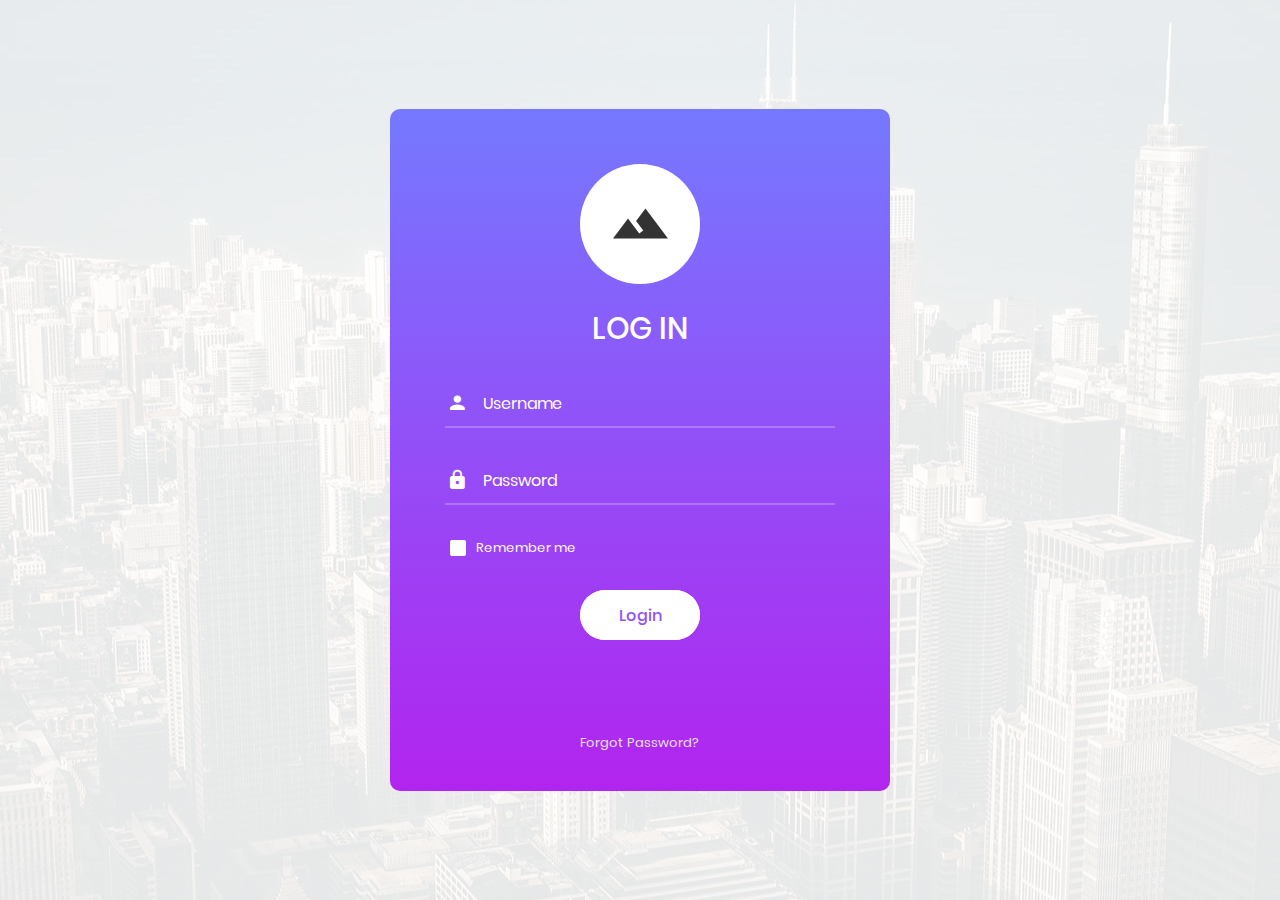
<file: Flight_Managment/Login_css_js/index.html>
<!DOCTYPE html>
<html lang="en">
<head>
	<title>Login V3</title>
	<meta charset="UTF-8">
	<meta name="viewport" content="width=device-width, initial-scale=1">
<!--===============================================================================================-->	
	<link rel="icon" type="image/png" href="images/icons/favicon.ico"/>
<!--===============================================================================================-->
	<link rel="stylesheet" type="text/css" href="vendor/bootstrap/css/bootstrap.min.css">
<!--===============================================================================================-->
	<link rel="stylesheet" type="text/css" href="fonts/font-awesome-4.7.0/css/font-awesome.min.css">
<!--===============================================================================================-->
	<link rel="stylesheet" type="text/css" href="fonts/iconic/css/material-design-iconic-font.min.css">
<!--===============================================================================================-->
	<link rel="stylesheet" type="text/css" href="vendor/animate/animate.css">
<!--===============================================================================================-->	
	<link rel="stylesheet" type="text/css" href="vendor/css-hamburgers/hamburgers.min.css">
<!--===============================================================================================-->
	<link rel="stylesheet" type="text/css" href="vendor/animsition/css/animsition.min.css">
<!--===============================================================================================-->
	<link rel="stylesheet" type="text/css" href="vendor/select2/select2.min.css">
<!--===============================================================================================-->	
	<link rel="stylesheet" type="text/css" href="vendor/daterangepicker/daterangepicker.css">
<!--===============================================================================================-->
	<link rel="stylesheet" type="text/css" href="css/util.css">
	<link rel="stylesheet" type="text/css" href="css/main.css">
<!--===============================================================================================-->
</head>
<body>
	
	<div class="limiter">
		<div class="container-login100" style="background-image: url('images/bg-01.jpg');">
			<div class="wrap-login100">
				<form class="login100-form validate-form">
					<span class="login100-form-logo">
						<i class="zmdi zmdi-landscape"></i>
					</span>

					<span class="login100-form-title p-b-34 p-t-27">
						Log in
					</span>

					<div class="wrap-input100 validate-input" data-validate = "Enter username">
						<input class="input100" type="text" name="username" placeholder="Username">
						<span class="focus-input100" data-placeholder="&#xf207;"></span>
					</div>

					<div class="wrap-input100 validate-input" data-validate="Enter password">
						<input class="input100" type="password" name="pass" placeholder="Password">
						<span class="focus-input100" data-placeholder="&#xf191;"></span>
					</div>

					<div class="contact100-form-checkbox">
						<input class="input-checkbox100" id="ckb1" type="checkbox" name="remember-me">
						<label class="label-checkbox100" for="ckb1">
							Remember me
						</label>
					</div>

					<div class="container-login100-form-btn">
						<button class="login100-form-btn">
							Login
						</button>
					</div>

					<div class="text-center p-t-90">
						<a class="txt1" href="#">
							Forgot Password?
						</a>
					</div>
				</form>
			</div>
		</div>
	</div>
	

	<div id="dropDownSelect1"></div>
	
<!--===============================================================================================-->
	<script src="vendor/jquery/jquery-3.2.1.min.js"></script>
<!--===============================================================================================-->
	<script src="vendor/animsition/js/animsition.min.js"></script>
<!--===============================================================================================-->
	<script src="vendor/bootstrap/js/popper.js"></script>
	<script src="vendor/bootstrap/js/bootstrap.min.js"></script>
<!--===============================================================================================-->
	<script src="vendor/select2/select2.min.js"></script>
<!--===============================================================================================-->
	<script src="vendor/daterangepicker/moment.min.js"></script>
	<script src="vendor/daterangepicker/daterangepicker.js"></script>
<!--===============================================================================================-->
	<script src="vendor/countdowntime/countdowntime.js"></script>
<!--===============================================================================================-->
	<script src="js/main.js"></script>

</body>
</html>
</file>
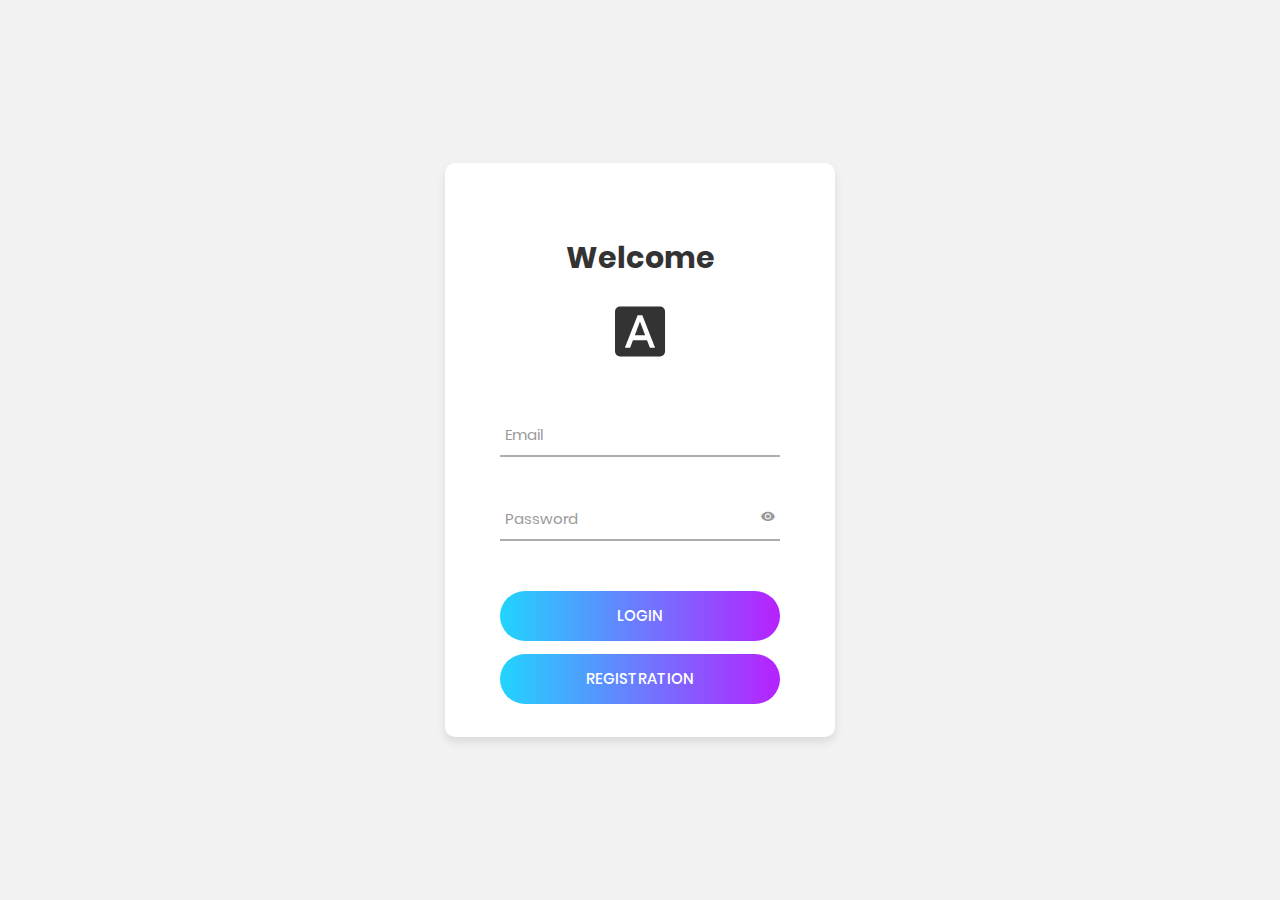
<file: Flight_Managment/Login_v2/index.html>
<!DOCTYPE html>
<html lang="en">
<head>
	<title>Login V2</title>
	<meta charset="UTF-8">
	<meta name="viewport" content="width=device-width, initial-scale=1">
<!--===============================================================================================-->	
	<link rel="icon" type="image/png" href="images/icons/favicon.ico"/>
<!--===============================================================================================-->
	<link rel="stylesheet" type="text/css" href="vendor/bootstrap/css/bootstrap.min.css">
<!--===============================================================================================-->
	<link rel="stylesheet" type="text/css" href="fonts/font-awesome-4.7.0/css/font-awesome.min.css">
<!--===============================================================================================-->
	<link rel="stylesheet" type="text/css" href="fonts/iconic/css/material-design-iconic-font.min.css">
<!--===============================================================================================-->
	<link rel="stylesheet" type="text/css" href="vendor/animate/animate.css">
<!--===============================================================================================-->	
	<link rel="stylesheet" type="text/css" href="vendor/css-hamburgers/hamburgers.min.css">
<!--===============================================================================================-->
	<link rel="stylesheet" type="text/css" href="vendor/animsition/css/animsition.min.css">
<!--===============================================================================================-->
	<link rel="stylesheet" type="text/css" href="vendor/select2/select2.min.css">
<!--===============================================================================================-->	
	<link rel="stylesheet" type="text/css" href="vendor/daterangepicker/daterangepicker.css">
<!--===============================================================================================-->
	<link rel="stylesheet" type="text/css" href="css/util.css">
	<link rel="stylesheet" type="text/css" href="css/main.css">
<!--===============================================================================================-->
</head>
<body>
	
	<div class="limiter">
		<div class="container-login100">
			<div class="wrap-login100">
				<form class="login100-form validate-form">
					<span class="login100-form-title p-b-26">
						Welcome
					</span>
					<span class="login100-form-title p-b-48">
						<i class="zmdi zmdi-font"></i>
					</span>

					<div class="wrap-input100 validate-input" data-validate = "Valid email is: a@b.c">
						<input class="input100" type="text" name="email">
						<span class="focus-input100" data-placeholder="Email"></span>
					</div>

					<div class="wrap-input100 validate-input" data-validate="Enter password">
						<span class="btn-show-pass">
							<i class="zmdi zmdi-eye"></i>
						</span>
						<input class="input100" type="password" name="pass">
						<span class="focus-input100" data-placeholder="Password"></span>
					</div>

					<div class="container-login100-form-btn">
						<div class="wrap-login100-form-btn">
							<div class="login100-form-bgbtn"></div>
							<button class="login100-form-btn">
								Login
							</button>
						</div>
					</div>
					<div class="container-login100-form-btn">
						<div class="wrap-login100-form-btn">
							<div class="login100-form-bgbtn"></div>
							<button class="login100-form-btn" onclick="window.location.href = 'colorlib-regform-5/index.html';">
								Registration
							</button>
						</div>
					</div>
				</form>
			</div>
		</div>
	</div>
	

	<div id="dropDownSelect1"></div>
	
<!--===============================================================================================-->
	<script src="vendor/jquery/jquery-3.2.1.min.js"></script>
<!--===============================================================================================-->
	<script src="vendor/animsition/js/animsition.min.js"></script>
<!--===============================================================================================-->
	<script src="vendor/bootstrap/js/popper.js"></script>
	<script src="vendor/bootstrap/js/bootstrap.min.js"></script>
<!--===============================================================================================-->
	<script src="vendor/select2/select2.min.js"></script>
<!--===============================================================================================-->
	<script src="vendor/daterangepicker/moment.min.js"></script>
	<script src="vendor/daterangepicker/daterangepicker.js"></script>
<!--===============================================================================================-->
	<script src="vendor/countdowntime/countdowntime.js"></script>
<!--===============================================================================================-->
	<script src="js/main.js"></script>

</body>
</html>
</file>
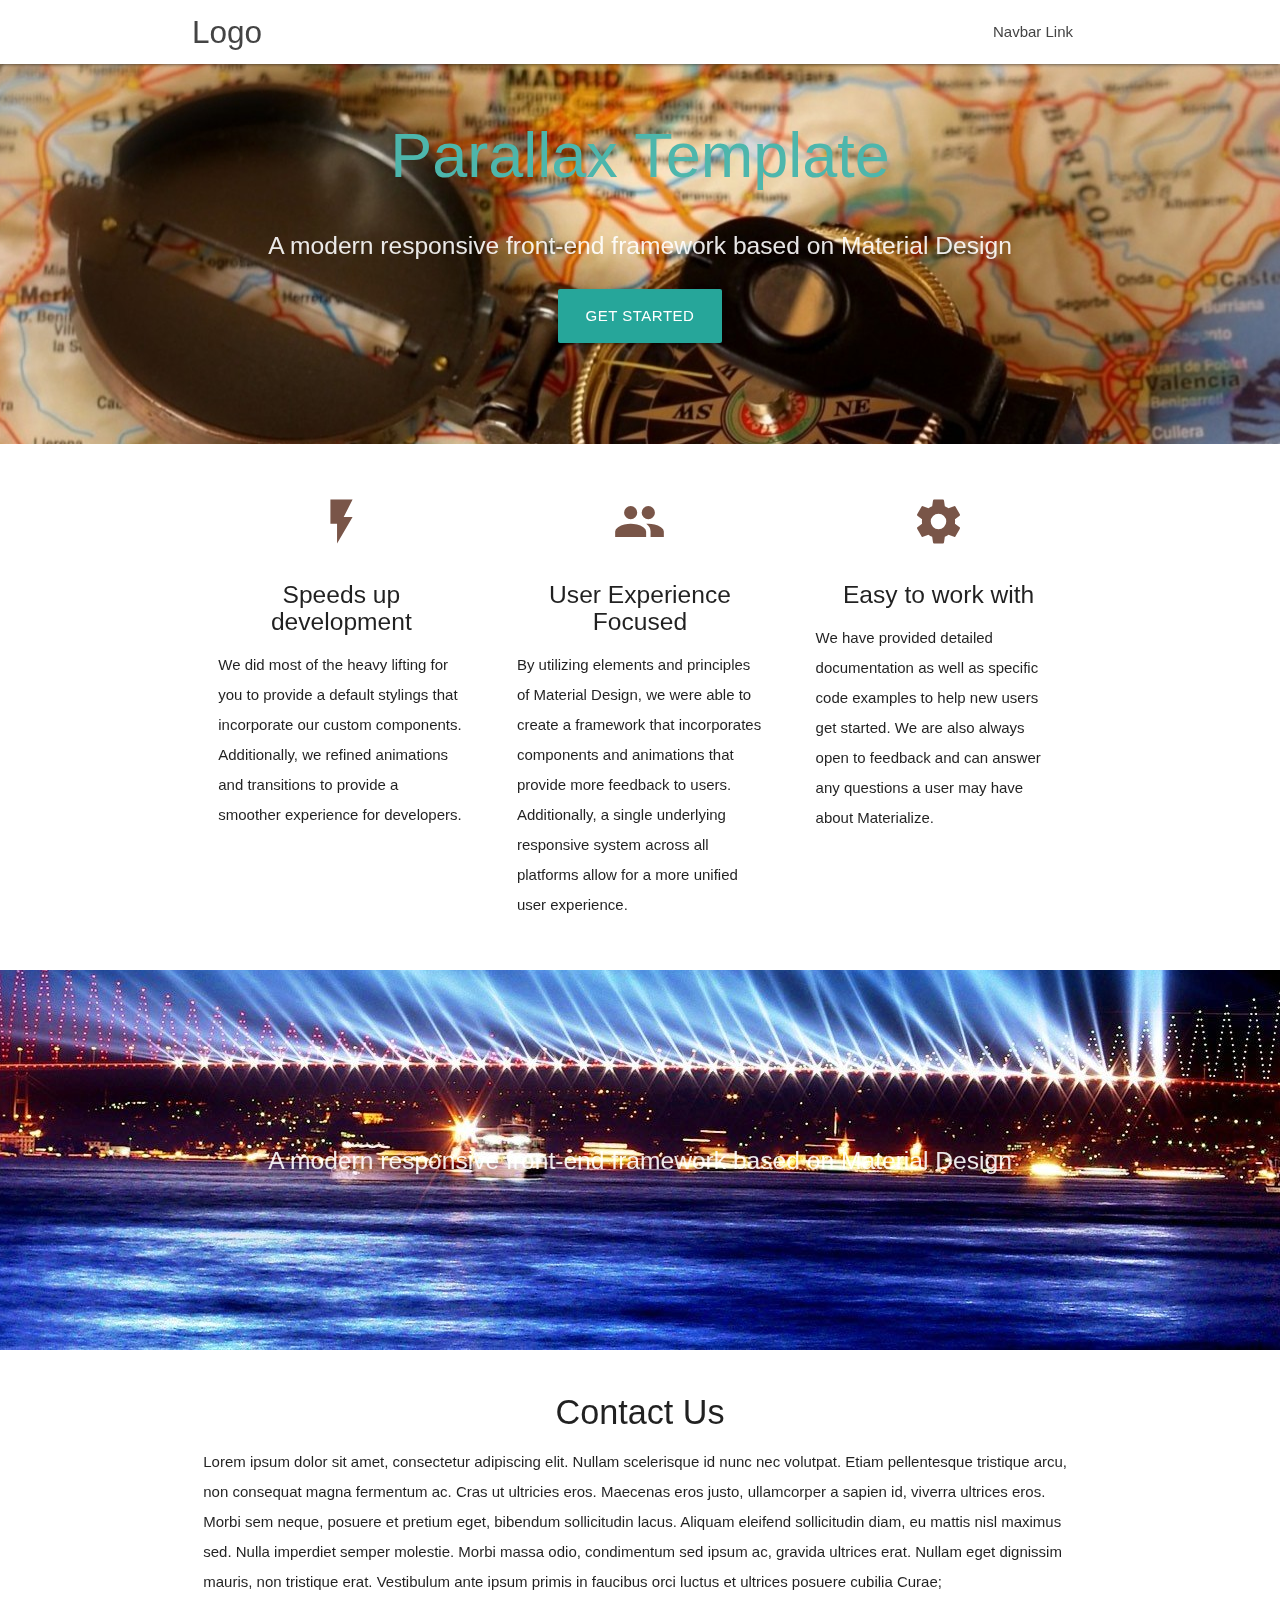
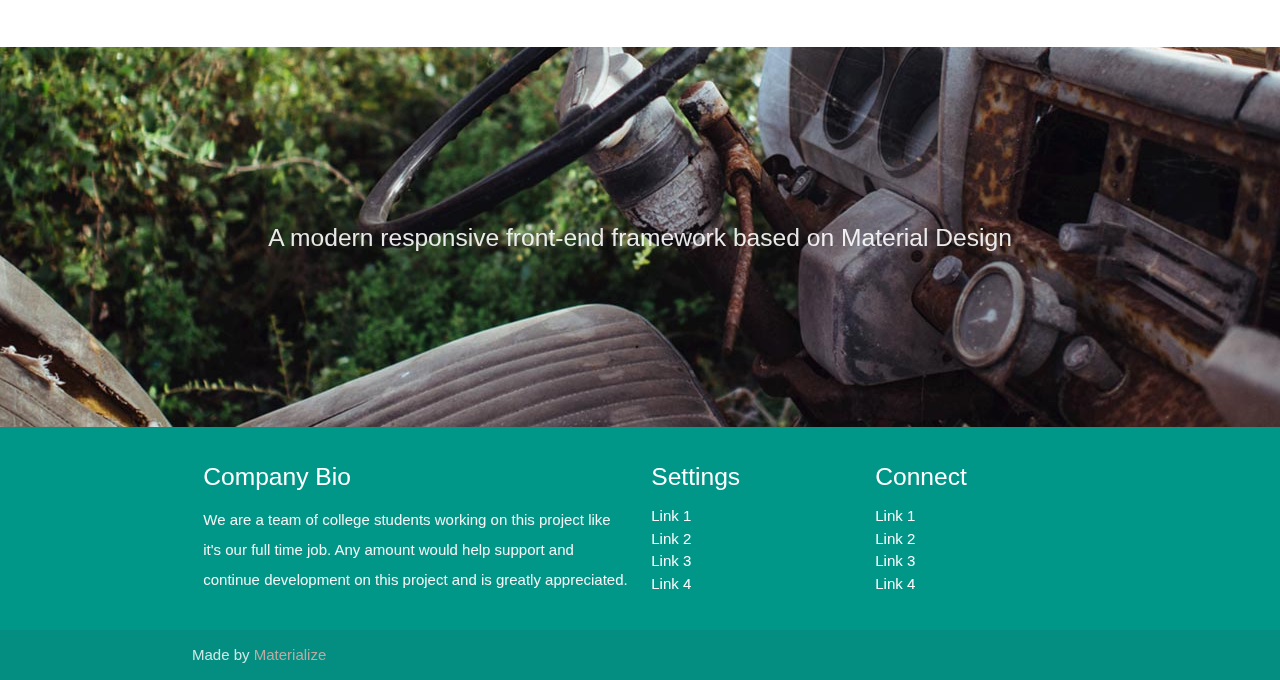
<file: Flight_Managment/First_Page/First_Page/index.html>
﻿<!DOCTYPE html>
<html lang="en">
<head>
  <meta http-equiv="Content-Type" content="text/html; charset=UTF-8"/>
  <meta name="viewport" content="width=device-width, initial-scale=1"/>
  <title>Parallax Template - Materialize</title>

  <!-- CSS  -->
  <link href="https://fonts.googleapis.com/icon?family=Material+Icons" rel="stylesheet">
  <link href="css/materialize.css" type="text/css" rel="stylesheet" media="screen,projection"/>
  <link href="css/style.css" type="text/css" rel="stylesheet" media="screen,projection"/>
</head>
<body>
  <nav class="white" role="navigation">
    <div class="nav-wrapper container">
      <a id="logo-container" href="#" class="brand-logo">Logo</a>
      <ul class="right hide-on-med-and-down">
        <li><a href="#">Navbar Link</a></li>
      </ul>

      <ul id="nav-mobile" class="sidenav">
        <li><a href="#">Navbar Link</a></li>
      </ul>
      <a href="#" data-target="nav-mobile" class="sidenav-trigger"><i class="material-icons">menu</i></a>
    </div>
  </nav>

  <div id="index-banner" class="parallax-container">
    <div class="section no-pad-bot">
      <div class="container">
        <br><br>
        <h1 class="header center teal-text text-lighten-2">Parallax Template</h1>
        <div class="row center">
          <h5 class="header col s12 light">A modern responsive front-end framework based on Material Design</h5>
        </div>
        <div class="row center">
          <a href="http://materializecss.com/getting-started.html" id="download-button" class="btn-large waves-effect waves-light teal lighten-1">Get Started</a>
        </div>
        <br><br>

      </div>
    </div>
    <div class="parallax"><img src="3.jpg" alt="Unsplashed background img 1"></div>
  </div>


  <div class="container">
    <div class="section">

      <!--   Icon Section   -->
      <div class="row">
        <div class="col s12 m4">
          <div class="icon-block">
            <h2 class="center brown-text"><i class="material-icons">flash_on</i></h2>
            <h5 class="center">Speeds up development</h5>

            <p class="light">We did most of the heavy lifting for you to provide a default stylings that incorporate our custom components. Additionally, we refined animations and transitions to provide a smoother experience for developers.</p>
          </div>
        </div>

        <div class="col s12 m4">
          <div class="icon-block">
            <h2 class="center brown-text"><i class="material-icons">group</i></h2>
            <h5 class="center">User Experience Focused</h5>

            <p class="light">By utilizing elements and principles of Material Design, we were able to create a framework that incorporates components and animations that provide more feedback to users. Additionally, a single underlying responsive system across all platforms allow for a more unified user experience.</p>
          </div>
        </div>

        <div class="col s12 m4">
          <div class="icon-block">
            <h2 class="center brown-text"><i class="material-icons">settings</i></h2>
            <h5 class="center">Easy to work with</h5>

            <p class="light">We have provided detailed documentation as well as specific code examples to help new users get started. We are also always open to feedback and can answer any questions a user may have about Materialize.</p>
          </div>
        </div>
      </div>

    </div>
  </div>


  <div class="parallax-container valign-wrapper">
    <div class="section no-pad-bot">
      <div class="container">
        <div class="row center">
          <h5 class="header col s12 light">A modern responsive front-end framework based on Material Design</h5>
        </div>
      </div>
    </div>
    <div class="parallax"><img src="1.jpg" alt="Unsplashed background img 2"></div>
  </div>

  <div class="container">
    <div class="section">

      <div class="row">
        <div class="col s12 center">
          <h3><i class="mdi-content-send brown-text"></i></h3>
          <h4>Contact Us</h4>
          <p class="left-align light">Lorem ipsum dolor sit amet, consectetur adipiscing elit. Nullam scelerisque id nunc nec volutpat. Etiam pellentesque tristique arcu, non consequat magna fermentum ac. Cras ut ultricies eros. Maecenas eros justo, ullamcorper a sapien id, viverra ultrices eros. Morbi sem neque, posuere et pretium eget, bibendum sollicitudin lacus. Aliquam eleifend sollicitudin diam, eu mattis nisl maximus sed. Nulla imperdiet semper molestie. Morbi massa odio, condimentum sed ipsum ac, gravida ultrices erat. Nullam eget dignissim mauris, non tristique erat. Vestibulum ante ipsum primis in faucibus orci luctus et ultrices posuere cubilia Curae;</p>
        </div>
      </div>

    </div>
  </div>


  <div class="parallax-container valign-wrapper">
    <div class="section no-pad-bot">
      <div class="container">
        <div class="row center">
          <h5 class="header col s12 light">A modern responsive front-end framework based on Material Design</h5>
        </div>
      </div>
    </div>
    <div class="parallax"><img src="background2.jpg" alt="Unsplashed background img 3"></div>
  </div>

  <footer class="page-footer teal">
    <div class="container">
      <div class="row">
        <div class="col l6 s12">
          <h5 class="white-text">Company Bio</h5>
          <p class="grey-text text-lighten-4">We are a team of college students working on this project like it's our full time job. Any amount would help support and continue development on this project and is greatly appreciated.</p>


        </div>
        <div class="col l3 s12">
          <h5 class="white-text">Settings</h5>
          <ul>
            <li><a class="white-text" href="#!">Link 1</a></li>
            <li><a class="white-text" href="#!">Link 2</a></li>
            <li><a class="white-text" href="#!">Link 3</a></li>
            <li><a class="white-text" href="#!">Link 4</a></li>
          </ul>
        </div>
        <div class="col l3 s12">
          <h5 class="white-text">Connect</h5>
          <ul>
            <li><a class="white-text" href="#!">Link 1</a></li>
            <li><a class="white-text" href="#!">Link 2</a></li>
            <li><a class="white-text" href="#!">Link 3</a></li>
            <li><a class="white-text" href="#!">Link 4</a></li>
          </ul>
        </div>
      </div>
    </div>
    <div class="footer-copyright">
      <div class="container">
      Made by <a class="brown-text text-lighten-3" href="http://materializecss.com">Materialize</a>
      </div>
    </div>
  </footer>


  <!--  Scripts-->
  <script src="https://code.jquery.com/jquery-2.1.1.min.js"></script>
  <script src="js/materialize.js"></script>
  <script src="js/init.js"></script>

  </body>
</html>
</file>
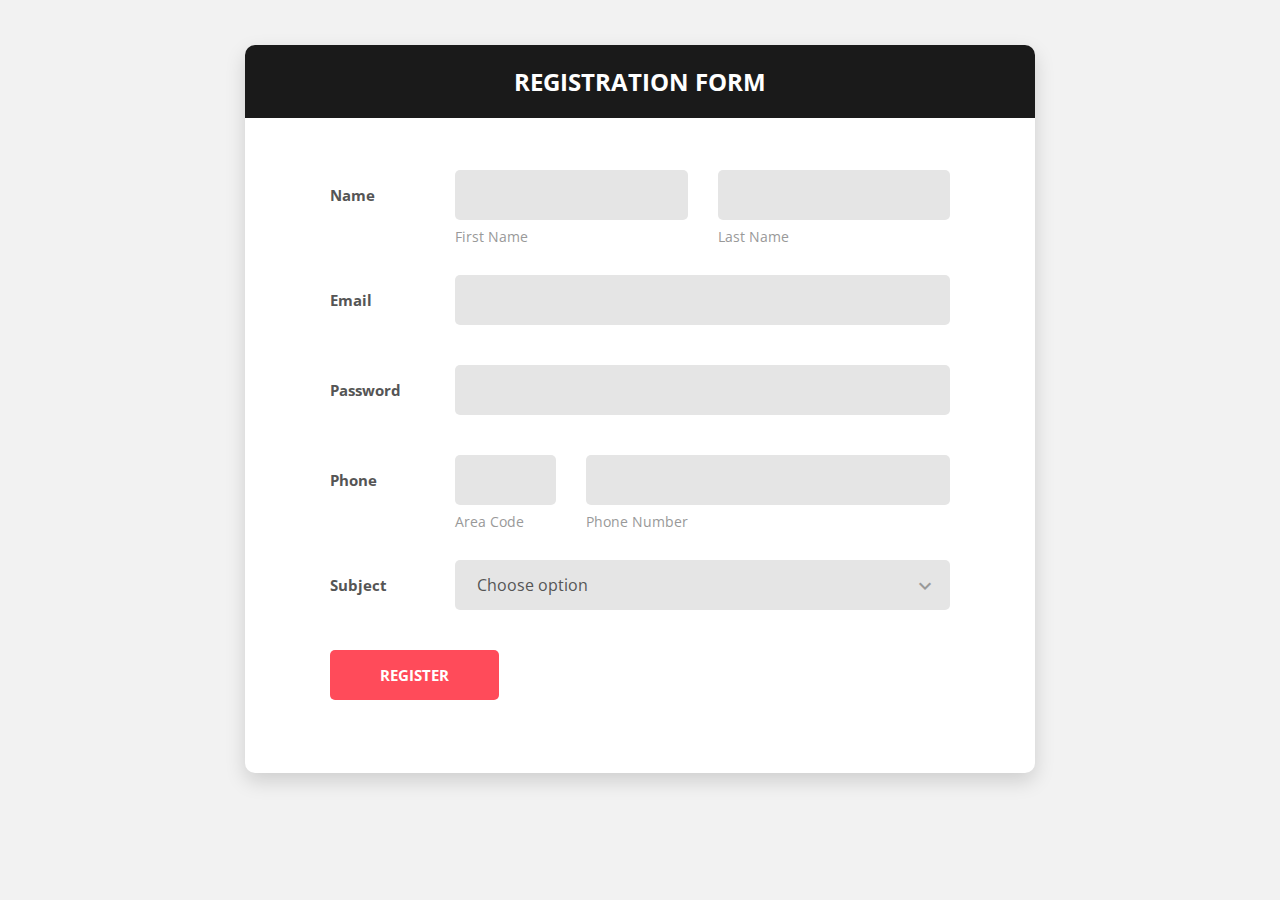
<file: Flight_Managment/Login_v2/colorlib-regform-5/index.html>
<!DOCTYPE html>
<html lang="en">

<head>
    <!-- Required meta tags-->
    <meta charset="UTF-8">
    <meta name="viewport" content="width=device-width, initial-scale=1, shrink-to-fit=no">
    <meta name="description" content="Colorlib Templates">
    <meta name="author" content="Colorlib">
    <meta name="keywords" content="Colorlib Templates">

    <!-- Title Page-->
    <title>Au Register Forms by Colorlib</title>

    <!-- Icons font CSS-->
    <link href="vendor/mdi-font/css/material-design-iconic-font.min.css" rel="stylesheet" media="all">
    <link href="vendor/font-awesome-4.7/css/font-awesome.min.css" rel="stylesheet" media="all">
    <!-- Font special for pages-->
    <link href="https://fonts.googleapis.com/css?family=Open+Sans:300,300i,400,400i,600,600i,700,700i,800,800i" rel="stylesheet">

    <!-- Vendor CSS-->
    <link href="vendor/select2/select2.min.css" rel="stylesheet" media="all">
    <link href="vendor/datepicker/daterangepicker.css" rel="stylesheet" media="all">

    <!-- Main CSS-->
    <link href="css/main.css" rel="stylesheet" media="all">
</head>

<body>
    <div class="page-wrapper bg-gra-03 p-t-45 p-b-50">
        <div class="wrapper wrapper--w790">
            <div class="card card-5">
                <div class="card-heading">
                    <h2 class="title">Registration Form</h2>
                </div>
                <div class="card-body">
                    <form method="POST">
                        <div class="form-row m-b-55">
                            <div class="name">Name</div>
                            <div class="value">
                                <div class="row row-space">
                                    <div class="col-2">
                                        <div class="input-group-desc">
                                            <input class="input--style-5" type="text" name="first_name">
                                            <label class="label--desc">first name</label>
                                        </div>
                                    </div>
                                    <div class="col-2">
                                        <div class="input-group-desc">
                                            <input class="input--style-5" type="text" name="last_name">
                                            <label class="label--desc">last name</label>
                                        </div>
                                    </div>
                                </div>
                            </div>
                        </div>
                        <div class="form-row">
                            <div class="name">Email</div>
                            <div class="value">
                                <div class="input-group">
                                    <input class="input--style-5" type="email" name="email">
                                </div>
                            </div>
                        </div>
                        <div class="form-row">
                            <div class="name">Password</div>
                            <div class="value">
                                <div class="input-group">
                                    <input class="input--style-5" type="password" name="password">
                                </div>
                            </div>
                        </div>
                        <div class="form-row m-b-55">
                            <div class="name">Phone</div>
                            <div class="value">
                                <div class="row row-refine">
                                    <div class="col-3">
                                        <div class="input-group-desc">
                                            <input class="input--style-5" type="text" name="area_code">
                                            <label class="label--desc">Area Code</label>
                                        </div>
                                    </div>
                                    <div class="col-9">
                                        <div class="input-group-desc">
                                            <input class="input--style-5" type="text" name="phone">
                                            <label class="label--desc">Phone Number</label>
                                        </div>
                                    </div>
                                </div>
                            </div>
                        </div>
                        <div class="form-row">
                            <div class="name">Subject</div>
                            <div class="value">
                                <div class="input-group">
                                    <div class="rs-select2 js-select-simple select--no-search">
                                        <select name="subject">
                                            <option disabled="disabled" selected="selected">Choose option</option>
                                            <option>Subject 1</option>
                                            <option>Subject 2</option>
                                            <option>Subject 3</option>
                                        </select>
                                        <div class="select-dropdown"></div>
                                    </div>
                                </div>
                            </div>
                        </div>
                        
                        <div>
                            <button class="btn btn--radius-2 btn--red" type="submit">Register</button>
                        </div>
                    </form>
                </div>
            </div>
        </div>
    </div>

    <!-- Jquery JS-->
    <script src="vendor/jquery/jquery.min.js"></script>
    <!-- Vendor JS-->
    <script src="vendor/select2/select2.min.js"></script>
    <script src="vendor/datepicker/moment.min.js"></script>
    <script src="vendor/datepicker/daterangepicker.js"></script>

    <!-- Main JS-->
    <script src="js/global.js"></script>

</body><!-- This templates was made by Colorlib (https://colorlib.com) -->

</html>
<!-- end document-->
</file>
<file: Flight_Managment/Login_css_js/vendor/daterangepicker/daterangepicker.css>
.daterangepicker {
  position: absolute;
  color: inherit;
  background-color: #fff;
  border-radius: 4px;
  width: 278px;
  padding: 4px;
  margin-top: 1px;
  top: 100px;
  left: 20px;
  /* Calendars */ }
  .daterangepicker:before, .daterangepicker:after {
    position: absolute;
    display: inline-block;
    border-bottom-color: rgba(0, 0, 0, 0.2);
    content: ''; }
  .daterangepicker:before {
    top: -7px;
    border-right: 7px solid transparent;
    border-left: 7px solid transparent;
    border-bottom: 7px solid #ccc; }
  .daterangepicker:after {
    top: -6px;
    border-right: 6px solid transparent;
    border-bottom: 6px solid #fff;
    border-left: 6px solid transparent; }
  .daterangepicker.opensleft:before {
    right: 9px; }
  .daterangepicker.opensleft:after {
    right: 10px; }
  .daterangepicker.openscenter:before {
    left: 0;
    right: 0;
    width: 0;
    margin-left: auto;
    margin-right: auto; }
  .daterangepicker.openscenter:after {
    left: 0;
    right: 0;
    width: 0;
    margin-left: auto;
    margin-right: auto; }
  .daterangepicker.opensright:before {
    left: 9px; }
  .daterangepicker.opensright:after {
    left: 10px; }
  .daterangepicker.dropup {
    margin-top: -5px; }
    .daterangepicker.dropup:before {
      top: initial;
      bottom: -7px;
      border-bottom: initial;
      border-top: 7px solid #ccc; }
    .daterangepicker.dropup:after {
      top: initial;
      bottom: -6px;
      border-bottom: initial;
      border-top: 6px solid #fff; }
  .daterangepicker.dropdown-menu {
    max-width: none;
    z-index: 3001; }
  .daterangepicker.single .ranges, .daterangepicker.single .calendar {
    float: none; }
  .daterangepicker.show-calendar .calendar {
    display: block; }
  .daterangepicker .calendar {
    display: none;
    max-width: 270px;
    margin: 4px; }
    .daterangepicker .calendar.single .calendar-table {
      border: none; }
    .daterangepicker .calendar th, .daterangepicker .calendar td {
      white-space: nowrap;
      text-align: center;
      min-width: 32px; }
  .daterangepicker .calendar-table {
    border: 1px solid #fff;
    padding: 4px;
    border-radius: 4px;
    background-color: #fff; }
  .daterangepicker table {
    width: 100%;
    margin: 0; }
  .daterangepicker td, .daterangepicker th {
    text-align: center;
    width: 20px;
    height: 20px;
    border-radius: 4px;
    border: 1px solid transparent;
    white-space: nowrap;
    cursor: pointer; }
    .daterangepicker td.available:hover, .daterangepicker th.available:hover {
      background-color: #eee;
      border-color: transparent;
      color: inherit; }
    .daterangepicker td.week, .daterangepicker th.week {
      font-size: 80%;
      color: #ccc; }
  .daterangepicker td.off, .daterangepicker td.off.in-range, .daterangepicker td.off.start-date, .daterangepicker td.off.end-date {
    background-color: #fff;
    border-color: transparent;
    color: #999; }
  .daterangepicker td.in-range {
    background-color: #ebf4f8;
    border-color: transparent;
    color: #000;
    border-radius: 0; }
  .daterangepicker td.start-date {
    border-radius: 4px 0 0 4px; }
  .daterangepicker td.end-date {
    border-radius: 0 4px 4px 0; }
  .daterangepicker td.start-date.end-date {
    border-radius: 4px; }
  .daterangepicker td.active, .daterangepicker td.active:hover {
    background-color: #357ebd;
    border-color: transparent;
    color: #fff; }
  .daterangepicker th.month {
    width: auto; }
  .daterangepicker td.disabled, .daterangepicker option.disabled {
    color: #999;
    cursor: not-allowed;
    text-decoration: line-through; }
  .daterangepicker select.monthselect, .daterangepicker select.yearselect {
    font-size: 12px;
    padding: 1px;
    height: auto;
    margin: 0;
    cursor: default; }
  .daterangepicker select.monthselect {
    margin-right: 2%;
    width: 56%; }
  .daterangepicker select.yearselect {
    width: 40%; }
  .daterangepicker select.hourselect, .daterangepicker select.minuteselect, .daterangepicker select.secondselect, .daterangepicker select.ampmselect {
    width: 50px;
    margin-bottom: 0; }
  .daterangepicker .input-mini {
    border: 1px solid #ccc;
    border-radius: 4px;
    color: #555;
    height: 30px;
    line-height: 30px;
    display: block;
    vertical-align: middle;
    margin: 0 0 5px 0;
    padding: 0 6px 0 28px;
    width: 100%; }
    .daterangepicker .input-mini.active {
      border: 1px solid #08c;
      border-radius: 4px; }
  .daterangepicker .daterangepicker_input {
    position: relative; }
    .daterangepicker .daterangepicker_input i {
      position: absolute;
      left: 8px;
      top: 8px; }
  .daterangepicker.rtl .input-mini {
    padding-right: 28px;
    padding-left: 6px; }
  .daterangepicker.rtl .daterangepicker_input i {
    left: auto;
    right: 8px; }
  .daterangepicker .calendar-time {
    text-align: center;
    margin: 5px auto;
    line-height: 30px;
    position: relative;
    padding-left: 28px; }
    .daterangepicker .calendar-time select.disabled {
      color: #ccc;
      cursor: not-allowed; }

.ranges {
  font-size: 11px;
  float: none;
  margin: 4px;
  text-align: left; }
  .ranges ul {
    list-style: none;
    margin: 0 auto;
    padding: 0;
    width: 100%; }
  .ranges li {
    font-size: 13px;
    background-color: #f5f5f5;
    border: 1px solid #f5f5f5;
    border-radius: 4px;
    color: #08c;
    padding: 3px 12px;
    margin-bottom: 8px;
    cursor: pointer; }
    .ranges li:hover {
      background-color: #08c;
      border: 1px solid #08c;
      color: #fff; }
    .ranges li.active {
      background-color: #08c;
      border: 1px solid #08c;
      color: #fff; }

/*  Larger Screen Styling */
@media (min-width: 564px) {
  .daterangepicker {
    width: auto; }
    .daterangepicker .ranges ul {
      width: 160px; }
    .daterangepicker.single .ranges ul {
      width: 100%; }
    .daterangepicker.single .calendar.left {
      clear: none; }
    .daterangepicker.single.ltr .ranges, .daterangepicker.single.ltr .calendar {
      float: left; }
    .daterangepicker.single.rtl .ranges, .daterangepicker.single.rtl .calendar {
      float: right; }
    .daterangepicker.ltr {
      direction: ltr;
      text-align: left; }
      .daterangepicker.ltr .calendar.left {
        clear: left;
        margin-right: 0; }
        .daterangepicker.ltr .calendar.left .calendar-table {
          border-right: none;
          border-top-right-radius: 0;
          border-bottom-right-radius: 0; }
      .daterangepicker.ltr .calendar.right {
        margin-left: 0; }
        .daterangepicker.ltr .calendar.right .calendar-table {
          border-left: none;
          border-top-left-radius: 0;
          border-bottom-left-radius: 0; }
      .daterangepicker.ltr .left .daterangepicker_input {
        padding-right: 12px; }
      .daterangepicker.ltr .calendar.left .calendar-table {
        padding-right: 12px; }
      .daterangepicker.ltr .ranges, .daterangepicker.ltr .calendar {
        float: left; }
    .daterangepicker.rtl {
      direction: rtl;
      text-align: right; }
      .daterangepicker.rtl .calendar.left {
        clear: right;
        margin-left: 0; }
        .daterangepicker.rtl .calendar.left .calendar-table {
          border-left: none;
          border-top-left-radius: 0;
          border-bottom-left-radius: 0; }
      .daterangepicker.rtl .calendar.right {
        margin-right: 0; }
        .daterangepicker.rtl .calendar.right .calendar-table {
          border-right: none;
          border-top-right-radius: 0;
          border-bottom-right-radius: 0; }
      .daterangepicker.rtl .left .daterangepicker_input {
        padding-left: 12px; }
      .daterangepicker.rtl .calendar.left .calendar-table {
        padding-left: 12px; }
      .daterangepicker.rtl .ranges, .daterangepicker.rtl .calendar {
        text-align: right;
        float: right; } }
@media (min-width: 730px) {
  .daterangepicker .ranges {
    width: auto; }
  .daterangepicker.ltr .ranges {
    float: left; }
  .daterangepicker.rtl .ranges {
    float: right; }
  .daterangepicker .calendar.left {
    clear: none !important; } }
</file>
<file: Flight_Managment/Login_css_js/css/util.css>
/*[ FONT SIZE ]
///////////////////////////////////////////////////////////
*/
.fs-1 {font-size: 1px;}
.fs-2 {font-size: 2px;}
.fs-3 {font-size: 3px;}
.fs-4 {font-size: 4px;}
.fs-5 {font-size: 5px;}
.fs-6 {font-size: 6px;}
.fs-7 {font-size: 7px;}
.fs-8 {font-size: 8px;}
.fs-9 {font-size: 9px;}
.fs-10 {font-size: 10px;}
.fs-11 {font-size: 11px;}
.fs-12 {font-size: 12px;}
.fs-13 {font-size: 13px;}
.fs-14 {font-size: 14px;}
.fs-15 {font-size: 15px;}
.fs-16 {font-size: 16px;}
.fs-17 {font-size: 17px;}
.fs-18 {font-size: 18px;}
.fs-19 {font-size: 19px;}
.fs-20 {font-size: 20px;}
.fs-21 {font-size: 21px;}
.fs-22 {font-size: 22px;}
.fs-23 {font-size: 23px;}
.fs-24 {font-size: 24px;}
.fs-25 {font-size: 25px;}
.fs-26 {font-size: 26px;}
.fs-27 {font-size: 27px;}
.fs-28 {font-size: 28px;}
.fs-29 {font-size: 29px;}
.fs-30 {font-size: 30px;}
.fs-31 {font-size: 31px;}
.fs-32 {font-size: 32px;}
.fs-33 {font-size: 33px;}
.fs-34 {font-size: 34px;}
.fs-35 {font-size: 35px;}
.fs-36 {font-size: 36px;}
.fs-37 {font-size: 37px;}
.fs-38 {font-size: 38px;}
.fs-39 {font-size: 39px;}
.fs-40 {font-size: 40px;}
.fs-41 {font-size: 41px;}
.fs-42 {font-size: 42px;}
.fs-43 {font-size: 43px;}
.fs-44 {font-size: 44px;}
.fs-45 {font-size: 45px;}
.fs-46 {font-size: 46px;}
.fs-47 {font-size: 47px;}
.fs-48 {font-size: 48px;}
.fs-49 {font-size: 49px;}
.fs-50 {font-size: 50px;}
.fs-51 {font-size: 51px;}
.fs-52 {font-size: 52px;}
.fs-53 {font-size: 53px;}
.fs-54 {font-size: 54px;}
.fs-55 {font-size: 55px;}
.fs-56 {font-size: 56px;}
.fs-57 {font-size: 57px;}
.fs-58 {font-size: 58px;}
.fs-59 {font-size: 59px;}
.fs-60 {font-size: 60px;}
.fs-61 {font-size: 61px;}
.fs-62 {font-size: 62px;}
.fs-63 {font-size: 63px;}
.fs-64 {font-size: 64px;}
.fs-65 {font-size: 65px;}
.fs-66 {font-size: 66px;}
.fs-67 {font-size: 67px;}
.fs-68 {font-size: 68px;}
.fs-69 {font-size: 69px;}
.fs-70 {font-size: 70px;}
.fs-71 {font-size: 71px;}
.fs-72 {font-size: 72px;}
.fs-73 {font-size: 73px;}
.fs-74 {font-size: 74px;}
.fs-75 {font-size: 75px;}
.fs-76 {font-size: 76px;}
.fs-77 {font-size: 77px;}
.fs-78 {font-size: 78px;}
.fs-79 {font-size: 79px;}
.fs-80 {font-size: 80px;}
.fs-81 {font-size: 81px;}
.fs-82 {font-size: 82px;}
.fs-83 {font-size: 83px;}
.fs-84 {font-size: 84px;}
.fs-85 {font-size: 85px;}
.fs-86 {font-size: 86px;}
.fs-87 {font-size: 87px;}
.fs-88 {font-size: 88px;}
.fs-89 {font-size: 89px;}
.fs-90 {font-size: 90px;}
.fs-91 {font-size: 91px;}
.fs-92 {font-size: 92px;}
.fs-93 {font-size: 93px;}
.fs-94 {font-size: 94px;}
.fs-95 {font-size: 95px;}
.fs-96 {font-size: 96px;}
.fs-97 {font-size: 97px;}
.fs-98 {font-size: 98px;}
.fs-99 {font-size: 99px;}
.fs-100 {font-size: 100px;}
.fs-101 {font-size: 101px;}
.fs-102 {font-size: 102px;}
.fs-103 {font-size: 103px;}
.fs-104 {font-size: 104px;}
.fs-105 {font-size: 105px;}
.fs-106 {font-size: 106px;}
.fs-107 {font-size: 107px;}
.fs-108 {font-size: 108px;}
.fs-109 {font-size: 109px;}
.fs-110 {font-size: 110px;}
.fs-111 {font-size: 111px;}
.fs-112 {font-size: 112px;}
.fs-113 {font-size: 113px;}
.fs-114 {font-size: 114px;}
.fs-115 {font-size: 115px;}
.fs-116 {font-size: 116px;}
.fs-117 {font-size: 117px;}
.fs-118 {font-size: 118px;}
.fs-119 {font-size: 119px;}
.fs-120 {font-size: 120px;}
.fs-121 {font-size: 121px;}
.fs-122 {font-size: 122px;}
.fs-123 {font-size: 123px;}
.fs-124 {font-size: 124px;}
.fs-125 {font-size: 125px;}
.fs-126 {font-size: 126px;}
.fs-127 {font-size: 127px;}
.fs-128 {font-size: 128px;}
.fs-129 {font-size: 129px;}
.fs-130 {font-size: 130px;}
.fs-131 {font-size: 131px;}
.fs-132 {font-size: 132px;}
.fs-133 {font-size: 133px;}
.fs-134 {font-size: 134px;}
.fs-135 {font-size: 135px;}
.fs-136 {font-size: 136px;}
.fs-137 {font-size: 137px;}
.fs-138 {font-size: 138px;}
.fs-139 {font-size: 139px;}
.fs-140 {font-size: 140px;}
.fs-141 {font-size: 141px;}
.fs-142 {font-size: 142px;}
.fs-143 {font-size: 143px;}
.fs-144 {font-size: 144px;}
.fs-145 {font-size: 145px;}
.fs-146 {font-size: 146px;}
.fs-147 {font-size: 147px;}
.fs-148 {font-size: 148px;}
.fs-149 {font-size: 149px;}
.fs-150 {font-size: 150px;}
.fs-151 {font-size: 151px;}
.fs-152 {font-size: 152px;}
.fs-153 {font-size: 153px;}
.fs-154 {font-size: 154px;}
.fs-155 {font-size: 155px;}
.fs-156 {font-size: 156px;}
.fs-157 {font-size: 157px;}
.fs-158 {font-size: 158px;}
.fs-159 {font-size: 159px;}
.fs-160 {font-size: 160px;}
.fs-161 {font-size: 161px;}
.fs-162 {font-size: 162px;}
.fs-163 {font-size: 163px;}
.fs-164 {font-size: 164px;}
.fs-165 {font-size: 165px;}
.fs-166 {font-size: 166px;}
.fs-167 {font-size: 167px;}
.fs-168 {font-size: 168px;}
.fs-169 {font-size: 169px;}
.fs-170 {font-size: 170px;}
.fs-171 {font-size: 171px;}
.fs-172 {font-size: 172px;}
.fs-173 {font-size: 173px;}
.fs-174 {font-size: 174px;}
.fs-175 {font-size: 175px;}
.fs-176 {font-size: 176px;}
.fs-177 {font-size: 177px;}
.fs-178 {font-size: 178px;}
.fs-179 {font-size: 179px;}
.fs-180 {font-size: 180px;}
.fs-181 {font-size: 181px;}
.fs-182 {font-size: 182px;}
.fs-183 {font-size: 183px;}
.fs-184 {font-size: 184px;}
.fs-185 {font-size: 185px;}
.fs-186 {font-size: 186px;}
.fs-187 {font-size: 187px;}
.fs-188 {font-size: 188px;}
.fs-189 {font-size: 189px;}
.fs-190 {font-size: 190px;}
.fs-191 {font-size: 191px;}
.fs-192 {font-size: 192px;}
.fs-193 {font-size: 193px;}
.fs-194 {font-size: 194px;}
.fs-195 {font-size: 195px;}
.fs-196 {font-size: 196px;}
.fs-197 {font-size: 197px;}
.fs-198 {font-size: 198px;}
.fs-199 {font-size: 199px;}
.fs-200 {font-size: 200px;}

/*[ PADDING ]
///////////////////////////////////////////////////////////
*/
.p-t-0 {padding-top: 0px;}
.p-t-1 {padding-top: 1px;}
.p-t-2 {padding-top: 2px;}
.p-t-3 {padding-top: 3px;}
.p-t-4 {padding-top: 4px;}
.p-t-5 {padding-top: 5px;}
.p-t-6 {padding-top: 6px;}
.p-t-7 {padding-top: 7px;}
.p-t-8 {padding-top: 8px;}
.p-t-9 {padding-top: 9px;}
.p-t-10 {padding-top: 10px;}
.p-t-11 {padding-top: 11px;}
.p-t-12 {padding-top: 12px;}
.p-t-13 {padding-top: 13px;}
.p-t-14 {padding-top: 14px;}
.p-t-15 {padding-top: 15px;}
.p-t-16 {padding-top: 16px;}
.p-t-17 {padding-top: 17px;}
.p-t-18 {padding-top: 18px;}
.p-t-19 {padding-top: 19px;}
.p-t-20 {padding-top: 20px;}
.p-t-21 {padding-top: 21px;}
.p-t-22 {padding-top: 22px;}
.p-t-23 {padding-top: 23px;}
.p-t-24 {padding-top: 24px;}
.p-t-25 {padding-top: 25px;}
.p-t-26 {padding-top: 26px;}
.p-t-27 {padding-top: 27px;}
.p-t-28 {padding-top: 28px;}
.p-t-29 {padding-top: 29px;}
.p-t-30 {padding-top: 30px;}
.p-t-31 {padding-top: 31px;}
.p-t-32 {padding-top: 32px;}
.p-t-33 {padding-top: 33px;}
.p-t-34 {padding-top: 34px;}
.p-t-35 {padding-top: 35px;}
.p-t-36 {padding-top: 36px;}
.p-t-37 {padding-top: 37px;}
.p-t-38 {padding-top: 38px;}
.p-t-39 {padding-top: 39px;}
.p-t-40 {padding-top: 40px;}
.p-t-41 {padding-top: 41px;}
.p-t-42 {padding-top: 42px;}
.p-t-43 {padding-top: 43px;}
.p-t-44 {padding-top: 44px;}
.p-t-45 {padding-top: 45px;}
.p-t-46 {padding-top: 46px;}
.p-t-47 {padding-top: 47px;}
.p-t-48 {padding-top: 48px;}
.p-t-49 {padding-top: 49px;}
.p-t-50 {padding-top: 50px;}
.p-t-51 {padding-top: 51px;}
.p-t-52 {padding-top: 52px;}
.p-t-53 {padding-top: 53px;}
.p-t-54 {padding-top: 54px;}
.p-t-55 {padding-top: 55px;}
.p-t-56 {padding-top: 56px;}
.p-t-57 {padding-top: 57px;}
.p-t-58 {padding-top: 58px;}
.p-t-59 {padding-top: 59px;}
.p-t-60 {padding-top: 60px;}
.p-t-61 {padding-top: 61px;}
.p-t-62 {padding-top: 62px;}
.p-t-63 {padding-top: 63px;}
.p-t-64 {padding-top: 64px;}
.p-t-65 {padding-top: 65px;}
.p-t-66 {padding-top: 66px;}
.p-t-67 {padding-top: 67px;}
.p-t-68 {padding-top: 68px;}
.p-t-69 {padding-top: 69px;}
.p-t-70 {padding-top: 70px;}
.p-t-71 {padding-top: 71px;}
.p-t-72 {padding-top: 72px;}
.p-t-73 {padding-top: 73px;}
.p-t-74 {padding-top: 74px;}
.p-t-75 {padding-top: 75px;}
.p-t-76 {padding-top: 76px;}
.p-t-77 {padding-top: 77px;}
.p-t-78 {padding-top: 78px;}
.p-t-79 {padding-top: 79px;}
.p-t-80 {padding-top: 80px;}
.p-t-81 {padding-top: 81px;}
.p-t-82 {padding-top: 82px;}
.p-t-83 {padding-top: 83px;}
.p-t-84 {padding-top: 84px;}
.p-t-85 {padding-top: 85px;}
.p-t-86 {padding-top: 86px;}
.p-t-87 {padding-top: 87px;}
.p-t-88 {padding-top: 88px;}
.p-t-89 {padding-top: 89px;}
.p-t-90 {padding-top: 90px;}
.p-t-91 {padding-top: 91px;}
.p-t-92 {padding-top: 92px;}
.p-t-93 {padding-top: 93px;}
.p-t-94 {padding-top: 94px;}
.p-t-95 {padding-top: 95px;}
.p-t-96 {padding-top: 96px;}
.p-t-97 {padding-top: 97px;}
.p-t-98 {padding-top: 98px;}
.p-t-99 {padding-top: 99px;}
.p-t-100 {padding-top: 100px;}
.p-t-101 {padding-top: 101px;}
.p-t-102 {padding-top: 102px;}
.p-t-103 {padding-top: 103px;}
.p-t-104 {padding-top: 104px;}
.p-t-105 {padding-top: 105px;}
.p-t-106 {padding-top: 106px;}
.p-t-107 {padding-top: 107px;}
.p-t-108 {padding-top: 108px;}
.p-t-109 {padding-top: 109px;}
.p-t-110 {padding-top: 110px;}
.p-t-111 {padding-top: 111px;}
.p-t-112 {padding-top: 112px;}
.p-t-113 {padding-top: 113px;}
.p-t-114 {padding-top: 114px;}
.p-t-115 {padding-top: 115px;}
.p-t-116 {padding-top: 116px;}
.p-t-117 {padding-top: 117px;}
.p-t-118 {padding-top: 118px;}
.p-t-119 {padding-top: 119px;}
.p-t-120 {padding-top: 120px;}
.p-t-121 {padding-top: 121px;}
.p-t-122 {padding-top: 122px;}
.p-t-123 {padding-top: 123px;}
.p-t-124 {padding-top: 124px;}
.p-t-125 {padding-top: 125px;}
.p-t-126 {padding-top: 126px;}
.p-t-127 {padding-top: 127px;}
.p-t-128 {padding-top: 128px;}
.p-t-129 {padding-top: 129px;}
.p-t-130 {padding-top: 130px;}
.p-t-131 {padding-top: 131px;}
.p-t-132 {padding-top: 132px;}
.p-t-133 {padding-top: 133px;}
.p-t-134 {padding-top: 134px;}
.p-t-135 {padding-top: 135px;}
.p-t-136 {padding-top: 136px;}
.p-t-137 {padding-top: 137px;}
.p-t-138 {padding-top: 138px;}
.p-t-139 {padding-top: 139px;}
.p-t-140 {padding-top: 140px;}
.p-t-141 {padding-top: 141px;}
.p-t-142 {padding-top: 142px;}
.p-t-143 {padding-top: 143px;}
.p-t-144 {padding-top: 144px;}
.p-t-145 {padding-top: 145px;}
.p-t-146 {padding-top: 146px;}
.p-t-147 {padding-top: 147px;}
.p-t-148 {padding-top: 148px;}
.p-t-149 {padding-top: 149px;}
.p-t-150 {padding-top: 150px;}
.p-t-151 {padding-top: 151px;}
.p-t-152 {padding-top: 152px;}
.p-t-153 {padding-top: 153px;}
.p-t-154 {padding-top: 154px;}
.p-t-155 {padding-top: 155px;}
.p-t-156 {padding-top: 156px;}
.p-t-157 {padding-top: 157px;}
.p-t-158 {padding-top: 158px;}
.p-t-159 {padding-top: 159px;}
.p-t-160 {padding-top: 160px;}
.p-t-161 {padding-top: 161px;}
.p-t-162 {padding-top: 162px;}
.p-t-163 {padding-top: 163px;}
.p-t-164 {padding-top: 164px;}
.p-t-165 {padding-top: 165px;}
.p-t-166 {padding-top: 166px;}
.p-t-167 {padding-top: 167px;}
.p-t-168 {padding-top: 168px;}
.p-t-169 {padding-top: 169px;}
.p-t-170 {padding-top: 170px;}
.p-t-171 {padding-top: 171px;}
.p-t-172 {padding-top: 172px;}
.p-t-173 {padding-top: 173px;}
.p-t-174 {padding-top: 174px;}
.p-t-175 {padding-top: 175px;}
.p-t-176 {padding-top: 176px;}
.p-t-177 {padding-top: 177px;}
.p-t-178 {padding-top: 178px;}
.p-t-179 {padding-top: 179px;}
.p-t-180 {padding-top: 180px;}
.p-t-181 {padding-top: 181px;}
.p-t-182 {padding-top: 182px;}
.p-t-183 {padding-top: 183px;}
.p-t-184 {padding-top: 184px;}
.p-t-185 {padding-top: 185px;}
.p-t-186 {padding-top: 186px;}
.p-t-187 {padding-top: 187px;}
.p-t-188 {padding-top: 188px;}
.p-t-189 {padding-top: 189px;}
.p-t-190 {padding-top: 190px;}
.p-t-191 {padding-top: 191px;}
.p-t-192 {padding-top: 192px;}
.p-t-193 {padding-top: 193px;}
.p-t-194 {padding-top: 194px;}
.p-t-195 {padding-top: 195px;}
.p-t-196 {padding-top: 196px;}
.p-t-197 {padding-top: 197px;}
.p-t-198 {padding-top: 198px;}
.p-t-199 {padding-top: 199px;}
.p-t-200 {padding-top: 200px;}
.p-t-201 {padding-top: 201px;}
.p-t-202 {padding-top: 202px;}
.p-t-203 {padding-top: 203px;}
.p-t-204 {padding-top: 204px;}
.p-t-205 {padding-top: 205px;}
.p-t-206 {padding-top: 206px;}
.p-t-207 {padding-top: 207px;}
.p-t-208 {padding-top: 208px;}
.p-t-209 {padding-top: 209px;}
.p-t-210 {padding-top: 210px;}
.p-t-211 {padding-top: 211px;}
.p-t-212 {padding-top: 212px;}
.p-t-213 {padding-top: 213px;}
.p-t-214 {padding-top: 214px;}
.p-t-215 {padding-top: 215px;}
.p-t-216 {padding-top: 216px;}
.p-t-217 {padding-top: 217px;}
.p-t-218 {padding-top: 218px;}
.p-t-219 {padding-top: 219px;}
.p-t-220 {padding-top: 220px;}
.p-t-221 {padding-top: 221px;}
.p-t-222 {padding-top: 222px;}
.p-t-223 {padding-top: 223px;}
.p-t-224 {padding-top: 224px;}
.p-t-225 {padding-top: 225px;}
.p-t-226 {padding-top: 226px;}
.p-t-227 {padding-top: 227px;}
.p-t-228 {padding-top: 228px;}
.p-t-229 {padding-top: 229px;}
.p-t-230 {padding-top: 230px;}
.p-t-231 {padding-top: 231px;}
.p-t-232 {padding-top: 232px;}
.p-t-233 {padding-top: 233px;}
.p-t-234 {padding-top: 234px;}
.p-t-235 {padding-top: 235px;}
.p-t-236 {padding-top: 236px;}
.p-t-237 {padding-top: 237px;}
.p-t-238 {padding-top: 238px;}
.p-t-239 {padding-top: 239px;}
.p-t-240 {padding-top: 240px;}
.p-t-241 {padding-top: 241px;}
.p-t-242 {padding-top: 242px;}
.p-t-243 {padding-top: 243px;}
.p-t-244 {padding-top: 244px;}
.p-t-245 {padding-top: 245px;}
.p-t-246 {padding-top: 246px;}
.p-t-247 {padding-top: 247px;}
.p-t-248 {padding-top: 248px;}
.p-t-249 {padding-top: 249px;}
.p-t-250 {padding-top: 250px;}
.p-b-0 {padding-bottom: 0px;}
.p-b-1 {padding-bottom: 1px;}
.p-b-2 {padding-bottom: 2px;}
.p-b-3 {padding-bottom: 3px;}
.p-b-4 {padding-bottom: 4px;}
.p-b-5 {padding-bottom: 5px;}
.p-b-6 {padding-bottom: 6px;}
.p-b-7 {padding-bottom: 7px;}
.p-b-8 {padding-bottom: 8px;}
.p-b-9 {padding-bottom: 9px;}
.p-b-10 {padding-bottom: 10px;}
.p-b-11 {padding-bottom: 11px;}
.p-b-12 {padding-bottom: 12px;}
.p-b-13 {padding-bottom: 13px;}
.p-b-14 {padding-bottom: 14px;}
.p-b-15 {padding-bottom: 15px;}
.p-b-16 {padding-bottom: 16px;}
.p-b-17 {padding-bottom: 17px;}
.p-b-18 {padding-bottom: 18px;}
.p-b-19 {padding-bottom: 19px;}
.p-b-20 {padding-bottom: 20px;}
.p-b-21 {padding-bottom: 21px;}
.p-b-22 {padding-bottom: 22px;}
.p-b-23 {padding-bottom: 23px;}
.p-b-24 {padding-bottom: 24px;}
.p-b-25 {padding-bottom: 25px;}
.p-b-26 {padding-bottom: 26px;}
.p-b-27 {padding-bottom: 27px;}
.p-b-28 {padding-bottom: 28px;}
.p-b-29 {padding-bottom: 29px;}
.p-b-30 {padding-bottom: 30px;}
.p-b-31 {padding-bottom: 31px;}
.p-b-32 {padding-bottom: 32px;}
.p-b-33 {padding-bottom: 33px;}
.p-b-34 {padding-bottom: 34px;}
.p-b-35 {padding-bottom: 35px;}
.p-b-36 {padding-bottom: 36px;}
.p-b-37 {padding-bottom: 37px;}
.p-b-38 {padding-bottom: 38px;}
.p-b-39 {padding-bottom: 39px;}
.p-b-40 {padding-bottom: 40px;}
.p-b-41 {padding-bottom: 41px;}
.p-b-42 {padding-bottom: 42px;}
.p-b-43 {padding-bottom: 43px;}
.p-b-44 {padding-bottom: 44px;}
.p-b-45 {padding-bottom: 45px;}
.p-b-46 {padding-bottom: 46px;}
.p-b-47 {padding-bottom: 47px;}
.p-b-48 {padding-bottom: 48px;}
.p-b-49 {padding-bottom: 49px;}
.p-b-50 {padding-bottom: 50px;}
.p-b-51 {padding-bottom: 51px;}
.p-b-52 {padding-bottom: 52px;}
.p-b-53 {padding-bottom: 53px;}
.p-b-54 {padding-bottom: 54px;}
.p-b-55 {padding-bottom: 55px;}
.p-b-56 {padding-bottom: 56px;}
.p-b-57 {padding-bottom: 57px;}
.p-b-58 {padding-bottom: 58px;}
.p-b-59 {padding-bottom: 59px;}
.p-b-60 {padding-bottom: 60px;}
.p-b-61 {padding-bottom: 61px;}
.p-b-62 {padding-bottom: 62px;}
.p-b-63 {padding-bottom: 63px;}
.p-b-64 {padding-bottom: 64px;}
.p-b-65 {padding-bottom: 65px;}
.p-b-66 {padding-bottom: 66px;}
.p-b-67 {padding-bottom: 67px;}
.p-b-68 {padding-bottom: 68px;}
.p-b-69 {padding-bottom: 69px;}
.p-b-70 {padding-bottom: 70px;}
.p-b-71 {padding-bottom: 71px;}
.p-b-72 {padding-bottom: 72px;}
.p-b-73 {padding-bottom: 73px;}
.p-b-74 {padding-bottom: 74px;}
.p-b-75 {padding-bottom: 75px;}
.p-b-76 {padding-bottom: 76px;}
.p-b-77 {padding-bottom: 77px;}
.p-b-78 {padding-bottom: 78px;}
.p-b-79 {padding-bottom: 79px;}
.p-b-80 {padding-bottom: 80px;}
.p-b-81 {padding-bottom: 81px;}
.p-b-82 {padding-bottom: 82px;}
.p-b-83 {padding-bottom: 83px;}
.p-b-84 {padding-bottom: 84px;}
.p-b-85 {padding-bottom: 85px;}
.p-b-86 {padding-bottom: 86px;}
.p-b-87 {padding-bottom: 87px;}
.p-b-88 {padding-bottom: 88px;}
.p-b-89 {padding-bottom: 89px;}
.p-b-90 {padding-bottom: 90px;}
.p-b-91 {padding-bottom: 91px;}
.p-b-92 {padding-bottom: 92px;}
.p-b-93 {padding-bottom: 93px;}
.p-b-94 {padding-bottom: 94px;}
.p-b-95 {padding-bottom: 95px;}
.p-b-96 {padding-bottom: 96px;}
.p-b-97 {padding-bottom: 97px;}
.p-b-98 {padding-bottom: 98px;}
.p-b-99 {padding-bottom: 99px;}
.p-b-100 {padding-bottom: 100px;}
.p-b-101 {padding-bottom: 101px;}
.p-b-102 {padding-bottom: 102px;}
.p-b-103 {padding-bottom: 103px;}
.p-b-104 {padding-bottom: 104px;}
.p-b-105 {padding-bottom: 105px;}
.p-b-106 {padding-bottom: 106px;}
.p-b-107 {padding-bottom: 107px;}
.p-b-108 {padding-bottom: 108px;}
.p-b-109 {padding-bottom: 109px;}
.p-b-110 {padding-bottom: 110px;}
.p-b-111 {padding-bottom: 111px;}
.p-b-112 {padding-bottom: 112px;}
.p-b-113 {padding-bottom: 113px;}
.p-b-114 {padding-bottom: 114px;}
.p-b-115 {padding-bottom: 115px;}
.p-b-116 {padding-bottom: 116px;}
.p-b-117 {padding-bottom: 117px;}
.p-b-118 {padding-bottom: 118px;}
.p-b-119 {padding-bottom: 119px;}
.p-b-120 {padding-bottom: 120px;}
.p-b-121 {padding-bottom: 121px;}
.p-b-122 {padding-bottom: 122px;}
.p-b-123 {padding-bottom: 123px;}
.p-b-124 {padding-bottom: 124px;}
.p-b-125 {padding-bottom: 125px;}
.p-b-126 {padding-bottom: 126px;}
.p-b-127 {padding-bottom: 127px;}
.p-b-128 {padding-bottom: 128px;}
.p-b-129 {padding-bottom: 129px;}
.p-b-130 {padding-bottom: 130px;}
.p-b-131 {padding-bottom: 131px;}
.p-b-132 {padding-bottom: 132px;}
.p-b-133 {padding-bottom: 133px;}
.p-b-134 {padding-bottom: 134px;}
.p-b-135 {padding-bottom: 135px;}
.p-b-136 {padding-bottom: 136px;}
.p-b-137 {padding-bottom: 137px;}
.p-b-138 {padding-bottom: 138px;}
.p-b-139 {padding-bottom: 139px;}
.p-b-140 {padding-bottom: 140px;}
.p-b-141 {padding-bottom: 141px;}
.p-b-142 {padding-bottom: 142px;}
.p-b-143 {padding-bottom: 143px;}
.p-b-144 {padding-bottom: 144px;}
.p-b-145 {padding-bottom: 145px;}
.p-b-146 {padding-bottom: 146px;}
.p-b-147 {padding-bottom: 147px;}
.p-b-148 {padding-bottom: 148px;}
.p-b-149 {padding-bottom: 149px;}
.p-b-150 {padding-bottom: 150px;}
.p-b-151 {padding-bottom: 151px;}
.p-b-152 {padding-bottom: 152px;}
.p-b-153 {padding-bottom: 153px;}
.p-b-154 {padding-bottom: 154px;}
.p-b-155 {padding-bottom: 155px;}
.p-b-156 {padding-bottom: 156px;}
.p-b-157 {padding-bottom: 157px;}
.p-b-158 {padding-bottom: 158px;}
.p-b-159 {padding-bottom: 159px;}
.p-b-160 {padding-bottom: 160px;}
.p-b-161 {padding-bottom: 161px;}
.p-b-162 {padding-bottom: 162px;}
.p-b-163 {padding-bottom: 163px;}
.p-b-164 {padding-bottom: 164px;}
.p-b-165 {padding-bottom: 165px;}
.p-b-166 {padding-bottom: 166px;}
.p-b-167 {padding-bottom: 167px;}
.p-b-168 {padding-bottom: 168px;}
.p-b-169 {padding-bottom: 169px;}
.p-b-170 {padding-bottom: 170px;}
.p-b-171 {padding-bottom: 171px;}
.p-b-172 {padding-bottom: 172px;}
.p-b-173 {padding-bottom: 173px;}
.p-b-174 {padding-bottom: 174px;}
.p-b-175 {padding-bottom: 175px;}
.p-b-176 {padding-bottom: 176px;}
.p-b-177 {padding-bottom: 177px;}
.p-b-178 {padding-bottom: 178px;}
.p-b-179 {padding-bottom: 179px;}
.p-b-180 {padding-bottom: 180px;}
.p-b-181 {padding-bottom: 181px;}
.p-b-182 {padding-bottom: 182px;}
.p-b-183 {padding-bottom: 183px;}
.p-b-184 {padding-bottom: 184px;}
.p-b-185 {padding-bottom: 185px;}
.p-b-186 {padding-bottom: 186px;}
.p-b-187 {padding-bottom: 187px;}
.p-b-188 {padding-bottom: 188px;}
.p-b-189 {padding-bottom: 189px;}
.p-b-190 {padding-bottom: 190px;}
.p-b-191 {padding-bottom: 191px;}
.p-b-192 {padding-bottom: 192px;}
.p-b-193 {padding-bottom: 193px;}
.p-b-194 {padding-bottom: 194px;}
.p-b-195 {padding-bottom: 195px;}
.p-b-196 {padding-bottom: 196px;}
.p-b-197 {padding-bottom: 197px;}
.p-b-198 {padding-bottom: 198px;}
.p-b-199 {padding-bottom: 199px;}
.p-b-200 {padding-bottom: 200px;}
.p-b-201 {padding-bottom: 201px;}
.p-b-202 {padding-bottom: 202px;}
.p-b-203 {padding-bottom: 203px;}
.p-b-204 {padding-bottom: 204px;}
.p-b-205 {padding-bottom: 205px;}
.p-b-206 {padding-bottom: 206px;}
.p-b-207 {padding-bottom: 207px;}
.p-b-208 {padding-bottom: 208px;}
.p-b-209 {padding-bottom: 209px;}
.p-b-210 {padding-bottom: 210px;}
.p-b-211 {padding-bottom: 211px;}
.p-b-212 {padding-bottom: 212px;}
.p-b-213 {padding-bottom: 213px;}
.p-b-214 {padding-bottom: 214px;}
.p-b-215 {padding-bottom: 215px;}
.p-b-216 {padding-bottom: 216px;}
.p-b-217 {padding-bottom: 217px;}
.p-b-218 {padding-bottom: 218px;}
.p-b-219 {padding-bottom: 219px;}
.p-b-220 {padding-bottom: 220px;}
.p-b-221 {padding-bottom: 221px;}
.p-b-222 {padding-bottom: 222px;}
.p-b-223 {padding-bottom: 223px;}
.p-b-224 {padding-bottom: 224px;}
.p-b-225 {padding-bottom: 225px;}
.p-b-226 {padding-bottom: 226px;}
.p-b-227 {padding-bottom: 227px;}
.p-b-228 {padding-bottom: 228px;}
.p-b-229 {padding-bottom: 229px;}
.p-b-230 {padding-bottom: 230px;}
.p-b-231 {padding-bottom: 231px;}
.p-b-232 {padding-bottom: 232px;}
.p-b-233 {padding-bottom: 233px;}
.p-b-234 {padding-bottom: 234px;}
.p-b-235 {padding-bottom: 235px;}
.p-b-236 {padding-bottom: 236px;}
.p-b-237 {padding-bottom: 237px;}
.p-b-238 {padding-bottom: 238px;}
.p-b-239 {padding-bottom: 239px;}
.p-b-240 {padding-bottom: 240px;}
.p-b-241 {padding-bottom: 241px;}
.p-b-242 {padding-bottom: 242px;}
.p-b-243 {padding-bottom: 243px;}
.p-b-244 {padding-bottom: 244px;}
.p-b-245 {padding-bottom: 245px;}
.p-b-246 {padding-bottom: 246px;}
.p-b-247 {padding-bottom: 247px;}
.p-b-248 {padding-bottom: 248px;}
.p-b-249 {padding-bottom: 249px;}
.p-b-250 {padding-bottom: 250px;}
.p-l-0 {padding-left: 0px;}
.p-l-1 {padding-left: 1px;}
.p-l-2 {padding-left: 2px;}
.p-l-3 {padding-left: 3px;}
.p-l-4 {padding-left: 4px;}
.p-l-5 {padding-left: 5px;}
.p-l-6 {padding-left: 6px;}
.p-l-7 {padding-left: 7px;}
.p-l-8 {padding-left: 8px;}
.p-l-9 {padding-left: 9px;}
.p-l-10 {padding-left: 10px;}
.p-l-11 {padding-left: 11px;}
.p-l-12 {padding-left: 12px;}
.p-l-13 {padding-left: 13px;}
.p-l-14 {padding-left: 14px;}
.p-l-15 {padding-left: 15px;}
.p-l-16 {padding-left: 16px;}
.p-l-17 {padding-left: 17px;}
.p-l-18 {padding-left: 18px;}
.p-l-19 {padding-left: 19px;}
.p-l-20 {padding-left: 20px;}
.p-l-21 {padding-left: 21px;}
.p-l-22 {padding-left: 22px;}
.p-l-23 {padding-left: 23px;}
.p-l-24 {padding-left: 24px;}
.p-l-25 {padding-left: 25px;}
.p-l-26 {padding-left: 26px;}
.p-l-27 {padding-left: 27px;}
.p-l-28 {padding-left: 28px;}
.p-l-29 {padding-left: 29px;}
.p-l-30 {padding-left: 30px;}
.p-l-31 {padding-left: 31px;}
.p-l-32 {padding-left: 32px;}
.p-l-33 {padding-left: 33px;}
.p-l-34 {padding-left: 34px;}
.p-l-35 {padding-left: 35px;}
.p-l-36 {padding-left: 36px;}
.p-l-37 {padding-left: 37px;}
.p-l-38 {padding-left: 38px;}
.p-l-39 {padding-left: 39px;}
.p-l-40 {padding-left: 40px;}
.p-l-41 {padding-left: 41px;}
.p-l-42 {padding-left: 42px;}
.p-l-43 {padding-left: 43px;}
.p-l-44 {padding-left: 44px;}
.p-l-45 {padding-left: 45px;}
.p-l-46 {padding-left: 46px;}
.p-l-47 {padding-left: 47px;}
.p-l-48 {padding-left: 48px;}
.p-l-49 {padding-left: 49px;}
.p-l-50 {padding-left: 50px;}
.p-l-51 {padding-left: 51px;}
.p-l-52 {padding-left: 52px;}
.p-l-53 {padding-left: 53px;}
.p-l-54 {padding-left: 54px;}
.p-l-55 {padding-left: 55px;}
.p-l-56 {padding-left: 56px;}
.p-l-57 {padding-left: 57px;}
.p-l-58 {padding-left: 58px;}
.p-l-59 {padding-left: 59px;}
.p-l-60 {padding-left: 60px;}
.p-l-61 {padding-left: 61px;}
.p-l-62 {padding-left: 62px;}
.p-l-63 {padding-left: 63px;}
.p-l-64 {padding-left: 64px;}
.p-l-65 {padding-left: 65px;}
.p-l-66 {padding-left: 66px;}
.p-l-67 {padding-left: 67px;}
.p-l-68 {padding-left: 68px;}
.p-l-69 {padding-left: 69px;}
.p-l-70 {padding-left: 70px;}
.p-l-71 {padding-left: 71px;}
.p-l-72 {padding-left: 72px;}
.p-l-73 {padding-left: 73px;}
.p-l-74 {padding-left: 74px;}
.p-l-75 {padding-left: 75px;}
.p-l-76 {padding-left: 76px;}
.p-l-77 {padding-left: 77px;}
.p-l-78 {padding-left: 78px;}
.p-l-79 {padding-left: 79px;}
.p-l-80 {padding-left: 80px;}
.p-l-81 {padding-left: 81px;}
.p-l-82 {padding-left: 82px;}
.p-l-83 {padding-left: 83px;}
.p-l-84 {padding-left: 84px;}
.p-l-85 {padding-left: 85px;}
.p-l-86 {padding-left: 86px;}
.p-l-87 {padding-left: 87px;}
.p-l-88 {padding-left: 88px;}
.p-l-89 {padding-left: 89px;}
.p-l-90 {padding-left: 90px;}
.p-l-91 {padding-left: 91px;}
.p-l-92 {padding-left: 92px;}
.p-l-93 {padding-left: 93px;}
.p-l-94 {padding-left: 94px;}
.p-l-95 {padding-left: 95px;}
.p-l-96 {padding-left: 96px;}
.p-l-97 {padding-left: 97px;}
.p-l-98 {padding-left: 98px;}
.p-l-99 {padding-left: 99px;}
.p-l-100 {padding-left: 100px;}
.p-l-101 {padding-left: 101px;}
.p-l-102 {padding-left: 102px;}
.p-l-103 {padding-left: 103px;}
.p-l-104 {padding-left: 104px;}
.p-l-105 {padding-left: 105px;}
.p-l-106 {padding-left: 106px;}
.p-l-107 {padding-left: 107px;}
.p-l-108 {padding-left: 108px;}
.p-l-109 {padding-left: 109px;}
.p-l-110 {padding-left: 110px;}
.p-l-111 {padding-left: 111px;}
.p-l-112 {padding-left: 112px;}
.p-l-113 {padding-left: 113px;}
.p-l-114 {padding-left: 114px;}
.p-l-115 {padding-left: 115px;}
.p-l-116 {padding-left: 116px;}
.p-l-117 {padding-left: 117px;}
.p-l-118 {padding-left: 118px;}
.p-l-119 {padding-left: 119px;}
.p-l-120 {padding-left: 120px;}
.p-l-121 {padding-left: 121px;}
.p-l-122 {padding-left: 122px;}
.p-l-123 {padding-left: 123px;}
.p-l-124 {padding-left: 124px;}
.p-l-125 {padding-left: 125px;}
.p-l-126 {padding-left: 126px;}
.p-l-127 {padding-left: 127px;}
.p-l-128 {padding-left: 128px;}
.p-l-129 {padding-left: 129px;}
.p-l-130 {padding-left: 130px;}
.p-l-131 {padding-left: 131px;}
.p-l-132 {padding-left: 132px;}
.p-l-133 {padding-left: 133px;}
.p-l-134 {padding-left: 134px;}
.p-l-135 {padding-left: 135px;}
.p-l-136 {padding-left: 136px;}
.p-l-137 {padding-left: 137px;}
.p-l-138 {padding-left: 138px;}
.p-l-139 {padding-left: 139px;}
.p-l-140 {padding-left: 140px;}
.p-l-141 {padding-left: 141px;}
.p-l-142 {padding-left: 142px;}
.p-l-143 {padding-left: 143px;}
.p-l-144 {padding-left: 144px;}
.p-l-145 {padding-left: 145px;}
.p-l-146 {padding-left: 146px;}
.p-l-147 {padding-left: 147px;}
.p-l-148 {padding-left: 148px;}
.p-l-149 {padding-left: 149px;}
.p-l-150 {padding-left: 150px;}
.p-l-151 {padding-left: 151px;}
.p-l-152 {padding-left: 152px;}
.p-l-153 {padding-left: 153px;}
.p-l-154 {padding-left: 154px;}
.p-l-155 {padding-left: 155px;}
.p-l-156 {padding-left: 156px;}
.p-l-157 {padding-left: 157px;}
.p-l-158 {padding-left: 158px;}
.p-l-159 {padding-left: 159px;}
.p-l-160 {padding-left: 160px;}
.p-l-161 {padding-left: 161px;}
.p-l-162 {padding-left: 162px;}
.p-l-163 {padding-left: 163px;}
.p-l-164 {padding-left: 164px;}
.p-l-165 {padding-left: 165px;}
.p-l-166 {padding-left: 166px;}
.p-l-167 {padding-left: 167px;}
.p-l-168 {padding-left: 168px;}
.p-l-169 {padding-left: 169px;}
.p-l-170 {padding-left: 170px;}
.p-l-171 {padding-left: 171px;}
.p-l-172 {padding-left: 172px;}
.p-l-173 {padding-left: 173px;}
.p-l-174 {padding-left: 174px;}
.p-l-175 {padding-left: 175px;}
.p-l-176 {padding-left: 176px;}
.p-l-177 {padding-left: 177px;}
.p-l-178 {padding-left: 178px;}
.p-l-179 {padding-left: 179px;}
.p-l-180 {padding-left: 180px;}
.p-l-181 {padding-left: 181px;}
.p-l-182 {padding-left: 182px;}
.p-l-183 {padding-left: 183px;}
.p-l-184 {padding-left: 184px;}
.p-l-185 {padding-left: 185px;}
.p-l-186 {padding-left: 186px;}
.p-l-187 {padding-left: 187px;}
.p-l-188 {padding-left: 188px;}
.p-l-189 {padding-left: 189px;}
.p-l-190 {padding-left: 190px;}
.p-l-191 {padding-left: 191px;}
.p-l-192 {padding-left: 192px;}
.p-l-193 {padding-left: 193px;}
.p-l-194 {padding-left: 194px;}
.p-l-195 {padding-left: 195px;}
.p-l-196 {padding-left: 196px;}
.p-l-197 {padding-left: 197px;}
.p-l-198 {padding-left: 198px;}
.p-l-199 {padding-left: 199px;}
.p-l-200 {padding-left: 200px;}
.p-l-201 {padding-left: 201px;}
.p-l-202 {padding-left: 202px;}
.p-l-203 {padding-left: 203px;}
.p-l-204 {padding-left: 204px;}
.p-l-205 {padding-left: 205px;}
.p-l-206 {padding-left: 206px;}
.p-l-207 {padding-left: 207px;}
.p-l-208 {padding-left: 208px;}
.p-l-209 {padding-left: 209px;}
.p-l-210 {padding-left: 210px;}
.p-l-211 {padding-left: 211px;}
.p-l-212 {padding-left: 212px;}
.p-l-213 {padding-left: 213px;}
.p-l-214 {padding-left: 214px;}
.p-l-215 {padding-left: 215px;}
.p-l-216 {padding-left: 216px;}
.p-l-217 {padding-left: 217px;}
.p-l-218 {padding-left: 218px;}
.p-l-219 {padding-left: 219px;}
.p-l-220 {padding-left: 220px;}
.p-l-221 {padding-left: 221px;}
.p-l-222 {padding-left: 222px;}
.p-l-223 {padding-left: 223px;}
.p-l-224 {padding-left: 224px;}
.p-l-225 {padding-left: 225px;}
.p-l-226 {padding-left: 226px;}
.p-l-227 {padding-left: 227px;}
.p-l-228 {padding-left: 228px;}
.p-l-229 {padding-left: 229px;}
.p-l-230 {padding-left: 230px;}
.p-l-231 {padding-left: 231px;}
.p-l-232 {padding-left: 232px;}
.p-l-233 {padding-left: 233px;}
.p-l-234 {padding-left: 234px;}
.p-l-235 {padding-left: 235px;}
.p-l-236 {padding-left: 236px;}
.p-l-237 {padding-left: 237px;}
.p-l-238 {padding-left: 238px;}
.p-l-239 {padding-left: 239px;}
.p-l-240 {padding-left: 240px;}
.p-l-241 {padding-left: 241px;}
.p-l-242 {padding-left: 242px;}
.p-l-243 {padding-left: 243px;}
.p-l-244 {padding-left: 244px;}
.p-l-245 {padding-left: 245px;}
.p-l-246 {padding-left: 246px;}
.p-l-247 {padding-left: 247px;}
.p-l-248 {padding-left: 248px;}
.p-l-249 {padding-left: 249px;}
.p-l-250 {padding-left: 250px;}
.p-r-0 {padding-right: 0px;}
.p-r-1 {padding-right: 1px;}
.p-r-2 {padding-right: 2px;}
.p-r-3 {padding-right: 3px;}
.p-r-4 {padding-right: 4px;}
.p-r-5 {padding-right: 5px;}
.p-r-6 {padding-right: 6px;}
.p-r-7 {padding-right: 7px;}
.p-r-8 {padding-right: 8px;}
.p-r-9 {padding-right: 9px;}
.p-r-10 {padding-right: 10px;}
.p-r-11 {padding-right: 11px;}
.p-r-12 {padding-right: 12px;}
.p-r-13 {padding-right: 13px;}
.p-r-14 {padding-right: 14px;}
.p-r-15 {padding-right: 15px;}
.p-r-16 {padding-right: 16px;}
.p-r-17 {padding-right: 17px;}
.p-r-18 {padding-right: 18px;}
.p-r-19 {padding-right: 19px;}
.p-r-20 {padding-right: 20px;}
.p-r-21 {padding-right: 21px;}
.p-r-22 {padding-right: 22px;}
.p-r-23 {padding-right: 23px;}
.p-r-24 {padding-right: 24px;}
.p-r-25 {padding-right: 25px;}
.p-r-26 {padding-right: 26px;}
.p-r-27 {padding-right: 27px;}
.p-r-28 {padding-right: 28px;}
.p-r-29 {padding-right: 29px;}
.p-r-30 {padding-right: 30px;}
.p-r-31 {padding-right: 31px;}
.p-r-32 {padding-right: 32px;}
.p-r-33 {padding-right: 33px;}
.p-r-34 {padding-right: 34px;}
.p-r-35 {padding-right: 35px;}
.p-r-36 {padding-right: 36px;}
.p-r-37 {padding-right: 37px;}
.p-r-38 {padding-right: 38px;}
.p-r-39 {padding-right: 39px;}
.p-r-40 {padding-right: 40px;}
.p-r-41 {padding-right: 41px;}
.p-r-42 {padding-right: 42px;}
.p-r-43 {padding-right: 43px;}
.p-r-44 {padding-right: 44px;}
.p-r-45 {padding-right: 45px;}
.p-r-46 {padding-right: 46px;}
.p-r-47 {padding-right: 47px;}
.p-r-48 {padding-right: 48px;}
.p-r-49 {padding-right: 49px;}
.p-r-50 {padding-right: 50px;}
.p-r-51 {padding-right: 51px;}
.p-r-52 {padding-right: 52px;}
.p-r-53 {padding-right: 53px;}
.p-r-54 {padding-right: 54px;}
.p-r-55 {padding-right: 55px;}
.p-r-56 {padding-right: 56px;}
.p-r-57 {padding-right: 57px;}
.p-r-58 {padding-right: 58px;}
.p-r-59 {padding-right: 59px;}
.p-r-60 {padding-right: 60px;}
.p-r-61 {padding-right: 61px;}
.p-r-62 {padding-right: 62px;}
.p-r-63 {padding-right: 63px;}
.p-r-64 {padding-right: 64px;}
.p-r-65 {padding-right: 65px;}
.p-r-66 {padding-right: 66px;}
.p-r-67 {padding-right: 67px;}
.p-r-68 {padding-right: 68px;}
.p-r-69 {padding-right: 69px;}
.p-r-70 {padding-right: 70px;}
.p-r-71 {padding-right: 71px;}
.p-r-72 {padding-right: 72px;}
.p-r-73 {padding-right: 73px;}
.p-r-74 {padding-right: 74px;}
.p-r-75 {padding-right: 75px;}
.p-r-76 {padding-right: 76px;}
.p-r-77 {padding-right: 77px;}
.p-r-78 {padding-right: 78px;}
.p-r-79 {padding-right: 79px;}
.p-r-80 {padding-right: 80px;}
.p-r-81 {padding-right: 81px;}
.p-r-82 {padding-right: 82px;}
.p-r-83 {padding-right: 83px;}
.p-r-84 {padding-right: 84px;}
.p-r-85 {padding-right: 85px;}
.p-r-86 {padding-right: 86px;}
.p-r-87 {padding-right: 87px;}
.p-r-88 {padding-right: 88px;}
.p-r-89 {padding-right: 89px;}
.p-r-90 {padding-right: 90px;}
.p-r-91 {padding-right: 91px;}
.p-r-92 {padding-right: 92px;}
.p-r-93 {padding-right: 93px;}
.p-r-94 {padding-right: 94px;}
.p-r-95 {padding-right: 95px;}
.p-r-96 {padding-right: 96px;}
.p-r-97 {padding-right: 97px;}
.p-r-98 {padding-right: 98px;}
.p-r-99 {padding-right: 99px;}
.p-r-100 {padding-right: 100px;}
.p-r-101 {padding-right: 101px;}
.p-r-102 {padding-right: 102px;}
.p-r-103 {padding-right: 103px;}
.p-r-104 {padding-right: 104px;}
.p-r-105 {padding-right: 105px;}
.p-r-106 {padding-right: 106px;}
.p-r-107 {padding-right: 107px;}
.p-r-108 {padding-right: 108px;}
.p-r-109 {padding-right: 109px;}
.p-r-110 {padding-right: 110px;}
.p-r-111 {padding-right: 111px;}
.p-r-112 {padding-right: 112px;}
.p-r-113 {padding-right: 113px;}
.p-r-114 {padding-right: 114px;}
.p-r-115 {padding-right: 115px;}
.p-r-116 {padding-right: 116px;}
.p-r-117 {padding-right: 117px;}
.p-r-118 {padding-right: 118px;}
.p-r-119 {padding-right: 119px;}
.p-r-120 {padding-right: 120px;}
.p-r-121 {padding-right: 121px;}
.p-r-122 {padding-right: 122px;}
.p-r-123 {padding-right: 123px;}
.p-r-124 {padding-right: 124px;}
.p-r-125 {padding-right: 125px;}
.p-r-126 {padding-right: 126px;}
.p-r-127 {padding-right: 127px;}
.p-r-128 {padding-right: 128px;}
.p-r-129 {padding-right: 129px;}
.p-r-130 {padding-right: 130px;}
.p-r-131 {padding-right: 131px;}
.p-r-132 {padding-right: 132px;}
.p-r-133 {padding-right: 133px;}
.p-r-134 {padding-right: 134px;}
.p-r-135 {padding-right: 135px;}
.p-r-136 {padding-right: 136px;}
.p-r-137 {padding-right: 137px;}
.p-r-138 {padding-right: 138px;}
.p-r-139 {padding-right: 139px;}
.p-r-140 {padding-right: 140px;}
.p-r-141 {padding-right: 141px;}
.p-r-142 {padding-right: 142px;}
.p-r-143 {padding-right: 143px;}
.p-r-144 {padding-right: 144px;}
.p-r-145 {padding-right: 145px;}
.p-r-146 {padding-right: 146px;}
.p-r-147 {padding-right: 147px;}
.p-r-148 {padding-right: 148px;}
.p-r-149 {padding-right: 149px;}
.p-r-150 {padding-right: 150px;}
.p-r-151 {padding-right: 151px;}
.p-r-152 {padding-right: 152px;}
.p-r-153 {padding-right: 153px;}
.p-r-154 {padding-right: 154px;}
.p-r-155 {padding-right: 155px;}
.p-r-156 {padding-right: 156px;}
.p-r-157 {padding-right: 157px;}
.p-r-158 {padding-right: 158px;}
.p-r-159 {padding-right: 159px;}
.p-r-160 {padding-right: 160px;}
.p-r-161 {padding-right: 161px;}
.p-r-162 {padding-right: 162px;}
.p-r-163 {padding-right: 163px;}
.p-r-164 {padding-right: 164px;}
.p-r-165 {padding-right: 165px;}
.p-r-166 {padding-right: 166px;}
.p-r-167 {padding-right: 167px;}
.p-r-168 {padding-right: 168px;}
.p-r-169 {padding-right: 169px;}
.p-r-170 {padding-right: 170px;}
.p-r-171 {padding-right: 171px;}
.p-r-172 {padding-right: 172px;}
.p-r-173 {padding-right: 173px;}
.p-r-174 {padding-right: 174px;}
.p-r-175 {padding-right: 175px;}
.p-r-176 {padding-right: 176px;}
.p-r-177 {padding-right: 177px;}
.p-r-178 {padding-right: 178px;}
.p-r-179 {padding-right: 179px;}
.p-r-180 {padding-right: 180px;}
.p-r-181 {padding-right: 181px;}
.p-r-182 {padding-right: 182px;}
.p-r-183 {padding-right: 183px;}
.p-r-184 {padding-right: 184px;}
.p-r-185 {padding-right: 185px;}
.p-r-186 {padding-right: 186px;}
.p-r-187 {padding-right: 187px;}
.p-r-188 {padding-right: 188px;}
.p-r-189 {padding-right: 189px;}
.p-r-190 {padding-right: 190px;}
.p-r-191 {padding-right: 191px;}
.p-r-192 {padding-right: 192px;}
.p-r-193 {padding-right: 193px;}
.p-r-194 {padding-right: 194px;}
.p-r-195 {padding-right: 195px;}
.p-r-196 {padding-right: 196px;}
.p-r-197 {padding-right: 197px;}
.p-r-198 {padding-right: 198px;}
.p-r-199 {padding-right: 199px;}
.p-r-200 {padding-right: 200px;}
.p-r-201 {padding-right: 201px;}
.p-r-202 {padding-right: 202px;}
.p-r-203 {padding-right: 203px;}
.p-r-204 {padding-right: 204px;}
.p-r-205 {padding-right: 205px;}
.p-r-206 {padding-right: 206px;}
.p-r-207 {padding-right: 207px;}
.p-r-208 {padding-right: 208px;}
.p-r-209 {padding-right: 209px;}
.p-r-210 {padding-right: 210px;}
.p-r-211 {padding-right: 211px;}
.p-r-212 {padding-right: 212px;}
.p-r-213 {padding-right: 213px;}
.p-r-214 {padding-right: 214px;}
.p-r-215 {padding-right: 215px;}
.p-r-216 {padding-right: 216px;}
.p-r-217 {padding-right: 217px;}
.p-r-218 {padding-right: 218px;}
.p-r-219 {padding-right: 219px;}
.p-r-220 {padding-right: 220px;}
.p-r-221 {padding-right: 221px;}
.p-r-222 {padding-right: 222px;}
.p-r-223 {padding-right: 223px;}
.p-r-224 {padding-right: 224px;}
.p-r-225 {padding-right: 225px;}
.p-r-226 {padding-right: 226px;}
.p-r-227 {padding-right: 227px;}
.p-r-228 {padding-right: 228px;}
.p-r-229 {padding-right: 229px;}
.p-r-230 {padding-right: 230px;}
.p-r-231 {padding-right: 231px;}
.p-r-232 {padding-right: 232px;}
.p-r-233 {padding-right: 233px;}
.p-r-234 {padding-right: 234px;}
.p-r-235 {padding-right: 235px;}
.p-r-236 {padding-right: 236px;}
.p-r-237 {padding-right: 237px;}
.p-r-238 {padding-right: 238px;}
.p-r-239 {padding-right: 239px;}
.p-r-240 {padding-right: 240px;}
.p-r-241 {padding-right: 241px;}
.p-r-242 {padding-right: 242px;}
.p-r-243 {padding-right: 243px;}
.p-r-244 {padding-right: 244px;}
.p-r-245 {padding-right: 245px;}
.p-r-246 {padding-right: 246px;}
.p-r-247 {padding-right: 247px;}
.p-r-248 {padding-right: 248px;}
.p-r-249 {padding-right: 249px;}
.p-r-250 {padding-right: 250px;}

/*[ MARGIN ]
///////////////////////////////////////////////////////////
*/
.m-t-0 {margin-top: 0px;}
.m-t-1 {margin-top: 1px;}
.m-t-2 {margin-top: 2px;}
.m-t-3 {margin-top: 3px;}
.m-t-4 {margin-top: 4px;}
.m-t-5 {margin-top: 5px;}
.m-t-6 {margin-top: 6px;}
.m-t-7 {margin-top: 7px;}
.m-t-8 {margin-top: 8px;}
.m-t-9 {margin-top: 9px;}
.m-t-10 {margin-top: 10px;}
.m-t-11 {margin-top: 11px;}
.m-t-12 {margin-top: 12px;}
.m-t-13 {margin-top: 13px;}
.m-t-14 {margin-top: 14px;}
.m-t-15 {margin-top: 15px;}
.m-t-16 {margin-top: 16px;}
.m-t-17 {margin-top: 17px;}
.m-t-18 {margin-top: 18px;}
.m-t-19 {margin-top: 19px;}
.m-t-20 {margin-top: 20px;}
.m-t-21 {margin-top: 21px;}
.m-t-22 {margin-top: 22px;}
.m-t-23 {margin-top: 23px;}
.m-t-24 {margin-top: 24px;}
.m-t-25 {margin-top: 25px;}
.m-t-26 {margin-top: 26px;}
.m-t-27 {margin-top: 27px;}
.m-t-28 {margin-top: 28px;}
.m-t-29 {margin-top: 29px;}
.m-t-30 {margin-top: 30px;}
.m-t-31 {margin-top: 31px;}
.m-t-32 {margin-top: 32px;}
.m-t-33 {margin-top: 33px;}
.m-t-34 {margin-top: 34px;}
.m-t-35 {margin-top: 35px;}
.m-t-36 {margin-top: 36px;}
.m-t-37 {margin-top: 37px;}
.m-t-38 {margin-top: 38px;}
.m-t-39 {margin-top: 39px;}
.m-t-40 {margin-top: 40px;}
.m-t-41 {margin-top: 41px;}
.m-t-42 {margin-top: 42px;}
.m-t-43 {margin-top: 43px;}
.m-t-44 {margin-top: 44px;}
.m-t-45 {margin-top: 45px;}
.m-t-46 {margin-top: 46px;}
.m-t-47 {margin-top: 47px;}
.m-t-48 {margin-top: 48px;}
.m-t-49 {margin-top: 49px;}
.m-t-50 {margin-top: 50px;}
.m-t-51 {margin-top: 51px;}
.m-t-52 {margin-top: 52px;}
.m-t-53 {margin-top: 53px;}
.m-t-54 {margin-top: 54px;}
.m-t-55 {margin-top: 55px;}
.m-t-56 {margin-top: 56px;}
.m-t-57 {margin-top: 57px;}
.m-t-58 {margin-top: 58px;}
.m-t-59 {margin-top: 59px;}
.m-t-60 {margin-top: 60px;}
.m-t-61 {margin-top: 61px;}
.m-t-62 {margin-top: 62px;}
.m-t-63 {margin-top: 63px;}
.m-t-64 {margin-top: 64px;}
.m-t-65 {margin-top: 65px;}
.m-t-66 {margin-top: 66px;}
.m-t-67 {margin-top: 67px;}
.m-t-68 {margin-top: 68px;}
.m-t-69 {margin-top: 69px;}
.m-t-70 {margin-top: 70px;}
.m-t-71 {margin-top: 71px;}
.m-t-72 {margin-top: 72px;}
.m-t-73 {margin-top: 73px;}
.m-t-74 {margin-top: 74px;}
.m-t-75 {margin-top: 75px;}
.m-t-76 {margin-top: 76px;}
.m-t-77 {margin-top: 77px;}
.m-t-78 {margin-top: 78px;}
.m-t-79 {margin-top: 79px;}
.m-t-80 {margin-top: 80px;}
.m-t-81 {margin-top: 81px;}
.m-t-82 {margin-top: 82px;}
.m-t-83 {margin-top: 83px;}
.m-t-84 {margin-top: 84px;}
.m-t-85 {margin-top: 85px;}
.m-t-86 {margin-top: 86px;}
.m-t-87 {margin-top: 87px;}
.m-t-88 {margin-top: 88px;}
.m-t-89 {margin-top: 89px;}
.m-t-90 {margin-top: 90px;}
.m-t-91 {margin-top: 91px;}
.m-t-92 {margin-top: 92px;}
.m-t-93 {margin-top: 93px;}
.m-t-94 {margin-top: 94px;}
.m-t-95 {margin-top: 95px;}
.m-t-96 {margin-top: 96px;}
.m-t-97 {margin-top: 97px;}
.m-t-98 {margin-top: 98px;}
.m-t-99 {margin-top: 99px;}
.m-t-100 {margin-top: 100px;}
.m-t-101 {margin-top: 101px;}
.m-t-102 {margin-top: 102px;}
.m-t-103 {margin-top: 103px;}
.m-t-104 {margin-top: 104px;}
.m-t-105 {margin-top: 105px;}
.m-t-106 {margin-top: 106px;}
.m-t-107 {margin-top: 107px;}
.m-t-108 {margin-top: 108px;}
.m-t-109 {margin-top: 109px;}
.m-t-110 {margin-top: 110px;}
.m-t-111 {margin-top: 111px;}
.m-t-112 {margin-top: 112px;}
.m-t-113 {margin-top: 113px;}
.m-t-114 {margin-top: 114px;}
.m-t-115 {margin-top: 115px;}
.m-t-116 {margin-top: 116px;}
.m-t-117 {margin-top: 117px;}
.m-t-118 {margin-top: 118px;}
.m-t-119 {margin-top: 119px;}
.m-t-120 {margin-top: 120px;}
.m-t-121 {margin-top: 121px;}
.m-t-122 {margin-top: 122px;}
.m-t-123 {margin-top: 123px;}
.m-t-124 {margin-top: 124px;}
.m-t-125 {margin-top: 125px;}
.m-t-126 {margin-top: 126px;}
.m-t-127 {margin-top: 127px;}
.m-t-128 {margin-top: 128px;}
.m-t-129 {margin-top: 129px;}
.m-t-130 {margin-top: 130px;}
.m-t-131 {margin-top: 131px;}
.m-t-132 {margin-top: 132px;}
.m-t-133 {margin-top: 133px;}
.m-t-134 {margin-top: 134px;}
.m-t-135 {margin-top: 135px;}
.m-t-136 {margin-top: 136px;}
.m-t-137 {margin-top: 137px;}
.m-t-138 {margin-top: 138px;}
.m-t-139 {margin-top: 139px;}
.m-t-140 {margin-top: 140px;}
.m-t-141 {margin-top: 141px;}
.m-t-142 {margin-top: 142px;}
.m-t-143 {margin-top: 143px;}
.m-t-144 {margin-top: 144px;}
.m-t-145 {margin-top: 145px;}
.m-t-146 {margin-top: 146px;}
.m-t-147 {margin-top: 147px;}
.m-t-148 {margin-top: 148px;}
.m-t-149 {margin-top: 149px;}
.m-t-150 {margin-top: 150px;}
.m-t-151 {margin-top: 151px;}
.m-t-152 {margin-top: 152px;}
.m-t-153 {margin-top: 153px;}
.m-t-154 {margin-top: 154px;}
.m-t-155 {margin-top: 155px;}
.m-t-156 {margin-top: 156px;}
.m-t-157 {margin-top: 157px;}
.m-t-158 {margin-top: 158px;}
.m-t-159 {margin-top: 159px;}
.m-t-160 {margin-top: 160px;}
.m-t-161 {margin-top: 161px;}
.m-t-162 {margin-top: 162px;}
.m-t-163 {margin-top: 163px;}
.m-t-164 {margin-top: 164px;}
.m-t-165 {margin-top: 165px;}
.m-t-166 {margin-top: 166px;}
.m-t-167 {margin-top: 167px;}
.m-t-168 {margin-top: 168px;}
.m-t-169 {margin-top: 169px;}
.m-t-170 {margin-top: 170px;}
.m-t-171 {margin-top: 171px;}
.m-t-172 {margin-top: 172px;}
.m-t-173 {margin-top: 173px;}
.m-t-174 {margin-top: 174px;}
.m-t-175 {margin-top: 175px;}
.m-t-176 {margin-top: 176px;}
.m-t-177 {margin-top: 177px;}
.m-t-178 {margin-top: 178px;}
.m-t-179 {margin-top: 179px;}
.m-t-180 {margin-top: 180px;}
.m-t-181 {margin-top: 181px;}
.m-t-182 {margin-top: 182px;}
.m-t-183 {margin-top: 183px;}
.m-t-184 {margin-top: 184px;}
.m-t-185 {margin-top: 185px;}
.m-t-186 {margin-top: 186px;}
.m-t-187 {margin-top: 187px;}
.m-t-188 {margin-top: 188px;}
.m-t-189 {margin-top: 189px;}
.m-t-190 {margin-top: 190px;}
.m-t-191 {margin-top: 191px;}
.m-t-192 {margin-top: 192px;}
.m-t-193 {margin-top: 193px;}
.m-t-194 {margin-top: 194px;}
.m-t-195 {margin-top: 195px;}
.m-t-196 {margin-top: 196px;}
.m-t-197 {margin-top: 197px;}
.m-t-198 {margin-top: 198px;}
.m-t-199 {margin-top: 199px;}
.m-t-200 {margin-top: 200px;}
.m-t-201 {margin-top: 201px;}
.m-t-202 {margin-top: 202px;}
.m-t-203 {margin-top: 203px;}
.m-t-204 {margin-top: 204px;}
.m-t-205 {margin-top: 205px;}
.m-t-206 {margin-top: 206px;}
.m-t-207 {margin-top: 207px;}
.m-t-208 {margin-top: 208px;}
.m-t-209 {margin-top: 209px;}
.m-t-210 {margin-top: 210px;}
.m-t-211 {margin-top: 211px;}
.m-t-212 {margin-top: 212px;}
.m-t-213 {margin-top: 213px;}
.m-t-214 {margin-top: 214px;}
.m-t-215 {margin-top: 215px;}
.m-t-216 {margin-top: 216px;}
.m-t-217 {margin-top: 217px;}
.m-t-218 {margin-top: 218px;}
.m-t-219 {margin-top: 219px;}
.m-t-220 {margin-top: 220px;}
.m-t-221 {margin-top: 221px;}
.m-t-222 {margin-top: 222px;}
.m-t-223 {margin-top: 223px;}
.m-t-224 {margin-top: 224px;}
.m-t-225 {margin-top: 225px;}
.m-t-226 {margin-top: 226px;}
.m-t-227 {margin-top: 227px;}
.m-t-228 {margin-top: 228px;}
.m-t-229 {margin-top: 229px;}
.m-t-230 {margin-top: 230px;}
.m-t-231 {margin-top: 231px;}
.m-t-232 {margin-top: 232px;}
.m-t-233 {margin-top: 233px;}
.m-t-234 {margin-top: 234px;}
.m-t-235 {margin-top: 235px;}
.m-t-236 {margin-top: 236px;}
.m-t-237 {margin-top: 237px;}
.m-t-238 {margin-top: 238px;}
.m-t-239 {margin-top: 239px;}
.m-t-240 {margin-top: 240px;}
.m-t-241 {margin-top: 241px;}
.m-t-242 {margin-top: 242px;}
.m-t-243 {margin-top: 243px;}
.m-t-244 {margin-top: 244px;}
.m-t-245 {margin-top: 245px;}
.m-t-246 {margin-top: 246px;}
.m-t-247 {margin-top: 247px;}
.m-t-248 {margin-top: 248px;}
.m-t-249 {margin-top: 249px;}
.m-t-250 {margin-top: 250px;}
.m-b-0 {margin-bottom: 0px;}
.m-b-1 {margin-bottom: 1px;}
.m-b-2 {margin-bottom: 2px;}
.m-b-3 {margin-bottom: 3px;}
.m-b-4 {margin-bottom: 4px;}
.m-b-5 {margin-bottom: 5px;}
.m-b-6 {margin-bottom: 6px;}
.m-b-7 {margin-bottom: 7px;}
.m-b-8 {margin-bottom: 8px;}
.m-b-9 {margin-bottom: 9px;}
.m-b-10 {margin-bottom: 10px;}
.m-b-11 {margin-bottom: 11px;}
.m-b-12 {margin-bottom: 12px;}
.m-b-13 {margin-bottom: 13px;}
.m-b-14 {margin-bottom: 14px;}
.m-b-15 {margin-bottom: 15px;}
.m-b-16 {margin-bottom: 16px;}
.m-b-17 {margin-bottom: 17px;}
.m-b-18 {margin-bottom: 18px;}
.m-b-19 {margin-bottom: 19px;}
.m-b-20 {margin-bottom: 20px;}
.m-b-21 {margin-bottom: 21px;}
.m-b-22 {margin-bottom: 22px;}
.m-b-23 {margin-bottom: 23px;}
.m-b-24 {margin-bottom: 24px;}
.m-b-25 {margin-bottom: 25px;}
.m-b-26 {margin-bottom: 26px;}
.m-b-27 {margin-bottom: 27px;}
.m-b-28 {margin-bottom: 28px;}
.m-b-29 {margin-bottom: 29px;}
.m-b-30 {margin-bottom: 30px;}
.m-b-31 {margin-bottom: 31px;}
.m-b-32 {margin-bottom: 32px;}
.m-b-33 {margin-bottom: 33px;}
.m-b-34 {margin-bottom: 34px;}
.m-b-35 {margin-bottom: 35px;}
.m-b-36 {margin-bottom: 36px;}
.m-b-37 {margin-bottom: 37px;}
.m-b-38 {margin-bottom: 38px;}
.m-b-39 {margin-bottom: 39px;}
.m-b-40 {margin-bottom: 40px;}
.m-b-41 {margin-bottom: 41px;}
.m-b-42 {margin-bottom: 42px;}
.m-b-43 {margin-bottom: 43px;}
.m-b-44 {margin-bottom: 44px;}
.m-b-45 {margin-bottom: 45px;}
.m-b-46 {margin-bottom: 46px;}
.m-b-47 {margin-bottom: 47px;}
.m-b-48 {margin-bottom: 48px;}
.m-b-49 {margin-bottom: 49px;}
.m-b-50 {margin-bottom: 50px;}
.m-b-51 {margin-bottom: 51px;}
.m-b-52 {margin-bottom: 52px;}
.m-b-53 {margin-bottom: 53px;}
.m-b-54 {margin-bottom: 54px;}
.m-b-55 {margin-bottom: 55px;}
.m-b-56 {margin-bottom: 56px;}
.m-b-57 {margin-bottom: 57px;}
.m-b-58 {margin-bottom: 58px;}
.m-b-59 {margin-bottom: 59px;}
.m-b-60 {margin-bottom: 60px;}
.m-b-61 {margin-bottom: 61px;}
.m-b-62 {margin-bottom: 62px;}
.m-b-63 {margin-bottom: 63px;}
.m-b-64 {margin-bottom: 64px;}
.m-b-65 {margin-bottom: 65px;}
.m-b-66 {margin-bottom: 66px;}
.m-b-67 {margin-bottom: 67px;}
.m-b-68 {margin-bottom: 68px;}
.m-b-69 {margin-bottom: 69px;}
.m-b-70 {margin-bottom: 70px;}
.m-b-71 {margin-bottom: 71px;}
.m-b-72 {margin-bottom: 72px;}
.m-b-73 {margin-bottom: 73px;}
.m-b-74 {margin-bottom: 74px;}
.m-b-75 {margin-bottom: 75px;}
.m-b-76 {margin-bottom: 76px;}
.m-b-77 {margin-bottom: 77px;}
.m-b-78 {margin-bottom: 78px;}
.m-b-79 {margin-bottom: 79px;}
.m-b-80 {margin-bottom: 80px;}
.m-b-81 {margin-bottom: 81px;}
.m-b-82 {margin-bottom: 82px;}
.m-b-83 {margin-bottom: 83px;}
.m-b-84 {margin-bottom: 84px;}
.m-b-85 {margin-bottom: 85px;}
.m-b-86 {margin-bottom: 86px;}
.m-b-87 {margin-bottom: 87px;}
.m-b-88 {margin-bottom: 88px;}
.m-b-89 {margin-bottom: 89px;}
.m-b-90 {margin-bottom: 90px;}
.m-b-91 {margin-bottom: 91px;}
.m-b-92 {margin-bottom: 92px;}
.m-b-93 {margin-bottom: 93px;}
.m-b-94 {margin-bottom: 94px;}
.m-b-95 {margin-bottom: 95px;}
.m-b-96 {margin-bottom: 96px;}
.m-b-97 {margin-bottom: 97px;}
.m-b-98 {margin-bottom: 98px;}
.m-b-99 {margin-bottom: 99px;}
.m-b-100 {margin-bottom: 100px;}
.m-b-101 {margin-bottom: 101px;}
.m-b-102 {margin-bottom: 102px;}
.m-b-103 {margin-bottom: 103px;}
.m-b-104 {margin-bottom: 104px;}
.m-b-105 {margin-bottom: 105px;}
.m-b-106 {margin-bottom: 106px;}
.m-b-107 {margin-bottom: 107px;}
.m-b-108 {margin-bottom: 108px;}
.m-b-109 {margin-bottom: 109px;}
.m-b-110 {margin-bottom: 110px;}
.m-b-111 {margin-bottom: 111px;}
.m-b-112 {margin-bottom: 112px;}
.m-b-113 {margin-bottom: 113px;}
.m-b-114 {margin-bottom: 114px;}
.m-b-115 {margin-bottom: 115px;}
.m-b-116 {margin-bottom: 116px;}
.m-b-117 {margin-bottom: 117px;}
.m-b-118 {margin-bottom: 118px;}
.m-b-119 {margin-bottom: 119px;}
.m-b-120 {margin-bottom: 120px;}
.m-b-121 {margin-bottom: 121px;}
.m-b-122 {margin-bottom: 122px;}
.m-b-123 {margin-bottom: 123px;}
.m-b-124 {margin-bottom: 124px;}
.m-b-125 {margin-bottom: 125px;}
.m-b-126 {margin-bottom: 126px;}
.m-b-127 {margin-bottom: 127px;}
.m-b-128 {margin-bottom: 128px;}
.m-b-129 {margin-bottom: 129px;}
.m-b-130 {margin-bottom: 130px;}
.m-b-131 {margin-bottom: 131px;}
.m-b-132 {margin-bottom: 132px;}
.m-b-133 {margin-bottom: 133px;}
.m-b-134 {margin-bottom: 134px;}
.m-b-135 {margin-bottom: 135px;}
.m-b-136 {margin-bottom: 136px;}
.m-b-137 {margin-bottom: 137px;}
.m-b-138 {margin-bottom: 138px;}
.m-b-139 {margin-bottom: 139px;}
.m-b-140 {margin-bottom: 140px;}
.m-b-141 {margin-bottom: 141px;}
.m-b-142 {margin-bottom: 142px;}
.m-b-143 {margin-bottom: 143px;}
.m-b-144 {margin-bottom: 144px;}
.m-b-145 {margin-bottom: 145px;}
.m-b-146 {margin-bottom: 146px;}
.m-b-147 {margin-bottom: 147px;}
.m-b-148 {margin-bottom: 148px;}
.m-b-149 {margin-bottom: 149px;}
.m-b-150 {margin-bottom: 150px;}
.m-b-151 {margin-bottom: 151px;}
.m-b-152 {margin-bottom: 152px;}
.m-b-153 {margin-bottom: 153px;}
.m-b-154 {margin-bottom: 154px;}
.m-b-155 {margin-bottom: 155px;}
.m-b-156 {margin-bottom: 156px;}
.m-b-157 {margin-bottom: 157px;}
.m-b-158 {margin-bottom: 158px;}
.m-b-159 {margin-bottom: 159px;}
.m-b-160 {margin-bottom: 160px;}
.m-b-161 {margin-bottom: 161px;}
.m-b-162 {margin-bottom: 162px;}
.m-b-163 {margin-bottom: 163px;}
.m-b-164 {margin-bottom: 164px;}
.m-b-165 {margin-bottom: 165px;}
.m-b-166 {margin-bottom: 166px;}
.m-b-167 {margin-bottom: 167px;}
.m-b-168 {margin-bottom: 168px;}
.m-b-169 {margin-bottom: 169px;}
.m-b-170 {margin-bottom: 170px;}
.m-b-171 {margin-bottom: 171px;}
.m-b-172 {margin-bottom: 172px;}
.m-b-173 {margin-bottom: 173px;}
.m-b-174 {margin-bottom: 174px;}
.m-b-175 {margin-bottom: 175px;}
.m-b-176 {margin-bottom: 176px;}
.m-b-177 {margin-bottom: 177px;}
.m-b-178 {margin-bottom: 178px;}
.m-b-179 {margin-bottom: 179px;}
.m-b-180 {margin-bottom: 180px;}
.m-b-181 {margin-bottom: 181px;}
.m-b-182 {margin-bottom: 182px;}
.m-b-183 {margin-bottom: 183px;}
.m-b-184 {margin-bottom: 184px;}
.m-b-185 {margin-bottom: 185px;}
.m-b-186 {margin-bottom: 186px;}
.m-b-187 {margin-bottom: 187px;}
.m-b-188 {margin-bottom: 188px;}
.m-b-189 {margin-bottom: 189px;}
.m-b-190 {margin-bottom: 190px;}
.m-b-191 {margin-bottom: 191px;}
.m-b-192 {margin-bottom: 192px;}
.m-b-193 {margin-bottom: 193px;}
.m-b-194 {margin-bottom: 194px;}
.m-b-195 {margin-bottom: 195px;}
.m-b-196 {margin-bottom: 196px;}
.m-b-197 {margin-bottom: 197px;}
.m-b-198 {margin-bottom: 198px;}
.m-b-199 {margin-bottom: 199px;}
.m-b-200 {margin-bottom: 200px;}
.m-b-201 {margin-bottom: 201px;}
.m-b-202 {margin-bottom: 202px;}
.m-b-203 {margin-bottom: 203px;}
.m-b-204 {margin-bottom: 204px;}
.m-b-205 {margin-bottom: 205px;}
.m-b-206 {margin-bottom: 206px;}
.m-b-207 {margin-bottom: 207px;}
.m-b-208 {margin-bottom: 208px;}
.m-b-209 {margin-bottom: 209px;}
.m-b-210 {margin-bottom: 210px;}
.m-b-211 {margin-bottom: 211px;}
.m-b-212 {margin-bottom: 212px;}
.m-b-213 {margin-bottom: 213px;}
.m-b-214 {margin-bottom: 214px;}
.m-b-215 {margin-bottom: 215px;}
.m-b-216 {margin-bottom: 216px;}
.m-b-217 {margin-bottom: 217px;}
.m-b-218 {margin-bottom: 218px;}
.m-b-219 {margin-bottom: 219px;}
.m-b-220 {margin-bottom: 220px;}
.m-b-221 {margin-bottom: 221px;}
.m-b-222 {margin-bottom: 222px;}
.m-b-223 {margin-bottom: 223px;}
.m-b-224 {margin-bottom: 224px;}
.m-b-225 {margin-bottom: 225px;}
.m-b-226 {margin-bottom: 226px;}
.m-b-227 {margin-bottom: 227px;}
.m-b-228 {margin-bottom: 228px;}
.m-b-229 {margin-bottom: 229px;}
.m-b-230 {margin-bottom: 230px;}
.m-b-231 {margin-bottom: 231px;}
.m-b-232 {margin-bottom: 232px;}
.m-b-233 {margin-bottom: 233px;}
.m-b-234 {margin-bottom: 234px;}
.m-b-235 {margin-bottom: 235px;}
.m-b-236 {margin-bottom: 236px;}
.m-b-237 {margin-bottom: 237px;}
.m-b-238 {margin-bottom: 238px;}
.m-b-239 {margin-bottom: 239px;}
.m-b-240 {margin-bottom: 240px;}
.m-b-241 {margin-bottom: 241px;}
.m-b-242 {margin-bottom: 242px;}
.m-b-243 {margin-bottom: 243px;}
.m-b-244 {margin-bottom: 244px;}
.m-b-245 {margin-bottom: 245px;}
.m-b-246 {margin-bottom: 246px;}
.m-b-247 {margin-bottom: 247px;}
.m-b-248 {margin-bottom: 248px;}
.m-b-249 {margin-bottom: 249px;}
.m-b-250 {margin-bottom: 250px;}
.m-l-0 {margin-left: 0px;}
.m-l-1 {margin-left: 1px;}
.m-l-2 {margin-left: 2px;}
.m-l-3 {margin-left: 3px;}
.m-l-4 {margin-left: 4px;}
.m-l-5 {margin-left: 5px;}
.m-l-6 {margin-left: 6px;}
.m-l-7 {margin-left: 7px;}
.m-l-8 {margin-left: 8px;}
.m-l-9 {margin-left: 9px;}
.m-l-10 {margin-left: 10px;}
.m-l-11 {margin-left: 11px;}
.m-l-12 {margin-left: 12px;}
.m-l-13 {margin-left: 13px;}
.m-l-14 {margin-left: 14px;}
.m-l-15 {margin-left: 15px;}
.m-l-16 {margin-left: 16px;}
.m-l-17 {margin-left: 17px;}
.m-l-18 {margin-left: 18px;}
.m-l-19 {margin-left: 19px;}
.m-l-20 {margin-left: 20px;}
.m-l-21 {margin-left: 21px;}
.m-l-22 {margin-left: 22px;}
.m-l-23 {margin-left: 23px;}
.m-l-24 {margin-left: 24px;}
.m-l-25 {margin-left: 25px;}
.m-l-26 {margin-left: 26px;}
.m-l-27 {margin-left: 27px;}
.m-l-28 {margin-left: 28px;}
.m-l-29 {margin-left: 29px;}
.m-l-30 {margin-left: 30px;}
.m-l-31 {margin-left: 31px;}
.m-l-32 {margin-left: 32px;}
.m-l-33 {margin-left: 33px;}
.m-l-34 {margin-left: 34px;}
.m-l-35 {margin-left: 35px;}
.m-l-36 {margin-left: 36px;}
.m-l-37 {margin-left: 37px;}
.m-l-38 {margin-left: 38px;}
.m-l-39 {margin-left: 39px;}
.m-l-40 {margin-left: 40px;}
.m-l-41 {margin-left: 41px;}
.m-l-42 {margin-left: 42px;}
.m-l-43 {margin-left: 43px;}
.m-l-44 {margin-left: 44px;}
.m-l-45 {margin-left: 45px;}
.m-l-46 {margin-left: 46px;}
.m-l-47 {margin-left: 47px;}
.m-l-48 {margin-left: 48px;}
.m-l-49 {margin-left: 49px;}
.m-l-50 {margin-left: 50px;}
.m-l-51 {margin-left: 51px;}
.m-l-52 {margin-left: 52px;}
.m-l-53 {margin-left: 53px;}
.m-l-54 {margin-left: 54px;}
.m-l-55 {margin-left: 55px;}
.m-l-56 {margin-left: 56px;}
.m-l-57 {margin-left: 57px;}
.m-l-58 {margin-left: 58px;}
.m-l-59 {margin-left: 59px;}
.m-l-60 {margin-left: 60px;}
.m-l-61 {margin-left: 61px;}
.m-l-62 {margin-left: 62px;}
.m-l-63 {margin-left: 63px;}
.m-l-64 {margin-left: 64px;}
.m-l-65 {margin-left: 65px;}
.m-l-66 {margin-left: 66px;}
.m-l-67 {margin-left: 67px;}
.m-l-68 {margin-left: 68px;}
.m-l-69 {margin-left: 69px;}
.m-l-70 {margin-left: 70px;}
.m-l-71 {margin-left: 71px;}
.m-l-72 {margin-left: 72px;}
.m-l-73 {margin-left: 73px;}
.m-l-74 {margin-left: 74px;}
.m-l-75 {margin-left: 75px;}
.m-l-76 {margin-left: 76px;}
.m-l-77 {margin-left: 77px;}
.m-l-78 {margin-left: 78px;}
.m-l-79 {margin-left: 79px;}
.m-l-80 {margin-left: 80px;}
.m-l-81 {margin-left: 81px;}
.m-l-82 {margin-left: 82px;}
.m-l-83 {margin-left: 83px;}
.m-l-84 {margin-left: 84px;}
.m-l-85 {margin-left: 85px;}
.m-l-86 {margin-left: 86px;}
.m-l-87 {margin-left: 87px;}
.m-l-88 {margin-left: 88px;}
.m-l-89 {margin-left: 89px;}
.m-l-90 {margin-left: 90px;}
.m-l-91 {margin-left: 91px;}
.m-l-92 {margin-left: 92px;}
.m-l-93 {margin-left: 93px;}
.m-l-94 {margin-left: 94px;}
.m-l-95 {margin-left: 95px;}
.m-l-96 {margin-left: 96px;}
.m-l-97 {margin-left: 97px;}
.m-l-98 {margin-left: 98px;}
.m-l-99 {margin-left: 99px;}
.m-l-100 {margin-left: 100px;}
.m-l-101 {margin-left: 101px;}
.m-l-102 {margin-left: 102px;}
.m-l-103 {margin-left: 103px;}
.m-l-104 {margin-left: 104px;}
.m-l-105 {margin-left: 105px;}
.m-l-106 {margin-left: 106px;}
.m-l-107 {margin-left: 107px;}
.m-l-108 {margin-left: 108px;}
.m-l-109 {margin-left: 109px;}
.m-l-110 {margin-left: 110px;}
.m-l-111 {margin-left: 111px;}
.m-l-112 {margin-left: 112px;}
.m-l-113 {margin-left: 113px;}
.m-l-114 {margin-left: 114px;}
.m-l-115 {margin-left: 115px;}
.m-l-116 {margin-left: 116px;}
.m-l-117 {margin-left: 117px;}
.m-l-118 {margin-left: 118px;}
.m-l-119 {margin-left: 119px;}
.m-l-120 {margin-left: 120px;}
.m-l-121 {margin-left: 121px;}
.m-l-122 {margin-left: 122px;}
.m-l-123 {margin-left: 123px;}
.m-l-124 {margin-left: 124px;}
.m-l-125 {margin-left: 125px;}
.m-l-126 {margin-left: 126px;}
.m-l-127 {margin-left: 127px;}
.m-l-128 {margin-left: 128px;}
.m-l-129 {margin-left: 129px;}
.m-l-130 {margin-left: 130px;}
.m-l-131 {margin-left: 131px;}
.m-l-132 {margin-left: 132px;}
.m-l-133 {margin-left: 133px;}
.m-l-134 {margin-left: 134px;}
.m-l-135 {margin-left: 135px;}
.m-l-136 {margin-left: 136px;}
.m-l-137 {margin-left: 137px;}
.m-l-138 {margin-left: 138px;}
.m-l-139 {margin-left: 139px;}
.m-l-140 {margin-left: 140px;}
.m-l-141 {margin-left: 141px;}
.m-l-142 {margin-left: 142px;}
.m-l-143 {margin-left: 143px;}
.m-l-144 {margin-left: 144px;}
.m-l-145 {margin-left: 145px;}
.m-l-146 {margin-left: 146px;}
.m-l-147 {margin-left: 147px;}
.m-l-148 {margin-left: 148px;}
.m-l-149 {margin-left: 149px;}
.m-l-150 {margin-left: 150px;}
.m-l-151 {margin-left: 151px;}
.m-l-152 {margin-left: 152px;}
.m-l-153 {margin-left: 153px;}
.m-l-154 {margin-left: 154px;}
.m-l-155 {margin-left: 155px;}
.m-l-156 {margin-left: 156px;}
.m-l-157 {margin-left: 157px;}
.m-l-158 {margin-left: 158px;}
.m-l-159 {margin-left: 159px;}
.m-l-160 {margin-left: 160px;}
.m-l-161 {margin-left: 161px;}
.m-l-162 {margin-left: 162px;}
.m-l-163 {margin-left: 163px;}
.m-l-164 {margin-left: 164px;}
.m-l-165 {margin-left: 165px;}
.m-l-166 {margin-left: 166px;}
.m-l-167 {margin-left: 167px;}
.m-l-168 {margin-left: 168px;}
.m-l-169 {margin-left: 169px;}
.m-l-170 {margin-left: 170px;}
.m-l-171 {margin-left: 171px;}
.m-l-172 {margin-left: 172px;}
.m-l-173 {margin-left: 173px;}
.m-l-174 {margin-left: 174px;}
.m-l-175 {margin-left: 175px;}
.m-l-176 {margin-left: 176px;}
.m-l-177 {margin-left: 177px;}
.m-l-178 {margin-left: 178px;}
.m-l-179 {margin-left: 179px;}
.m-l-180 {margin-left: 180px;}
.m-l-181 {margin-left: 181px;}
.m-l-182 {margin-left: 182px;}
.m-l-183 {margin-left: 183px;}
.m-l-184 {margin-left: 184px;}
.m-l-185 {margin-left: 185px;}
.m-l-186 {margin-left: 186px;}
.m-l-187 {margin-left: 187px;}
.m-l-188 {margin-left: 188px;}
.m-l-189 {margin-left: 189px;}
.m-l-190 {margin-left: 190px;}
.m-l-191 {margin-left: 191px;}
.m-l-192 {margin-left: 192px;}
.m-l-193 {margin-left: 193px;}
.m-l-194 {margin-left: 194px;}
.m-l-195 {margin-left: 195px;}
.m-l-196 {margin-left: 196px;}
.m-l-197 {margin-left: 197px;}
.m-l-198 {margin-left: 198px;}
.m-l-199 {margin-left: 199px;}
.m-l-200 {margin-left: 200px;}
.m-l-201 {margin-left: 201px;}
.m-l-202 {margin-left: 202px;}
.m-l-203 {margin-left: 203px;}
.m-l-204 {margin-left: 204px;}
.m-l-205 {margin-left: 205px;}
.m-l-206 {margin-left: 206px;}
.m-l-207 {margin-left: 207px;}
.m-l-208 {margin-left: 208px;}
.m-l-209 {margin-left: 209px;}
.m-l-210 {margin-left: 210px;}
.m-l-211 {margin-left: 211px;}
.m-l-212 {margin-left: 212px;}
.m-l-213 {margin-left: 213px;}
.m-l-214 {margin-left: 214px;}
.m-l-215 {margin-left: 215px;}
.m-l-216 {margin-left: 216px;}
.m-l-217 {margin-left: 217px;}
.m-l-218 {margin-left: 218px;}
.m-l-219 {margin-left: 219px;}
.m-l-220 {margin-left: 220px;}
.m-l-221 {margin-left: 221px;}
.m-l-222 {margin-left: 222px;}
.m-l-223 {margin-left: 223px;}
.m-l-224 {margin-left: 224px;}
.m-l-225 {margin-left: 225px;}
.m-l-226 {margin-left: 226px;}
.m-l-227 {margin-left: 227px;}
.m-l-228 {margin-left: 228px;}
.m-l-229 {margin-left: 229px;}
.m-l-230 {margin-left: 230px;}
.m-l-231 {margin-left: 231px;}
.m-l-232 {margin-left: 232px;}
.m-l-233 {margin-left: 233px;}
.m-l-234 {margin-left: 234px;}
.m-l-235 {margin-left: 235px;}
.m-l-236 {margin-left: 236px;}
.m-l-237 {margin-left: 237px;}
.m-l-238 {margin-left: 238px;}
.m-l-239 {margin-left: 239px;}
.m-l-240 {margin-left: 240px;}
.m-l-241 {margin-left: 241px;}
.m-l-242 {margin-left: 242px;}
.m-l-243 {margin-left: 243px;}
.m-l-244 {margin-left: 244px;}
.m-l-245 {margin-left: 245px;}
.m-l-246 {margin-left: 246px;}
.m-l-247 {margin-left: 247px;}
.m-l-248 {margin-left: 248px;}
.m-l-249 {margin-left: 249px;}
.m-l-250 {margin-left: 250px;}
.m-r-0 {margin-right: 0px;}
.m-r-1 {margin-right: 1px;}
.m-r-2 {margin-right: 2px;}
.m-r-3 {margin-right: 3px;}
.m-r-4 {margin-right: 4px;}
.m-r-5 {margin-right: 5px;}
.m-r-6 {margin-right: 6px;}
.m-r-7 {margin-right: 7px;}
.m-r-8 {margin-right: 8px;}
.m-r-9 {margin-right: 9px;}
.m-r-10 {margin-right: 10px;}
.m-r-11 {margin-right: 11px;}
.m-r-12 {margin-right: 12px;}
.m-r-13 {margin-right: 13px;}
.m-r-14 {margin-right: 14px;}
.m-r-15 {margin-right: 15px;}
.m-r-16 {margin-right: 16px;}
.m-r-17 {margin-right: 17px;}
.m-r-18 {margin-right: 18px;}
.m-r-19 {margin-right: 19px;}
.m-r-20 {margin-right: 20px;}
.m-r-21 {margin-right: 21px;}
.m-r-22 {margin-right: 22px;}
.m-r-23 {margin-right: 23px;}
.m-r-24 {margin-right: 24px;}
.m-r-25 {margin-right: 25px;}
.m-r-26 {margin-right: 26px;}
.m-r-27 {margin-right: 27px;}
.m-r-28 {margin-right: 28px;}
.m-r-29 {margin-right: 29px;}
.m-r-30 {margin-right: 30px;}
.m-r-31 {margin-right: 31px;}
.m-r-32 {margin-right: 32px;}
.m-r-33 {margin-right: 33px;}
.m-r-34 {margin-right: 34px;}
.m-r-35 {margin-right: 35px;}
.m-r-36 {margin-right: 36px;}
.m-r-37 {margin-right: 37px;}
.m-r-38 {margin-right: 38px;}
.m-r-39 {margin-right: 39px;}
.m-r-40 {margin-right: 40px;}
.m-r-41 {margin-right: 41px;}
.m-r-42 {margin-right: 42px;}
.m-r-43 {margin-right: 43px;}
.m-r-44 {margin-right: 44px;}
.m-r-45 {margin-right: 45px;}
.m-r-46 {margin-right: 46px;}
.m-r-47 {margin-right: 47px;}
.m-r-48 {margin-right: 48px;}
.m-r-49 {margin-right: 49px;}
.m-r-50 {margin-right: 50px;}
.m-r-51 {margin-right: 51px;}
.m-r-52 {margin-right: 52px;}
.m-r-53 {margin-right: 53px;}
.m-r-54 {margin-right: 54px;}
.m-r-55 {margin-right: 55px;}
.m-r-56 {margin-right: 56px;}
.m-r-57 {margin-right: 57px;}
.m-r-58 {margin-right: 58px;}
.m-r-59 {margin-right: 59px;}
.m-r-60 {margin-right: 60px;}
.m-r-61 {margin-right: 61px;}
.m-r-62 {margin-right: 62px;}
.m-r-63 {margin-right: 63px;}
.m-r-64 {margin-right: 64px;}
.m-r-65 {margin-right: 65px;}
.m-r-66 {margin-right: 66px;}
.m-r-67 {margin-right: 67px;}
.m-r-68 {margin-right: 68px;}
.m-r-69 {margin-right: 69px;}
.m-r-70 {margin-right: 70px;}
.m-r-71 {margin-right: 71px;}
.m-r-72 {margin-right: 72px;}
.m-r-73 {margin-right: 73px;}
.m-r-74 {margin-right: 74px;}
.m-r-75 {margin-right: 75px;}
.m-r-76 {margin-right: 76px;}
.m-r-77 {margin-right: 77px;}
.m-r-78 {margin-right: 78px;}
.m-r-79 {margin-right: 79px;}
.m-r-80 {margin-right: 80px;}
.m-r-81 {margin-right: 81px;}
.m-r-82 {margin-right: 82px;}
.m-r-83 {margin-right: 83px;}
.m-r-84 {margin-right: 84px;}
.m-r-85 {margin-right: 85px;}
.m-r-86 {margin-right: 86px;}
.m-r-87 {margin-right: 87px;}
.m-r-88 {margin-right: 88px;}
.m-r-89 {margin-right: 89px;}
.m-r-90 {margin-right: 90px;}
.m-r-91 {margin-right: 91px;}
.m-r-92 {margin-right: 92px;}
.m-r-93 {margin-right: 93px;}
.m-r-94 {margin-right: 94px;}
.m-r-95 {margin-right: 95px;}
.m-r-96 {margin-right: 96px;}
.m-r-97 {margin-right: 97px;}
.m-r-98 {margin-right: 98px;}
.m-r-99 {margin-right: 99px;}
.m-r-100 {margin-right: 100px;}
.m-r-101 {margin-right: 101px;}
.m-r-102 {margin-right: 102px;}
.m-r-103 {margin-right: 103px;}
.m-r-104 {margin-right: 104px;}
.m-r-105 {margin-right: 105px;}
.m-r-106 {margin-right: 106px;}
.m-r-107 {margin-right: 107px;}
.m-r-108 {margin-right: 108px;}
.m-r-109 {margin-right: 109px;}
.m-r-110 {margin-right: 110px;}
.m-r-111 {margin-right: 111px;}
.m-r-112 {margin-right: 112px;}
.m-r-113 {margin-right: 113px;}
.m-r-114 {margin-right: 114px;}
.m-r-115 {margin-right: 115px;}
.m-r-116 {margin-right: 116px;}
.m-r-117 {margin-right: 117px;}
.m-r-118 {margin-right: 118px;}
.m-r-119 {margin-right: 119px;}
.m-r-120 {margin-right: 120px;}
.m-r-121 {margin-right: 121px;}
.m-r-122 {margin-right: 122px;}
.m-r-123 {margin-right: 123px;}
.m-r-124 {margin-right: 124px;}
.m-r-125 {margin-right: 125px;}
.m-r-126 {margin-right: 126px;}
.m-r-127 {margin-right: 127px;}
.m-r-128 {margin-right: 128px;}
.m-r-129 {margin-right: 129px;}
.m-r-130 {margin-right: 130px;}
.m-r-131 {margin-right: 131px;}
.m-r-132 {margin-right: 132px;}
.m-r-133 {margin-right: 133px;}
.m-r-134 {margin-right: 134px;}
.m-r-135 {margin-right: 135px;}
.m-r-136 {margin-right: 136px;}
.m-r-137 {margin-right: 137px;}
.m-r-138 {margin-right: 138px;}
.m-r-139 {margin-right: 139px;}
.m-r-140 {margin-right: 140px;}
.m-r-141 {margin-right: 141px;}
.m-r-142 {margin-right: 142px;}
.m-r-143 {margin-right: 143px;}
.m-r-144 {margin-right: 144px;}
.m-r-145 {margin-right: 145px;}
.m-r-146 {margin-right: 146px;}
.m-r-147 {margin-right: 147px;}
.m-r-148 {margin-right: 148px;}
.m-r-149 {margin-right: 149px;}
.m-r-150 {margin-right: 150px;}
.m-r-151 {margin-right: 151px;}
.m-r-152 {margin-right: 152px;}
.m-r-153 {margin-right: 153px;}
.m-r-154 {margin-right: 154px;}
.m-r-155 {margin-right: 155px;}
.m-r-156 {margin-right: 156px;}
.m-r-157 {margin-right: 157px;}
.m-r-158 {margin-right: 158px;}
.m-r-159 {margin-right: 159px;}
.m-r-160 {margin-right: 160px;}
.m-r-161 {margin-right: 161px;}
.m-r-162 {margin-right: 162px;}
.m-r-163 {margin-right: 163px;}
.m-r-164 {margin-right: 164px;}
.m-r-165 {margin-right: 165px;}
.m-r-166 {margin-right: 166px;}
.m-r-167 {margin-right: 167px;}
.m-r-168 {margin-right: 168px;}
.m-r-169 {margin-right: 169px;}
.m-r-170 {margin-right: 170px;}
.m-r-171 {margin-right: 171px;}
.m-r-172 {margin-right: 172px;}
.m-r-173 {margin-right: 173px;}
.m-r-174 {margin-right: 174px;}
.m-r-175 {margin-right: 175px;}
.m-r-176 {margin-right: 176px;}
.m-r-177 {margin-right: 177px;}
.m-r-178 {margin-right: 178px;}
.m-r-179 {margin-right: 179px;}
.m-r-180 {margin-right: 180px;}
.m-r-181 {margin-right: 181px;}
.m-r-182 {margin-right: 182px;}
.m-r-183 {margin-right: 183px;}
.m-r-184 {margin-right: 184px;}
.m-r-185 {margin-right: 185px;}
.m-r-186 {margin-right: 186px;}
.m-r-187 {margin-right: 187px;}
.m-r-188 {margin-right: 188px;}
.m-r-189 {margin-right: 189px;}
.m-r-190 {margin-right: 190px;}
.m-r-191 {margin-right: 191px;}
.m-r-192 {margin-right: 192px;}
.m-r-193 {margin-right: 193px;}
.m-r-194 {margin-right: 194px;}
.m-r-195 {margin-right: 195px;}
.m-r-196 {margin-right: 196px;}
.m-r-197 {margin-right: 197px;}
.m-r-198 {margin-right: 198px;}
.m-r-199 {margin-right: 199px;}
.m-r-200 {margin-right: 200px;}
.m-r-201 {margin-right: 201px;}
.m-r-202 {margin-right: 202px;}
.m-r-203 {margin-right: 203px;}
.m-r-204 {margin-right: 204px;}
.m-r-205 {margin-right: 205px;}
.m-r-206 {margin-right: 206px;}
.m-r-207 {margin-right: 207px;}
.m-r-208 {margin-right: 208px;}
.m-r-209 {margin-right: 209px;}
.m-r-210 {margin-right: 210px;}
.m-r-211 {margin-right: 211px;}
.m-r-212 {margin-right: 212px;}
.m-r-213 {margin-right: 213px;}
.m-r-214 {margin-right: 214px;}
.m-r-215 {margin-right: 215px;}
.m-r-216 {margin-right: 216px;}
.m-r-217 {margin-right: 217px;}
.m-r-218 {margin-right: 218px;}
.m-r-219 {margin-right: 219px;}
.m-r-220 {margin-right: 220px;}
.m-r-221 {margin-right: 221px;}
.m-r-222 {margin-right: 222px;}
.m-r-223 {margin-right: 223px;}
.m-r-224 {margin-right: 224px;}
.m-r-225 {margin-right: 225px;}
.m-r-226 {margin-right: 226px;}
.m-r-227 {margin-right: 227px;}
.m-r-228 {margin-right: 228px;}
.m-r-229 {margin-right: 229px;}
.m-r-230 {margin-right: 230px;}
.m-r-231 {margin-right: 231px;}
.m-r-232 {margin-right: 232px;}
.m-r-233 {margin-right: 233px;}
.m-r-234 {margin-right: 234px;}
.m-r-235 {margin-right: 235px;}
.m-r-236 {margin-right: 236px;}
.m-r-237 {margin-right: 237px;}
.m-r-238 {margin-right: 238px;}
.m-r-239 {margin-right: 239px;}
.m-r-240 {margin-right: 240px;}
.m-r-241 {margin-right: 241px;}
.m-r-242 {margin-right: 242px;}
.m-r-243 {margin-right: 243px;}
.m-r-244 {margin-right: 244px;}
.m-r-245 {margin-right: 245px;}
.m-r-246 {margin-right: 246px;}
.m-r-247 {margin-right: 247px;}
.m-r-248 {margin-right: 248px;}
.m-r-249 {margin-right: 249px;}
.m-r-250 {margin-right: 250px;}
.m-l-r-auto {margin-left: auto;	margin-right: auto;}
.m-l-auto {margin-left: auto;}
.m-r-auto {margin-right: auto;}



/*[ TEXT ]
///////////////////////////////////////////////////////////
*/
/* ------------------------------------ */
.text-white {color: white;}
.text-black {color: black;}

.text-hov-white:hover {color: white;}

/* ------------------------------------ */
.text-up {text-transform: uppercase;}

/* ------------------------------------ */
.text-center {text-align: center;}
.text-left {text-align: left;}
.text-right {text-align: right;}
.text-middle {vertical-align: middle;}

/* ------------------------------------ */
.lh-1-0 {line-height: 1.0;}
.lh-1-1 {line-height: 1.1;}
.lh-1-2 {line-height: 1.2;}
.lh-1-3 {line-height: 1.3;}
.lh-1-4 {line-height: 1.4;}
.lh-1-5 {line-height: 1.5;}
.lh-1-6 {line-height: 1.6;}
.lh-1-7 {line-height: 1.7;}
.lh-1-8 {line-height: 1.8;}
.lh-1-9 {line-height: 1.9;}
.lh-2-0 {line-height: 2.0;}
.lh-2-1 {line-height: 2.1;}
.lh-2-2 {line-height: 2.2;}
.lh-2-3 {line-height: 2.3;}
.lh-2-4 {line-height: 2.4;}
.lh-2-5 {line-height: 2.5;}
.lh-2-6 {line-height: 2.6;}
.lh-2-7 {line-height: 2.7;}
.lh-2-8 {line-height: 2.8;}
.lh-2-9 {line-height: 2.9;}





/*[ SHAPE ]
///////////////////////////////////////////////////////////
*/

/*[ Display ]
-----------------------------------------------------------
*/
.dis-none {display: none;}
.dis-block {display: block;}
.dis-inline {display: inline;}
.dis-inline-block {display: inline-block;}
.dis-flex {
	display: -webkit-box;
	display: -webkit-flex;
	display: -moz-box;
	display: -ms-flexbox;
	display: flex;
}

/*[ Position ]
-----------------------------------------------------------
*/
.pos-relative {position: relative;}
.pos-absolute {position: absolute;}
.pos-fixed {position: fixed;}

/*[ float ]
-----------------------------------------------------------
*/
.float-l {float: left;}
.float-r {float: right;}


/*[ Width & Height ]
-----------------------------------------------------------
*/
.sizefull {
	width: 100%;
	height: 100%;
}
.w-full {width: 100%;}
.h-full {height: 100%;}
.max-w-full {max-width: 100%;}
.max-h-full {max-height: 100%;}
.min-w-full {min-width: 100%;}
.min-h-full {min-height: 100%;}

/*[ Top Bottom Left Right ]
-----------------------------------------------------------
*/
.top-0 {top: 0;}
.bottom-0 {bottom: 0;}
.left-0 {left: 0;}
.right-0 {right: 0;}

.top-auto {top: auto;}
.bottom-auto {bottom: auto;}
.left-auto {left: auto;}
.right-auto {right: auto;}


/*[ Opacity ]
-----------------------------------------------------------
*/
.op-0-0 {opacity: 0;}
.op-0-1 {opacity: 0.1;}
.op-0-2 {opacity: 0.2;}
.op-0-3 {opacity: 0.3;}
.op-0-4 {opacity: 0.4;}
.op-0-5 {opacity: 0.5;}
.op-0-6 {opacity: 0.6;}
.op-0-7 {opacity: 0.7;}
.op-0-8 {opacity: 0.8;}
.op-0-9 {opacity: 0.9;}
.op-1-0 {opacity: 1;}

/*[ Background ]
-----------------------------------------------------------
*/
.bgwhite {background-color: white;}
.bgblack {background-color: black;}



/*[ Wrap Picture ]
-----------------------------------------------------------
*/
.wrap-pic-w img {width: 100%;}
.wrap-pic-max-w img {max-width: 100%;}

/* ------------------------------------ */
.wrap-pic-h img {height: 100%;}
.wrap-pic-max-h img {max-height: 100%;}

/* ------------------------------------ */
.wrap-pic-cir {
	border-radius: 50%;
	overflow: hidden;
}
.wrap-pic-cir img {
	width: 100%;
}



/*[ Hover ]
-----------------------------------------------------------
*/
.hov-pointer:hover {cursor: pointer;}

/* ------------------------------------ */
.hov-img-zoom {
	display: block;
	overflow: hidden;
}
.hov-img-zoom img{
	width: 100%;
	-webkit-transition: all 0.6s;
    -o-transition: all 0.6s;
    -moz-transition: all 0.6s;
    transition: all 0.6s;
}
.hov-img-zoom:hover img {
	-webkit-transform: scale(1.1);
  	-moz-transform: scale(1.1);
  	-ms-transform: scale(1.1);
  	-o-transform: scale(1.1);
	transform: scale(1.1);
}



/*[  ]
-----------------------------------------------------------
*/
.bo-cir {border-radius: 50%;}

.of-hidden {overflow: hidden;}

.visible-false {visibility: hidden;}
.visible-true {visibility: visible;}




/*[ Transition ]
-----------------------------------------------------------
*/
.trans-0-1 {
	-webkit-transition: all 0.1s;
    -o-transition: all 0.1s;
    -moz-transition: all 0.1s;
    transition: all 0.1s;
}
.trans-0-2 {
	-webkit-transition: all 0.2s;
    -o-transition: all 0.2s;
    -moz-transition: all 0.2s;
    transition: all 0.2s;
}
.trans-0-3 {
	-webkit-transition: all 0.3s;
    -o-transition: all 0.3s;
    -moz-transition: all 0.3s;
    transition: all 0.3s;
}
.trans-0-4 {
	-webkit-transition: all 0.4s;
    -o-transition: all 0.4s;
    -moz-transition: all 0.4s;
    transition: all 0.4s;
}
.trans-0-5 {
	-webkit-transition: all 0.5s;
    -o-transition: all 0.5s;
    -moz-transition: all 0.5s;
    transition: all 0.5s;
}
.trans-0-6 {
	-webkit-transition: all 0.6s;
    -o-transition: all 0.6s;
    -moz-transition: all 0.6s;
    transition: all 0.6s;
}
.trans-0-9 {
	-webkit-transition: all 0.9s;
    -o-transition: all 0.9s;
    -moz-transition: all 0.9s;
    transition: all 0.9s;
}
.trans-1-0 {
	-webkit-transition: all 1s;
    -o-transition: all 1s;
    -moz-transition: all 1s;
    transition: all 1s;
}



/*[ Layout ]
///////////////////////////////////////////////////////////
*/

/*[ Flex ]
-----------------------------------------------------------
*/
/* ------------------------------------ */
.flex-w {
	display: -webkit-box;
	display: -webkit-flex;
	display: -moz-box;
	display: -ms-flexbox;
	display: flex;
	-webkit-flex-wrap: wrap;
	-moz-flex-wrap: wrap;
	-ms-flex-wrap: wrap;
	-o-flex-wrap: wrap;
	flex-wrap: wrap;
}

/* ------------------------------------ */
.flex-l {
	display: -webkit-box;
	display: -webkit-flex;
	display: -moz-box;
	display: -ms-flexbox;
	display: flex;
	justify-content: flex-start;
}

.flex-r {
	display: -webkit-box;
	display: -webkit-flex;
	display: -moz-box;
	display: -ms-flexbox;
	display: flex;
	justify-content: flex-end;
}

.flex-c {
	display: -webkit-box;
	display: -webkit-flex;
	display: -moz-box;
	display: -ms-flexbox;
	display: flex;
	justify-content: center;
}

.flex-sa {
	display: -webkit-box;
	display: -webkit-flex;
	display: -moz-box;
	display: -ms-flexbox;
	display: flex;
	justify-content: space-around;
}

.flex-sb {
	display: -webkit-box;
	display: -webkit-flex;
	display: -moz-box;
	display: -ms-flexbox;
	display: flex;
	justify-content: space-between;
}

/* ------------------------------------ */
.flex-t {
	display: -webkit-box;
	display: -webkit-flex;
	display: -moz-box;
	display: -ms-flexbox;
	display: flex;
	-ms-align-items: flex-start;
	align-items: flex-start;
}

.flex-b {
	display: -webkit-box;
	display: -webkit-flex;
	display: -moz-box;
	display: -ms-flexbox;
	display: flex;
	-ms-align-items: flex-end;
	align-items: flex-end;
}

.flex-m {
	display: -webkit-box;
	display: -webkit-flex;
	display: -moz-box;
	display: -ms-flexbox;
	display: flex;
	-ms-align-items: center;
	align-items: center;
}

.flex-str {
	display: -webkit-box;
	display: -webkit-flex;
	display: -moz-box;
	display: -ms-flexbox;
	display: flex;
	-ms-align-items: stretch;
	align-items: stretch;
}

/* ------------------------------------ */
.flex-row {
	display: -webkit-box;
	display: -webkit-flex;
	display: -moz-box;
	display: -ms-flexbox;
	display: flex;
	-webkit-flex-direction: row;
	-moz-flex-direction: row;
	-ms-flex-direction: row;
	-o-flex-direction: row;
	flex-direction: row;
}

.flex-row-rev {
	display: -webkit-box;
	display: -webkit-flex;
	display: -moz-box;
	display: -ms-flexbox;
	display: flex;
	-webkit-flex-direction: row-reverse;
	-moz-flex-direction: row-reverse;
	-ms-flex-direction: row-reverse;
	-o-flex-direction: row-reverse;
	flex-direction: row-reverse;
}

.flex-col {
	display: -webkit-box;
	display: -webkit-flex;
	display: -moz-box;
	display: -ms-flexbox;
	display: flex;
	-webkit-flex-direction: column;
	-moz-flex-direction: column;
	-ms-flex-direction: column;
	-o-flex-direction: column;
	flex-direction: column;
}

.flex-col-rev {
	display: -webkit-box;
	display: -webkit-flex;
	display: -moz-box;
	display: -ms-flexbox;
	display: flex;
	-webkit-flex-direction: column-reverse;
	-moz-flex-direction: column-reverse;
	-ms-flex-direction: column-reverse;
	-o-flex-direction: column-reverse;
	flex-direction: column-reverse;
}

/* ------------------------------------ */
.flex-c-m {
	display: -webkit-box;
	display: -webkit-flex;
	display: -moz-box;
	display: -ms-flexbox;
	display: flex;
	justify-content: center;
	-ms-align-items: center;
	align-items: center;
}

.flex-c-t {
	display: -webkit-box;
	display: -webkit-flex;
	display: -moz-box;
	display: -ms-flexbox;
	display: flex;
	justify-content: center;
	-ms-align-items: flex-start;
	align-items: flex-start;
}

.flex-c-b {
	display: -webkit-box;
	display: -webkit-flex;
	display: -moz-box;
	display: -ms-flexbox;
	display: flex;
	justify-content: center;
	-ms-align-items: flex-end;
	align-items: flex-end;
}

.flex-c-str {
	display: -webkit-box;
	display: -webkit-flex;
	display: -moz-box;
	display: -ms-flexbox;
	display: flex;
	justify-content: center;
	-ms-align-items: stretch;
	align-items: stretch;
}

.flex-l-m {
	display: -webkit-box;
	display: -webkit-flex;
	display: -moz-box;
	display: -ms-flexbox;
	display: flex;
	justify-content: flex-start;
	-ms-align-items: center;
	align-items: center;
}

.flex-r-m {
	display: -webkit-box;
	display: -webkit-flex;
	display: -moz-box;
	display: -ms-flexbox;
	display: flex;
	justify-content: flex-end;
	-ms-align-items: center;
	align-items: center;
}

.flex-sa-m {
	display: -webkit-box;
	display: -webkit-flex;
	display: -moz-box;
	display: -ms-flexbox;
	display: flex;
	justify-content: space-around;
	-ms-align-items: center;
	align-items: center;
}

.flex-sb-m {
	display: -webkit-box;
	display: -webkit-flex;
	display: -moz-box;
	display: -ms-flexbox;
	display: flex;
	justify-content: space-between;
	-ms-align-items: center;
	align-items: center;
}

/* ------------------------------------ */
.flex-col-l {
	display: -webkit-box;
	display: -webkit-flex;
	display: -moz-box;
	display: -ms-flexbox;
	display: flex;
	-webkit-flex-direction: column;
	-moz-flex-direction: column;
	-ms-flex-direction: column;
	-o-flex-direction: column;
	flex-direction: column;
	-ms-align-items: flex-start;
	align-items: flex-start;
}

.flex-col-r {
	display: -webkit-box;
	display: -webkit-flex;
	display: -moz-box;
	display: -ms-flexbox;
	display: flex;
	-webkit-flex-direction: column;
	-moz-flex-direction: column;
	-ms-flex-direction: column;
	-o-flex-direction: column;
	flex-direction: column;
	-ms-align-items: flex-end;
	align-items: flex-end;
}

.flex-col-c {
	display: -webkit-box;
	display: -webkit-flex;
	display: -moz-box;
	display: -ms-flexbox;
	display: flex;
	-webkit-flex-direction: column;
	-moz-flex-direction: column;
	-ms-flex-direction: column;
	-o-flex-direction: column;
	flex-direction: column;
	-ms-align-items: center;
	align-items: center;
}

.flex-col-l-m {
	display: -webkit-box;
	display: -webkit-flex;
	display: -moz-box;
	display: -ms-flexbox;
	display: flex;
	-webkit-flex-direction: column;
	-moz-flex-direction: column;
	-ms-flex-direction: column;
	-o-flex-direction: column;
	flex-direction: column;
	-ms-align-items: flex-start;
	align-items: flex-start;
	justify-content: center;
}

.flex-col-r-m {
	display: -webkit-box;
	display: -webkit-flex;
	display: -moz-box;
	display: -ms-flexbox;
	display: flex;
	-webkit-flex-direction: column;
	-moz-flex-direction: column;
	-ms-flex-direction: column;
	-o-flex-direction: column;
	flex-direction: column;
	-ms-align-items: flex-end;
	align-items: flex-end;
	justify-content: center;
}

.flex-col-c-m {
	display: -webkit-box;
	display: -webkit-flex;
	display: -moz-box;
	display: -ms-flexbox;
	display: flex;
	-webkit-flex-direction: column;
	-moz-flex-direction: column;
	-ms-flex-direction: column;
	-o-flex-direction: column;
	flex-direction: column;
	-ms-align-items: center;
	align-items: center;
	justify-content: center;
}

.flex-col-str {
	display: -webkit-box;
	display: -webkit-flex;
	display: -moz-box;
	display: -ms-flexbox;
	display: flex;
	-webkit-flex-direction: column;
	-moz-flex-direction: column;
	-ms-flex-direction: column;
	-o-flex-direction: column;
	flex-direction: column;
	-ms-align-items: stretch;
	align-items: stretch;
}

.flex-col-sb {
	display: -webkit-box;
	display: -webkit-flex;
	display: -moz-box;
	display: -ms-flexbox;
	display: flex;
	-webkit-flex-direction: column;
	-moz-flex-direction: column;
	-ms-flex-direction: column;
	-o-flex-direction: column;
	flex-direction: column;
	justify-content: space-between;
}

/* ------------------------------------ */
.flex-col-rev-l {
	display: -webkit-box;
	display: -webkit-flex;
	display: -moz-box;
	display: -ms-flexbox;
	display: flex;
	-webkit-flex-direction: column-reverse;
	-moz-flex-direction: column-reverse;
	-ms-flex-direction: column-reverse;
	-o-flex-direction: column-reverse;
	flex-direction: column-reverse;
	-ms-align-items: flex-start;
	align-items: flex-start;
}

.flex-col-rev-r {
	display: -webkit-box;
	display: -webkit-flex;
	display: -moz-box;
	display: -ms-flexbox;
	display: flex;
	-webkit-flex-direction: column-reverse;
	-moz-flex-direction: column-reverse;
	-ms-flex-direction: column-reverse;
	-o-flex-direction: column-reverse;
	flex-direction: column-reverse;
	-ms-align-items: flex-end;
	align-items: flex-end;
}

.flex-col-rev-c {
	display: -webkit-box;
	display: -webkit-flex;
	display: -moz-box;
	display: -ms-flexbox;
	display: flex;
	-webkit-flex-direction: column-reverse;
	-moz-flex-direction: column-reverse;
	-ms-flex-direction: column-reverse;
	-o-flex-direction: column-reverse;
	flex-direction: column-reverse;
	-ms-align-items: center;
	align-items: center;
}

.flex-col-rev-str {
	display: -webkit-box;
	display: -webkit-flex;
	display: -moz-box;
	display: -ms-flexbox;
	display: flex;
	-webkit-flex-direction: column-reverse;
	-moz-flex-direction: column-reverse;
	-ms-flex-direction: column-reverse;
	-o-flex-direction: column-reverse;
	flex-direction: column-reverse;
	-ms-align-items: stretch;
	align-items: stretch;
}


/*[ Absolute ]
-----------------------------------------------------------
*/
.ab-c-m {
	position: absolute;
	top: 50%;
	left: 50%;
	-webkit-transform: translate(-50%, -50%);
  	-moz-transform: translate(-50%, -50%);
  	-ms-transform: translate(-50%, -50%);
  	-o-transform: translate(-50%, -50%);
	transform: translate(-50%, -50%);
}

.ab-c-t {
	position: absolute;
	top: 0px;
	left: 50%;
	-webkit-transform: translateX(-50%);
  	-moz-transform: translateX(-50%);
  	-ms-transform: translateX(-50%);
  	-o-transform: translateX(-50%);
	transform: translateX(-50%);
}

.ab-c-b {
	position: absolute;
	bottom: 0px;
	left: 50%;
	-webkit-transform: translateX(-50%);
  	-moz-transform: translateX(-50%);
  	-ms-transform: translateX(-50%);
  	-o-transform: translateX(-50%);
	transform: translateX(-50%);
}

.ab-l-m {
	position: absolute;
	left: 0px;
	top: 50%;
	-webkit-transform: translateY(-50%);
  	-moz-transform: translateY(-50%);
  	-ms-transform: translateY(-50%);
  	-o-transform: translateY(-50%);
	transform: translateY(-50%);
}

.ab-r-m {
	position: absolute;
	right: 0px;
	top: 50%;
	-webkit-transform: translateY(-50%);
  	-moz-transform: translateY(-50%);
  	-ms-transform: translateY(-50%);
  	-o-transform: translateY(-50%);
	transform: translateY(-50%);
}

.ab-t-l {
	position: absolute;
	left: 0px;
	top: 0px;
}

.ab-t-r {
	position: absolute;
	right: 0px;
	top: 0px;
}

.ab-b-l {
	position: absolute;
	left: 0px;
	bottom: 0px;
}

.ab-b-r {
	position: absolute;
	right: 0px;
	bottom: 0px;
}
</file>
<file: Flight_Managment/Login_css_js/css/main.css>
/*//////////////////////////////////////////////////////////////////
[ FONT ]*/

@font-face {
  font-family: Poppins-Regular;
  src: url('../fonts/poppins/Poppins-Regular.ttf'); 
}

@font-face {
  font-family: Poppins-Medium;
  src: url('../fonts/poppins/Poppins-Medium.ttf'); 
}

@font-face {
  font-family: Poppins-Bold;
  src: url('../fonts/poppins/Poppins-Bold.ttf'); 
}

@font-face {
  font-family: Poppins-SemiBold;
  src: url('../fonts/poppins/Poppins-SemiBold.ttf'); 
}




/*//////////////////////////////////////////////////////////////////
[ RESTYLE TAG ]*/

* {
	margin: 0px; 
	padding: 0px; 
	box-sizing: border-box;
}

body, html {
	height: 100%;
	font-family: Poppins-Regular, sans-serif;
}

/*---------------------------------------------*/
a {
	font-family: Poppins-Regular;
	font-size: 14px;
	line-height: 1.7;
	color: #666666;
	margin: 0px;
	transition: all 0.4s;
	-webkit-transition: all 0.4s;
  -o-transition: all 0.4s;
  -moz-transition: all 0.4s;
}

a:focus {
	outline: none !important;
}

a:hover {
	text-decoration: none;
  color: #fff;
}

/*---------------------------------------------*/
h1,h2,h3,h4,h5,h6 {
	margin: 0px;
}

p {
	font-family: Poppins-Regular;
	font-size: 14px;
	line-height: 1.7;
	color: #666666;
	margin: 0px;
}

ul, li {
	margin: 0px;
	list-style-type: none;
}


/*---------------------------------------------*/
input {
	outline: none;
	border: none;
}

textarea {
  outline: none;
  border: none;
}

textarea:focus, input:focus {
  border-color: transparent !important;
}

input:focus::-webkit-input-placeholder { color:transparent; }
input:focus:-moz-placeholder { color:transparent; }
input:focus::-moz-placeholder { color:transparent; }
input:focus:-ms-input-placeholder { color:transparent; }

textarea:focus::-webkit-input-placeholder { color:transparent; }
textarea:focus:-moz-placeholder { color:transparent; }
textarea:focus::-moz-placeholder { color:transparent; }
textarea:focus:-ms-input-placeholder { color:transparent; }

input::-webkit-input-placeholder { color: #fff;}
input:-moz-placeholder { color: #fff;}
input::-moz-placeholder { color: #fff;}
input:-ms-input-placeholder { color: #fff;}

textarea::-webkit-input-placeholder { color: #fff;}
textarea:-moz-placeholder { color: #fff;}
textarea::-moz-placeholder { color: #fff;}
textarea:-ms-input-placeholder { color: #fff;}

label {
  margin: 0;
  display: block;
}

/*---------------------------------------------*/
button {
	outline: none !important;
	border: none;
	background: transparent;
}

button:hover {
	cursor: pointer;
}

iframe {
	border: none !important;
}


/*//////////////////////////////////////////////////////////////////
[ Utility ]*/
.txt1 {
  font-family: Poppins-Regular;
  font-size: 13px;
  color: #e5e5e5;
  line-height: 1.5;
}


/*//////////////////////////////////////////////////////////////////
[ login ]*/

.limiter {
  width: 100%;
  margin: 0 auto;
}

.container-login100 {
  width: 100%;  
  min-height: 100vh;
  display: -webkit-box;
  display: -webkit-flex;
  display: -moz-box;
  display: -ms-flexbox;
  display: flex;
  flex-wrap: wrap;
  justify-content: center;
  align-items: center;
  padding: 15px;

  background-repeat: no-repeat;
  background-position: center;
  background-size: cover;
  position: relative;
  z-index: 1;  
}

.container-login100::before {
  content: "";
  display: block;
  position: absolute;
  z-index: -1;
  width: 100%;
  height: 100%;
  top: 0;
  left: 0;
  background-color: rgba(255,255,255,0.9);
}

.wrap-login100 {
  width: 500px;
  border-radius: 10px;
  overflow: hidden;
  padding: 55px 55px 37px 55px;

  background: #9152f8;
  background: -webkit-linear-gradient(top, #7579ff, #b224ef);
  background: -o-linear-gradient(top, #7579ff, #b224ef);
  background: -moz-linear-gradient(top, #7579ff, #b224ef);
  background: linear-gradient(top, #7579ff, #b224ef);
}


/*------------------------------------------------------------------
[ Form ]*/

.login100-form {
  width: 100%;
}

.login100-form-logo {
  font-size: 60px; 
  color: #333333;

  display: -webkit-box;
  display: -webkit-flex;
  display: -moz-box;
  display: -ms-flexbox;
  display: flex;
  justify-content: center;
  align-items: center;
  width: 120px;
  height: 120px;
  border-radius: 50%;
  background-color: #fff;
  margin: 0 auto;
}

.login100-form-title {
  font-family: Poppins-Medium;
  font-size: 30px;
  color: #fff;
  line-height: 1.2;
  text-align: center;
  text-transform: uppercase;

  display: block;
}


/*------------------------------------------------------------------
[ Input ]*/

.wrap-input100 {
  width: 100%;
  position: relative;
  border-bottom: 2px solid rgba(255,255,255,0.24);
  margin-bottom: 30px;
}

.input100 {
  font-family: Poppins-Regular;
  font-size: 16px;
  color: white;
  line-height: 1.2;

  display: block;
  width: 100%;
  height: 45px;
  background: transparent;
  padding: 0 5px 0 38px;
}

/*---------------------------------------------*/ 
.focus-input100 {
  position: absolute;
  display: block;
  width: 100%;
  height: 100%;
  top: 0;
  left: 0;
  pointer-events: none;
}

.focus-input100::before {
  content: "";
  display: block;
  position: absolute;
  bottom: -2px;
  left: 0;
  width: 0;
  height: 2px;

  -webkit-transition: all 0.4s;
  -o-transition: all 0.4s;
  -moz-transition: all 0.4s;
  transition: all 0.4s;

  background: #fff;
}

.focus-input100::after {
  font-family: Material-Design-Iconic-Font;
  font-size: 22px;
  color: #fff;

  content: attr(data-placeholder);
  display: block;
  width: 100%;
  position: absolute;
  top: 6px;
  left: 0px;
  padding-left: 5px;

  -webkit-transition: all 0.4s;
  -o-transition: all 0.4s;
  -moz-transition: all 0.4s;
  transition: all 0.4s;
}

.input100:focus {
  padding-left: 5px;
}

.input100:focus + .focus-input100::after {
  top: -22px;
  font-size: 18px;
}

.input100:focus + .focus-input100::before {
  width: 100%;
}

.has-val.input100 + .focus-input100::after {
  top: -22px;
  font-size: 18px;
}

.has-val.input100 + .focus-input100::before {
  width: 100%;
}

.has-val.input100 {
  padding-left: 5px;
}


/*==================================================================
[ Restyle Checkbox ]*/

.contact100-form-checkbox {
  padding-left: 5px;
  padding-top: 5px;
  padding-bottom: 35px;
}

.input-checkbox100 {
  display: none;
}

.label-checkbox100 {
  font-family: Poppins-Regular;
  font-size: 13px;
  color: #fff;
  line-height: 1.2;

  display: block;
  position: relative;
  padding-left: 26px;
  cursor: pointer;
}

.label-checkbox100::before {
  content: "\f26b";
  font-family: Material-Design-Iconic-Font;
  font-size: 13px;
  color: transparent;

  display: -webkit-box;
  display: -webkit-flex;
  display: -moz-box;
  display: -ms-flexbox;
  display: flex;
  justify-content: center;
  align-items: center;
  position: absolute;
  width: 16px;
  height: 16px;
  border-radius: 2px;
  background: #fff;
  left: 0;
  top: 50%;
  -webkit-transform: translateY(-50%);
  -moz-transform: translateY(-50%);
  -ms-transform: translateY(-50%);
  -o-transform: translateY(-50%);
  transform: translateY(-50%);
}

.input-checkbox100:checked + .label-checkbox100::before {
  color: #555555;
}


/*------------------------------------------------------------------
[ Button ]*/
.container-login100-form-btn {
  width: 100%;
  display: -webkit-box;
  display: -webkit-flex;
  display: -moz-box;
  display: -ms-flexbox;
  display: flex;
  flex-wrap: wrap;
  justify-content: center;
}

.login100-form-btn {
    font-family: Poppins-Medium;
    font-size: 16px;
    color: #9152f8;
    line-height: 1.2;
    display: -webkit-box;
    display: -webkit-flex;
    display: -moz-box;
    display: -ms-flexbox;
    display: flex;
    justify-content: center;
    align-items: center;
    padding: 0 20px;
    min-width: 120px;
    height: 50px;
    border-radius: 25px;
    background: #ffffff;
    position: relative;
    z-index: 1;
    -webkit-transition: all 0.4s;
    -o-transition: all 0.4s;
    -moz-transition: all 0.4s;
    transition: all 0.4s;
}

.login100-form-btn::before {
  content: "";
  display: block;
  position: absolute;
  z-index: -1;
  width: 100%;
  height: 100%;
  border-radius: 25px;
  background-color: #fff;
  top: 0;
  left: 0;
  opacity: 1;

  -webkit-transition: all 0.4s;
  -o-transition: all 0.4s;
  -moz-transition: all 0.4s;
  transition: all 0.4s;
}

.login100-form-btn:hover {
  color: #fff;
}

.login100-form-btn:hover:before {
  opacity: 0;
}


/*------------------------------------------------------------------
[ Responsive ]*/

@media (max-width: 576px) {
  .wrap-login100 {
    padding: 55px 15px 37px 15px;
  }
}



/*------------------------------------------------------------------
[ Alert validate ]*/

.validate-input {
  position: relative;
}

.alert-validate::before {
  content: attr(data-validate);
  position: absolute;
  max-width: 70%;
  background-color: #fff;
  border: 1px solid #c80000;
  border-radius: 2px;
  padding: 4px 25px 4px 10px;
  top: 50%;
  -webkit-transform: translateY(-50%);
  -moz-transform: translateY(-50%);
  -ms-transform: translateY(-50%);
  -o-transform: translateY(-50%);
  transform: translateY(-50%);
  right: 0px;
  pointer-events: none;

  font-family: Poppins-Regular;
  color: #c80000;
  font-size: 13px;
  line-height: 1.4;
  text-align: left;

  visibility: hidden;
  opacity: 0;

  -webkit-transition: opacity 0.4s;
  -o-transition: opacity 0.4s;
  -moz-transition: opacity 0.4s;
  transition: opacity 0.4s;
}

.alert-validate::after {
  content: "\f12a";
  font-family: FontAwesome;
  font-size: 16px;
  color: #c80000;

  display: block;
  position: absolute;
  top: 50%;
  -webkit-transform: translateY(-50%);
  -moz-transform: translateY(-50%);
  -ms-transform: translateY(-50%);
  -o-transform: translateY(-50%);
  transform: translateY(-50%);
  right: 5px;
}

.alert-validate:hover:before {
  visibility: visible;
  opacity: 1;
}

@media (max-width: 992px) {
  .alert-validate::before {
    visibility: visible;
    opacity: 1;
  }
}
</file>
<file: Flight_Managment/Login_v2/vendor/daterangepicker/daterangepicker.css>
.daterangepicker {
  position: absolute;
  color: inherit;
  background-color: #fff;
  border-radius: 4px;
  width: 278px;
  padding: 4px;
  margin-top: 1px;
  top: 100px;
  left: 20px;
  /* Calendars */ }
  .daterangepicker:before, .daterangepicker:after {
    position: absolute;
    display: inline-block;
    border-bottom-color: rgba(0, 0, 0, 0.2);
    content: ''; }
  .daterangepicker:before {
    top: -7px;
    border-right: 7px solid transparent;
    border-left: 7px solid transparent;
    border-bottom: 7px solid #ccc; }
  .daterangepicker:after {
    top: -6px;
    border-right: 6px solid transparent;
    border-bottom: 6px solid #fff;
    border-left: 6px solid transparent; }
  .daterangepicker.opensleft:before {
    right: 9px; }
  .daterangepicker.opensleft:after {
    right: 10px; }
  .daterangepicker.openscenter:before {
    left: 0;
    right: 0;
    width: 0;
    margin-left: auto;
    margin-right: auto; }
  .daterangepicker.openscenter:after {
    left: 0;
    right: 0;
    width: 0;
    margin-left: auto;
    margin-right: auto; }
  .daterangepicker.opensright:before {
    left: 9px; }
  .daterangepicker.opensright:after {
    left: 10px; }
  .daterangepicker.dropup {
    margin-top: -5px; }
    .daterangepicker.dropup:before {
      top: initial;
      bottom: -7px;
      border-bottom: initial;
      border-top: 7px solid #ccc; }
    .daterangepicker.dropup:after {
      top: initial;
      bottom: -6px;
      border-bottom: initial;
      border-top: 6px solid #fff; }
  .daterangepicker.dropdown-menu {
    max-width: none;
    z-index: 3001; }
  .daterangepicker.single .ranges, .daterangepicker.single .calendar {
    float: none; }
  .daterangepicker.show-calendar .calendar {
    display: block; }
  .daterangepicker .calendar {
    display: none;
    max-width: 270px;
    margin: 4px; }
    .daterangepicker .calendar.single .calendar-table {
      border: none; }
    .daterangepicker .calendar th, .daterangepicker .calendar td {
      white-space: nowrap;
      text-align: center;
      min-width: 32px; }
  .daterangepicker .calendar-table {
    border: 1px solid #fff;
    padding: 4px;
    border-radius: 4px;
    background-color: #fff; }
  .daterangepicker table {
    width: 100%;
    margin: 0; }
  .daterangepicker td, .daterangepicker th {
    text-align: center;
    width: 20px;
    height: 20px;
    border-radius: 4px;
    border: 1px solid transparent;
    white-space: nowrap;
    cursor: pointer; }
    .daterangepicker td.available:hover, .daterangepicker th.available:hover {
      background-color: #eee;
      border-color: transparent;
      color: inherit; }
    .daterangepicker td.week, .daterangepicker th.week {
      font-size: 80%;
      color: #ccc; }
  .daterangepicker td.off, .daterangepicker td.off.in-range, .daterangepicker td.off.start-date, .daterangepicker td.off.end-date {
    background-color: #fff;
    border-color: transparent;
    color: #999; }
  .daterangepicker td.in-range {
    background-color: #ebf4f8;
    border-color: transparent;
    color: #000;
    border-radius: 0; }
  .daterangepicker td.start-date {
    border-radius: 4px 0 0 4px; }
  .daterangepicker td.end-date {
    border-radius: 0 4px 4px 0; }
  .daterangepicker td.start-date.end-date {
    border-radius: 4px; }
  .daterangepicker td.active, .daterangepicker td.active:hover {
    background-color: #357ebd;
    border-color: transparent;
    color: #fff; }
  .daterangepicker th.month {
    width: auto; }
  .daterangepicker td.disabled, .daterangepicker option.disabled {
    color: #999;
    cursor: not-allowed;
    text-decoration: line-through; }
  .daterangepicker select.monthselect, .daterangepicker select.yearselect {
    font-size: 12px;
    padding: 1px;
    height: auto;
    margin: 0;
    cursor: default; }
  .daterangepicker select.monthselect {
    margin-right: 2%;
    width: 56%; }
  .daterangepicker select.yearselect {
    width: 40%; }
  .daterangepicker select.hourselect, .daterangepicker select.minuteselect, .daterangepicker select.secondselect, .daterangepicker select.ampmselect {
    width: 50px;
    margin-bottom: 0; }
  .daterangepicker .input-mini {
    border: 1px solid #ccc;
    border-radius: 4px;
    color: #555;
    height: 30px;
    line-height: 30px;
    display: block;
    vertical-align: middle;
    margin: 0 0 5px 0;
    padding: 0 6px 0 28px;
    width: 100%; }
    .daterangepicker .input-mini.active {
      border: 1px solid #08c;
      border-radius: 4px; }
  .daterangepicker .daterangepicker_input {
    position: relative; }
    .daterangepicker .daterangepicker_input i {
      position: absolute;
      left: 8px;
      top: 8px; }
  .daterangepicker.rtl .input-mini {
    padding-right: 28px;
    padding-left: 6px; }
  .daterangepicker.rtl .daterangepicker_input i {
    left: auto;
    right: 8px; }
  .daterangepicker .calendar-time {
    text-align: center;
    margin: 5px auto;
    line-height: 30px;
    position: relative;
    padding-left: 28px; }
    .daterangepicker .calendar-time select.disabled {
      color: #ccc;
      cursor: not-allowed; }

.ranges {
  font-size: 11px;
  float: none;
  margin: 4px;
  text-align: left; }
  .ranges ul {
    list-style: none;
    margin: 0 auto;
    padding: 0;
    width: 100%; }
  .ranges li {
    font-size: 13px;
    background-color: #f5f5f5;
    border: 1px solid #f5f5f5;
    border-radius: 4px;
    color: #08c;
    padding: 3px 12px;
    margin-bottom: 8px;
    cursor: pointer; }
    .ranges li:hover {
      background-color: #08c;
      border: 1px solid #08c;
      color: #fff; }
    .ranges li.active {
      background-color: #08c;
      border: 1px solid #08c;
      color: #fff; }

/*  Larger Screen Styling */
@media (min-width: 564px) {
  .daterangepicker {
    width: auto; }
    .daterangepicker .ranges ul {
      width: 160px; }
    .daterangepicker.single .ranges ul {
      width: 100%; }
    .daterangepicker.single .calendar.left {
      clear: none; }
    .daterangepicker.single.ltr .ranges, .daterangepicker.single.ltr .calendar {
      float: left; }
    .daterangepicker.single.rtl .ranges, .daterangepicker.single.rtl .calendar {
      float: right; }
    .daterangepicker.ltr {
      direction: ltr;
      text-align: left; }
      .daterangepicker.ltr .calendar.left {
        clear: left;
        margin-right: 0; }
        .daterangepicker.ltr .calendar.left .calendar-table {
          border-right: none;
          border-top-right-radius: 0;
          border-bottom-right-radius: 0; }
      .daterangepicker.ltr .calendar.right {
        margin-left: 0; }
        .daterangepicker.ltr .calendar.right .calendar-table {
          border-left: none;
          border-top-left-radius: 0;
          border-bottom-left-radius: 0; }
      .daterangepicker.ltr .left .daterangepicker_input {
        padding-right: 12px; }
      .daterangepicker.ltr .calendar.left .calendar-table {
        padding-right: 12px; }
      .daterangepicker.ltr .ranges, .daterangepicker.ltr .calendar {
        float: left; }
    .daterangepicker.rtl {
      direction: rtl;
      text-align: right; }
      .daterangepicker.rtl .calendar.left {
        clear: right;
        margin-left: 0; }
        .daterangepicker.rtl .calendar.left .calendar-table {
          border-left: none;
          border-top-left-radius: 0;
          border-bottom-left-radius: 0; }
      .daterangepicker.rtl .calendar.right {
        margin-right: 0; }
        .daterangepicker.rtl .calendar.right .calendar-table {
          border-right: none;
          border-top-right-radius: 0;
          border-bottom-right-radius: 0; }
      .daterangepicker.rtl .left .daterangepicker_input {
        padding-left: 12px; }
      .daterangepicker.rtl .calendar.left .calendar-table {
        padding-left: 12px; }
      .daterangepicker.rtl .ranges, .daterangepicker.rtl .calendar {
        text-align: right;
        float: right; } }
@media (min-width: 730px) {
  .daterangepicker .ranges {
    width: auto; }
  .daterangepicker.ltr .ranges {
    float: left; }
  .daterangepicker.rtl .ranges {
    float: right; }
  .daterangepicker .calendar.left {
    clear: none !important; } }
</file>
<file: Flight_Managment/Login_v2/css/util.css>
/*[ FONT SIZE ]
///////////////////////////////////////////////////////////
*/
.fs-1 {font-size: 1px;}
.fs-2 {font-size: 2px;}
.fs-3 {font-size: 3px;}
.fs-4 {font-size: 4px;}
.fs-5 {font-size: 5px;}
.fs-6 {font-size: 6px;}
.fs-7 {font-size: 7px;}
.fs-8 {font-size: 8px;}
.fs-9 {font-size: 9px;}
.fs-10 {font-size: 10px;}
.fs-11 {font-size: 11px;}
.fs-12 {font-size: 12px;}
.fs-13 {font-size: 13px;}
.fs-14 {font-size: 14px;}
.fs-15 {font-size: 15px;}
.fs-16 {font-size: 16px;}
.fs-17 {font-size: 17px;}
.fs-18 {font-size: 18px;}
.fs-19 {font-size: 19px;}
.fs-20 {font-size: 20px;}
.fs-21 {font-size: 21px;}
.fs-22 {font-size: 22px;}
.fs-23 {font-size: 23px;}
.fs-24 {font-size: 24px;}
.fs-25 {font-size: 25px;}
.fs-26 {font-size: 26px;}
.fs-27 {font-size: 27px;}
.fs-28 {font-size: 28px;}
.fs-29 {font-size: 29px;}
.fs-30 {font-size: 30px;}
.fs-31 {font-size: 31px;}
.fs-32 {font-size: 32px;}
.fs-33 {font-size: 33px;}
.fs-34 {font-size: 34px;}
.fs-35 {font-size: 35px;}
.fs-36 {font-size: 36px;}
.fs-37 {font-size: 37px;}
.fs-38 {font-size: 38px;}
.fs-39 {font-size: 39px;}
.fs-40 {font-size: 40px;}
.fs-41 {font-size: 41px;}
.fs-42 {font-size: 42px;}
.fs-43 {font-size: 43px;}
.fs-44 {font-size: 44px;}
.fs-45 {font-size: 45px;}
.fs-46 {font-size: 46px;}
.fs-47 {font-size: 47px;}
.fs-48 {font-size: 48px;}
.fs-49 {font-size: 49px;}
.fs-50 {font-size: 50px;}
.fs-51 {font-size: 51px;}
.fs-52 {font-size: 52px;}
.fs-53 {font-size: 53px;}
.fs-54 {font-size: 54px;}
.fs-55 {font-size: 55px;}
.fs-56 {font-size: 56px;}
.fs-57 {font-size: 57px;}
.fs-58 {font-size: 58px;}
.fs-59 {font-size: 59px;}
.fs-60 {font-size: 60px;}
.fs-61 {font-size: 61px;}
.fs-62 {font-size: 62px;}
.fs-63 {font-size: 63px;}
.fs-64 {font-size: 64px;}
.fs-65 {font-size: 65px;}
.fs-66 {font-size: 66px;}
.fs-67 {font-size: 67px;}
.fs-68 {font-size: 68px;}
.fs-69 {font-size: 69px;}
.fs-70 {font-size: 70px;}
.fs-71 {font-size: 71px;}
.fs-72 {font-size: 72px;}
.fs-73 {font-size: 73px;}
.fs-74 {font-size: 74px;}
.fs-75 {font-size: 75px;}
.fs-76 {font-size: 76px;}
.fs-77 {font-size: 77px;}
.fs-78 {font-size: 78px;}
.fs-79 {font-size: 79px;}
.fs-80 {font-size: 80px;}
.fs-81 {font-size: 81px;}
.fs-82 {font-size: 82px;}
.fs-83 {font-size: 83px;}
.fs-84 {font-size: 84px;}
.fs-85 {font-size: 85px;}
.fs-86 {font-size: 86px;}
.fs-87 {font-size: 87px;}
.fs-88 {font-size: 88px;}
.fs-89 {font-size: 89px;}
.fs-90 {font-size: 90px;}
.fs-91 {font-size: 91px;}
.fs-92 {font-size: 92px;}
.fs-93 {font-size: 93px;}
.fs-94 {font-size: 94px;}
.fs-95 {font-size: 95px;}
.fs-96 {font-size: 96px;}
.fs-97 {font-size: 97px;}
.fs-98 {font-size: 98px;}
.fs-99 {font-size: 99px;}
.fs-100 {font-size: 100px;}
.fs-101 {font-size: 101px;}
.fs-102 {font-size: 102px;}
.fs-103 {font-size: 103px;}
.fs-104 {font-size: 104px;}
.fs-105 {font-size: 105px;}
.fs-106 {font-size: 106px;}
.fs-107 {font-size: 107px;}
.fs-108 {font-size: 108px;}
.fs-109 {font-size: 109px;}
.fs-110 {font-size: 110px;}
.fs-111 {font-size: 111px;}
.fs-112 {font-size: 112px;}
.fs-113 {font-size: 113px;}
.fs-114 {font-size: 114px;}
.fs-115 {font-size: 115px;}
.fs-116 {font-size: 116px;}
.fs-117 {font-size: 117px;}
.fs-118 {font-size: 118px;}
.fs-119 {font-size: 119px;}
.fs-120 {font-size: 120px;}
.fs-121 {font-size: 121px;}
.fs-122 {font-size: 122px;}
.fs-123 {font-size: 123px;}
.fs-124 {font-size: 124px;}
.fs-125 {font-size: 125px;}
.fs-126 {font-size: 126px;}
.fs-127 {font-size: 127px;}
.fs-128 {font-size: 128px;}
.fs-129 {font-size: 129px;}
.fs-130 {font-size: 130px;}
.fs-131 {font-size: 131px;}
.fs-132 {font-size: 132px;}
.fs-133 {font-size: 133px;}
.fs-134 {font-size: 134px;}
.fs-135 {font-size: 135px;}
.fs-136 {font-size: 136px;}
.fs-137 {font-size: 137px;}
.fs-138 {font-size: 138px;}
.fs-139 {font-size: 139px;}
.fs-140 {font-size: 140px;}
.fs-141 {font-size: 141px;}
.fs-142 {font-size: 142px;}
.fs-143 {font-size: 143px;}
.fs-144 {font-size: 144px;}
.fs-145 {font-size: 145px;}
.fs-146 {font-size: 146px;}
.fs-147 {font-size: 147px;}
.fs-148 {font-size: 148px;}
.fs-149 {font-size: 149px;}
.fs-150 {font-size: 150px;}
.fs-151 {font-size: 151px;}
.fs-152 {font-size: 152px;}
.fs-153 {font-size: 153px;}
.fs-154 {font-size: 154px;}
.fs-155 {font-size: 155px;}
.fs-156 {font-size: 156px;}
.fs-157 {font-size: 157px;}
.fs-158 {font-size: 158px;}
.fs-159 {font-size: 159px;}
.fs-160 {font-size: 160px;}
.fs-161 {font-size: 161px;}
.fs-162 {font-size: 162px;}
.fs-163 {font-size: 163px;}
.fs-164 {font-size: 164px;}
.fs-165 {font-size: 165px;}
.fs-166 {font-size: 166px;}
.fs-167 {font-size: 167px;}
.fs-168 {font-size: 168px;}
.fs-169 {font-size: 169px;}
.fs-170 {font-size: 170px;}
.fs-171 {font-size: 171px;}
.fs-172 {font-size: 172px;}
.fs-173 {font-size: 173px;}
.fs-174 {font-size: 174px;}
.fs-175 {font-size: 175px;}
.fs-176 {font-size: 176px;}
.fs-177 {font-size: 177px;}
.fs-178 {font-size: 178px;}
.fs-179 {font-size: 179px;}
.fs-180 {font-size: 180px;}
.fs-181 {font-size: 181px;}
.fs-182 {font-size: 182px;}
.fs-183 {font-size: 183px;}
.fs-184 {font-size: 184px;}
.fs-185 {font-size: 185px;}
.fs-186 {font-size: 186px;}
.fs-187 {font-size: 187px;}
.fs-188 {font-size: 188px;}
.fs-189 {font-size: 189px;}
.fs-190 {font-size: 190px;}
.fs-191 {font-size: 191px;}
.fs-192 {font-size: 192px;}
.fs-193 {font-size: 193px;}
.fs-194 {font-size: 194px;}
.fs-195 {font-size: 195px;}
.fs-196 {font-size: 196px;}
.fs-197 {font-size: 197px;}
.fs-198 {font-size: 198px;}
.fs-199 {font-size: 199px;}
.fs-200 {font-size: 200px;}

/*[ PADDING ]
///////////////////////////////////////////////////////////
*/
.p-t-0 {padding-top: 0px;}
.p-t-1 {padding-top: 1px;}
.p-t-2 {padding-top: 2px;}
.p-t-3 {padding-top: 3px;}
.p-t-4 {padding-top: 4px;}
.p-t-5 {padding-top: 5px;}
.p-t-6 {padding-top: 6px;}
.p-t-7 {padding-top: 7px;}
.p-t-8 {padding-top: 8px;}
.p-t-9 {padding-top: 9px;}
.p-t-10 {padding-top: 10px;}
.p-t-11 {padding-top: 11px;}
.p-t-12 {padding-top: 12px;}
.p-t-13 {padding-top: 13px;}
.p-t-14 {padding-top: 14px;}
.p-t-15 {padding-top: 15px;}
.p-t-16 {padding-top: 16px;}
.p-t-17 {padding-top: 17px;}
.p-t-18 {padding-top: 18px;}
.p-t-19 {padding-top: 19px;}
.p-t-20 {padding-top: 20px;}
.p-t-21 {padding-top: 21px;}
.p-t-22 {padding-top: 22px;}
.p-t-23 {padding-top: 23px;}
.p-t-24 {padding-top: 24px;}
.p-t-25 {padding-top: 25px;}
.p-t-26 {padding-top: 26px;}
.p-t-27 {padding-top: 27px;}
.p-t-28 {padding-top: 28px;}
.p-t-29 {padding-top: 29px;}
.p-t-30 {padding-top: 30px;}
.p-t-31 {padding-top: 31px;}
.p-t-32 {padding-top: 32px;}
.p-t-33 {padding-top: 33px;}
.p-t-34 {padding-top: 34px;}
.p-t-35 {padding-top: 35px;}
.p-t-36 {padding-top: 36px;}
.p-t-37 {padding-top: 37px;}
.p-t-38 {padding-top: 38px;}
.p-t-39 {padding-top: 39px;}
.p-t-40 {padding-top: 40px;}
.p-t-41 {padding-top: 41px;}
.p-t-42 {padding-top: 42px;}
.p-t-43 {padding-top: 43px;}
.p-t-44 {padding-top: 44px;}
.p-t-45 {padding-top: 45px;}
.p-t-46 {padding-top: 46px;}
.p-t-47 {padding-top: 47px;}
.p-t-48 {padding-top: 48px;}
.p-t-49 {padding-top: 49px;}
.p-t-50 {padding-top: 50px;}
.p-t-51 {padding-top: 51px;}
.p-t-52 {padding-top: 52px;}
.p-t-53 {padding-top: 53px;}
.p-t-54 {padding-top: 54px;}
.p-t-55 {padding-top: 55px;}
.p-t-56 {padding-top: 56px;}
.p-t-57 {padding-top: 57px;}
.p-t-58 {padding-top: 58px;}
.p-t-59 {padding-top: 59px;}
.p-t-60 {padding-top: 60px;}
.p-t-61 {padding-top: 61px;}
.p-t-62 {padding-top: 62px;}
.p-t-63 {padding-top: 63px;}
.p-t-64 {padding-top: 64px;}
.p-t-65 {padding-top: 65px;}
.p-t-66 {padding-top: 66px;}
.p-t-67 {padding-top: 67px;}
.p-t-68 {padding-top: 68px;}
.p-t-69 {padding-top: 69px;}
.p-t-70 {padding-top: 70px;}
.p-t-71 {padding-top: 71px;}
.p-t-72 {padding-top: 72px;}
.p-t-73 {padding-top: 73px;}
.p-t-74 {padding-top: 74px;}
.p-t-75 {padding-top: 75px;}
.p-t-76 {padding-top: 76px;}
.p-t-77 {padding-top: 77px;}
.p-t-78 {padding-top: 78px;}
.p-t-79 {padding-top: 79px;}
.p-t-80 {padding-top: 80px;}
.p-t-81 {padding-top: 81px;}
.p-t-82 {padding-top: 82px;}
.p-t-83 {padding-top: 83px;}
.p-t-84 {padding-top: 84px;}
.p-t-85 {padding-top: 85px;}
.p-t-86 {padding-top: 86px;}
.p-t-87 {padding-top: 87px;}
.p-t-88 {padding-top: 88px;}
.p-t-89 {padding-top: 89px;}
.p-t-90 {padding-top: 90px;}
.p-t-91 {padding-top: 91px;}
.p-t-92 {padding-top: 92px;}
.p-t-93 {padding-top: 93px;}
.p-t-94 {padding-top: 94px;}
.p-t-95 {padding-top: 95px;}
.p-t-96 {padding-top: 96px;}
.p-t-97 {padding-top: 97px;}
.p-t-98 {padding-top: 98px;}
.p-t-99 {padding-top: 99px;}
.p-t-100 {padding-top: 100px;}
.p-t-101 {padding-top: 101px;}
.p-t-102 {padding-top: 102px;}
.p-t-103 {padding-top: 103px;}
.p-t-104 {padding-top: 104px;}
.p-t-105 {padding-top: 105px;}
.p-t-106 {padding-top: 106px;}
.p-t-107 {padding-top: 107px;}
.p-t-108 {padding-top: 108px;}
.p-t-109 {padding-top: 109px;}
.p-t-110 {padding-top: 110px;}
.p-t-111 {padding-top: 111px;}
.p-t-112 {padding-top: 112px;}
.p-t-113 {padding-top: 113px;}
.p-t-114 {padding-top: 114px;}
.p-t-115 {padding-top: 115px;}
.p-t-116 {padding-top: 116px;}
.p-t-117 {padding-top: 117px;}
.p-t-118 {padding-top: 118px;}
.p-t-119 {padding-top: 119px;}
.p-t-120 {padding-top: 120px;}
.p-t-121 {padding-top: 121px;}
.p-t-122 {padding-top: 122px;}
.p-t-123 {padding-top: 123px;}
.p-t-124 {padding-top: 124px;}
.p-t-125 {padding-top: 125px;}
.p-t-126 {padding-top: 126px;}
.p-t-127 {padding-top: 127px;}
.p-t-128 {padding-top: 128px;}
.p-t-129 {padding-top: 129px;}
.p-t-130 {padding-top: 130px;}
.p-t-131 {padding-top: 131px;}
.p-t-132 {padding-top: 132px;}
.p-t-133 {padding-top: 133px;}
.p-t-134 {padding-top: 134px;}
.p-t-135 {padding-top: 135px;}
.p-t-136 {padding-top: 136px;}
.p-t-137 {padding-top: 137px;}
.p-t-138 {padding-top: 138px;}
.p-t-139 {padding-top: 139px;}
.p-t-140 {padding-top: 140px;}
.p-t-141 {padding-top: 141px;}
.p-t-142 {padding-top: 142px;}
.p-t-143 {padding-top: 143px;}
.p-t-144 {padding-top: 144px;}
.p-t-145 {padding-top: 145px;}
.p-t-146 {padding-top: 146px;}
.p-t-147 {padding-top: 147px;}
.p-t-148 {padding-top: 148px;}
.p-t-149 {padding-top: 149px;}
.p-t-150 {padding-top: 150px;}
.p-t-151 {padding-top: 151px;}
.p-t-152 {padding-top: 152px;}
.p-t-153 {padding-top: 153px;}
.p-t-154 {padding-top: 154px;}
.p-t-155 {padding-top: 155px;}
.p-t-156 {padding-top: 156px;}
.p-t-157 {padding-top: 157px;}
.p-t-158 {padding-top: 158px;}
.p-t-159 {padding-top: 159px;}
.p-t-160 {padding-top: 160px;}
.p-t-161 {padding-top: 161px;}
.p-t-162 {padding-top: 162px;}
.p-t-163 {padding-top: 163px;}
.p-t-164 {padding-top: 164px;}
.p-t-165 {padding-top: 165px;}
.p-t-166 {padding-top: 166px;}
.p-t-167 {padding-top: 167px;}
.p-t-168 {padding-top: 168px;}
.p-t-169 {padding-top: 169px;}
.p-t-170 {padding-top: 170px;}
.p-t-171 {padding-top: 171px;}
.p-t-172 {padding-top: 172px;}
.p-t-173 {padding-top: 173px;}
.p-t-174 {padding-top: 174px;}
.p-t-175 {padding-top: 175px;}
.p-t-176 {padding-top: 176px;}
.p-t-177 {padding-top: 177px;}
.p-t-178 {padding-top: 178px;}
.p-t-179 {padding-top: 179px;}
.p-t-180 {padding-top: 180px;}
.p-t-181 {padding-top: 181px;}
.p-t-182 {padding-top: 182px;}
.p-t-183 {padding-top: 183px;}
.p-t-184 {padding-top: 184px;}
.p-t-185 {padding-top: 185px;}
.p-t-186 {padding-top: 186px;}
.p-t-187 {padding-top: 187px;}
.p-t-188 {padding-top: 188px;}
.p-t-189 {padding-top: 189px;}
.p-t-190 {padding-top: 190px;}
.p-t-191 {padding-top: 191px;}
.p-t-192 {padding-top: 192px;}
.p-t-193 {padding-top: 193px;}
.p-t-194 {padding-top: 194px;}
.p-t-195 {padding-top: 195px;}
.p-t-196 {padding-top: 196px;}
.p-t-197 {padding-top: 197px;}
.p-t-198 {padding-top: 198px;}
.p-t-199 {padding-top: 199px;}
.p-t-200 {padding-top: 200px;}
.p-t-201 {padding-top: 201px;}
.p-t-202 {padding-top: 202px;}
.p-t-203 {padding-top: 203px;}
.p-t-204 {padding-top: 204px;}
.p-t-205 {padding-top: 205px;}
.p-t-206 {padding-top: 206px;}
.p-t-207 {padding-top: 207px;}
.p-t-208 {padding-top: 208px;}
.p-t-209 {padding-top: 209px;}
.p-t-210 {padding-top: 210px;}
.p-t-211 {padding-top: 211px;}
.p-t-212 {padding-top: 212px;}
.p-t-213 {padding-top: 213px;}
.p-t-214 {padding-top: 214px;}
.p-t-215 {padding-top: 215px;}
.p-t-216 {padding-top: 216px;}
.p-t-217 {padding-top: 217px;}
.p-t-218 {padding-top: 218px;}
.p-t-219 {padding-top: 219px;}
.p-t-220 {padding-top: 220px;}
.p-t-221 {padding-top: 221px;}
.p-t-222 {padding-top: 222px;}
.p-t-223 {padding-top: 223px;}
.p-t-224 {padding-top: 224px;}
.p-t-225 {padding-top: 225px;}
.p-t-226 {padding-top: 226px;}
.p-t-227 {padding-top: 227px;}
.p-t-228 {padding-top: 228px;}
.p-t-229 {padding-top: 229px;}
.p-t-230 {padding-top: 230px;}
.p-t-231 {padding-top: 231px;}
.p-t-232 {padding-top: 232px;}
.p-t-233 {padding-top: 233px;}
.p-t-234 {padding-top: 234px;}
.p-t-235 {padding-top: 235px;}
.p-t-236 {padding-top: 236px;}
.p-t-237 {padding-top: 237px;}
.p-t-238 {padding-top: 238px;}
.p-t-239 {padding-top: 239px;}
.p-t-240 {padding-top: 240px;}
.p-t-241 {padding-top: 241px;}
.p-t-242 {padding-top: 242px;}
.p-t-243 {padding-top: 243px;}
.p-t-244 {padding-top: 244px;}
.p-t-245 {padding-top: 245px;}
.p-t-246 {padding-top: 246px;}
.p-t-247 {padding-top: 247px;}
.p-t-248 {padding-top: 248px;}
.p-t-249 {padding-top: 249px;}
.p-t-250 {padding-top: 250px;}
.p-b-0 {padding-bottom: 0px;}
.p-b-1 {padding-bottom: 1px;}
.p-b-2 {padding-bottom: 2px;}
.p-b-3 {padding-bottom: 3px;}
.p-b-4 {padding-bottom: 4px;}
.p-b-5 {padding-bottom: 5px;}
.p-b-6 {padding-bottom: 6px;}
.p-b-7 {padding-bottom: 7px;}
.p-b-8 {padding-bottom: 8px;}
.p-b-9 {padding-bottom: 9px;}
.p-b-10 {padding-bottom: 10px;}
.p-b-11 {padding-bottom: 11px;}
.p-b-12 {padding-bottom: 12px;}
.p-b-13 {padding-bottom: 13px;}
.p-b-14 {padding-bottom: 14px;}
.p-b-15 {padding-bottom: 15px;}
.p-b-16 {padding-bottom: 16px;}
.p-b-17 {padding-bottom: 17px;}
.p-b-18 {padding-bottom: 18px;}
.p-b-19 {padding-bottom: 19px;}
.p-b-20 {padding-bottom: 20px;}
.p-b-21 {padding-bottom: 21px;}
.p-b-22 {padding-bottom: 22px;}
.p-b-23 {padding-bottom: 23px;}
.p-b-24 {padding-bottom: 24px;}
.p-b-25 {padding-bottom: 25px;}
.p-b-26 {padding-bottom: 26px;}
.p-b-27 {padding-bottom: 27px;}
.p-b-28 {padding-bottom: 28px;}
.p-b-29 {padding-bottom: 29px;}
.p-b-30 {padding-bottom: 30px;}
.p-b-31 {padding-bottom: 31px;}
.p-b-32 {padding-bottom: 32px;}
.p-b-33 {padding-bottom: 33px;}
.p-b-34 {padding-bottom: 34px;}
.p-b-35 {padding-bottom: 35px;}
.p-b-36 {padding-bottom: 36px;}
.p-b-37 {padding-bottom: 37px;}
.p-b-38 {padding-bottom: 38px;}
.p-b-39 {padding-bottom: 39px;}
.p-b-40 {padding-bottom: 40px;}
.p-b-41 {padding-bottom: 41px;}
.p-b-42 {padding-bottom: 42px;}
.p-b-43 {padding-bottom: 43px;}
.p-b-44 {padding-bottom: 44px;}
.p-b-45 {padding-bottom: 45px;}
.p-b-46 {padding-bottom: 46px;}
.p-b-47 {padding-bottom: 47px;}
.p-b-48 {padding-bottom: 48px;}
.p-b-49 {padding-bottom: 49px;}
.p-b-50 {padding-bottom: 50px;}
.p-b-51 {padding-bottom: 51px;}
.p-b-52 {padding-bottom: 52px;}
.p-b-53 {padding-bottom: 53px;}
.p-b-54 {padding-bottom: 54px;}
.p-b-55 {padding-bottom: 55px;}
.p-b-56 {padding-bottom: 56px;}
.p-b-57 {padding-bottom: 57px;}
.p-b-58 {padding-bottom: 58px;}
.p-b-59 {padding-bottom: 59px;}
.p-b-60 {padding-bottom: 60px;}
.p-b-61 {padding-bottom: 61px;}
.p-b-62 {padding-bottom: 62px;}
.p-b-63 {padding-bottom: 63px;}
.p-b-64 {padding-bottom: 64px;}
.p-b-65 {padding-bottom: 65px;}
.p-b-66 {padding-bottom: 66px;}
.p-b-67 {padding-bottom: 67px;}
.p-b-68 {padding-bottom: 68px;}
.p-b-69 {padding-bottom: 69px;}
.p-b-70 {padding-bottom: 70px;}
.p-b-71 {padding-bottom: 71px;}
.p-b-72 {padding-bottom: 72px;}
.p-b-73 {padding-bottom: 73px;}
.p-b-74 {padding-bottom: 74px;}
.p-b-75 {padding-bottom: 75px;}
.p-b-76 {padding-bottom: 76px;}
.p-b-77 {padding-bottom: 77px;}
.p-b-78 {padding-bottom: 78px;}
.p-b-79 {padding-bottom: 79px;}
.p-b-80 {padding-bottom: 80px;}
.p-b-81 {padding-bottom: 81px;}
.p-b-82 {padding-bottom: 82px;}
.p-b-83 {padding-bottom: 83px;}
.p-b-84 {padding-bottom: 84px;}
.p-b-85 {padding-bottom: 85px;}
.p-b-86 {padding-bottom: 86px;}
.p-b-87 {padding-bottom: 87px;}
.p-b-88 {padding-bottom: 88px;}
.p-b-89 {padding-bottom: 89px;}
.p-b-90 {padding-bottom: 90px;}
.p-b-91 {padding-bottom: 91px;}
.p-b-92 {padding-bottom: 92px;}
.p-b-93 {padding-bottom: 93px;}
.p-b-94 {padding-bottom: 94px;}
.p-b-95 {padding-bottom: 95px;}
.p-b-96 {padding-bottom: 96px;}
.p-b-97 {padding-bottom: 97px;}
.p-b-98 {padding-bottom: 98px;}
.p-b-99 {padding-bottom: 99px;}
.p-b-100 {padding-bottom: 100px;}
.p-b-101 {padding-bottom: 101px;}
.p-b-102 {padding-bottom: 102px;}
.p-b-103 {padding-bottom: 103px;}
.p-b-104 {padding-bottom: 104px;}
.p-b-105 {padding-bottom: 105px;}
.p-b-106 {padding-bottom: 106px;}
.p-b-107 {padding-bottom: 107px;}
.p-b-108 {padding-bottom: 108px;}
.p-b-109 {padding-bottom: 109px;}
.p-b-110 {padding-bottom: 110px;}
.p-b-111 {padding-bottom: 111px;}
.p-b-112 {padding-bottom: 112px;}
.p-b-113 {padding-bottom: 113px;}
.p-b-114 {padding-bottom: 114px;}
.p-b-115 {padding-bottom: 115px;}
.p-b-116 {padding-bottom: 116px;}
.p-b-117 {padding-bottom: 117px;}
.p-b-118 {padding-bottom: 118px;}
.p-b-119 {padding-bottom: 119px;}
.p-b-120 {padding-bottom: 120px;}
.p-b-121 {padding-bottom: 121px;}
.p-b-122 {padding-bottom: 122px;}
.p-b-123 {padding-bottom: 123px;}
.p-b-124 {padding-bottom: 124px;}
.p-b-125 {padding-bottom: 125px;}
.p-b-126 {padding-bottom: 126px;}
.p-b-127 {padding-bottom: 127px;}
.p-b-128 {padding-bottom: 128px;}
.p-b-129 {padding-bottom: 129px;}
.p-b-130 {padding-bottom: 130px;}
.p-b-131 {padding-bottom: 131px;}
.p-b-132 {padding-bottom: 132px;}
.p-b-133 {padding-bottom: 133px;}
.p-b-134 {padding-bottom: 134px;}
.p-b-135 {padding-bottom: 135px;}
.p-b-136 {padding-bottom: 136px;}
.p-b-137 {padding-bottom: 137px;}
.p-b-138 {padding-bottom: 138px;}
.p-b-139 {padding-bottom: 139px;}
.p-b-140 {padding-bottom: 140px;}
.p-b-141 {padding-bottom: 141px;}
.p-b-142 {padding-bottom: 142px;}
.p-b-143 {padding-bottom: 143px;}
.p-b-144 {padding-bottom: 144px;}
.p-b-145 {padding-bottom: 145px;}
.p-b-146 {padding-bottom: 146px;}
.p-b-147 {padding-bottom: 147px;}
.p-b-148 {padding-bottom: 148px;}
.p-b-149 {padding-bottom: 149px;}
.p-b-150 {padding-bottom: 150px;}
.p-b-151 {padding-bottom: 151px;}
.p-b-152 {padding-bottom: 152px;}
.p-b-153 {padding-bottom: 153px;}
.p-b-154 {padding-bottom: 154px;}
.p-b-155 {padding-bottom: 155px;}
.p-b-156 {padding-bottom: 156px;}
.p-b-157 {padding-bottom: 157px;}
.p-b-158 {padding-bottom: 158px;}
.p-b-159 {padding-bottom: 159px;}
.p-b-160 {padding-bottom: 160px;}
.p-b-161 {padding-bottom: 161px;}
.p-b-162 {padding-bottom: 162px;}
.p-b-163 {padding-bottom: 163px;}
.p-b-164 {padding-bottom: 164px;}
.p-b-165 {padding-bottom: 165px;}
.p-b-166 {padding-bottom: 166px;}
.p-b-167 {padding-bottom: 167px;}
.p-b-168 {padding-bottom: 168px;}
.p-b-169 {padding-bottom: 169px;}
.p-b-170 {padding-bottom: 170px;}
.p-b-171 {padding-bottom: 171px;}
.p-b-172 {padding-bottom: 172px;}
.p-b-173 {padding-bottom: 173px;}
.p-b-174 {padding-bottom: 174px;}
.p-b-175 {padding-bottom: 175px;}
.p-b-176 {padding-bottom: 176px;}
.p-b-177 {padding-bottom: 177px;}
.p-b-178 {padding-bottom: 178px;}
.p-b-179 {padding-bottom: 179px;}
.p-b-180 {padding-bottom: 180px;}
.p-b-181 {padding-bottom: 181px;}
.p-b-182 {padding-bottom: 182px;}
.p-b-183 {padding-bottom: 183px;}
.p-b-184 {padding-bottom: 184px;}
.p-b-185 {padding-bottom: 185px;}
.p-b-186 {padding-bottom: 186px;}
.p-b-187 {padding-bottom: 187px;}
.p-b-188 {padding-bottom: 188px;}
.p-b-189 {padding-bottom: 189px;}
.p-b-190 {padding-bottom: 190px;}
.p-b-191 {padding-bottom: 191px;}
.p-b-192 {padding-bottom: 192px;}
.p-b-193 {padding-bottom: 193px;}
.p-b-194 {padding-bottom: 194px;}
.p-b-195 {padding-bottom: 195px;}
.p-b-196 {padding-bottom: 196px;}
.p-b-197 {padding-bottom: 197px;}
.p-b-198 {padding-bottom: 198px;}
.p-b-199 {padding-bottom: 199px;}
.p-b-200 {padding-bottom: 200px;}
.p-b-201 {padding-bottom: 201px;}
.p-b-202 {padding-bottom: 202px;}
.p-b-203 {padding-bottom: 203px;}
.p-b-204 {padding-bottom: 204px;}
.p-b-205 {padding-bottom: 205px;}
.p-b-206 {padding-bottom: 206px;}
.p-b-207 {padding-bottom: 207px;}
.p-b-208 {padding-bottom: 208px;}
.p-b-209 {padding-bottom: 209px;}
.p-b-210 {padding-bottom: 210px;}
.p-b-211 {padding-bottom: 211px;}
.p-b-212 {padding-bottom: 212px;}
.p-b-213 {padding-bottom: 213px;}
.p-b-214 {padding-bottom: 214px;}
.p-b-215 {padding-bottom: 215px;}
.p-b-216 {padding-bottom: 216px;}
.p-b-217 {padding-bottom: 217px;}
.p-b-218 {padding-bottom: 218px;}
.p-b-219 {padding-bottom: 219px;}
.p-b-220 {padding-bottom: 220px;}
.p-b-221 {padding-bottom: 221px;}
.p-b-222 {padding-bottom: 222px;}
.p-b-223 {padding-bottom: 223px;}
.p-b-224 {padding-bottom: 224px;}
.p-b-225 {padding-bottom: 225px;}
.p-b-226 {padding-bottom: 226px;}
.p-b-227 {padding-bottom: 227px;}
.p-b-228 {padding-bottom: 228px;}
.p-b-229 {padding-bottom: 229px;}
.p-b-230 {padding-bottom: 230px;}
.p-b-231 {padding-bottom: 231px;}
.p-b-232 {padding-bottom: 232px;}
.p-b-233 {padding-bottom: 233px;}
.p-b-234 {padding-bottom: 234px;}
.p-b-235 {padding-bottom: 235px;}
.p-b-236 {padding-bottom: 236px;}
.p-b-237 {padding-bottom: 237px;}
.p-b-238 {padding-bottom: 238px;}
.p-b-239 {padding-bottom: 239px;}
.p-b-240 {padding-bottom: 240px;}
.p-b-241 {padding-bottom: 241px;}
.p-b-242 {padding-bottom: 242px;}
.p-b-243 {padding-bottom: 243px;}
.p-b-244 {padding-bottom: 244px;}
.p-b-245 {padding-bottom: 245px;}
.p-b-246 {padding-bottom: 246px;}
.p-b-247 {padding-bottom: 247px;}
.p-b-248 {padding-bottom: 248px;}
.p-b-249 {padding-bottom: 249px;}
.p-b-250 {padding-bottom: 250px;}
.p-l-0 {padding-left: 0px;}
.p-l-1 {padding-left: 1px;}
.p-l-2 {padding-left: 2px;}
.p-l-3 {padding-left: 3px;}
.p-l-4 {padding-left: 4px;}
.p-l-5 {padding-left: 5px;}
.p-l-6 {padding-left: 6px;}
.p-l-7 {padding-left: 7px;}
.p-l-8 {padding-left: 8px;}
.p-l-9 {padding-left: 9px;}
.p-l-10 {padding-left: 10px;}
.p-l-11 {padding-left: 11px;}
.p-l-12 {padding-left: 12px;}
.p-l-13 {padding-left: 13px;}
.p-l-14 {padding-left: 14px;}
.p-l-15 {padding-left: 15px;}
.p-l-16 {padding-left: 16px;}
.p-l-17 {padding-left: 17px;}
.p-l-18 {padding-left: 18px;}
.p-l-19 {padding-left: 19px;}
.p-l-20 {padding-left: 20px;}
.p-l-21 {padding-left: 21px;}
.p-l-22 {padding-left: 22px;}
.p-l-23 {padding-left: 23px;}
.p-l-24 {padding-left: 24px;}
.p-l-25 {padding-left: 25px;}
.p-l-26 {padding-left: 26px;}
.p-l-27 {padding-left: 27px;}
.p-l-28 {padding-left: 28px;}
.p-l-29 {padding-left: 29px;}
.p-l-30 {padding-left: 30px;}
.p-l-31 {padding-left: 31px;}
.p-l-32 {padding-left: 32px;}
.p-l-33 {padding-left: 33px;}
.p-l-34 {padding-left: 34px;}
.p-l-35 {padding-left: 35px;}
.p-l-36 {padding-left: 36px;}
.p-l-37 {padding-left: 37px;}
.p-l-38 {padding-left: 38px;}
.p-l-39 {padding-left: 39px;}
.p-l-40 {padding-left: 40px;}
.p-l-41 {padding-left: 41px;}
.p-l-42 {padding-left: 42px;}
.p-l-43 {padding-left: 43px;}
.p-l-44 {padding-left: 44px;}
.p-l-45 {padding-left: 45px;}
.p-l-46 {padding-left: 46px;}
.p-l-47 {padding-left: 47px;}
.p-l-48 {padding-left: 48px;}
.p-l-49 {padding-left: 49px;}
.p-l-50 {padding-left: 50px;}
.p-l-51 {padding-left: 51px;}
.p-l-52 {padding-left: 52px;}
.p-l-53 {padding-left: 53px;}
.p-l-54 {padding-left: 54px;}
.p-l-55 {padding-left: 55px;}
.p-l-56 {padding-left: 56px;}
.p-l-57 {padding-left: 57px;}
.p-l-58 {padding-left: 58px;}
.p-l-59 {padding-left: 59px;}
.p-l-60 {padding-left: 60px;}
.p-l-61 {padding-left: 61px;}
.p-l-62 {padding-left: 62px;}
.p-l-63 {padding-left: 63px;}
.p-l-64 {padding-left: 64px;}
.p-l-65 {padding-left: 65px;}
.p-l-66 {padding-left: 66px;}
.p-l-67 {padding-left: 67px;}
.p-l-68 {padding-left: 68px;}
.p-l-69 {padding-left: 69px;}
.p-l-70 {padding-left: 70px;}
.p-l-71 {padding-left: 71px;}
.p-l-72 {padding-left: 72px;}
.p-l-73 {padding-left: 73px;}
.p-l-74 {padding-left: 74px;}
.p-l-75 {padding-left: 75px;}
.p-l-76 {padding-left: 76px;}
.p-l-77 {padding-left: 77px;}
.p-l-78 {padding-left: 78px;}
.p-l-79 {padding-left: 79px;}
.p-l-80 {padding-left: 80px;}
.p-l-81 {padding-left: 81px;}
.p-l-82 {padding-left: 82px;}
.p-l-83 {padding-left: 83px;}
.p-l-84 {padding-left: 84px;}
.p-l-85 {padding-left: 85px;}
.p-l-86 {padding-left: 86px;}
.p-l-87 {padding-left: 87px;}
.p-l-88 {padding-left: 88px;}
.p-l-89 {padding-left: 89px;}
.p-l-90 {padding-left: 90px;}
.p-l-91 {padding-left: 91px;}
.p-l-92 {padding-left: 92px;}
.p-l-93 {padding-left: 93px;}
.p-l-94 {padding-left: 94px;}
.p-l-95 {padding-left: 95px;}
.p-l-96 {padding-left: 96px;}
.p-l-97 {padding-left: 97px;}
.p-l-98 {padding-left: 98px;}
.p-l-99 {padding-left: 99px;}
.p-l-100 {padding-left: 100px;}
.p-l-101 {padding-left: 101px;}
.p-l-102 {padding-left: 102px;}
.p-l-103 {padding-left: 103px;}
.p-l-104 {padding-left: 104px;}
.p-l-105 {padding-left: 105px;}
.p-l-106 {padding-left: 106px;}
.p-l-107 {padding-left: 107px;}
.p-l-108 {padding-left: 108px;}
.p-l-109 {padding-left: 109px;}
.p-l-110 {padding-left: 110px;}
.p-l-111 {padding-left: 111px;}
.p-l-112 {padding-left: 112px;}
.p-l-113 {padding-left: 113px;}
.p-l-114 {padding-left: 114px;}
.p-l-115 {padding-left: 115px;}
.p-l-116 {padding-left: 116px;}
.p-l-117 {padding-left: 117px;}
.p-l-118 {padding-left: 118px;}
.p-l-119 {padding-left: 119px;}
.p-l-120 {padding-left: 120px;}
.p-l-121 {padding-left: 121px;}
.p-l-122 {padding-left: 122px;}
.p-l-123 {padding-left: 123px;}
.p-l-124 {padding-left: 124px;}
.p-l-125 {padding-left: 125px;}
.p-l-126 {padding-left: 126px;}
.p-l-127 {padding-left: 127px;}
.p-l-128 {padding-left: 128px;}
.p-l-129 {padding-left: 129px;}
.p-l-130 {padding-left: 130px;}
.p-l-131 {padding-left: 131px;}
.p-l-132 {padding-left: 132px;}
.p-l-133 {padding-left: 133px;}
.p-l-134 {padding-left: 134px;}
.p-l-135 {padding-left: 135px;}
.p-l-136 {padding-left: 136px;}
.p-l-137 {padding-left: 137px;}
.p-l-138 {padding-left: 138px;}
.p-l-139 {padding-left: 139px;}
.p-l-140 {padding-left: 140px;}
.p-l-141 {padding-left: 141px;}
.p-l-142 {padding-left: 142px;}
.p-l-143 {padding-left: 143px;}
.p-l-144 {padding-left: 144px;}
.p-l-145 {padding-left: 145px;}
.p-l-146 {padding-left: 146px;}
.p-l-147 {padding-left: 147px;}
.p-l-148 {padding-left: 148px;}
.p-l-149 {padding-left: 149px;}
.p-l-150 {padding-left: 150px;}
.p-l-151 {padding-left: 151px;}
.p-l-152 {padding-left: 152px;}
.p-l-153 {padding-left: 153px;}
.p-l-154 {padding-left: 154px;}
.p-l-155 {padding-left: 155px;}
.p-l-156 {padding-left: 156px;}
.p-l-157 {padding-left: 157px;}
.p-l-158 {padding-left: 158px;}
.p-l-159 {padding-left: 159px;}
.p-l-160 {padding-left: 160px;}
.p-l-161 {padding-left: 161px;}
.p-l-162 {padding-left: 162px;}
.p-l-163 {padding-left: 163px;}
.p-l-164 {padding-left: 164px;}
.p-l-165 {padding-left: 165px;}
.p-l-166 {padding-left: 166px;}
.p-l-167 {padding-left: 167px;}
.p-l-168 {padding-left: 168px;}
.p-l-169 {padding-left: 169px;}
.p-l-170 {padding-left: 170px;}
.p-l-171 {padding-left: 171px;}
.p-l-172 {padding-left: 172px;}
.p-l-173 {padding-left: 173px;}
.p-l-174 {padding-left: 174px;}
.p-l-175 {padding-left: 175px;}
.p-l-176 {padding-left: 176px;}
.p-l-177 {padding-left: 177px;}
.p-l-178 {padding-left: 178px;}
.p-l-179 {padding-left: 179px;}
.p-l-180 {padding-left: 180px;}
.p-l-181 {padding-left: 181px;}
.p-l-182 {padding-left: 182px;}
.p-l-183 {padding-left: 183px;}
.p-l-184 {padding-left: 184px;}
.p-l-185 {padding-left: 185px;}
.p-l-186 {padding-left: 186px;}
.p-l-187 {padding-left: 187px;}
.p-l-188 {padding-left: 188px;}
.p-l-189 {padding-left: 189px;}
.p-l-190 {padding-left: 190px;}
.p-l-191 {padding-left: 191px;}
.p-l-192 {padding-left: 192px;}
.p-l-193 {padding-left: 193px;}
.p-l-194 {padding-left: 194px;}
.p-l-195 {padding-left: 195px;}
.p-l-196 {padding-left: 196px;}
.p-l-197 {padding-left: 197px;}
.p-l-198 {padding-left: 198px;}
.p-l-199 {padding-left: 199px;}
.p-l-200 {padding-left: 200px;}
.p-l-201 {padding-left: 201px;}
.p-l-202 {padding-left: 202px;}
.p-l-203 {padding-left: 203px;}
.p-l-204 {padding-left: 204px;}
.p-l-205 {padding-left: 205px;}
.p-l-206 {padding-left: 206px;}
.p-l-207 {padding-left: 207px;}
.p-l-208 {padding-left: 208px;}
.p-l-209 {padding-left: 209px;}
.p-l-210 {padding-left: 210px;}
.p-l-211 {padding-left: 211px;}
.p-l-212 {padding-left: 212px;}
.p-l-213 {padding-left: 213px;}
.p-l-214 {padding-left: 214px;}
.p-l-215 {padding-left: 215px;}
.p-l-216 {padding-left: 216px;}
.p-l-217 {padding-left: 217px;}
.p-l-218 {padding-left: 218px;}
.p-l-219 {padding-left: 219px;}
.p-l-220 {padding-left: 220px;}
.p-l-221 {padding-left: 221px;}
.p-l-222 {padding-left: 222px;}
.p-l-223 {padding-left: 223px;}
.p-l-224 {padding-left: 224px;}
.p-l-225 {padding-left: 225px;}
.p-l-226 {padding-left: 226px;}
.p-l-227 {padding-left: 227px;}
.p-l-228 {padding-left: 228px;}
.p-l-229 {padding-left: 229px;}
.p-l-230 {padding-left: 230px;}
.p-l-231 {padding-left: 231px;}
.p-l-232 {padding-left: 232px;}
.p-l-233 {padding-left: 233px;}
.p-l-234 {padding-left: 234px;}
.p-l-235 {padding-left: 235px;}
.p-l-236 {padding-left: 236px;}
.p-l-237 {padding-left: 237px;}
.p-l-238 {padding-left: 238px;}
.p-l-239 {padding-left: 239px;}
.p-l-240 {padding-left: 240px;}
.p-l-241 {padding-left: 241px;}
.p-l-242 {padding-left: 242px;}
.p-l-243 {padding-left: 243px;}
.p-l-244 {padding-left: 244px;}
.p-l-245 {padding-left: 245px;}
.p-l-246 {padding-left: 246px;}
.p-l-247 {padding-left: 247px;}
.p-l-248 {padding-left: 248px;}
.p-l-249 {padding-left: 249px;}
.p-l-250 {padding-left: 250px;}
.p-r-0 {padding-right: 0px;}
.p-r-1 {padding-right: 1px;}
.p-r-2 {padding-right: 2px;}
.p-r-3 {padding-right: 3px;}
.p-r-4 {padding-right: 4px;}
.p-r-5 {padding-right: 5px;}
.p-r-6 {padding-right: 6px;}
.p-r-7 {padding-right: 7px;}
.p-r-8 {padding-right: 8px;}
.p-r-9 {padding-right: 9px;}
.p-r-10 {padding-right: 10px;}
.p-r-11 {padding-right: 11px;}
.p-r-12 {padding-right: 12px;}
.p-r-13 {padding-right: 13px;}
.p-r-14 {padding-right: 14px;}
.p-r-15 {padding-right: 15px;}
.p-r-16 {padding-right: 16px;}
.p-r-17 {padding-right: 17px;}
.p-r-18 {padding-right: 18px;}
.p-r-19 {padding-right: 19px;}
.p-r-20 {padding-right: 20px;}
.p-r-21 {padding-right: 21px;}
.p-r-22 {padding-right: 22px;}
.p-r-23 {padding-right: 23px;}
.p-r-24 {padding-right: 24px;}
.p-r-25 {padding-right: 25px;}
.p-r-26 {padding-right: 26px;}
.p-r-27 {padding-right: 27px;}
.p-r-28 {padding-right: 28px;}
.p-r-29 {padding-right: 29px;}
.p-r-30 {padding-right: 30px;}
.p-r-31 {padding-right: 31px;}
.p-r-32 {padding-right: 32px;}
.p-r-33 {padding-right: 33px;}
.p-r-34 {padding-right: 34px;}
.p-r-35 {padding-right: 35px;}
.p-r-36 {padding-right: 36px;}
.p-r-37 {padding-right: 37px;}
.p-r-38 {padding-right: 38px;}
.p-r-39 {padding-right: 39px;}
.p-r-40 {padding-right: 40px;}
.p-r-41 {padding-right: 41px;}
.p-r-42 {padding-right: 42px;}
.p-r-43 {padding-right: 43px;}
.p-r-44 {padding-right: 44px;}
.p-r-45 {padding-right: 45px;}
.p-r-46 {padding-right: 46px;}
.p-r-47 {padding-right: 47px;}
.p-r-48 {padding-right: 48px;}
.p-r-49 {padding-right: 49px;}
.p-r-50 {padding-right: 50px;}
.p-r-51 {padding-right: 51px;}
.p-r-52 {padding-right: 52px;}
.p-r-53 {padding-right: 53px;}
.p-r-54 {padding-right: 54px;}
.p-r-55 {padding-right: 55px;}
.p-r-56 {padding-right: 56px;}
.p-r-57 {padding-right: 57px;}
.p-r-58 {padding-right: 58px;}
.p-r-59 {padding-right: 59px;}
.p-r-60 {padding-right: 60px;}
.p-r-61 {padding-right: 61px;}
.p-r-62 {padding-right: 62px;}
.p-r-63 {padding-right: 63px;}
.p-r-64 {padding-right: 64px;}
.p-r-65 {padding-right: 65px;}
.p-r-66 {padding-right: 66px;}
.p-r-67 {padding-right: 67px;}
.p-r-68 {padding-right: 68px;}
.p-r-69 {padding-right: 69px;}
.p-r-70 {padding-right: 70px;}
.p-r-71 {padding-right: 71px;}
.p-r-72 {padding-right: 72px;}
.p-r-73 {padding-right: 73px;}
.p-r-74 {padding-right: 74px;}
.p-r-75 {padding-right: 75px;}
.p-r-76 {padding-right: 76px;}
.p-r-77 {padding-right: 77px;}
.p-r-78 {padding-right: 78px;}
.p-r-79 {padding-right: 79px;}
.p-r-80 {padding-right: 80px;}
.p-r-81 {padding-right: 81px;}
.p-r-82 {padding-right: 82px;}
.p-r-83 {padding-right: 83px;}
.p-r-84 {padding-right: 84px;}
.p-r-85 {padding-right: 85px;}
.p-r-86 {padding-right: 86px;}
.p-r-87 {padding-right: 87px;}
.p-r-88 {padding-right: 88px;}
.p-r-89 {padding-right: 89px;}
.p-r-90 {padding-right: 90px;}
.p-r-91 {padding-right: 91px;}
.p-r-92 {padding-right: 92px;}
.p-r-93 {padding-right: 93px;}
.p-r-94 {padding-right: 94px;}
.p-r-95 {padding-right: 95px;}
.p-r-96 {padding-right: 96px;}
.p-r-97 {padding-right: 97px;}
.p-r-98 {padding-right: 98px;}
.p-r-99 {padding-right: 99px;}
.p-r-100 {padding-right: 100px;}
.p-r-101 {padding-right: 101px;}
.p-r-102 {padding-right: 102px;}
.p-r-103 {padding-right: 103px;}
.p-r-104 {padding-right: 104px;}
.p-r-105 {padding-right: 105px;}
.p-r-106 {padding-right: 106px;}
.p-r-107 {padding-right: 107px;}
.p-r-108 {padding-right: 108px;}
.p-r-109 {padding-right: 109px;}
.p-r-110 {padding-right: 110px;}
.p-r-111 {padding-right: 111px;}
.p-r-112 {padding-right: 112px;}
.p-r-113 {padding-right: 113px;}
.p-r-114 {padding-right: 114px;}
.p-r-115 {padding-right: 115px;}
.p-r-116 {padding-right: 116px;}
.p-r-117 {padding-right: 117px;}
.p-r-118 {padding-right: 118px;}
.p-r-119 {padding-right: 119px;}
.p-r-120 {padding-right: 120px;}
.p-r-121 {padding-right: 121px;}
.p-r-122 {padding-right: 122px;}
.p-r-123 {padding-right: 123px;}
.p-r-124 {padding-right: 124px;}
.p-r-125 {padding-right: 125px;}
.p-r-126 {padding-right: 126px;}
.p-r-127 {padding-right: 127px;}
.p-r-128 {padding-right: 128px;}
.p-r-129 {padding-right: 129px;}
.p-r-130 {padding-right: 130px;}
.p-r-131 {padding-right: 131px;}
.p-r-132 {padding-right: 132px;}
.p-r-133 {padding-right: 133px;}
.p-r-134 {padding-right: 134px;}
.p-r-135 {padding-right: 135px;}
.p-r-136 {padding-right: 136px;}
.p-r-137 {padding-right: 137px;}
.p-r-138 {padding-right: 138px;}
.p-r-139 {padding-right: 139px;}
.p-r-140 {padding-right: 140px;}
.p-r-141 {padding-right: 141px;}
.p-r-142 {padding-right: 142px;}
.p-r-143 {padding-right: 143px;}
.p-r-144 {padding-right: 144px;}
.p-r-145 {padding-right: 145px;}
.p-r-146 {padding-right: 146px;}
.p-r-147 {padding-right: 147px;}
.p-r-148 {padding-right: 148px;}
.p-r-149 {padding-right: 149px;}
.p-r-150 {padding-right: 150px;}
.p-r-151 {padding-right: 151px;}
.p-r-152 {padding-right: 152px;}
.p-r-153 {padding-right: 153px;}
.p-r-154 {padding-right: 154px;}
.p-r-155 {padding-right: 155px;}
.p-r-156 {padding-right: 156px;}
.p-r-157 {padding-right: 157px;}
.p-r-158 {padding-right: 158px;}
.p-r-159 {padding-right: 159px;}
.p-r-160 {padding-right: 160px;}
.p-r-161 {padding-right: 161px;}
.p-r-162 {padding-right: 162px;}
.p-r-163 {padding-right: 163px;}
.p-r-164 {padding-right: 164px;}
.p-r-165 {padding-right: 165px;}
.p-r-166 {padding-right: 166px;}
.p-r-167 {padding-right: 167px;}
.p-r-168 {padding-right: 168px;}
.p-r-169 {padding-right: 169px;}
.p-r-170 {padding-right: 170px;}
.p-r-171 {padding-right: 171px;}
.p-r-172 {padding-right: 172px;}
.p-r-173 {padding-right: 173px;}
.p-r-174 {padding-right: 174px;}
.p-r-175 {padding-right: 175px;}
.p-r-176 {padding-right: 176px;}
.p-r-177 {padding-right: 177px;}
.p-r-178 {padding-right: 178px;}
.p-r-179 {padding-right: 179px;}
.p-r-180 {padding-right: 180px;}
.p-r-181 {padding-right: 181px;}
.p-r-182 {padding-right: 182px;}
.p-r-183 {padding-right: 183px;}
.p-r-184 {padding-right: 184px;}
.p-r-185 {padding-right: 185px;}
.p-r-186 {padding-right: 186px;}
.p-r-187 {padding-right: 187px;}
.p-r-188 {padding-right: 188px;}
.p-r-189 {padding-right: 189px;}
.p-r-190 {padding-right: 190px;}
.p-r-191 {padding-right: 191px;}
.p-r-192 {padding-right: 192px;}
.p-r-193 {padding-right: 193px;}
.p-r-194 {padding-right: 194px;}
.p-r-195 {padding-right: 195px;}
.p-r-196 {padding-right: 196px;}
.p-r-197 {padding-right: 197px;}
.p-r-198 {padding-right: 198px;}
.p-r-199 {padding-right: 199px;}
.p-r-200 {padding-right: 200px;}
.p-r-201 {padding-right: 201px;}
.p-r-202 {padding-right: 202px;}
.p-r-203 {padding-right: 203px;}
.p-r-204 {padding-right: 204px;}
.p-r-205 {padding-right: 205px;}
.p-r-206 {padding-right: 206px;}
.p-r-207 {padding-right: 207px;}
.p-r-208 {padding-right: 208px;}
.p-r-209 {padding-right: 209px;}
.p-r-210 {padding-right: 210px;}
.p-r-211 {padding-right: 211px;}
.p-r-212 {padding-right: 212px;}
.p-r-213 {padding-right: 213px;}
.p-r-214 {padding-right: 214px;}
.p-r-215 {padding-right: 215px;}
.p-r-216 {padding-right: 216px;}
.p-r-217 {padding-right: 217px;}
.p-r-218 {padding-right: 218px;}
.p-r-219 {padding-right: 219px;}
.p-r-220 {padding-right: 220px;}
.p-r-221 {padding-right: 221px;}
.p-r-222 {padding-right: 222px;}
.p-r-223 {padding-right: 223px;}
.p-r-224 {padding-right: 224px;}
.p-r-225 {padding-right: 225px;}
.p-r-226 {padding-right: 226px;}
.p-r-227 {padding-right: 227px;}
.p-r-228 {padding-right: 228px;}
.p-r-229 {padding-right: 229px;}
.p-r-230 {padding-right: 230px;}
.p-r-231 {padding-right: 231px;}
.p-r-232 {padding-right: 232px;}
.p-r-233 {padding-right: 233px;}
.p-r-234 {padding-right: 234px;}
.p-r-235 {padding-right: 235px;}
.p-r-236 {padding-right: 236px;}
.p-r-237 {padding-right: 237px;}
.p-r-238 {padding-right: 238px;}
.p-r-239 {padding-right: 239px;}
.p-r-240 {padding-right: 240px;}
.p-r-241 {padding-right: 241px;}
.p-r-242 {padding-right: 242px;}
.p-r-243 {padding-right: 243px;}
.p-r-244 {padding-right: 244px;}
.p-r-245 {padding-right: 245px;}
.p-r-246 {padding-right: 246px;}
.p-r-247 {padding-right: 247px;}
.p-r-248 {padding-right: 248px;}
.p-r-249 {padding-right: 249px;}
.p-r-250 {padding-right: 250px;}

/*[ MARGIN ]
///////////////////////////////////////////////////////////
*/
.m-t-0 {margin-top: 0px;}
.m-t-1 {margin-top: 1px;}
.m-t-2 {margin-top: 2px;}
.m-t-3 {margin-top: 3px;}
.m-t-4 {margin-top: 4px;}
.m-t-5 {margin-top: 5px;}
.m-t-6 {margin-top: 6px;}
.m-t-7 {margin-top: 7px;}
.m-t-8 {margin-top: 8px;}
.m-t-9 {margin-top: 9px;}
.m-t-10 {margin-top: 10px;}
.m-t-11 {margin-top: 11px;}
.m-t-12 {margin-top: 12px;}
.m-t-13 {margin-top: 13px;}
.m-t-14 {margin-top: 14px;}
.m-t-15 {margin-top: 15px;}
.m-t-16 {margin-top: 16px;}
.m-t-17 {margin-top: 17px;}
.m-t-18 {margin-top: 18px;}
.m-t-19 {margin-top: 19px;}
.m-t-20 {margin-top: 20px;}
.m-t-21 {margin-top: 21px;}
.m-t-22 {margin-top: 22px;}
.m-t-23 {margin-top: 23px;}
.m-t-24 {margin-top: 24px;}
.m-t-25 {margin-top: 25px;}
.m-t-26 {margin-top: 26px;}
.m-t-27 {margin-top: 27px;}
.m-t-28 {margin-top: 28px;}
.m-t-29 {margin-top: 29px;}
.m-t-30 {margin-top: 30px;}
.m-t-31 {margin-top: 31px;}
.m-t-32 {margin-top: 32px;}
.m-t-33 {margin-top: 33px;}
.m-t-34 {margin-top: 34px;}
.m-t-35 {margin-top: 35px;}
.m-t-36 {margin-top: 36px;}
.m-t-37 {margin-top: 37px;}
.m-t-38 {margin-top: 38px;}
.m-t-39 {margin-top: 39px;}
.m-t-40 {margin-top: 40px;}
.m-t-41 {margin-top: 41px;}
.m-t-42 {margin-top: 42px;}
.m-t-43 {margin-top: 43px;}
.m-t-44 {margin-top: 44px;}
.m-t-45 {margin-top: 45px;}
.m-t-46 {margin-top: 46px;}
.m-t-47 {margin-top: 47px;}
.m-t-48 {margin-top: 48px;}
.m-t-49 {margin-top: 49px;}
.m-t-50 {margin-top: 50px;}
.m-t-51 {margin-top: 51px;}
.m-t-52 {margin-top: 52px;}
.m-t-53 {margin-top: 53px;}
.m-t-54 {margin-top: 54px;}
.m-t-55 {margin-top: 55px;}
.m-t-56 {margin-top: 56px;}
.m-t-57 {margin-top: 57px;}
.m-t-58 {margin-top: 58px;}
.m-t-59 {margin-top: 59px;}
.m-t-60 {margin-top: 60px;}
.m-t-61 {margin-top: 61px;}
.m-t-62 {margin-top: 62px;}
.m-t-63 {margin-top: 63px;}
.m-t-64 {margin-top: 64px;}
.m-t-65 {margin-top: 65px;}
.m-t-66 {margin-top: 66px;}
.m-t-67 {margin-top: 67px;}
.m-t-68 {margin-top: 68px;}
.m-t-69 {margin-top: 69px;}
.m-t-70 {margin-top: 70px;}
.m-t-71 {margin-top: 71px;}
.m-t-72 {margin-top: 72px;}
.m-t-73 {margin-top: 73px;}
.m-t-74 {margin-top: 74px;}
.m-t-75 {margin-top: 75px;}
.m-t-76 {margin-top: 76px;}
.m-t-77 {margin-top: 77px;}
.m-t-78 {margin-top: 78px;}
.m-t-79 {margin-top: 79px;}
.m-t-80 {margin-top: 80px;}
.m-t-81 {margin-top: 81px;}
.m-t-82 {margin-top: 82px;}
.m-t-83 {margin-top: 83px;}
.m-t-84 {margin-top: 84px;}
.m-t-85 {margin-top: 85px;}
.m-t-86 {margin-top: 86px;}
.m-t-87 {margin-top: 87px;}
.m-t-88 {margin-top: 88px;}
.m-t-89 {margin-top: 89px;}
.m-t-90 {margin-top: 90px;}
.m-t-91 {margin-top: 91px;}
.m-t-92 {margin-top: 92px;}
.m-t-93 {margin-top: 93px;}
.m-t-94 {margin-top: 94px;}
.m-t-95 {margin-top: 95px;}
.m-t-96 {margin-top: 96px;}
.m-t-97 {margin-top: 97px;}
.m-t-98 {margin-top: 98px;}
.m-t-99 {margin-top: 99px;}
.m-t-100 {margin-top: 100px;}
.m-t-101 {margin-top: 101px;}
.m-t-102 {margin-top: 102px;}
.m-t-103 {margin-top: 103px;}
.m-t-104 {margin-top: 104px;}
.m-t-105 {margin-top: 105px;}
.m-t-106 {margin-top: 106px;}
.m-t-107 {margin-top: 107px;}
.m-t-108 {margin-top: 108px;}
.m-t-109 {margin-top: 109px;}
.m-t-110 {margin-top: 110px;}
.m-t-111 {margin-top: 111px;}
.m-t-112 {margin-top: 112px;}
.m-t-113 {margin-top: 113px;}
.m-t-114 {margin-top: 114px;}
.m-t-115 {margin-top: 115px;}
.m-t-116 {margin-top: 116px;}
.m-t-117 {margin-top: 117px;}
.m-t-118 {margin-top: 118px;}
.m-t-119 {margin-top: 119px;}
.m-t-120 {margin-top: 120px;}
.m-t-121 {margin-top: 121px;}
.m-t-122 {margin-top: 122px;}
.m-t-123 {margin-top: 123px;}
.m-t-124 {margin-top: 124px;}
.m-t-125 {margin-top: 125px;}
.m-t-126 {margin-top: 126px;}
.m-t-127 {margin-top: 127px;}
.m-t-128 {margin-top: 128px;}
.m-t-129 {margin-top: 129px;}
.m-t-130 {margin-top: 130px;}
.m-t-131 {margin-top: 131px;}
.m-t-132 {margin-top: 132px;}
.m-t-133 {margin-top: 133px;}
.m-t-134 {margin-top: 134px;}
.m-t-135 {margin-top: 135px;}
.m-t-136 {margin-top: 136px;}
.m-t-137 {margin-top: 137px;}
.m-t-138 {margin-top: 138px;}
.m-t-139 {margin-top: 139px;}
.m-t-140 {margin-top: 140px;}
.m-t-141 {margin-top: 141px;}
.m-t-142 {margin-top: 142px;}
.m-t-143 {margin-top: 143px;}
.m-t-144 {margin-top: 144px;}
.m-t-145 {margin-top: 145px;}
.m-t-146 {margin-top: 146px;}
.m-t-147 {margin-top: 147px;}
.m-t-148 {margin-top: 148px;}
.m-t-149 {margin-top: 149px;}
.m-t-150 {margin-top: 150px;}
.m-t-151 {margin-top: 151px;}
.m-t-152 {margin-top: 152px;}
.m-t-153 {margin-top: 153px;}
.m-t-154 {margin-top: 154px;}
.m-t-155 {margin-top: 155px;}
.m-t-156 {margin-top: 156px;}
.m-t-157 {margin-top: 157px;}
.m-t-158 {margin-top: 158px;}
.m-t-159 {margin-top: 159px;}
.m-t-160 {margin-top: 160px;}
.m-t-161 {margin-top: 161px;}
.m-t-162 {margin-top: 162px;}
.m-t-163 {margin-top: 163px;}
.m-t-164 {margin-top: 164px;}
.m-t-165 {margin-top: 165px;}
.m-t-166 {margin-top: 166px;}
.m-t-167 {margin-top: 167px;}
.m-t-168 {margin-top: 168px;}
.m-t-169 {margin-top: 169px;}
.m-t-170 {margin-top: 170px;}
.m-t-171 {margin-top: 171px;}
.m-t-172 {margin-top: 172px;}
.m-t-173 {margin-top: 173px;}
.m-t-174 {margin-top: 174px;}
.m-t-175 {margin-top: 175px;}
.m-t-176 {margin-top: 176px;}
.m-t-177 {margin-top: 177px;}
.m-t-178 {margin-top: 178px;}
.m-t-179 {margin-top: 179px;}
.m-t-180 {margin-top: 180px;}
.m-t-181 {margin-top: 181px;}
.m-t-182 {margin-top: 182px;}
.m-t-183 {margin-top: 183px;}
.m-t-184 {margin-top: 184px;}
.m-t-185 {margin-top: 185px;}
.m-t-186 {margin-top: 186px;}
.m-t-187 {margin-top: 187px;}
.m-t-188 {margin-top: 188px;}
.m-t-189 {margin-top: 189px;}
.m-t-190 {margin-top: 190px;}
.m-t-191 {margin-top: 191px;}
.m-t-192 {margin-top: 192px;}
.m-t-193 {margin-top: 193px;}
.m-t-194 {margin-top: 194px;}
.m-t-195 {margin-top: 195px;}
.m-t-196 {margin-top: 196px;}
.m-t-197 {margin-top: 197px;}
.m-t-198 {margin-top: 198px;}
.m-t-199 {margin-top: 199px;}
.m-t-200 {margin-top: 200px;}
.m-t-201 {margin-top: 201px;}
.m-t-202 {margin-top: 202px;}
.m-t-203 {margin-top: 203px;}
.m-t-204 {margin-top: 204px;}
.m-t-205 {margin-top: 205px;}
.m-t-206 {margin-top: 206px;}
.m-t-207 {margin-top: 207px;}
.m-t-208 {margin-top: 208px;}
.m-t-209 {margin-top: 209px;}
.m-t-210 {margin-top: 210px;}
.m-t-211 {margin-top: 211px;}
.m-t-212 {margin-top: 212px;}
.m-t-213 {margin-top: 213px;}
.m-t-214 {margin-top: 214px;}
.m-t-215 {margin-top: 215px;}
.m-t-216 {margin-top: 216px;}
.m-t-217 {margin-top: 217px;}
.m-t-218 {margin-top: 218px;}
.m-t-219 {margin-top: 219px;}
.m-t-220 {margin-top: 220px;}
.m-t-221 {margin-top: 221px;}
.m-t-222 {margin-top: 222px;}
.m-t-223 {margin-top: 223px;}
.m-t-224 {margin-top: 224px;}
.m-t-225 {margin-top: 225px;}
.m-t-226 {margin-top: 226px;}
.m-t-227 {margin-top: 227px;}
.m-t-228 {margin-top: 228px;}
.m-t-229 {margin-top: 229px;}
.m-t-230 {margin-top: 230px;}
.m-t-231 {margin-top: 231px;}
.m-t-232 {margin-top: 232px;}
.m-t-233 {margin-top: 233px;}
.m-t-234 {margin-top: 234px;}
.m-t-235 {margin-top: 235px;}
.m-t-236 {margin-top: 236px;}
.m-t-237 {margin-top: 237px;}
.m-t-238 {margin-top: 238px;}
.m-t-239 {margin-top: 239px;}
.m-t-240 {margin-top: 240px;}
.m-t-241 {margin-top: 241px;}
.m-t-242 {margin-top: 242px;}
.m-t-243 {margin-top: 243px;}
.m-t-244 {margin-top: 244px;}
.m-t-245 {margin-top: 245px;}
.m-t-246 {margin-top: 246px;}
.m-t-247 {margin-top: 247px;}
.m-t-248 {margin-top: 248px;}
.m-t-249 {margin-top: 249px;}
.m-t-250 {margin-top: 250px;}
.m-b-0 {margin-bottom: 0px;}
.m-b-1 {margin-bottom: 1px;}
.m-b-2 {margin-bottom: 2px;}
.m-b-3 {margin-bottom: 3px;}
.m-b-4 {margin-bottom: 4px;}
.m-b-5 {margin-bottom: 5px;}
.m-b-6 {margin-bottom: 6px;}
.m-b-7 {margin-bottom: 7px;}
.m-b-8 {margin-bottom: 8px;}
.m-b-9 {margin-bottom: 9px;}
.m-b-10 {margin-bottom: 10px;}
.m-b-11 {margin-bottom: 11px;}
.m-b-12 {margin-bottom: 12px;}
.m-b-13 {margin-bottom: 13px;}
.m-b-14 {margin-bottom: 14px;}
.m-b-15 {margin-bottom: 15px;}
.m-b-16 {margin-bottom: 16px;}
.m-b-17 {margin-bottom: 17px;}
.m-b-18 {margin-bottom: 18px;}
.m-b-19 {margin-bottom: 19px;}
.m-b-20 {margin-bottom: 20px;}
.m-b-21 {margin-bottom: 21px;}
.m-b-22 {margin-bottom: 22px;}
.m-b-23 {margin-bottom: 23px;}
.m-b-24 {margin-bottom: 24px;}
.m-b-25 {margin-bottom: 25px;}
.m-b-26 {margin-bottom: 26px;}
.m-b-27 {margin-bottom: 27px;}
.m-b-28 {margin-bottom: 28px;}
.m-b-29 {margin-bottom: 29px;}
.m-b-30 {margin-bottom: 30px;}
.m-b-31 {margin-bottom: 31px;}
.m-b-32 {margin-bottom: 32px;}
.m-b-33 {margin-bottom: 33px;}
.m-b-34 {margin-bottom: 34px;}
.m-b-35 {margin-bottom: 35px;}
.m-b-36 {margin-bottom: 36px;}
.m-b-37 {margin-bottom: 37px;}
.m-b-38 {margin-bottom: 38px;}
.m-b-39 {margin-bottom: 39px;}
.m-b-40 {margin-bottom: 40px;}
.m-b-41 {margin-bottom: 41px;}
.m-b-42 {margin-bottom: 42px;}
.m-b-43 {margin-bottom: 43px;}
.m-b-44 {margin-bottom: 44px;}
.m-b-45 {margin-bottom: 45px;}
.m-b-46 {margin-bottom: 46px;}
.m-b-47 {margin-bottom: 47px;}
.m-b-48 {margin-bottom: 48px;}
.m-b-49 {margin-bottom: 49px;}
.m-b-50 {margin-bottom: 50px;}
.m-b-51 {margin-bottom: 51px;}
.m-b-52 {margin-bottom: 52px;}
.m-b-53 {margin-bottom: 53px;}
.m-b-54 {margin-bottom: 54px;}
.m-b-55 {margin-bottom: 55px;}
.m-b-56 {margin-bottom: 56px;}
.m-b-57 {margin-bottom: 57px;}
.m-b-58 {margin-bottom: 58px;}
.m-b-59 {margin-bottom: 59px;}
.m-b-60 {margin-bottom: 60px;}
.m-b-61 {margin-bottom: 61px;}
.m-b-62 {margin-bottom: 62px;}
.m-b-63 {margin-bottom: 63px;}
.m-b-64 {margin-bottom: 64px;}
.m-b-65 {margin-bottom: 65px;}
.m-b-66 {margin-bottom: 66px;}
.m-b-67 {margin-bottom: 67px;}
.m-b-68 {margin-bottom: 68px;}
.m-b-69 {margin-bottom: 69px;}
.m-b-70 {margin-bottom: 70px;}
.m-b-71 {margin-bottom: 71px;}
.m-b-72 {margin-bottom: 72px;}
.m-b-73 {margin-bottom: 73px;}
.m-b-74 {margin-bottom: 74px;}
.m-b-75 {margin-bottom: 75px;}
.m-b-76 {margin-bottom: 76px;}
.m-b-77 {margin-bottom: 77px;}
.m-b-78 {margin-bottom: 78px;}
.m-b-79 {margin-bottom: 79px;}
.m-b-80 {margin-bottom: 80px;}
.m-b-81 {margin-bottom: 81px;}
.m-b-82 {margin-bottom: 82px;}
.m-b-83 {margin-bottom: 83px;}
.m-b-84 {margin-bottom: 84px;}
.m-b-85 {margin-bottom: 85px;}
.m-b-86 {margin-bottom: 86px;}
.m-b-87 {margin-bottom: 87px;}
.m-b-88 {margin-bottom: 88px;}
.m-b-89 {margin-bottom: 89px;}
.m-b-90 {margin-bottom: 90px;}
.m-b-91 {margin-bottom: 91px;}
.m-b-92 {margin-bottom: 92px;}
.m-b-93 {margin-bottom: 93px;}
.m-b-94 {margin-bottom: 94px;}
.m-b-95 {margin-bottom: 95px;}
.m-b-96 {margin-bottom: 96px;}
.m-b-97 {margin-bottom: 97px;}
.m-b-98 {margin-bottom: 98px;}
.m-b-99 {margin-bottom: 99px;}
.m-b-100 {margin-bottom: 100px;}
.m-b-101 {margin-bottom: 101px;}
.m-b-102 {margin-bottom: 102px;}
.m-b-103 {margin-bottom: 103px;}
.m-b-104 {margin-bottom: 104px;}
.m-b-105 {margin-bottom: 105px;}
.m-b-106 {margin-bottom: 106px;}
.m-b-107 {margin-bottom: 107px;}
.m-b-108 {margin-bottom: 108px;}
.m-b-109 {margin-bottom: 109px;}
.m-b-110 {margin-bottom: 110px;}
.m-b-111 {margin-bottom: 111px;}
.m-b-112 {margin-bottom: 112px;}
.m-b-113 {margin-bottom: 113px;}
.m-b-114 {margin-bottom: 114px;}
.m-b-115 {margin-bottom: 115px;}
.m-b-116 {margin-bottom: 116px;}
.m-b-117 {margin-bottom: 117px;}
.m-b-118 {margin-bottom: 118px;}
.m-b-119 {margin-bottom: 119px;}
.m-b-120 {margin-bottom: 120px;}
.m-b-121 {margin-bottom: 121px;}
.m-b-122 {margin-bottom: 122px;}
.m-b-123 {margin-bottom: 123px;}
.m-b-124 {margin-bottom: 124px;}
.m-b-125 {margin-bottom: 125px;}
.m-b-126 {margin-bottom: 126px;}
.m-b-127 {margin-bottom: 127px;}
.m-b-128 {margin-bottom: 128px;}
.m-b-129 {margin-bottom: 129px;}
.m-b-130 {margin-bottom: 130px;}
.m-b-131 {margin-bottom: 131px;}
.m-b-132 {margin-bottom: 132px;}
.m-b-133 {margin-bottom: 133px;}
.m-b-134 {margin-bottom: 134px;}
.m-b-135 {margin-bottom: 135px;}
.m-b-136 {margin-bottom: 136px;}
.m-b-137 {margin-bottom: 137px;}
.m-b-138 {margin-bottom: 138px;}
.m-b-139 {margin-bottom: 139px;}
.m-b-140 {margin-bottom: 140px;}
.m-b-141 {margin-bottom: 141px;}
.m-b-142 {margin-bottom: 142px;}
.m-b-143 {margin-bottom: 143px;}
.m-b-144 {margin-bottom: 144px;}
.m-b-145 {margin-bottom: 145px;}
.m-b-146 {margin-bottom: 146px;}
.m-b-147 {margin-bottom: 147px;}
.m-b-148 {margin-bottom: 148px;}
.m-b-149 {margin-bottom: 149px;}
.m-b-150 {margin-bottom: 150px;}
.m-b-151 {margin-bottom: 151px;}
.m-b-152 {margin-bottom: 152px;}
.m-b-153 {margin-bottom: 153px;}
.m-b-154 {margin-bottom: 154px;}
.m-b-155 {margin-bottom: 155px;}
.m-b-156 {margin-bottom: 156px;}
.m-b-157 {margin-bottom: 157px;}
.m-b-158 {margin-bottom: 158px;}
.m-b-159 {margin-bottom: 159px;}
.m-b-160 {margin-bottom: 160px;}
.m-b-161 {margin-bottom: 161px;}
.m-b-162 {margin-bottom: 162px;}
.m-b-163 {margin-bottom: 163px;}
.m-b-164 {margin-bottom: 164px;}
.m-b-165 {margin-bottom: 165px;}
.m-b-166 {margin-bottom: 166px;}
.m-b-167 {margin-bottom: 167px;}
.m-b-168 {margin-bottom: 168px;}
.m-b-169 {margin-bottom: 169px;}
.m-b-170 {margin-bottom: 170px;}
.m-b-171 {margin-bottom: 171px;}
.m-b-172 {margin-bottom: 172px;}
.m-b-173 {margin-bottom: 173px;}
.m-b-174 {margin-bottom: 174px;}
.m-b-175 {margin-bottom: 175px;}
.m-b-176 {margin-bottom: 176px;}
.m-b-177 {margin-bottom: 177px;}
.m-b-178 {margin-bottom: 178px;}
.m-b-179 {margin-bottom: 179px;}
.m-b-180 {margin-bottom: 180px;}
.m-b-181 {margin-bottom: 181px;}
.m-b-182 {margin-bottom: 182px;}
.m-b-183 {margin-bottom: 183px;}
.m-b-184 {margin-bottom: 184px;}
.m-b-185 {margin-bottom: 185px;}
.m-b-186 {margin-bottom: 186px;}
.m-b-187 {margin-bottom: 187px;}
.m-b-188 {margin-bottom: 188px;}
.m-b-189 {margin-bottom: 189px;}
.m-b-190 {margin-bottom: 190px;}
.m-b-191 {margin-bottom: 191px;}
.m-b-192 {margin-bottom: 192px;}
.m-b-193 {margin-bottom: 193px;}
.m-b-194 {margin-bottom: 194px;}
.m-b-195 {margin-bottom: 195px;}
.m-b-196 {margin-bottom: 196px;}
.m-b-197 {margin-bottom: 197px;}
.m-b-198 {margin-bottom: 198px;}
.m-b-199 {margin-bottom: 199px;}
.m-b-200 {margin-bottom: 200px;}
.m-b-201 {margin-bottom: 201px;}
.m-b-202 {margin-bottom: 202px;}
.m-b-203 {margin-bottom: 203px;}
.m-b-204 {margin-bottom: 204px;}
.m-b-205 {margin-bottom: 205px;}
.m-b-206 {margin-bottom: 206px;}
.m-b-207 {margin-bottom: 207px;}
.m-b-208 {margin-bottom: 208px;}
.m-b-209 {margin-bottom: 209px;}
.m-b-210 {margin-bottom: 210px;}
.m-b-211 {margin-bottom: 211px;}
.m-b-212 {margin-bottom: 212px;}
.m-b-213 {margin-bottom: 213px;}
.m-b-214 {margin-bottom: 214px;}
.m-b-215 {margin-bottom: 215px;}
.m-b-216 {margin-bottom: 216px;}
.m-b-217 {margin-bottom: 217px;}
.m-b-218 {margin-bottom: 218px;}
.m-b-219 {margin-bottom: 219px;}
.m-b-220 {margin-bottom: 220px;}
.m-b-221 {margin-bottom: 221px;}
.m-b-222 {margin-bottom: 222px;}
.m-b-223 {margin-bottom: 223px;}
.m-b-224 {margin-bottom: 224px;}
.m-b-225 {margin-bottom: 225px;}
.m-b-226 {margin-bottom: 226px;}
.m-b-227 {margin-bottom: 227px;}
.m-b-228 {margin-bottom: 228px;}
.m-b-229 {margin-bottom: 229px;}
.m-b-230 {margin-bottom: 230px;}
.m-b-231 {margin-bottom: 231px;}
.m-b-232 {margin-bottom: 232px;}
.m-b-233 {margin-bottom: 233px;}
.m-b-234 {margin-bottom: 234px;}
.m-b-235 {margin-bottom: 235px;}
.m-b-236 {margin-bottom: 236px;}
.m-b-237 {margin-bottom: 237px;}
.m-b-238 {margin-bottom: 238px;}
.m-b-239 {margin-bottom: 239px;}
.m-b-240 {margin-bottom: 240px;}
.m-b-241 {margin-bottom: 241px;}
.m-b-242 {margin-bottom: 242px;}
.m-b-243 {margin-bottom: 243px;}
.m-b-244 {margin-bottom: 244px;}
.m-b-245 {margin-bottom: 245px;}
.m-b-246 {margin-bottom: 246px;}
.m-b-247 {margin-bottom: 247px;}
.m-b-248 {margin-bottom: 248px;}
.m-b-249 {margin-bottom: 249px;}
.m-b-250 {margin-bottom: 250px;}
.m-l-0 {margin-left: 0px;}
.m-l-1 {margin-left: 1px;}
.m-l-2 {margin-left: 2px;}
.m-l-3 {margin-left: 3px;}
.m-l-4 {margin-left: 4px;}
.m-l-5 {margin-left: 5px;}
.m-l-6 {margin-left: 6px;}
.m-l-7 {margin-left: 7px;}
.m-l-8 {margin-left: 8px;}
.m-l-9 {margin-left: 9px;}
.m-l-10 {margin-left: 10px;}
.m-l-11 {margin-left: 11px;}
.m-l-12 {margin-left: 12px;}
.m-l-13 {margin-left: 13px;}
.m-l-14 {margin-left: 14px;}
.m-l-15 {margin-left: 15px;}
.m-l-16 {margin-left: 16px;}
.m-l-17 {margin-left: 17px;}
.m-l-18 {margin-left: 18px;}
.m-l-19 {margin-left: 19px;}
.m-l-20 {margin-left: 20px;}
.m-l-21 {margin-left: 21px;}
.m-l-22 {margin-left: 22px;}
.m-l-23 {margin-left: 23px;}
.m-l-24 {margin-left: 24px;}
.m-l-25 {margin-left: 25px;}
.m-l-26 {margin-left: 26px;}
.m-l-27 {margin-left: 27px;}
.m-l-28 {margin-left: 28px;}
.m-l-29 {margin-left: 29px;}
.m-l-30 {margin-left: 30px;}
.m-l-31 {margin-left: 31px;}
.m-l-32 {margin-left: 32px;}
.m-l-33 {margin-left: 33px;}
.m-l-34 {margin-left: 34px;}
.m-l-35 {margin-left: 35px;}
.m-l-36 {margin-left: 36px;}
.m-l-37 {margin-left: 37px;}
.m-l-38 {margin-left: 38px;}
.m-l-39 {margin-left: 39px;}
.m-l-40 {margin-left: 40px;}
.m-l-41 {margin-left: 41px;}
.m-l-42 {margin-left: 42px;}
.m-l-43 {margin-left: 43px;}
.m-l-44 {margin-left: 44px;}
.m-l-45 {margin-left: 45px;}
.m-l-46 {margin-left: 46px;}
.m-l-47 {margin-left: 47px;}
.m-l-48 {margin-left: 48px;}
.m-l-49 {margin-left: 49px;}
.m-l-50 {margin-left: 50px;}
.m-l-51 {margin-left: 51px;}
.m-l-52 {margin-left: 52px;}
.m-l-53 {margin-left: 53px;}
.m-l-54 {margin-left: 54px;}
.m-l-55 {margin-left: 55px;}
.m-l-56 {margin-left: 56px;}
.m-l-57 {margin-left: 57px;}
.m-l-58 {margin-left: 58px;}
.m-l-59 {margin-left: 59px;}
.m-l-60 {margin-left: 60px;}
.m-l-61 {margin-left: 61px;}
.m-l-62 {margin-left: 62px;}
.m-l-63 {margin-left: 63px;}
.m-l-64 {margin-left: 64px;}
.m-l-65 {margin-left: 65px;}
.m-l-66 {margin-left: 66px;}
.m-l-67 {margin-left: 67px;}
.m-l-68 {margin-left: 68px;}
.m-l-69 {margin-left: 69px;}
.m-l-70 {margin-left: 70px;}
.m-l-71 {margin-left: 71px;}
.m-l-72 {margin-left: 72px;}
.m-l-73 {margin-left: 73px;}
.m-l-74 {margin-left: 74px;}
.m-l-75 {margin-left: 75px;}
.m-l-76 {margin-left: 76px;}
.m-l-77 {margin-left: 77px;}
.m-l-78 {margin-left: 78px;}
.m-l-79 {margin-left: 79px;}
.m-l-80 {margin-left: 80px;}
.m-l-81 {margin-left: 81px;}
.m-l-82 {margin-left: 82px;}
.m-l-83 {margin-left: 83px;}
.m-l-84 {margin-left: 84px;}
.m-l-85 {margin-left: 85px;}
.m-l-86 {margin-left: 86px;}
.m-l-87 {margin-left: 87px;}
.m-l-88 {margin-left: 88px;}
.m-l-89 {margin-left: 89px;}
.m-l-90 {margin-left: 90px;}
.m-l-91 {margin-left: 91px;}
.m-l-92 {margin-left: 92px;}
.m-l-93 {margin-left: 93px;}
.m-l-94 {margin-left: 94px;}
.m-l-95 {margin-left: 95px;}
.m-l-96 {margin-left: 96px;}
.m-l-97 {margin-left: 97px;}
.m-l-98 {margin-left: 98px;}
.m-l-99 {margin-left: 99px;}
.m-l-100 {margin-left: 100px;}
.m-l-101 {margin-left: 101px;}
.m-l-102 {margin-left: 102px;}
.m-l-103 {margin-left: 103px;}
.m-l-104 {margin-left: 104px;}
.m-l-105 {margin-left: 105px;}
.m-l-106 {margin-left: 106px;}
.m-l-107 {margin-left: 107px;}
.m-l-108 {margin-left: 108px;}
.m-l-109 {margin-left: 109px;}
.m-l-110 {margin-left: 110px;}
.m-l-111 {margin-left: 111px;}
.m-l-112 {margin-left: 112px;}
.m-l-113 {margin-left: 113px;}
.m-l-114 {margin-left: 114px;}
.m-l-115 {margin-left: 115px;}
.m-l-116 {margin-left: 116px;}
.m-l-117 {margin-left: 117px;}
.m-l-118 {margin-left: 118px;}
.m-l-119 {margin-left: 119px;}
.m-l-120 {margin-left: 120px;}
.m-l-121 {margin-left: 121px;}
.m-l-122 {margin-left: 122px;}
.m-l-123 {margin-left: 123px;}
.m-l-124 {margin-left: 124px;}
.m-l-125 {margin-left: 125px;}
.m-l-126 {margin-left: 126px;}
.m-l-127 {margin-left: 127px;}
.m-l-128 {margin-left: 128px;}
.m-l-129 {margin-left: 129px;}
.m-l-130 {margin-left: 130px;}
.m-l-131 {margin-left: 131px;}
.m-l-132 {margin-left: 132px;}
.m-l-133 {margin-left: 133px;}
.m-l-134 {margin-left: 134px;}
.m-l-135 {margin-left: 135px;}
.m-l-136 {margin-left: 136px;}
.m-l-137 {margin-left: 137px;}
.m-l-138 {margin-left: 138px;}
.m-l-139 {margin-left: 139px;}
.m-l-140 {margin-left: 140px;}
.m-l-141 {margin-left: 141px;}
.m-l-142 {margin-left: 142px;}
.m-l-143 {margin-left: 143px;}
.m-l-144 {margin-left: 144px;}
.m-l-145 {margin-left: 145px;}
.m-l-146 {margin-left: 146px;}
.m-l-147 {margin-left: 147px;}
.m-l-148 {margin-left: 148px;}
.m-l-149 {margin-left: 149px;}
.m-l-150 {margin-left: 150px;}
.m-l-151 {margin-left: 151px;}
.m-l-152 {margin-left: 152px;}
.m-l-153 {margin-left: 153px;}
.m-l-154 {margin-left: 154px;}
.m-l-155 {margin-left: 155px;}
.m-l-156 {margin-left: 156px;}
.m-l-157 {margin-left: 157px;}
.m-l-158 {margin-left: 158px;}
.m-l-159 {margin-left: 159px;}
.m-l-160 {margin-left: 160px;}
.m-l-161 {margin-left: 161px;}
.m-l-162 {margin-left: 162px;}
.m-l-163 {margin-left: 163px;}
.m-l-164 {margin-left: 164px;}
.m-l-165 {margin-left: 165px;}
.m-l-166 {margin-left: 166px;}
.m-l-167 {margin-left: 167px;}
.m-l-168 {margin-left: 168px;}
.m-l-169 {margin-left: 169px;}
.m-l-170 {margin-left: 170px;}
.m-l-171 {margin-left: 171px;}
.m-l-172 {margin-left: 172px;}
.m-l-173 {margin-left: 173px;}
.m-l-174 {margin-left: 174px;}
.m-l-175 {margin-left: 175px;}
.m-l-176 {margin-left: 176px;}
.m-l-177 {margin-left: 177px;}
.m-l-178 {margin-left: 178px;}
.m-l-179 {margin-left: 179px;}
.m-l-180 {margin-left: 180px;}
.m-l-181 {margin-left: 181px;}
.m-l-182 {margin-left: 182px;}
.m-l-183 {margin-left: 183px;}
.m-l-184 {margin-left: 184px;}
.m-l-185 {margin-left: 185px;}
.m-l-186 {margin-left: 186px;}
.m-l-187 {margin-left: 187px;}
.m-l-188 {margin-left: 188px;}
.m-l-189 {margin-left: 189px;}
.m-l-190 {margin-left: 190px;}
.m-l-191 {margin-left: 191px;}
.m-l-192 {margin-left: 192px;}
.m-l-193 {margin-left: 193px;}
.m-l-194 {margin-left: 194px;}
.m-l-195 {margin-left: 195px;}
.m-l-196 {margin-left: 196px;}
.m-l-197 {margin-left: 197px;}
.m-l-198 {margin-left: 198px;}
.m-l-199 {margin-left: 199px;}
.m-l-200 {margin-left: 200px;}
.m-l-201 {margin-left: 201px;}
.m-l-202 {margin-left: 202px;}
.m-l-203 {margin-left: 203px;}
.m-l-204 {margin-left: 204px;}
.m-l-205 {margin-left: 205px;}
.m-l-206 {margin-left: 206px;}
.m-l-207 {margin-left: 207px;}
.m-l-208 {margin-left: 208px;}
.m-l-209 {margin-left: 209px;}
.m-l-210 {margin-left: 210px;}
.m-l-211 {margin-left: 211px;}
.m-l-212 {margin-left: 212px;}
.m-l-213 {margin-left: 213px;}
.m-l-214 {margin-left: 214px;}
.m-l-215 {margin-left: 215px;}
.m-l-216 {margin-left: 216px;}
.m-l-217 {margin-left: 217px;}
.m-l-218 {margin-left: 218px;}
.m-l-219 {margin-left: 219px;}
.m-l-220 {margin-left: 220px;}
.m-l-221 {margin-left: 221px;}
.m-l-222 {margin-left: 222px;}
.m-l-223 {margin-left: 223px;}
.m-l-224 {margin-left: 224px;}
.m-l-225 {margin-left: 225px;}
.m-l-226 {margin-left: 226px;}
.m-l-227 {margin-left: 227px;}
.m-l-228 {margin-left: 228px;}
.m-l-229 {margin-left: 229px;}
.m-l-230 {margin-left: 230px;}
.m-l-231 {margin-left: 231px;}
.m-l-232 {margin-left: 232px;}
.m-l-233 {margin-left: 233px;}
.m-l-234 {margin-left: 234px;}
.m-l-235 {margin-left: 235px;}
.m-l-236 {margin-left: 236px;}
.m-l-237 {margin-left: 237px;}
.m-l-238 {margin-left: 238px;}
.m-l-239 {margin-left: 239px;}
.m-l-240 {margin-left: 240px;}
.m-l-241 {margin-left: 241px;}
.m-l-242 {margin-left: 242px;}
.m-l-243 {margin-left: 243px;}
.m-l-244 {margin-left: 244px;}
.m-l-245 {margin-left: 245px;}
.m-l-246 {margin-left: 246px;}
.m-l-247 {margin-left: 247px;}
.m-l-248 {margin-left: 248px;}
.m-l-249 {margin-left: 249px;}
.m-l-250 {margin-left: 250px;}
.m-r-0 {margin-right: 0px;}
.m-r-1 {margin-right: 1px;}
.m-r-2 {margin-right: 2px;}
.m-r-3 {margin-right: 3px;}
.m-r-4 {margin-right: 4px;}
.m-r-5 {margin-right: 5px;}
.m-r-6 {margin-right: 6px;}
.m-r-7 {margin-right: 7px;}
.m-r-8 {margin-right: 8px;}
.m-r-9 {margin-right: 9px;}
.m-r-10 {margin-right: 10px;}
.m-r-11 {margin-right: 11px;}
.m-r-12 {margin-right: 12px;}
.m-r-13 {margin-right: 13px;}
.m-r-14 {margin-right: 14px;}
.m-r-15 {margin-right: 15px;}
.m-r-16 {margin-right: 16px;}
.m-r-17 {margin-right: 17px;}
.m-r-18 {margin-right: 18px;}
.m-r-19 {margin-right: 19px;}
.m-r-20 {margin-right: 20px;}
.m-r-21 {margin-right: 21px;}
.m-r-22 {margin-right: 22px;}
.m-r-23 {margin-right: 23px;}
.m-r-24 {margin-right: 24px;}
.m-r-25 {margin-right: 25px;}
.m-r-26 {margin-right: 26px;}
.m-r-27 {margin-right: 27px;}
.m-r-28 {margin-right: 28px;}
.m-r-29 {margin-right: 29px;}
.m-r-30 {margin-right: 30px;}
.m-r-31 {margin-right: 31px;}
.m-r-32 {margin-right: 32px;}
.m-r-33 {margin-right: 33px;}
.m-r-34 {margin-right: 34px;}
.m-r-35 {margin-right: 35px;}
.m-r-36 {margin-right: 36px;}
.m-r-37 {margin-right: 37px;}
.m-r-38 {margin-right: 38px;}
.m-r-39 {margin-right: 39px;}
.m-r-40 {margin-right: 40px;}
.m-r-41 {margin-right: 41px;}
.m-r-42 {margin-right: 42px;}
.m-r-43 {margin-right: 43px;}
.m-r-44 {margin-right: 44px;}
.m-r-45 {margin-right: 45px;}
.m-r-46 {margin-right: 46px;}
.m-r-47 {margin-right: 47px;}
.m-r-48 {margin-right: 48px;}
.m-r-49 {margin-right: 49px;}
.m-r-50 {margin-right: 50px;}
.m-r-51 {margin-right: 51px;}
.m-r-52 {margin-right: 52px;}
.m-r-53 {margin-right: 53px;}
.m-r-54 {margin-right: 54px;}
.m-r-55 {margin-right: 55px;}
.m-r-56 {margin-right: 56px;}
.m-r-57 {margin-right: 57px;}
.m-r-58 {margin-right: 58px;}
.m-r-59 {margin-right: 59px;}
.m-r-60 {margin-right: 60px;}
.m-r-61 {margin-right: 61px;}
.m-r-62 {margin-right: 62px;}
.m-r-63 {margin-right: 63px;}
.m-r-64 {margin-right: 64px;}
.m-r-65 {margin-right: 65px;}
.m-r-66 {margin-right: 66px;}
.m-r-67 {margin-right: 67px;}
.m-r-68 {margin-right: 68px;}
.m-r-69 {margin-right: 69px;}
.m-r-70 {margin-right: 70px;}
.m-r-71 {margin-right: 71px;}
.m-r-72 {margin-right: 72px;}
.m-r-73 {margin-right: 73px;}
.m-r-74 {margin-right: 74px;}
.m-r-75 {margin-right: 75px;}
.m-r-76 {margin-right: 76px;}
.m-r-77 {margin-right: 77px;}
.m-r-78 {margin-right: 78px;}
.m-r-79 {margin-right: 79px;}
.m-r-80 {margin-right: 80px;}
.m-r-81 {margin-right: 81px;}
.m-r-82 {margin-right: 82px;}
.m-r-83 {margin-right: 83px;}
.m-r-84 {margin-right: 84px;}
.m-r-85 {margin-right: 85px;}
.m-r-86 {margin-right: 86px;}
.m-r-87 {margin-right: 87px;}
.m-r-88 {margin-right: 88px;}
.m-r-89 {margin-right: 89px;}
.m-r-90 {margin-right: 90px;}
.m-r-91 {margin-right: 91px;}
.m-r-92 {margin-right: 92px;}
.m-r-93 {margin-right: 93px;}
.m-r-94 {margin-right: 94px;}
.m-r-95 {margin-right: 95px;}
.m-r-96 {margin-right: 96px;}
.m-r-97 {margin-right: 97px;}
.m-r-98 {margin-right: 98px;}
.m-r-99 {margin-right: 99px;}
.m-r-100 {margin-right: 100px;}
.m-r-101 {margin-right: 101px;}
.m-r-102 {margin-right: 102px;}
.m-r-103 {margin-right: 103px;}
.m-r-104 {margin-right: 104px;}
.m-r-105 {margin-right: 105px;}
.m-r-106 {margin-right: 106px;}
.m-r-107 {margin-right: 107px;}
.m-r-108 {margin-right: 108px;}
.m-r-109 {margin-right: 109px;}
.m-r-110 {margin-right: 110px;}
.m-r-111 {margin-right: 111px;}
.m-r-112 {margin-right: 112px;}
.m-r-113 {margin-right: 113px;}
.m-r-114 {margin-right: 114px;}
.m-r-115 {margin-right: 115px;}
.m-r-116 {margin-right: 116px;}
.m-r-117 {margin-right: 117px;}
.m-r-118 {margin-right: 118px;}
.m-r-119 {margin-right: 119px;}
.m-r-120 {margin-right: 120px;}
.m-r-121 {margin-right: 121px;}
.m-r-122 {margin-right: 122px;}
.m-r-123 {margin-right: 123px;}
.m-r-124 {margin-right: 124px;}
.m-r-125 {margin-right: 125px;}
.m-r-126 {margin-right: 126px;}
.m-r-127 {margin-right: 127px;}
.m-r-128 {margin-right: 128px;}
.m-r-129 {margin-right: 129px;}
.m-r-130 {margin-right: 130px;}
.m-r-131 {margin-right: 131px;}
.m-r-132 {margin-right: 132px;}
.m-r-133 {margin-right: 133px;}
.m-r-134 {margin-right: 134px;}
.m-r-135 {margin-right: 135px;}
.m-r-136 {margin-right: 136px;}
.m-r-137 {margin-right: 137px;}
.m-r-138 {margin-right: 138px;}
.m-r-139 {margin-right: 139px;}
.m-r-140 {margin-right: 140px;}
.m-r-141 {margin-right: 141px;}
.m-r-142 {margin-right: 142px;}
.m-r-143 {margin-right: 143px;}
.m-r-144 {margin-right: 144px;}
.m-r-145 {margin-right: 145px;}
.m-r-146 {margin-right: 146px;}
.m-r-147 {margin-right: 147px;}
.m-r-148 {margin-right: 148px;}
.m-r-149 {margin-right: 149px;}
.m-r-150 {margin-right: 150px;}
.m-r-151 {margin-right: 151px;}
.m-r-152 {margin-right: 152px;}
.m-r-153 {margin-right: 153px;}
.m-r-154 {margin-right: 154px;}
.m-r-155 {margin-right: 155px;}
.m-r-156 {margin-right: 156px;}
.m-r-157 {margin-right: 157px;}
.m-r-158 {margin-right: 158px;}
.m-r-159 {margin-right: 159px;}
.m-r-160 {margin-right: 160px;}
.m-r-161 {margin-right: 161px;}
.m-r-162 {margin-right: 162px;}
.m-r-163 {margin-right: 163px;}
.m-r-164 {margin-right: 164px;}
.m-r-165 {margin-right: 165px;}
.m-r-166 {margin-right: 166px;}
.m-r-167 {margin-right: 167px;}
.m-r-168 {margin-right: 168px;}
.m-r-169 {margin-right: 169px;}
.m-r-170 {margin-right: 170px;}
.m-r-171 {margin-right: 171px;}
.m-r-172 {margin-right: 172px;}
.m-r-173 {margin-right: 173px;}
.m-r-174 {margin-right: 174px;}
.m-r-175 {margin-right: 175px;}
.m-r-176 {margin-right: 176px;}
.m-r-177 {margin-right: 177px;}
.m-r-178 {margin-right: 178px;}
.m-r-179 {margin-right: 179px;}
.m-r-180 {margin-right: 180px;}
.m-r-181 {margin-right: 181px;}
.m-r-182 {margin-right: 182px;}
.m-r-183 {margin-right: 183px;}
.m-r-184 {margin-right: 184px;}
.m-r-185 {margin-right: 185px;}
.m-r-186 {margin-right: 186px;}
.m-r-187 {margin-right: 187px;}
.m-r-188 {margin-right: 188px;}
.m-r-189 {margin-right: 189px;}
.m-r-190 {margin-right: 190px;}
.m-r-191 {margin-right: 191px;}
.m-r-192 {margin-right: 192px;}
.m-r-193 {margin-right: 193px;}
.m-r-194 {margin-right: 194px;}
.m-r-195 {margin-right: 195px;}
.m-r-196 {margin-right: 196px;}
.m-r-197 {margin-right: 197px;}
.m-r-198 {margin-right: 198px;}
.m-r-199 {margin-right: 199px;}
.m-r-200 {margin-right: 200px;}
.m-r-201 {margin-right: 201px;}
.m-r-202 {margin-right: 202px;}
.m-r-203 {margin-right: 203px;}
.m-r-204 {margin-right: 204px;}
.m-r-205 {margin-right: 205px;}
.m-r-206 {margin-right: 206px;}
.m-r-207 {margin-right: 207px;}
.m-r-208 {margin-right: 208px;}
.m-r-209 {margin-right: 209px;}
.m-r-210 {margin-right: 210px;}
.m-r-211 {margin-right: 211px;}
.m-r-212 {margin-right: 212px;}
.m-r-213 {margin-right: 213px;}
.m-r-214 {margin-right: 214px;}
.m-r-215 {margin-right: 215px;}
.m-r-216 {margin-right: 216px;}
.m-r-217 {margin-right: 217px;}
.m-r-218 {margin-right: 218px;}
.m-r-219 {margin-right: 219px;}
.m-r-220 {margin-right: 220px;}
.m-r-221 {margin-right: 221px;}
.m-r-222 {margin-right: 222px;}
.m-r-223 {margin-right: 223px;}
.m-r-224 {margin-right: 224px;}
.m-r-225 {margin-right: 225px;}
.m-r-226 {margin-right: 226px;}
.m-r-227 {margin-right: 227px;}
.m-r-228 {margin-right: 228px;}
.m-r-229 {margin-right: 229px;}
.m-r-230 {margin-right: 230px;}
.m-r-231 {margin-right: 231px;}
.m-r-232 {margin-right: 232px;}
.m-r-233 {margin-right: 233px;}
.m-r-234 {margin-right: 234px;}
.m-r-235 {margin-right: 235px;}
.m-r-236 {margin-right: 236px;}
.m-r-237 {margin-right: 237px;}
.m-r-238 {margin-right: 238px;}
.m-r-239 {margin-right: 239px;}
.m-r-240 {margin-right: 240px;}
.m-r-241 {margin-right: 241px;}
.m-r-242 {margin-right: 242px;}
.m-r-243 {margin-right: 243px;}
.m-r-244 {margin-right: 244px;}
.m-r-245 {margin-right: 245px;}
.m-r-246 {margin-right: 246px;}
.m-r-247 {margin-right: 247px;}
.m-r-248 {margin-right: 248px;}
.m-r-249 {margin-right: 249px;}
.m-r-250 {margin-right: 250px;}
.m-l-r-auto {margin-left: auto;	margin-right: auto;}
.m-l-auto {margin-left: auto;}
.m-r-auto {margin-right: auto;}



/*[ TEXT ]
///////////////////////////////////////////////////////////
*/
/* ------------------------------------ */
.text-white {color: white;}
.text-black {color: black;}

.text-hov-white:hover {color: white;}

/* ------------------------------------ */
.text-up {text-transform: uppercase;}

/* ------------------------------------ */
.text-center {text-align: center;}
.text-left {text-align: left;}
.text-right {text-align: right;}
.text-middle {vertical-align: middle;}

/* ------------------------------------ */
.lh-1-0 {line-height: 1.0;}
.lh-1-1 {line-height: 1.1;}
.lh-1-2 {line-height: 1.2;}
.lh-1-3 {line-height: 1.3;}
.lh-1-4 {line-height: 1.4;}
.lh-1-5 {line-height: 1.5;}
.lh-1-6 {line-height: 1.6;}
.lh-1-7 {line-height: 1.7;}
.lh-1-8 {line-height: 1.8;}
.lh-1-9 {line-height: 1.9;}
.lh-2-0 {line-height: 2.0;}
.lh-2-1 {line-height: 2.1;}
.lh-2-2 {line-height: 2.2;}
.lh-2-3 {line-height: 2.3;}
.lh-2-4 {line-height: 2.4;}
.lh-2-5 {line-height: 2.5;}
.lh-2-6 {line-height: 2.6;}
.lh-2-7 {line-height: 2.7;}
.lh-2-8 {line-height: 2.8;}
.lh-2-9 {line-height: 2.9;}





/*[ SHAPE ]
///////////////////////////////////////////////////////////
*/

/*[ Display ]
-----------------------------------------------------------
*/
.dis-none {display: none;}
.dis-block {display: block;}
.dis-inline {display: inline;}
.dis-inline-block {display: inline-block;}
.dis-flex {
	display: -webkit-box;
	display: -webkit-flex;
	display: -moz-box;
	display: -ms-flexbox;
	display: flex;
}

/*[ Position ]
-----------------------------------------------------------
*/
.pos-relative {position: relative;}
.pos-absolute {position: absolute;}
.pos-fixed {position: fixed;}

/*[ float ]
-----------------------------------------------------------
*/
.float-l {float: left;}
.float-r {float: right;}


/*[ Width & Height ]
-----------------------------------------------------------
*/
.sizefull {
	width: 100%;
	height: 100%;
}
.w-full {width: 100%;}
.h-full {height: 100%;}
.max-w-full {max-width: 100%;}
.max-h-full {max-height: 100%;}
.min-w-full {min-width: 100%;}
.min-h-full {min-height: 100%;}

/*[ Top Bottom Left Right ]
-----------------------------------------------------------
*/
.top-0 {top: 0;}
.bottom-0 {bottom: 0;}
.left-0 {left: 0;}
.right-0 {right: 0;}

.top-auto {top: auto;}
.bottom-auto {bottom: auto;}
.left-auto {left: auto;}
.right-auto {right: auto;}


/*[ Opacity ]
-----------------------------------------------------------
*/
.op-0-0 {opacity: 0;}
.op-0-1 {opacity: 0.1;}
.op-0-2 {opacity: 0.2;}
.op-0-3 {opacity: 0.3;}
.op-0-4 {opacity: 0.4;}
.op-0-5 {opacity: 0.5;}
.op-0-6 {opacity: 0.6;}
.op-0-7 {opacity: 0.7;}
.op-0-8 {opacity: 0.8;}
.op-0-9 {opacity: 0.9;}
.op-1-0 {opacity: 1;}

/*[ Background ]
-----------------------------------------------------------
*/
.bgwhite {background-color: white;}
.bgblack {background-color: black;}



/*[ Wrap Picture ]
-----------------------------------------------------------
*/
.wrap-pic-w img {width: 100%;}
.wrap-pic-max-w img {max-width: 100%;}

/* ------------------------------------ */
.wrap-pic-h img {height: 100%;}
.wrap-pic-max-h img {max-height: 100%;}

/* ------------------------------------ */
.wrap-pic-cir {
	border-radius: 50%;
	overflow: hidden;
}
.wrap-pic-cir img {
	width: 100%;
}



/*[ Hover ]
-----------------------------------------------------------
*/
.hov-pointer:hover {cursor: pointer;}

/* ------------------------------------ */
.hov-img-zoom {
	display: block;
	overflow: hidden;
}
.hov-img-zoom img{
	width: 100%;
	-webkit-transition: all 0.6s;
    -o-transition: all 0.6s;
    -moz-transition: all 0.6s;
    transition: all 0.6s;
}
.hov-img-zoom:hover img {
	-webkit-transform: scale(1.1);
  	-moz-transform: scale(1.1);
  	-ms-transform: scale(1.1);
  	-o-transform: scale(1.1);
	transform: scale(1.1);
}



/*[  ]
-----------------------------------------------------------
*/
.bo-cir {border-radius: 50%;}

.of-hidden {overflow: hidden;}

.visible-false {visibility: hidden;}
.visible-true {visibility: visible;}




/*[ Transition ]
-----------------------------------------------------------
*/
.trans-0-1 {
	-webkit-transition: all 0.1s;
    -o-transition: all 0.1s;
    -moz-transition: all 0.1s;
    transition: all 0.1s;
}
.trans-0-2 {
	-webkit-transition: all 0.2s;
    -o-transition: all 0.2s;
    -moz-transition: all 0.2s;
    transition: all 0.2s;
}
.trans-0-3 {
	-webkit-transition: all 0.3s;
    -o-transition: all 0.3s;
    -moz-transition: all 0.3s;
    transition: all 0.3s;
}
.trans-0-4 {
	-webkit-transition: all 0.4s;
    -o-transition: all 0.4s;
    -moz-transition: all 0.4s;
    transition: all 0.4s;
}
.trans-0-5 {
	-webkit-transition: all 0.5s;
    -o-transition: all 0.5s;
    -moz-transition: all 0.5s;
    transition: all 0.5s;
}
.trans-0-6 {
	-webkit-transition: all 0.6s;
    -o-transition: all 0.6s;
    -moz-transition: all 0.6s;
    transition: all 0.6s;
}
.trans-0-9 {
	-webkit-transition: all 0.9s;
    -o-transition: all 0.9s;
    -moz-transition: all 0.9s;
    transition: all 0.9s;
}
.trans-1-0 {
	-webkit-transition: all 1s;
    -o-transition: all 1s;
    -moz-transition: all 1s;
    transition: all 1s;
}



/*[ Layout ]
///////////////////////////////////////////////////////////
*/

/*[ Flex ]
-----------------------------------------------------------
*/
/* ------------------------------------ */
.flex-w {
	display: -webkit-box;
	display: -webkit-flex;
	display: -moz-box;
	display: -ms-flexbox;
	display: flex;
	-webkit-flex-wrap: wrap;
	-moz-flex-wrap: wrap;
	-ms-flex-wrap: wrap;
	-o-flex-wrap: wrap;
	flex-wrap: wrap;
}

/* ------------------------------------ */
.flex-l {
	display: -webkit-box;
	display: -webkit-flex;
	display: -moz-box;
	display: -ms-flexbox;
	display: flex;
	justify-content: flex-start;
}

.flex-r {
	display: -webkit-box;
	display: -webkit-flex;
	display: -moz-box;
	display: -ms-flexbox;
	display: flex;
	justify-content: flex-end;
}

.flex-c {
	display: -webkit-box;
	display: -webkit-flex;
	display: -moz-box;
	display: -ms-flexbox;
	display: flex;
	justify-content: center;
}

.flex-sa {
	display: -webkit-box;
	display: -webkit-flex;
	display: -moz-box;
	display: -ms-flexbox;
	display: flex;
	justify-content: space-around;
}

.flex-sb {
	display: -webkit-box;
	display: -webkit-flex;
	display: -moz-box;
	display: -ms-flexbox;
	display: flex;
	justify-content: space-between;
}

/* ------------------------------------ */
.flex-t {
	display: -webkit-box;
	display: -webkit-flex;
	display: -moz-box;
	display: -ms-flexbox;
	display: flex;
	-ms-align-items: flex-start;
	align-items: flex-start;
}

.flex-b {
	display: -webkit-box;
	display: -webkit-flex;
	display: -moz-box;
	display: -ms-flexbox;
	display: flex;
	-ms-align-items: flex-end;
	align-items: flex-end;
}

.flex-m {
	display: -webkit-box;
	display: -webkit-flex;
	display: -moz-box;
	display: -ms-flexbox;
	display: flex;
	-ms-align-items: center;
	align-items: center;
}

.flex-str {
	display: -webkit-box;
	display: -webkit-flex;
	display: -moz-box;
	display: -ms-flexbox;
	display: flex;
	-ms-align-items: stretch;
	align-items: stretch;
}

/* ------------------------------------ */
.flex-row {
	display: -webkit-box;
	display: -webkit-flex;
	display: -moz-box;
	display: -ms-flexbox;
	display: flex;
	-webkit-flex-direction: row;
	-moz-flex-direction: row;
	-ms-flex-direction: row;
	-o-flex-direction: row;
	flex-direction: row;
}

.flex-row-rev {
	display: -webkit-box;
	display: -webkit-flex;
	display: -moz-box;
	display: -ms-flexbox;
	display: flex;
	-webkit-flex-direction: row-reverse;
	-moz-flex-direction: row-reverse;
	-ms-flex-direction: row-reverse;
	-o-flex-direction: row-reverse;
	flex-direction: row-reverse;
}

.flex-col {
	display: -webkit-box;
	display: -webkit-flex;
	display: -moz-box;
	display: -ms-flexbox;
	display: flex;
	-webkit-flex-direction: column;
	-moz-flex-direction: column;
	-ms-flex-direction: column;
	-o-flex-direction: column;
	flex-direction: column;
}

.flex-col-rev {
	display: -webkit-box;
	display: -webkit-flex;
	display: -moz-box;
	display: -ms-flexbox;
	display: flex;
	-webkit-flex-direction: column-reverse;
	-moz-flex-direction: column-reverse;
	-ms-flex-direction: column-reverse;
	-o-flex-direction: column-reverse;
	flex-direction: column-reverse;
}

/* ------------------------------------ */
.flex-c-m {
	display: -webkit-box;
	display: -webkit-flex;
	display: -moz-box;
	display: -ms-flexbox;
	display: flex;
	justify-content: center;
	-ms-align-items: center;
	align-items: center;
}

.flex-c-t {
	display: -webkit-box;
	display: -webkit-flex;
	display: -moz-box;
	display: -ms-flexbox;
	display: flex;
	justify-content: center;
	-ms-align-items: flex-start;
	align-items: flex-start;
}

.flex-c-b {
	display: -webkit-box;
	display: -webkit-flex;
	display: -moz-box;
	display: -ms-flexbox;
	display: flex;
	justify-content: center;
	-ms-align-items: flex-end;
	align-items: flex-end;
}

.flex-c-str {
	display: -webkit-box;
	display: -webkit-flex;
	display: -moz-box;
	display: -ms-flexbox;
	display: flex;
	justify-content: center;
	-ms-align-items: stretch;
	align-items: stretch;
}

.flex-l-m {
	display: -webkit-box;
	display: -webkit-flex;
	display: -moz-box;
	display: -ms-flexbox;
	display: flex;
	justify-content: flex-start;
	-ms-align-items: center;
	align-items: center;
}

.flex-r-m {
	display: -webkit-box;
	display: -webkit-flex;
	display: -moz-box;
	display: -ms-flexbox;
	display: flex;
	justify-content: flex-end;
	-ms-align-items: center;
	align-items: center;
}

.flex-sa-m {
	display: -webkit-box;
	display: -webkit-flex;
	display: -moz-box;
	display: -ms-flexbox;
	display: flex;
	justify-content: space-around;
	-ms-align-items: center;
	align-items: center;
}

.flex-sb-m {
	display: -webkit-box;
	display: -webkit-flex;
	display: -moz-box;
	display: -ms-flexbox;
	display: flex;
	justify-content: space-between;
	-ms-align-items: center;
	align-items: center;
}

/* ------------------------------------ */
.flex-col-l {
	display: -webkit-box;
	display: -webkit-flex;
	display: -moz-box;
	display: -ms-flexbox;
	display: flex;
	-webkit-flex-direction: column;
	-moz-flex-direction: column;
	-ms-flex-direction: column;
	-o-flex-direction: column;
	flex-direction: column;
	-ms-align-items: flex-start;
	align-items: flex-start;
}

.flex-col-r {
	display: -webkit-box;
	display: -webkit-flex;
	display: -moz-box;
	display: -ms-flexbox;
	display: flex;
	-webkit-flex-direction: column;
	-moz-flex-direction: column;
	-ms-flex-direction: column;
	-o-flex-direction: column;
	flex-direction: column;
	-ms-align-items: flex-end;
	align-items: flex-end;
}

.flex-col-c {
	display: -webkit-box;
	display: -webkit-flex;
	display: -moz-box;
	display: -ms-flexbox;
	display: flex;
	-webkit-flex-direction: column;
	-moz-flex-direction: column;
	-ms-flex-direction: column;
	-o-flex-direction: column;
	flex-direction: column;
	-ms-align-items: center;
	align-items: center;
}

.flex-col-l-m {
	display: -webkit-box;
	display: -webkit-flex;
	display: -moz-box;
	display: -ms-flexbox;
	display: flex;
	-webkit-flex-direction: column;
	-moz-flex-direction: column;
	-ms-flex-direction: column;
	-o-flex-direction: column;
	flex-direction: column;
	-ms-align-items: flex-start;
	align-items: flex-start;
	justify-content: center;
}

.flex-col-r-m {
	display: -webkit-box;
	display: -webkit-flex;
	display: -moz-box;
	display: -ms-flexbox;
	display: flex;
	-webkit-flex-direction: column;
	-moz-flex-direction: column;
	-ms-flex-direction: column;
	-o-flex-direction: column;
	flex-direction: column;
	-ms-align-items: flex-end;
	align-items: flex-end;
	justify-content: center;
}

.flex-col-c-m {
	display: -webkit-box;
	display: -webkit-flex;
	display: -moz-box;
	display: -ms-flexbox;
	display: flex;
	-webkit-flex-direction: column;
	-moz-flex-direction: column;
	-ms-flex-direction: column;
	-o-flex-direction: column;
	flex-direction: column;
	-ms-align-items: center;
	align-items: center;
	justify-content: center;
}

.flex-col-str {
	display: -webkit-box;
	display: -webkit-flex;
	display: -moz-box;
	display: -ms-flexbox;
	display: flex;
	-webkit-flex-direction: column;
	-moz-flex-direction: column;
	-ms-flex-direction: column;
	-o-flex-direction: column;
	flex-direction: column;
	-ms-align-items: stretch;
	align-items: stretch;
}

.flex-col-sb {
	display: -webkit-box;
	display: -webkit-flex;
	display: -moz-box;
	display: -ms-flexbox;
	display: flex;
	-webkit-flex-direction: column;
	-moz-flex-direction: column;
	-ms-flex-direction: column;
	-o-flex-direction: column;
	flex-direction: column;
	justify-content: space-between;
}

/* ------------------------------------ */
.flex-col-rev-l {
	display: -webkit-box;
	display: -webkit-flex;
	display: -moz-box;
	display: -ms-flexbox;
	display: flex;
	-webkit-flex-direction: column-reverse;
	-moz-flex-direction: column-reverse;
	-ms-flex-direction: column-reverse;
	-o-flex-direction: column-reverse;
	flex-direction: column-reverse;
	-ms-align-items: flex-start;
	align-items: flex-start;
}

.flex-col-rev-r {
	display: -webkit-box;
	display: -webkit-flex;
	display: -moz-box;
	display: -ms-flexbox;
	display: flex;
	-webkit-flex-direction: column-reverse;
	-moz-flex-direction: column-reverse;
	-ms-flex-direction: column-reverse;
	-o-flex-direction: column-reverse;
	flex-direction: column-reverse;
	-ms-align-items: flex-end;
	align-items: flex-end;
}

.flex-col-rev-c {
	display: -webkit-box;
	display: -webkit-flex;
	display: -moz-box;
	display: -ms-flexbox;
	display: flex;
	-webkit-flex-direction: column-reverse;
	-moz-flex-direction: column-reverse;
	-ms-flex-direction: column-reverse;
	-o-flex-direction: column-reverse;
	flex-direction: column-reverse;
	-ms-align-items: center;
	align-items: center;
}

.flex-col-rev-str {
	display: -webkit-box;
	display: -webkit-flex;
	display: -moz-box;
	display: -ms-flexbox;
	display: flex;
	-webkit-flex-direction: column-reverse;
	-moz-flex-direction: column-reverse;
	-ms-flex-direction: column-reverse;
	-o-flex-direction: column-reverse;
	flex-direction: column-reverse;
	-ms-align-items: stretch;
	align-items: stretch;
}


/*[ Absolute ]
-----------------------------------------------------------
*/
.ab-c-m {
	position: absolute;
	top: 50%;
	left: 50%;
	-webkit-transform: translate(-50%, -50%);
  	-moz-transform: translate(-50%, -50%);
  	-ms-transform: translate(-50%, -50%);
  	-o-transform: translate(-50%, -50%);
	transform: translate(-50%, -50%);
}

.ab-c-t {
	position: absolute;
	top: 0px;
	left: 50%;
	-webkit-transform: translateX(-50%);
  	-moz-transform: translateX(-50%);
  	-ms-transform: translateX(-50%);
  	-o-transform: translateX(-50%);
	transform: translateX(-50%);
}

.ab-c-b {
	position: absolute;
	bottom: 0px;
	left: 50%;
	-webkit-transform: translateX(-50%);
  	-moz-transform: translateX(-50%);
  	-ms-transform: translateX(-50%);
  	-o-transform: translateX(-50%);
	transform: translateX(-50%);
}

.ab-l-m {
	position: absolute;
	left: 0px;
	top: 50%;
	-webkit-transform: translateY(-50%);
  	-moz-transform: translateY(-50%);
  	-ms-transform: translateY(-50%);
  	-o-transform: translateY(-50%);
	transform: translateY(-50%);
}

.ab-r-m {
	position: absolute;
	right: 0px;
	top: 50%;
	-webkit-transform: translateY(-50%);
  	-moz-transform: translateY(-50%);
  	-ms-transform: translateY(-50%);
  	-o-transform: translateY(-50%);
	transform: translateY(-50%);
}

.ab-t-l {
	position: absolute;
	left: 0px;
	top: 0px;
}

.ab-t-r {
	position: absolute;
	right: 0px;
	top: 0px;
}

.ab-b-l {
	position: absolute;
	left: 0px;
	bottom: 0px;
}

.ab-b-r {
	position: absolute;
	right: 0px;
	bottom: 0px;
}
</file>
<file: Flight_Managment/Login_v2/css/main.css>
/*//////////////////////////////////////////////////////////////////
[ FONT ]*/

@font-face {
  font-family: Poppins-Regular;
  src: url('../fonts/poppins/Poppins-Regular.ttf'); 
}

@font-face {
  font-family: Poppins-Medium;
  src: url('../fonts/poppins/Poppins-Medium.ttf'); 
}

@font-face {
  font-family: Poppins-Bold;
  src: url('../fonts/poppins/Poppins-Bold.ttf'); 
}

@font-face {
  font-family: Poppins-SemiBold;
  src: url('../fonts/poppins/Poppins-SemiBold.ttf'); 
}




/*//////////////////////////////////////////////////////////////////
[ RESTYLE TAG ]*/

* {
	margin: 0px; 
	padding: 0px; 
	box-sizing: border-box;
}

body, html {
	height: 100%;
	font-family: Poppins-Regular, sans-serif;
}

/*---------------------------------------------*/
a {
	font-family: Poppins-Regular;
	font-size: 14px;
	line-height: 1.7;
	color: #666666;
	margin: 0px;
	transition: all 0.4s;
	-webkit-transition: all 0.4s;
  -o-transition: all 0.4s;
  -moz-transition: all 0.4s;
}

a:focus {
	outline: none !important;
}

a:hover {
	text-decoration: none;
  color: #6a7dfe;
  color: -webkit-linear-gradient(left, #21d4fd, #b721ff);
  color: -o-linear-gradient(left, #21d4fd, #b721ff);
  color: -moz-linear-gradient(left, #21d4fd, #b721ff);
  color: linear-gradient(left, #21d4fd, #b721ff);
}

/*---------------------------------------------*/
h1,h2,h3,h4,h5,h6 {
	margin: 0px;
}

p {
	font-family: Poppins-Regular;
	font-size: 14px;
	line-height: 1.7;
	color: #666666;
	margin: 0px;
}

ul, li {
	margin: 0px;
	list-style-type: none;
}


/*---------------------------------------------*/
input {
	outline: none;
	border: none;
}

textarea {
  outline: none;
  border: none;
}

textarea:focus, input:focus {
  border-color: transparent !important;
}

input:focus::-webkit-input-placeholder { color:transparent; }
input:focus:-moz-placeholder { color:transparent; }
input:focus::-moz-placeholder { color:transparent; }
input:focus:-ms-input-placeholder { color:transparent; }

textarea:focus::-webkit-input-placeholder { color:transparent; }
textarea:focus:-moz-placeholder { color:transparent; }
textarea:focus::-moz-placeholder { color:transparent; }
textarea:focus:-ms-input-placeholder { color:transparent; }

input::-webkit-input-placeholder { color: #adadad;}
input:-moz-placeholder { color: #adadad;}
input::-moz-placeholder { color: #adadad;}
input:-ms-input-placeholder { color: #adadad;}

textarea::-webkit-input-placeholder { color: #adadad;}
textarea:-moz-placeholder { color: #adadad;}
textarea::-moz-placeholder { color: #adadad;}
textarea:-ms-input-placeholder { color: #adadad;}

/*---------------------------------------------*/
button {
	outline: none !important;
	border: none;
	background: transparent;
}

button:hover {
	cursor: pointer;
}

iframe {
	border: none !important;
}


/*//////////////////////////////////////////////////////////////////
[ Utility ]*/
.txt1 {
  font-family: Poppins-Regular;
  font-size: 13px;
  color: #666666;
  line-height: 1.5;
}

.txt2 {
  font-family: Poppins-Regular;
  font-size: 13px;
  color: #333333;
  line-height: 1.5;
}

/*//////////////////////////////////////////////////////////////////
[ login ]*/

.limiter {
  width: 100%;
  margin: 0 auto;
}

.container-login100 {
  width: 100%;  
  min-height: 100vh;
  display: -webkit-box;
  display: -webkit-flex;
  display: -moz-box;
  display: -ms-flexbox;
  display: flex;
  flex-wrap: wrap;
  justify-content: center;
  align-items: center;
  padding: 15px;
  background: #f2f2f2;  
}

.wrap-login100 {
  width: 390px;
  background: #fff;
  border-radius: 10px;
  overflow: hidden;
  padding: 77px 55px 33px 55px;

  box-shadow: 0 5px 10px 0px rgba(0, 0, 0, 0.1);
  -moz-box-shadow: 0 5px 10px 0px rgba(0, 0, 0, 0.1);
  -webkit-box-shadow: 0 5px 10px 0px rgba(0, 0, 0, 0.1);
  -o-box-shadow: 0 5px 10px 0px rgba(0, 0, 0, 0.1);
  -ms-box-shadow: 0 5px 10px 0px rgba(0, 0, 0, 0.1);
}


/*------------------------------------------------------------------
[ Form ]*/

.login100-form {
  width: 100%;
}

.login100-form-title {
  display: block;
  font-family: Poppins-Bold;
  font-size: 30px;
  color: #333333;
  line-height: 1.2;
  text-align: center;
}
.login100-form-title i {
  font-size: 60px;
}

/*------------------------------------------------------------------
[ Input ]*/

.wrap-input100 {
  width: 100%;
  position: relative;
  border-bottom: 2px solid #adadad;
  margin-bottom: 37px;
}

.input100 {
  font-family: Poppins-Regular;
  font-size: 15px;
  color: #555555;
  line-height: 1.2;

  display: block;
  width: 100%;
  height: 45px;
  background: transparent;
  padding: 0 5px;
}

/*---------------------------------------------*/ 
.focus-input100 {
  position: absolute;
  display: block;
  width: 100%;
  height: 100%;
  top: 0;
  left: 0;
  pointer-events: none;
}

.focus-input100::before {
  content: "";
  display: block;
  position: absolute;
  bottom: -2px;
  left: 0;
  width: 0;
  height: 2px;

  -webkit-transition: all 0.4s;
  -o-transition: all 0.4s;
  -moz-transition: all 0.4s;
  transition: all 0.4s;

  background: #6a7dfe;
  background: -webkit-linear-gradient(left, #21d4fd, #b721ff);
  background: -o-linear-gradient(left, #21d4fd, #b721ff);
  background: -moz-linear-gradient(left, #21d4fd, #b721ff);
  background: linear-gradient(left, #21d4fd, #b721ff);
}

.focus-input100::after {
  font-family: Poppins-Regular;
  font-size: 15px;
  color: #999999;
  line-height: 1.2;

  content: attr(data-placeholder);
  display: block;
  width: 100%;
  position: absolute;
  top: 16px;
  left: 0px;
  padding-left: 5px;

  -webkit-transition: all 0.4s;
  -o-transition: all 0.4s;
  -moz-transition: all 0.4s;
  transition: all 0.4s;
}

.input100:focus + .focus-input100::after {
  top: -15px;
}

.input100:focus + .focus-input100::before {
  width: 100%;
}

.has-val.input100 + .focus-input100::after {
  top: -15px;
}

.has-val.input100 + .focus-input100::before {
  width: 100%;
}

/*---------------------------------------------*/
.btn-show-pass {
  font-size: 15px;
  color: #999999;

  display: -webkit-box;
  display: -webkit-flex;
  display: -moz-box;
  display: -ms-flexbox;
  display: flex;
  align-items: center;
  position: absolute;
  height: 100%;
  top: 0;
  right: 0;
  padding-right: 5px;
  cursor: pointer;
  -webkit-transition: all 0.4s;
  -o-transition: all 0.4s;
  -moz-transition: all 0.4s;
  transition: all 0.4s;
}

.btn-show-pass:hover {
  color: #6a7dfe;
  color: -webkit-linear-gradient(left, #21d4fd, #b721ff);
  color: -o-linear-gradient(left, #21d4fd, #b721ff);
  color: -moz-linear-gradient(left, #21d4fd, #b721ff);
  color: linear-gradient(left, #21d4fd, #b721ff);
}

.btn-show-pass.active {
  color: #6a7dfe;
  color: -webkit-linear-gradient(left, #21d4fd, #b721ff);
  color: -o-linear-gradient(left, #21d4fd, #b721ff);
  color: -moz-linear-gradient(left, #21d4fd, #b721ff);
  color: linear-gradient(left, #21d4fd, #b721ff);
}



/*------------------------------------------------------------------
[ Button ]*/
.container-login100-form-btn {
  display: -webkit-box;
  display: -webkit-flex;
  display: -moz-box;
  display: -ms-flexbox;
  display: flex;
  flex-wrap: wrap;
  justify-content: center;
  padding-top: 13px;
}

.wrap-login100-form-btn {
  width: 100%;
  display: block;
  position: relative;
  z-index: 1;
  border-radius: 25px;
  overflow: hidden;
  margin: 0 auto;
}

.login100-form-bgbtn {
  position: absolute;
  z-index: -1;
  width: 300%;
  height: 100%;
  background: #a64bf4;
  background: -webkit-linear-gradient(right, #21d4fd, #b721ff, #21d4fd, #b721ff);
  background: -o-linear-gradient(right, #21d4fd, #b721ff, #21d4fd, #b721ff);
  background: -moz-linear-gradient(right, #21d4fd, #b721ff, #21d4fd, #b721ff);
  background: linear-gradient(right, #21d4fd, #b721ff, #21d4fd, #b721ff);
  top: 0;
  left: -100%;

  -webkit-transition: all 0.4s;
  -o-transition: all 0.4s;
  -moz-transition: all 0.4s;
  transition: all 0.4s;
}

.login100-form-btn {
  font-family: Poppins-Medium;
  font-size: 15px;
  color: #fff;
  line-height: 1.2;
  text-transform: uppercase;

  display: -webkit-box;
  display: -webkit-flex;
  display: -moz-box;
  display: -ms-flexbox;
  display: flex;
  justify-content: center;
  align-items: center;
  padding: 0 20px;
  width: 100%;
  height: 50px;
}

.wrap-login100-form-btn:hover .login100-form-bgbtn {
  left: 0;
}


/*------------------------------------------------------------------
[ Responsive ]*/

@media (max-width: 576px) {
  .wrap-login100 {
    padding: 77px 15px 33px 15px;
  }
}



/*------------------------------------------------------------------
[ Alert validate ]*/

.validate-input {
  position: relative;
}

.alert-validate::before {
  content: attr(data-validate);
  position: absolute;
  max-width: 70%;
  background-color: #fff;
  border: 1px solid #c80000;
  border-radius: 2px;
  padding: 4px 25px 4px 10px;
  top: 50%;
  -webkit-transform: translateY(-50%);
  -moz-transform: translateY(-50%);
  -ms-transform: translateY(-50%);
  -o-transform: translateY(-50%);
  transform: translateY(-50%);
  right: 0px;
  pointer-events: none;

  font-family: Poppins-Regular;
  color: #c80000;
  font-size: 13px;
  line-height: 1.4;
  text-align: left;

  visibility: hidden;
  opacity: 0;

  -webkit-transition: opacity 0.4s;
  -o-transition: opacity 0.4s;
  -moz-transition: opacity 0.4s;
  transition: opacity 0.4s;
}

.alert-validate::after {
  content: "\f06a";
  font-family: FontAwesome;
  font-size: 16px;
  color: #c80000;

  display: block;
  position: absolute;
  background-color: #fff;
  top: 50%;
  -webkit-transform: translateY(-50%);
  -moz-transform: translateY(-50%);
  -ms-transform: translateY(-50%);
  -o-transform: translateY(-50%);
  transform: translateY(-50%);
  right: 5px;
}

.alert-validate:hover:before {
  visibility: visible;
  opacity: 1;
}

@media (max-width: 992px) {
  .alert-validate::before {
    visibility: visible;
    opacity: 1;
  }
}
</file>
<file: Flight_Managment/Login_v2/colorlib-regform-5/vendor/datepicker/daterangepicker.css>
.daterangepicker {
  position: absolute;
  color: inherit;
  background-color: #fff;
  border-radius: 4px;
  width: 278px;
  padding: 4px;
  margin-top: 1px;
  top: 100px;
  left: 20px;
  /* Calendars */ }
  .daterangepicker:before, .daterangepicker:after {
    position: absolute;
    display: inline-block;
    border-bottom-color: rgba(0, 0, 0, 0.2);
    content: ''; }
  .daterangepicker:before {
    top: -7px;
    border-right: 7px solid transparent;
    border-left: 7px solid transparent;
    border-bottom: 7px solid #ccc; }
  .daterangepicker:after {
    top: -6px;
    border-right: 6px solid transparent;
    border-bottom: 6px solid #fff;
    border-left: 6px solid transparent; }
  .daterangepicker.opensleft:before {
    right: 9px; }
  .daterangepicker.opensleft:after {
    right: 10px; }
  .daterangepicker.openscenter:before {
    left: 0;
    right: 0;
    width: 0;
    margin-left: auto;
    margin-right: auto; }
  .daterangepicker.openscenter:after {
    left: 0;
    right: 0;
    width: 0;
    margin-left: auto;
    margin-right: auto; }
  .daterangepicker.opensright:before {
    left: 9px; }
  .daterangepicker.opensright:after {
    left: 10px; }
  .daterangepicker.dropup {
    margin-top: -5px; }
    .daterangepicker.dropup:before {
      top: initial;
      bottom: -7px;
      border-bottom: initial;
      border-top: 7px solid #ccc; }
    .daterangepicker.dropup:after {
      top: initial;
      bottom: -6px;
      border-bottom: initial;
      border-top: 6px solid #fff; }
  .daterangepicker.dropdown-menu {
    max-width: none;
    z-index: 3001; }
  .daterangepicker.single .ranges, .daterangepicker.single .calendar {
    float: none; }
  .daterangepicker.show-calendar .calendar {
    display: block; }
  .daterangepicker .calendar {
    display: none;
    max-width: 270px;
    margin: 4px; }
    .daterangepicker .calendar.single .calendar-table {
      border: none; }
    .daterangepicker .calendar th, .daterangepicker .calendar td {
      white-space: nowrap;
      text-align: center;
      min-width: 32px; }
  .daterangepicker .calendar-table {
    border: 1px solid #fff;
    padding: 4px;
    border-radius: 4px;
    background-color: #fff; }
  .daterangepicker table {
    width: 100%;
    margin: 0; }
  .daterangepicker td, .daterangepicker th {
    text-align: center;
    width: 20px;
    height: 20px;
    border-radius: 4px;
    border: 1px solid transparent;
    white-space: nowrap;
    cursor: pointer; }
    .daterangepicker td.available:hover, .daterangepicker th.available:hover {
      background-color: #eee;
      border-color: transparent;
      color: inherit; }
    .daterangepicker td.week, .daterangepicker th.week {
      font-size: 80%;
      color: #ccc; }
  .daterangepicker td.off, .daterangepicker td.off.in-range, .daterangepicker td.off.start-date, .daterangepicker td.off.end-date {
    background-color: #fff;
    border-color: transparent;
    color: #999; }
  .daterangepicker td.in-range {
    background-color: #ebf4f8;
    border-color: transparent;
    color: #000;
    border-radius: 0; }
  .daterangepicker td.start-date {
    border-radius: 4px 0 0 4px; }
  .daterangepicker td.end-date {
    border-radius: 0 4px 4px 0; }
  .daterangepicker td.start-date.end-date {
    border-radius: 4px; }
  .daterangepicker td.active, .daterangepicker td.active:hover {
    background-color: #357ebd;
    border-color: transparent;
    color: #fff; }
  .daterangepicker th.month {
    width: auto; }
  .daterangepicker td.disabled, .daterangepicker option.disabled {
    color: #999;
    cursor: not-allowed;
    text-decoration: line-through; }
  .daterangepicker select.monthselect, .daterangepicker select.yearselect {
    font-size: 12px;
    padding: 1px;
    height: auto;
    margin: 0;
    cursor: default; }
  .daterangepicker select.monthselect {
    margin-right: 2%;
    width: 56%; }
  .daterangepicker select.yearselect {
    width: 40%; }
  .daterangepicker select.hourselect, .daterangepicker select.minuteselect, .daterangepicker select.secondselect, .daterangepicker select.ampmselect {
    width: 50px;
    margin-bottom: 0; }
  .daterangepicker .input-mini {
    border: 1px solid #ccc;
    border-radius: 4px;
    color: #555;
    height: 30px;
    line-height: 30px;
    display: block;
    vertical-align: middle;
    margin: 0 0 5px 0;
    padding: 0 6px 0 28px;
    width: 100%; }
    .daterangepicker .input-mini.active {
      border: 1px solid #08c;
      border-radius: 4px; }
  .daterangepicker .daterangepicker_input {
    position: relative; }
    .daterangepicker .daterangepicker_input i {
      position: absolute;
      left: 8px;
      top: 8px; }
  .daterangepicker.rtl .input-mini {
    padding-right: 28px;
    padding-left: 6px; }
  .daterangepicker.rtl .daterangepicker_input i {
    left: auto;
    right: 8px; }
  .daterangepicker .calendar-time {
    text-align: center;
    margin: 5px auto;
    line-height: 30px;
    position: relative;
    padding-left: 28px; }
    .daterangepicker .calendar-time select.disabled {
      color: #ccc;
      cursor: not-allowed; }

.ranges {
  font-size: 11px;
  float: none;
  margin: 4px;
  text-align: left; }
  .ranges ul {
    list-style: none;
    margin: 0 auto;
    padding: 0;
    width: 100%; }
  .ranges li {
    font-size: 13px;
    background-color: #f5f5f5;
    border: 1px solid #f5f5f5;
    border-radius: 4px;
    color: #08c;
    padding: 3px 12px;
    margin-bottom: 8px;
    cursor: pointer; }
    .ranges li:hover {
      background-color: #08c;
      border: 1px solid #08c;
      color: #fff; }
    .ranges li.active {
      background-color: #08c;
      border: 1px solid #08c;
      color: #fff; }

/*  Larger Screen Styling */
@media (min-width: 564px) {
  .daterangepicker {
    width: auto; }
    .daterangepicker .ranges ul {
      width: 160px; }
    .daterangepicker.single .ranges ul {
      width: 100%; }
    .daterangepicker.single .calendar.left {
      clear: none; }
    .daterangepicker.single.ltr .ranges, .daterangepicker.single.ltr .calendar {
      float: left; }
    .daterangepicker.single.rtl .ranges, .daterangepicker.single.rtl .calendar {
      float: right; }
    .daterangepicker.ltr {
      direction: ltr;
      text-align: left; }
      .daterangepicker.ltr .calendar.left {
        clear: left;
        margin-right: 0; }
        .daterangepicker.ltr .calendar.left .calendar-table {
          border-right: none;
          border-top-right-radius: 0;
          border-bottom-right-radius: 0; }
      .daterangepicker.ltr .calendar.right {
        margin-left: 0; }
        .daterangepicker.ltr .calendar.right .calendar-table {
          border-left: none;
          border-top-left-radius: 0;
          border-bottom-left-radius: 0; }
      .daterangepicker.ltr .left .daterangepicker_input {
        padding-right: 12px; }
      .daterangepicker.ltr .calendar.left .calendar-table {
        padding-right: 12px; }
      .daterangepicker.ltr .ranges, .daterangepicker.ltr .calendar {
        float: left; }
    .daterangepicker.rtl {
      direction: rtl;
      text-align: right; }
      .daterangepicker.rtl .calendar.left {
        clear: right;
        margin-left: 0; }
        .daterangepicker.rtl .calendar.left .calendar-table {
          border-left: none;
          border-top-left-radius: 0;
          border-bottom-left-radius: 0; }
      .daterangepicker.rtl .calendar.right {
        margin-right: 0; }
        .daterangepicker.rtl .calendar.right .calendar-table {
          border-right: none;
          border-top-right-radius: 0;
          border-bottom-right-radius: 0; }
      .daterangepicker.rtl .left .daterangepicker_input {
        padding-left: 12px; }
      .daterangepicker.rtl .calendar.left .calendar-table {
        padding-left: 12px; }
      .daterangepicker.rtl .ranges, .daterangepicker.rtl .calendar {
        text-align: right;
        float: right; } }
@media (min-width: 730px) {
  .daterangepicker .ranges {
    width: auto; }
  .daterangepicker.ltr .ranges {
    float: left; }
  .daterangepicker.rtl .ranges {
    float: right; }
  .daterangepicker .calendar.left {
    clear: none !important; } }
</file>
<file: Flight_Managment/Login_v2/colorlib-regform-5/css/main.css>
/* ==========================================================================
   #FONT
   ========================================================================== */
.font-robo {
  font-family: "Roboto", "Arial", "Helvetica Neue", sans-serif;
}

.font-poppins {
  font-family: "Poppins", "Arial", "Helvetica Neue", sans-serif;
}

.font-opensans {
  font-family: "Open Sans", "Arial", "Helvetica Neue", sans-serif;
}

/* ==========================================================================
   #GRID
   ========================================================================== */
.row {
  display: -webkit-box;
  display: -webkit-flex;
  display: -moz-box;
  display: -ms-flexbox;
  display: flex;
  -webkit-flex-wrap: wrap;
  -ms-flex-wrap: wrap;
  flex-wrap: wrap;
}

.row .col-2:last-child .input-group-desc {
  margin-bottom: 0;
}

.row-space {
  -webkit-box-pack: justify;
  -webkit-justify-content: space-between;
  -moz-box-pack: justify;
  -ms-flex-pack: justify;
  justify-content: space-between;
}

.row-refine {
  margin: 0 -15px;
}

.row-refine .col-3 .input-group-desc,
.row-refine .col-9 .input-group-desc {
  margin-bottom: 0;
}

.col-2 {
  width: -webkit-calc((100% - 30px) / 2);
  width: -moz-calc((100% - 30px) / 2);
  width: calc((100% - 30px) / 2);
}

@media (max-width: 767px) {
  .col-2 {
    width: 100%;
  }
}

.form-row {
  display: -webkit-box;
  display: -webkit-flex;
  display: -moz-box;
  display: -ms-flexbox;
  display: flex;
  -webkit-flex-wrap: wrap;
  -ms-flex-wrap: wrap;
  flex-wrap: wrap;
  -webkit-box-align: center;
  -webkit-align-items: center;
  -moz-box-align: center;
  -ms-flex-align: center;
  align-items: center;
  margin-bottom: 40px;
}

.form-row .name {
  width: 125px;
  color: #555;
  font-size: 15px;
  font-weight: 700;
}

.form-row .value {
  width: -webkit-calc(100% - 125px);
  width: -moz-calc(100% - 125px);
  width: calc(100% - 125px);
}

@media (max-width: 767px) {
  .form-row {
    display: block;
  }
  .form-row .name,
  .form-row .value {
    display: block;
    width: 100%;
  }
  .form-row .name {
    margin-bottom: 7px;
  }
}

.col-3,
.col-9 {
  padding: 0 15px;
  position: relative;
  width: 100%;
  min-height: 1px;
}

.col-3 {
  -webkit-box-flex: 0;
  -webkit-flex: 0 0 25%;
  -moz-box-flex: 0;
  -ms-flex: 0 0 25%;
  flex: 0 0 25%;
  max-width: 25%;
}

@media (max-width: 767px) {
  .col-3 {
    -webkit-box-flex: 0;
    -webkit-flex: 0 0 35%;
    -moz-box-flex: 0;
    -ms-flex: 0 0 35%;
    flex: 0 0 35%;
    max-width: 35%;
  }
}

.col-9 {
  -webkit-box-flex: 0;
  -webkit-flex: 0 0 75%;
  -moz-box-flex: 0;
  -ms-flex: 0 0 75%;
  flex: 0 0 75%;
  max-width: 75%;
}

@media (max-width: 767px) {
  .col-9 {
    -webkit-box-flex: 0;
    -webkit-flex: 0 0 65%;
    -moz-box-flex: 0;
    -ms-flex: 0 0 65%;
    flex: 0 0 65%;
    max-width: 65%;
  }
}

/* ==========================================================================
   #BOX-SIZING
   ========================================================================== */
/**
 * More sensible default box-sizing:
 * css-tricks.com/inheriting-box-sizing-probably-slightly-better-best-practice
 */
html {
  -webkit-box-sizing: border-box;
  -moz-box-sizing: border-box;
  box-sizing: border-box;
}

* {
  padding: 0;
  margin: 0;
}

*, *:before, *:after {
  -webkit-box-sizing: inherit;
  -moz-box-sizing: inherit;
  box-sizing: inherit;
}

/* ==========================================================================
   #RESET
   ========================================================================== */
/**
 * A very simple reset that sits on top of Normalize.css.
 */
body,
h1, h2, h3, h4, h5, h6,
blockquote, p, pre,
dl, dd, ol, ul,
figure,
hr,
fieldset, legend {
  margin: 0;
  padding: 0;
}

/**
 * Remove trailing margins from nested lists.
 */
li > ol,
li > ul {
  margin-bottom: 0;
}

/**
 * Remove default table spacing.
 */
table {
  border-collapse: collapse;
  border-spacing: 0;
}

/**
 * 1. Reset Chrome and Firefox behaviour which sets a `min-width: min-content;`
 *    on fieldsets.
 */
fieldset {
  min-width: 0;
  /* [1] */
  border: 0;
}

button {
  outline: none;
  background: none;
  border: none;
}

/* ==========================================================================
   #PAGE WRAPPER
   ========================================================================== */
.page-wrapper {
  min-height: 100vh;
}

body {
  font-family: "Open Sans", "Arial", "Helvetica Neue", sans-serif;
  font-weight: 400;
  font-size: 14px;
}

h1, h2, h3, h4, h5, h6 {
  font-weight: 400;
}

h1 {
  font-size: 36px;
}

h2 {
  font-size: 30px;
}

h3 {
  font-size: 24px;
}

h4 {
  font-size: 18px;
}

h5 {
  font-size: 15px;
}

h6 {
  font-size: 13px;
}

/* ==========================================================================
   #BACKGROUND
   ========================================================================== */
.bg-blue {
  background: #2c6ed5;
}

.bg-red {
  background: #fa4251;
}

.bg-gra-01 {
  background: -webkit-gradient(linear, left bottom, left top, from(#fbc2eb), to(#a18cd1));
  background: -webkit-linear-gradient(bottom, #fbc2eb 0%, #a18cd1 100%);
  background: -moz-linear-gradient(bottom, #fbc2eb 0%, #a18cd1 100%);
  background: -o-linear-gradient(bottom, #fbc2eb 0%, #a18cd1 100%);
  background: linear-gradient(to top, #fbc2eb 0%, #a18cd1 100%);
}

.bg-gra-02 {
  background: -webkit-gradient(linear, left bottom, right top, from(#fc2c77), to(#6c4079));
  background: -webkit-linear-gradient(bottom left, #fc2c77 0%, #6c4079 100%);
  background: -moz-linear-gradient(bottom left, #fc2c77 0%, #6c4079 100%);
  background: -o-linear-gradient(bottom left, #fc2c77 0%, #6c4079 100%);
  background: linear-gradient(to top right, #fc2c77 0%, #6c4079 100%);
}

.bg-gra-03 {
  background: #f2f2f2
}

/* ==========================================================================
   #SPACING
   ========================================================================== */
.p-t-100 {
  padding-top: 100px;
}

.p-t-130 {
  padding-top: 130px;
}

.p-t-180 {
  padding-top: 180px;
}

.p-t-45 {
  padding-top: 45px;
}

.p-t-20 {
  padding-top: 20px;
}

.p-t-15 {
  padding-top: 15px;
}

.p-t-10 {
  padding-top: 10px;
}

.p-t-30 {
  padding-top: 30px;
}

.p-b-100 {
  padding-bottom: 100px;
}

.p-b-50 {
  padding-bottom: 50px;
}

.m-r-45 {
  margin-right: 45px;
}

.m-r-55 {
  margin-right: 55px;
}

.m-b-55 {
  margin-bottom: 55px;
}

/* ==========================================================================
   #WRAPPER
   ========================================================================== */
.wrapper {
  margin: 0 auto;
}

.wrapper--w960 {
  max-width: 960px;
}

.wrapper--w790 {
  max-width: 790px;
}

.wrapper--w780 {
  max-width: 780px;
}

.wrapper--w680 {
  max-width: 680px;
}

/* ==========================================================================
   #BUTTON
   ========================================================================== */
.btn {
  display: inline-block;
  line-height: 50px;
  padding: 0 50px;
  -webkit-transition: all 0.4s ease;
  -o-transition: all 0.4s ease;
  -moz-transition: all 0.4s ease;
  transition: all 0.4s ease;
  cursor: pointer;
  font-size: 15px;
  text-transform: uppercase;
  font-weight: 700;
  color: #fff;
  font-family: inherit;
}

.btn--radius {
  -webkit-border-radius: 3px;
  -moz-border-radius: 3px;
  border-radius: 3px;
}

.btn--radius-2 {
  -webkit-border-radius: 5px;
  -moz-border-radius: 5px;
  border-radius: 5px;
}

.btn--pill {
  -webkit-border-radius: 20px;
  -moz-border-radius: 20px;
  border-radius: 20px;
}

.btn--green {
  background: #57b846;
}

.btn--green:hover {
  background: #4dae3c;
}

.btn--blue {
  background: #4272d7;
}

.btn--blue:hover {
  background: #3868cd;
}

.btn--red {
  background: #ff4b5a;
}

.btn--red:hover {
  background: #eb3746;
}

/* ==========================================================================
   #DATE PICKER
   ========================================================================== */
td.active {
  background-color: #2c6ed5;
}

input[type="date" i] {
  padding: 14px;
}

.table-condensed td, .table-condensed th {
  font-size: 14px;
  font-family: "Roboto", "Arial", "Helvetica Neue", sans-serif;
  font-weight: 400;
}

.daterangepicker td {
  width: 40px;
  height: 30px;
}

.daterangepicker {
  border: none;
  -webkit-box-shadow: 0px 8px 20px 0px rgba(0, 0, 0, 0.15);
  -moz-box-shadow: 0px 8px 20px 0px rgba(0, 0, 0, 0.15);
  box-shadow: 0px 8px 20px 0px rgba(0, 0, 0, 0.15);
  display: none;
  border: 1px solid #e0e0e0;
  margin-top: 5px;
}

.daterangepicker::after, .daterangepicker::before {
  display: none;
}

.daterangepicker thead tr th {
  padding: 10px 0;
}

.daterangepicker .table-condensed th select {
  border: 1px solid #ccc;
  -webkit-border-radius: 3px;
  -moz-border-radius: 3px;
  border-radius: 3px;
  font-size: 14px;
  padding: 5px;
  outline: none;
}

/* ==========================================================================
   #FORM
   ========================================================================== */
input {
  outline: none;
  margin: 0;
  border: none;
  -webkit-box-shadow: none;
  -moz-box-shadow: none;
  box-shadow: none;
  width: 100%;
  font-size: 14px;
  font-family: inherit;
}

.radio-container {
  display: inline-block;
  position: relative;
  padding-left: 30px;
  cursor: pointer;
  font-size: 16px;
  color: #666;
  -webkit-user-select: none;
  -moz-user-select: none;
  -ms-user-select: none;
  user-select: none;
}

.radio-container input {
  position: absolute;
  opacity: 0;
  cursor: pointer;
}

.radio-container input:checked ~ .checkmark {
  background-color: #e5e5e5;
}

.radio-container input:checked ~ .checkmark:after {
  display: block;
}

.radio-container .checkmark:after {
  top: 50%;
  left: 50%;
  -webkit-transform: translate(-50%, -50%);
  -moz-transform: translate(-50%, -50%);
  -ms-transform: translate(-50%, -50%);
  -o-transform: translate(-50%, -50%);
  transform: translate(-50%, -50%);
  width: 12px;
  height: 12px;
  -webkit-border-radius: 50%;
  -moz-border-radius: 50%;
  border-radius: 50%;
  background: #57b846;
}

.checkmark {
  position: absolute;
  top: 50%;
  -webkit-transform: translateY(-50%);
  -moz-transform: translateY(-50%);
  -ms-transform: translateY(-50%);
  -o-transform: translateY(-50%);
  transform: translateY(-50%);
  left: 0;
  height: 20px;
  width: 20px;
  background-color: #e5e5e5;
  -webkit-border-radius: 50%;
  -moz-border-radius: 50%;
  border-radius: 50%;
  -webkit-box-shadow: inset 0px 1px 3px 0px rgba(0, 0, 0, 0.08);
  -moz-box-shadow: inset 0px 1px 3px 0px rgba(0, 0, 0, 0.08);
  box-shadow: inset 0px 1px 3px 0px rgba(0, 0, 0, 0.08);
}

.checkmark:after {
  content: "";
  position: absolute;
  display: none;
}

.input--style-5 {
  background: #e5e5e5;
  line-height: 50px;
  -webkit-border-radius: 5px;
  -moz-border-radius: 5px;
  border-radius: 5px;
  padding: 0 22px;
  font-size: 16px;
  color: #555;
}

.input-group-desc {
  position: relative;
}

@media (max-width: 767px) {
  .input-group-desc {
    margin-bottom: 40px;
  }
}

.input-group {
  position: relative;
  margin: 0;
}

.label {
  color: #555;
  font-size: 15px;
  font-weight: 700;
}

.label--block {
  width: 100%;
}

.label--desc {
  position: absolute;
  text-transform: capitalize;
  display: block;
  color: #999;
  font-size: 14px;
  margin: 0;
  margin-top: 7px;
  left: 0;
}

/* ==========================================================================
   #SELECT2
   ========================================================================== */
.select--no-search .select2-search {
  display: none !important;
}

.select2-container--open .select2-dropdown--below {
  border: none;
  -webkit-border-radius: 3px;
  -moz-border-radius: 3px;
  border-radius: 3px;
  -webkit-box-shadow: 0px 8px 20px 0px rgba(0, 0, 0, 0.15);
  -moz-box-shadow: 0px 8px 20px 0px rgba(0, 0, 0, 0.15);
  box-shadow: 0px 8px 20px 0px rgba(0, 0, 0, 0.15);
  border: 1px solid #e0e0e0;
  margin-top: 5px;
  overflow: hidden;
}

.select2-container--default .select2-results__option {
  padding-left: 22px;
}

.rs-select2 .select2-container {
  width: 100% !important;
  outline: none;
  background: #e5e5e5;
  -webkit-border-radius: 5px;
  -moz-border-radius: 5px;
  border-radius: 5px;
}

.rs-select2 .select2-container .select2-selection--single {
  outline: none;
  border: none;
  height: 50px;
  background: transparent;
}

.rs-select2 .select2-container .select2-selection--single .select2-selection__rendered {
  line-height: 50px;
  padding-left: 0;
  color: #555;
  font-size: 16px;
  font-family: inherit;
  padding-left: 22px;
  padding-right: 50px;
}

.rs-select2 .select2-container .select2-selection--single .select2-selection__arrow {
  height: 50px;
  right: 15px;
  display: -webkit-box;
  display: -webkit-flex;
  display: -moz-box;
  display: -ms-flexbox;
  display: flex;
  -webkit-box-pack: center;
  -webkit-justify-content: center;
  -moz-box-pack: center;
  -ms-flex-pack: center;
  justify-content: center;
  -webkit-box-align: center;
  -webkit-align-items: center;
  -moz-box-align: center;
  -ms-flex-align: center;
  align-items: center;
}

.rs-select2 .select2-container .select2-selection--single .select2-selection__arrow b {
  display: none;
}

.rs-select2 .select2-container .select2-selection--single .select2-selection__arrow:after {
  font-family: "Material-Design-Iconic-Font";
  content: '\f2f9';
  font-size: 24px;
  color: #999;
  -webkit-transition: all 0.4s ease;
  -o-transition: all 0.4s ease;
  -moz-transition: all 0.4s ease;
  transition: all 0.4s ease;
}

.rs-select2 .select2-container.select2-container--open .select2-selection--single .select2-selection__arrow::after {
  -webkit-transform: rotate(-180deg);
  -moz-transform: rotate(-180deg);
  -ms-transform: rotate(-180deg);
  -o-transform: rotate(-180deg);
  transform: rotate(-180deg);
}

/* ==========================================================================
   #TITLE
   ========================================================================== */
.title {
  font-size: 24px;
  text-transform: uppercase;
  font-weight: 700;
  text-align: center;
  color: #fff;
}

/* ==========================================================================
   #CARD
   ========================================================================== */
.card {
  -webkit-border-radius: 3px;
  -moz-border-radius: 3px;
  border-radius: 3px;
  background: #fff;
}

.card-5 {
  background: #fff;
  -webkit-border-radius: 10px;
  -moz-border-radius: 10px;
  border-radius: 10px;
  -webkit-box-shadow: 0px 8px 20px 0px rgba(0, 0, 0, 0.15);
  -moz-box-shadow: 0px 8px 20px 0px rgba(0, 0, 0, 0.15);
  box-shadow: 0px 8px 20px 0px rgba(0, 0, 0, 0.15);
}

.card-5 .card-heading {
  padding: 20px 0;
  background: #1a1a1a;
  -webkit-border-top-left-radius: 10px;
  -moz-border-radius-topleft: 10px;
  border-top-left-radius: 10px;
  -webkit-border-top-right-radius: 10px;
  -moz-border-radius-topright: 10px;
  border-top-right-radius: 10px;
}

.card-5 .card-body {
  padding: 52px 85px;
  padding-bottom: 73px;
}

@media (max-width: 767px) {
  .card-5 .card-body {
    padding: 40px 30px;
    padding-bottom: 50px;
  }
}
</file>
<file: Flight_Managment/Login_css_js/fonts/iconic/css/material-design-iconic-font.min.css>
@font-face{font-family:Material-Design-Iconic-Font;src:url(../fonts/Material-Design-Iconic-Font.woff2?v=2.2.0) format('woff2'),url(../fonts/Material-Design-Iconic-Font.woff?v=2.2.0) format('woff'),url(../fonts/Material-Design-Iconic-Font.ttf?v=2.2.0) format('truetype')}.zmdi{display:inline-block;font:normal normal normal 14px/1 'Material-Design-Iconic-Font';font-size:inherit;text-rendering:auto;-webkit-font-smoothing:antialiased;-moz-osx-font-smoothing:grayscale}.zmdi-hc-lg{font-size:1.33333333em;line-height:.75em;vertical-align:-15%}.zmdi-hc-2x{font-size:2em}.zmdi-hc-3x{font-size:3em}.zmdi-hc-4x{font-size:4em}.zmdi-hc-5x{font-size:5em}.zmdi-hc-fw{width:1.28571429em;text-align:center}.zmdi-hc-ul{padding-left:0;margin-left:2.14285714em;list-style-type:none}.zmdi-hc-ul>li{position:relative}.zmdi-hc-li{position:absolute;left:-2.14285714em;width:2.14285714em;top:.14285714em;text-align:center}.zmdi-hc-li.zmdi-hc-lg{left:-1.85714286em}.zmdi-hc-border{padding:.1em .25em;border:solid .1em #9e9e9e;border-radius:2px}.zmdi-hc-border-circle{padding:.1em .25em;border:solid .1em #9e9e9e;border-radius:50%}.zmdi.pull-left{float:left;margin-right:.15em}.zmdi.pull-right{float:right;margin-left:.15em}.zmdi-hc-spin{-webkit-animation:zmdi-spin 1.5s infinite linear;animation:zmdi-spin 1.5s infinite linear}.zmdi-hc-spin-reverse{-webkit-animation:zmdi-spin-reverse 1.5s infinite linear;animation:zmdi-spin-reverse 1.5s infinite linear}@-webkit-keyframes zmdi-spin{0%{-webkit-transform:rotate(0deg);transform:rotate(0deg)}100%{-webkit-transform:rotate(359deg);transform:rotate(359deg)}}@keyframes zmdi-spin{0%{-webkit-transform:rotate(0deg);transform:rotate(0deg)}100%{-webkit-transform:rotate(359deg);transform:rotate(359deg)}}@-webkit-keyframes zmdi-spin-reverse{0%{-webkit-transform:rotate(0deg);transform:rotate(0deg)}100%{-webkit-transform:rotate(-359deg);transform:rotate(-359deg)}}@keyframes zmdi-spin-reverse{0%{-webkit-transform:rotate(0deg);transform:rotate(0deg)}100%{-webkit-transform:rotate(-359deg);transform:rotate(-359deg)}}.zmdi-hc-rotate-90{-webkit-transform:rotate(90deg);-ms-transform:rotate(90deg);transform:rotate(90deg)}.zmdi-hc-rotate-180{-webkit-transform:rotate(180deg);-ms-transform:rotate(180deg);transform:rotate(180deg)}.zmdi-hc-rotate-270{-webkit-transform:rotate(270deg);-ms-transform:rotate(270deg);transform:rotate(270deg)}.zmdi-hc-flip-horizontal{-webkit-transform:scale(-1,1);-ms-transform:scale(-1,1);transform:scale(-1,1)}.zmdi-hc-flip-vertical{-webkit-transform:scale(1,-1);-ms-transform:scale(1,-1);transform:scale(1,-1)}.zmdi-hc-stack{position:relative;display:inline-block;width:2em;height:2em;line-height:2em;vertical-align:middle}.zmdi-hc-stack-1x,.zmdi-hc-stack-2x{position:absolute;left:0;width:100%;text-align:center}.zmdi-hc-stack-1x{line-height:inherit}.zmdi-hc-stack-2x{font-size:2em}.zmdi-hc-inverse{color:#fff}.zmdi-3d-rotation:before{content:'\f101'}.zmdi-airplane-off:before{content:'\f102'}.zmdi-airplane:before{content:'\f103'}.zmdi-album:before{content:'\f104'}.zmdi-archive:before{content:'\f105'}.zmdi-assignment-account:before{content:'\f106'}.zmdi-assignment-alert:before{content:'\f107'}.zmdi-assignment-check:before{content:'\f108'}.zmdi-assignment-o:before{content:'\f109'}.zmdi-assignment-return:before{content:'\f10a'}.zmdi-assignment-returned:before{content:'\f10b'}.zmdi-assignment:before{content:'\f10c'}.zmdi-attachment-alt:before{content:'\f10d'}.zmdi-attachment:before{content:'\f10e'}.zmdi-audio:before{content:'\f10f'}.zmdi-badge-check:before{content:'\f110'}.zmdi-balance-wallet:before{content:'\f111'}.zmdi-balance:before{content:'\f112'}.zmdi-battery-alert:before{content:'\f113'}.zmdi-battery-flash:before{content:'\f114'}.zmdi-battery-unknown:before{content:'\f115'}.zmdi-battery:before{content:'\f116'}.zmdi-bike:before{content:'\f117'}.zmdi-block-alt:before{content:'\f118'}.zmdi-block:before{content:'\f119'}.zmdi-boat:before{content:'\f11a'}.zmdi-book-image:before{content:'\f11b'}.zmdi-book:before{content:'\f11c'}.zmdi-bookmark-outline:before{content:'\f11d'}.zmdi-bookmark:before{content:'\f11e'}.zmdi-brush:before{content:'\f11f'}.zmdi-bug:before{content:'\f120'}.zmdi-bus:before{content:'\f121'}.zmdi-cake:before{content:'\f122'}.zmdi-car-taxi:before{content:'\f123'}.zmdi-car-wash:before{content:'\f124'}.zmdi-car:before{content:'\f125'}.zmdi-card-giftcard:before{content:'\f126'}.zmdi-card-membership:before{content:'\f127'}.zmdi-card-travel:before{content:'\f128'}.zmdi-card:before{content:'\f129'}.zmdi-case-check:before{content:'\f12a'}.zmdi-case-download:before{content:'\f12b'}.zmdi-case-play:before{content:'\f12c'}.zmdi-case:before{content:'\f12d'}.zmdi-cast-connected:before{content:'\f12e'}.zmdi-cast:before{content:'\f12f'}.zmdi-chart-donut:before{content:'\f130'}.zmdi-chart:before{content:'\f131'}.zmdi-city-alt:before{content:'\f132'}.zmdi-city:before{content:'\f133'}.zmdi-close-circle-o:before{content:'\f134'}.zmdi-close-circle:before{content:'\f135'}.zmdi-close:before{content:'\f136'}.zmdi-cocktail:before{content:'\f137'}.zmdi-code-setting:before{content:'\f138'}.zmdi-code-smartphone:before{content:'\f139'}.zmdi-code:before{content:'\f13a'}.zmdi-coffee:before{content:'\f13b'}.zmdi-collection-bookmark:before{content:'\f13c'}.zmdi-collection-case-play:before{content:'\f13d'}.zmdi-collection-folder-image:before{content:'\f13e'}.zmdi-collection-image-o:before{content:'\f13f'}.zmdi-collection-image:before{content:'\f140'}.zmdi-collection-item-1:before{content:'\f141'}.zmdi-collection-item-2:before{content:'\f142'}.zmdi-collection-item-3:before{content:'\f143'}.zmdi-collection-item-4:before{content:'\f144'}.zmdi-collection-item-5:before{content:'\f145'}.zmdi-collection-item-6:before{content:'\f146'}.zmdi-collection-item-7:before{content:'\f147'}.zmdi-collection-item-8:before{content:'\f148'}.zmdi-collection-item-9-plus:before{content:'\f149'}.zmdi-collection-item-9:before{content:'\f14a'}.zmdi-collection-item:before{content:'\f14b'}.zmdi-collection-music:before{content:'\f14c'}.zmdi-collection-pdf:before{content:'\f14d'}.zmdi-collection-plus:before{content:'\f14e'}.zmdi-collection-speaker:before{content:'\f14f'}.zmdi-collection-text:before{content:'\f150'}.zmdi-collection-video:before{content:'\f151'}.zmdi-compass:before{content:'\f152'}.zmdi-cutlery:before{content:'\f153'}.zmdi-delete:before{content:'\f154'}.zmdi-dialpad:before{content:'\f155'}.zmdi-dns:before{content:'\f156'}.zmdi-drink:before{content:'\f157'}.zmdi-edit:before{content:'\f158'}.zmdi-email-open:before{content:'\f159'}.zmdi-email:before{content:'\f15a'}.zmdi-eye-off:before{content:'\f15b'}.zmdi-eye:before{content:'\f15c'}.zmdi-eyedropper:before{content:'\f15d'}.zmdi-favorite-outline:before{content:'\f15e'}.zmdi-favorite:before{content:'\f15f'}.zmdi-filter-list:before{content:'\f160'}.zmdi-fire:before{content:'\f161'}.zmdi-flag:before{content:'\f162'}.zmdi-flare:before{content:'\f163'}.zmdi-flash-auto:before{content:'\f164'}.zmdi-flash-off:before{content:'\f165'}.zmdi-flash:before{content:'\f166'}.zmdi-flip:before{content:'\f167'}.zmdi-flower-alt:before{content:'\f168'}.zmdi-flower:before{content:'\f169'}.zmdi-font:before{content:'\f16a'}.zmdi-fullscreen-alt:before{content:'\f16b'}.zmdi-fullscreen-exit:before{content:'\f16c'}.zmdi-fullscreen:before{content:'\f16d'}.zmdi-functions:before{content:'\f16e'}.zmdi-gas-station:before{content:'\f16f'}.zmdi-gesture:before{content:'\f170'}.zmdi-globe-alt:before{content:'\f171'}.zmdi-globe-lock:before{content:'\f172'}.zmdi-globe:before{content:'\f173'}.zmdi-graduation-cap:before{content:'\f174'}.zmdi-home:before{content:'\f175'}.zmdi-hospital-alt:before{content:'\f176'}.zmdi-hospital:before{content:'\f177'}.zmdi-hotel:before{content:'\f178'}.zmdi-hourglass-alt:before{content:'\f179'}.zmdi-hourglass-outline:before{content:'\f17a'}.zmdi-hourglass:before{content:'\f17b'}.zmdi-http:before{content:'\f17c'}.zmdi-image-alt:before{content:'\f17d'}.zmdi-image-o:before{content:'\f17e'}.zmdi-image:before{content:'\f17f'}.zmdi-inbox:before{content:'\f180'}.zmdi-invert-colors-off:before{content:'\f181'}.zmdi-invert-colors:before{content:'\f182'}.zmdi-key:before{content:'\f183'}.zmdi-label-alt-outline:before{content:'\f184'}.zmdi-label-alt:before{content:'\f185'}.zmdi-label-heart:before{content:'\f186'}.zmdi-label:before{content:'\f187'}.zmdi-labels:before{content:'\f188'}.zmdi-lamp:before{content:'\f189'}.zmdi-landscape:before{content:'\f18a'}.zmdi-layers-off:before{content:'\f18b'}.zmdi-layers:before{content:'\f18c'}.zmdi-library:before{content:'\f18d'}.zmdi-link:before{content:'\f18e'}.zmdi-lock-open:before{content:'\f18f'}.zmdi-lock-outline:before{content:'\f190'}.zmdi-lock:before{content:'\f191'}.zmdi-mail-reply-all:before{content:'\f192'}.zmdi-mail-reply:before{content:'\f193'}.zmdi-mail-send:before{content:'\f194'}.zmdi-mall:before{content:'\f195'}.zmdi-map:before{content:'\f196'}.zmdi-menu:before{content:'\f197'}.zmdi-money-box:before{content:'\f198'}.zmdi-money-off:before{content:'\f199'}.zmdi-money:before{content:'\f19a'}.zmdi-more-vert:before{content:'\f19b'}.zmdi-more:before{content:'\f19c'}.zmdi-movie-alt:before{content:'\f19d'}.zmdi-movie:before{content:'\f19e'}.zmdi-nature-people:before{content:'\f19f'}.zmdi-nature:before{content:'\f1a0'}.zmdi-navigation:before{content:'\f1a1'}.zmdi-open-in-browser:before{content:'\f1a2'}.zmdi-open-in-new:before{content:'\f1a3'}.zmdi-palette:before{content:'\f1a4'}.zmdi-parking:before{content:'\f1a5'}.zmdi-pin-account:before{content:'\f1a6'}.zmdi-pin-assistant:before{content:'\f1a7'}.zmdi-pin-drop:before{content:'\f1a8'}.zmdi-pin-help:before{content:'\f1a9'}.zmdi-pin-off:before{content:'\f1aa'}.zmdi-pin:before{content:'\f1ab'}.zmdi-pizza:before{content:'\f1ac'}.zmdi-plaster:before{content:'\f1ad'}.zmdi-power-setting:before{content:'\f1ae'}.zmdi-power:before{content:'\f1af'}.zmdi-print:before{content:'\f1b0'}.zmdi-puzzle-piece:before{content:'\f1b1'}.zmdi-quote:before{content:'\f1b2'}.zmdi-railway:before{content:'\f1b3'}.zmdi-receipt:before{content:'\f1b4'}.zmdi-refresh-alt:before{content:'\f1b5'}.zmdi-refresh-sync-alert:before{content:'\f1b6'}.zmdi-refresh-sync-off:before{content:'\f1b7'}.zmdi-refresh-sync:before{content:'\f1b8'}.zmdi-refresh:before{content:'\f1b9'}.zmdi-roller:before{content:'\f1ba'}.zmdi-ruler:before{content:'\f1bb'}.zmdi-scissors:before{content:'\f1bc'}.zmdi-screen-rotation-lock:before{content:'\f1bd'}.zmdi-screen-rotation:before{content:'\f1be'}.zmdi-search-for:before{content:'\f1bf'}.zmdi-search-in-file:before{content:'\f1c0'}.zmdi-search-in-page:before{content:'\f1c1'}.zmdi-search-replace:before{content:'\f1c2'}.zmdi-search:before{content:'\f1c3'}.zmdi-seat:before{content:'\f1c4'}.zmdi-settings-square:before{content:'\f1c5'}.zmdi-settings:before{content:'\f1c6'}.zmdi-shield-check:before{content:'\f1c7'}.zmdi-shield-security:before{content:'\f1c8'}.zmdi-shopping-basket:before{content:'\f1c9'}.zmdi-shopping-cart-plus:before{content:'\f1ca'}.zmdi-shopping-cart:before{content:'\f1cb'}.zmdi-sign-in:before{content:'\f1cc'}.zmdi-sort-amount-asc:before{content:'\f1cd'}.zmdi-sort-amount-desc:before{content:'\f1ce'}.zmdi-sort-asc:before{content:'\f1cf'}.zmdi-sort-desc:before{content:'\f1d0'}.zmdi-spellcheck:before{content:'\f1d1'}.zmdi-storage:before{content:'\f1d2'}.zmdi-store-24:before{content:'\f1d3'}.zmdi-store:before{content:'\f1d4'}.zmdi-subway:before{content:'\f1d5'}.zmdi-sun:before{content:'\f1d6'}.zmdi-tab-unselected:before{content:'\f1d7'}.zmdi-tab:before{content:'\f1d8'}.zmdi-tag-close:before{content:'\f1d9'}.zmdi-tag-more:before{content:'\f1da'}.zmdi-tag:before{content:'\f1db'}.zmdi-thumb-down:before{content:'\f1dc'}.zmdi-thumb-up-down:before{content:'\f1dd'}.zmdi-thumb-up:before{content:'\f1de'}.zmdi-ticket-star:before{content:'\f1df'}.zmdi-toll:before{content:'\f1e0'}.zmdi-toys:before{content:'\f1e1'}.zmdi-traffic:before{content:'\f1e2'}.zmdi-translate:before{content:'\f1e3'}.zmdi-triangle-down:before{content:'\f1e4'}.zmdi-triangle-up:before{content:'\f1e5'}.zmdi-truck:before{content:'\f1e6'}.zmdi-turning-sign:before{content:'\f1e7'}.zmdi-wallpaper:before{content:'\f1e8'}.zmdi-washing-machine:before{content:'\f1e9'}.zmdi-window-maximize:before{content:'\f1ea'}.zmdi-window-minimize:before{content:'\f1eb'}.zmdi-window-restore:before{content:'\f1ec'}.zmdi-wrench:before{content:'\f1ed'}.zmdi-zoom-in:before{content:'\f1ee'}.zmdi-zoom-out:before{content:'\f1ef'}.zmdi-alert-circle-o:before{content:'\f1f0'}.zmdi-alert-circle:before{content:'\f1f1'}.zmdi-alert-octagon:before{content:'\f1f2'}.zmdi-alert-polygon:before{content:'\f1f3'}.zmdi-alert-triangle:before{content:'\f1f4'}.zmdi-help-outline:before{content:'\f1f5'}.zmdi-help:before{content:'\f1f6'}.zmdi-info-outline:before{content:'\f1f7'}.zmdi-info:before{content:'\f1f8'}.zmdi-notifications-active:before{content:'\f1f9'}.zmdi-notifications-add:before{content:'\f1fa'}.zmdi-notifications-none:before{content:'\f1fb'}.zmdi-notifications-off:before{content:'\f1fc'}.zmdi-notifications-paused:before{content:'\f1fd'}.zmdi-notifications:before{content:'\f1fe'}.zmdi-account-add:before{content:'\f1ff'}.zmdi-account-box-mail:before{content:'\f200'}.zmdi-account-box-o:before{content:'\f201'}.zmdi-account-box-phone:before{content:'\f202'}.zmdi-account-box:before{content:'\f203'}.zmdi-account-calendar:before{content:'\f204'}.zmdi-account-circle:before{content:'\f205'}.zmdi-account-o:before{content:'\f206'}.zmdi-account:before{content:'\f207'}.zmdi-accounts-add:before{content:'\f208'}.zmdi-accounts-alt:before{content:'\f209'}.zmdi-accounts-list-alt:before{content:'\f20a'}.zmdi-accounts-list:before{content:'\f20b'}.zmdi-accounts-outline:before{content:'\f20c'}.zmdi-accounts:before{content:'\f20d'}.zmdi-face:before{content:'\f20e'}.zmdi-female:before{content:'\f20f'}.zmdi-male-alt:before{content:'\f210'}.zmdi-male-female:before{content:'\f211'}.zmdi-male:before{content:'\f212'}.zmdi-mood-bad:before{content:'\f213'}.zmdi-mood:before{content:'\f214'}.zmdi-run:before{content:'\f215'}.zmdi-walk:before{content:'\f216'}.zmdi-cloud-box:before{content:'\f217'}.zmdi-cloud-circle:before{content:'\f218'}.zmdi-cloud-done:before{content:'\f219'}.zmdi-cloud-download:before{content:'\f21a'}.zmdi-cloud-off:before{content:'\f21b'}.zmdi-cloud-outline-alt:before{content:'\f21c'}.zmdi-cloud-outline:before{content:'\f21d'}.zmdi-cloud-upload:before{content:'\f21e'}.zmdi-cloud:before{content:'\f21f'}.zmdi-download:before{content:'\f220'}.zmdi-file-plus:before{content:'\f221'}.zmdi-file-text:before{content:'\f222'}.zmdi-file:before{content:'\f223'}.zmdi-folder-outline:before{content:'\f224'}.zmdi-folder-person:before{content:'\f225'}.zmdi-folder-star-alt:before{content:'\f226'}.zmdi-folder-star:before{content:'\f227'}.zmdi-folder:before{content:'\f228'}.zmdi-gif:before{content:'\f229'}.zmdi-upload:before{content:'\f22a'}.zmdi-border-all:before{content:'\f22b'}.zmdi-border-bottom:before{content:'\f22c'}.zmdi-border-clear:before{content:'\f22d'}.zmdi-border-color:before{content:'\f22e'}.zmdi-border-horizontal:before{content:'\f22f'}.zmdi-border-inner:before{content:'\f230'}.zmdi-border-left:before{content:'\f231'}.zmdi-border-outer:before{content:'\f232'}.zmdi-border-right:before{content:'\f233'}.zmdi-border-style:before{content:'\f234'}.zmdi-border-top:before{content:'\f235'}.zmdi-border-vertical:before{content:'\f236'}.zmdi-copy:before{content:'\f237'}.zmdi-crop:before{content:'\f238'}.zmdi-format-align-center:before{content:'\f239'}.zmdi-format-align-justify:before{content:'\f23a'}.zmdi-format-align-left:before{content:'\f23b'}.zmdi-format-align-right:before{content:'\f23c'}.zmdi-format-bold:before{content:'\f23d'}.zmdi-format-clear-all:before{content:'\f23e'}.zmdi-format-clear:before{content:'\f23f'}.zmdi-format-color-fill:before{content:'\f240'}.zmdi-format-color-reset:before{content:'\f241'}.zmdi-format-color-text:before{content:'\f242'}.zmdi-format-indent-decrease:before{content:'\f243'}.zmdi-format-indent-increase:before{content:'\f244'}.zmdi-format-italic:before{content:'\f245'}.zmdi-format-line-spacing:before{content:'\f246'}.zmdi-format-list-bulleted:before{content:'\f247'}.zmdi-format-list-numbered:before{content:'\f248'}.zmdi-format-ltr:before{content:'\f249'}.zmdi-format-rtl:before{content:'\f24a'}.zmdi-format-size:before{content:'\f24b'}.zmdi-format-strikethrough-s:before{content:'\f24c'}.zmdi-format-strikethrough:before{content:'\f24d'}.zmdi-format-subject:before{content:'\f24e'}.zmdi-format-underlined:before{content:'\f24f'}.zmdi-format-valign-bottom:before{content:'\f250'}.zmdi-format-valign-center:before{content:'\f251'}.zmdi-format-valign-top:before{content:'\f252'}.zmdi-redo:before{content:'\f253'}.zmdi-select-all:before{content:'\f254'}.zmdi-space-bar:before{content:'\f255'}.zmdi-text-format:before{content:'\f256'}.zmdi-transform:before{content:'\f257'}.zmdi-undo:before{content:'\f258'}.zmdi-wrap-text:before{content:'\f259'}.zmdi-comment-alert:before{content:'\f25a'}.zmdi-comment-alt-text:before{content:'\f25b'}.zmdi-comment-alt:before{content:'\f25c'}.zmdi-comment-edit:before{content:'\f25d'}.zmdi-comment-image:before{content:'\f25e'}.zmdi-comment-list:before{content:'\f25f'}.zmdi-comment-more:before{content:'\f260'}.zmdi-comment-outline:before{content:'\f261'}.zmdi-comment-text-alt:before{content:'\f262'}.zmdi-comment-text:before{content:'\f263'}.zmdi-comment-video:before{content:'\f264'}.zmdi-comment:before{content:'\f265'}.zmdi-comments:before{content:'\f266'}.zmdi-check-all:before{content:'\f267'}.zmdi-check-circle-u:before{content:'\f268'}.zmdi-check-circle:before{content:'\f269'}.zmdi-check-square:before{content:'\f26a'}.zmdi-check:before{content:'\f26b'}.zmdi-circle-o:before{content:'\f26c'}.zmdi-circle:before{content:'\f26d'}.zmdi-dot-circle-alt:before{content:'\f26e'}.zmdi-dot-circle:before{content:'\f26f'}.zmdi-minus-circle-outline:before{content:'\f270'}.zmdi-minus-circle:before{content:'\f271'}.zmdi-minus-square:before{content:'\f272'}.zmdi-minus:before{content:'\f273'}.zmdi-plus-circle-o-duplicate:before{content:'\f274'}.zmdi-plus-circle-o:before{content:'\f275'}.zmdi-plus-circle:before{content:'\f276'}.zmdi-plus-square:before{content:'\f277'}.zmdi-plus:before{content:'\f278'}.zmdi-square-o:before{content:'\f279'}.zmdi-star-circle:before{content:'\f27a'}.zmdi-star-half:before{content:'\f27b'}.zmdi-star-outline:before{content:'\f27c'}.zmdi-star:before{content:'\f27d'}.zmdi-bluetooth-connected:before{content:'\f27e'}.zmdi-bluetooth-off:before{content:'\f27f'}.zmdi-bluetooth-search:before{content:'\f280'}.zmdi-bluetooth-setting:before{content:'\f281'}.zmdi-bluetooth:before{content:'\f282'}.zmdi-camera-add:before{content:'\f283'}.zmdi-camera-alt:before{content:'\f284'}.zmdi-camera-bw:before{content:'\f285'}.zmdi-camera-front:before{content:'\f286'}.zmdi-camera-mic:before{content:'\f287'}.zmdi-camera-party-mode:before{content:'\f288'}.zmdi-camera-rear:before{content:'\f289'}.zmdi-camera-roll:before{content:'\f28a'}.zmdi-camera-switch:before{content:'\f28b'}.zmdi-camera:before{content:'\f28c'}.zmdi-card-alert:before{content:'\f28d'}.zmdi-card-off:before{content:'\f28e'}.zmdi-card-sd:before{content:'\f28f'}.zmdi-card-sim:before{content:'\f290'}.zmdi-desktop-mac:before{content:'\f291'}.zmdi-desktop-windows:before{content:'\f292'}.zmdi-device-hub:before{content:'\f293'}.zmdi-devices-off:before{content:'\f294'}.zmdi-devices:before{content:'\f295'}.zmdi-dock:before{content:'\f296'}.zmdi-floppy:before{content:'\f297'}.zmdi-gamepad:before{content:'\f298'}.zmdi-gps-dot:before{content:'\f299'}.zmdi-gps-off:before{content:'\f29a'}.zmdi-gps:before{content:'\f29b'}.zmdi-headset-mic:before{content:'\f29c'}.zmdi-headset:before{content:'\f29d'}.zmdi-input-antenna:before{content:'\f29e'}.zmdi-input-composite:before{content:'\f29f'}.zmdi-input-hdmi:before{content:'\f2a0'}.zmdi-input-power:before{content:'\f2a1'}.zmdi-input-svideo:before{content:'\f2a2'}.zmdi-keyboard-hide:before{content:'\f2a3'}.zmdi-keyboard:before{content:'\f2a4'}.zmdi-laptop-chromebook:before{content:'\f2a5'}.zmdi-laptop-mac:before{content:'\f2a6'}.zmdi-laptop:before{content:'\f2a7'}.zmdi-mic-off:before{content:'\f2a8'}.zmdi-mic-outline:before{content:'\f2a9'}.zmdi-mic-setting:before{content:'\f2aa'}.zmdi-mic:before{content:'\f2ab'}.zmdi-mouse:before{content:'\f2ac'}.zmdi-network-alert:before{content:'\f2ad'}.zmdi-network-locked:before{content:'\f2ae'}.zmdi-network-off:before{content:'\f2af'}.zmdi-network-outline:before{content:'\f2b0'}.zmdi-network-setting:before{content:'\f2b1'}.zmdi-network:before{content:'\f2b2'}.zmdi-phone-bluetooth:before{content:'\f2b3'}.zmdi-phone-end:before{content:'\f2b4'}.zmdi-phone-forwarded:before{content:'\f2b5'}.zmdi-phone-in-talk:before{content:'\f2b6'}.zmdi-phone-locked:before{content:'\f2b7'}.zmdi-phone-missed:before{content:'\f2b8'}.zmdi-phone-msg:before{content:'\f2b9'}.zmdi-phone-paused:before{content:'\f2ba'}.zmdi-phone-ring:before{content:'\f2bb'}.zmdi-phone-setting:before{content:'\f2bc'}.zmdi-phone-sip:before{content:'\f2bd'}.zmdi-phone:before{content:'\f2be'}.zmdi-portable-wifi-changes:before{content:'\f2bf'}.zmdi-portable-wifi-off:before{content:'\f2c0'}.zmdi-portable-wifi:before{content:'\f2c1'}.zmdi-radio:before{content:'\f2c2'}.zmdi-reader:before{content:'\f2c3'}.zmdi-remote-control-alt:before{content:'\f2c4'}.zmdi-remote-control:before{content:'\f2c5'}.zmdi-router:before{content:'\f2c6'}.zmdi-scanner:before{content:'\f2c7'}.zmdi-smartphone-android:before{content:'\f2c8'}.zmdi-smartphone-download:before{content:'\f2c9'}.zmdi-smartphone-erase:before{content:'\f2ca'}.zmdi-smartphone-info:before{content:'\f2cb'}.zmdi-smartphone-iphone:before{content:'\f2cc'}.zmdi-smartphone-landscape-lock:before{content:'\f2cd'}.zmdi-smartphone-landscape:before{content:'\f2ce'}.zmdi-smartphone-lock:before{content:'\f2cf'}.zmdi-smartphone-portrait-lock:before{content:'\f2d0'}.zmdi-smartphone-ring:before{content:'\f2d1'}.zmdi-smartphone-setting:before{content:'\f2d2'}.zmdi-smartphone-setup:before{content:'\f2d3'}.zmdi-smartphone:before{content:'\f2d4'}.zmdi-speaker:before{content:'\f2d5'}.zmdi-tablet-android:before{content:'\f2d6'}.zmdi-tablet-mac:before{content:'\f2d7'}.zmdi-tablet:before{content:'\f2d8'}.zmdi-tv-alt-play:before{content:'\f2d9'}.zmdi-tv-list:before{content:'\f2da'}.zmdi-tv-play:before{content:'\f2db'}.zmdi-tv:before{content:'\f2dc'}.zmdi-usb:before{content:'\f2dd'}.zmdi-videocam-off:before{content:'\f2de'}.zmdi-videocam-switch:before{content:'\f2df'}.zmdi-videocam:before{content:'\f2e0'}.zmdi-watch:before{content:'\f2e1'}.zmdi-wifi-alt-2:before{content:'\f2e2'}.zmdi-wifi-alt:before{content:'\f2e3'}.zmdi-wifi-info:before{content:'\f2e4'}.zmdi-wifi-lock:before{content:'\f2e5'}.zmdi-wifi-off:before{content:'\f2e6'}.zmdi-wifi-outline:before{content:'\f2e7'}.zmdi-wifi:before{content:'\f2e8'}.zmdi-arrow-left-bottom:before{content:'\f2e9'}.zmdi-arrow-left:before{content:'\f2ea'}.zmdi-arrow-merge:before{content:'\f2eb'}.zmdi-arrow-missed:before{content:'\f2ec'}.zmdi-arrow-right-top:before{content:'\f2ed'}.zmdi-arrow-right:before{content:'\f2ee'}.zmdi-arrow-split:before{content:'\f2ef'}.zmdi-arrows:before{content:'\f2f0'}.zmdi-caret-down-circle:before{content:'\f2f1'}.zmdi-caret-down:before{content:'\f2f2'}.zmdi-caret-left-circle:before{content:'\f2f3'}.zmdi-caret-left:before{content:'\f2f4'}.zmdi-caret-right-circle:before{content:'\f2f5'}.zmdi-caret-right:before{content:'\f2f6'}.zmdi-caret-up-circle:before{content:'\f2f7'}.zmdi-caret-up:before{content:'\f2f8'}.zmdi-chevron-down:before{content:'\f2f9'}.zmdi-chevron-left:before{content:'\f2fa'}.zmdi-chevron-right:before{content:'\f2fb'}.zmdi-chevron-up:before{content:'\f2fc'}.zmdi-forward:before{content:'\f2fd'}.zmdi-long-arrow-down:before{content:'\f2fe'}.zmdi-long-arrow-left:before{content:'\f2ff'}.zmdi-long-arrow-return:before{content:'\f300'}.zmdi-long-arrow-right:before{content:'\f301'}.zmdi-long-arrow-tab:before{content:'\f302'}.zmdi-long-arrow-up:before{content:'\f303'}.zmdi-rotate-ccw:before{content:'\f304'}.zmdi-rotate-cw:before{content:'\f305'}.zmdi-rotate-left:before{content:'\f306'}.zmdi-rotate-right:before{content:'\f307'}.zmdi-square-down:before{content:'\f308'}.zmdi-square-right:before{content:'\f309'}.zmdi-swap-alt:before{content:'\f30a'}.zmdi-swap-vertical-circle:before{content:'\f30b'}.zmdi-swap-vertical:before{content:'\f30c'}.zmdi-swap:before{content:'\f30d'}.zmdi-trending-down:before{content:'\f30e'}.zmdi-trending-flat:before{content:'\f30f'}.zmdi-trending-up:before{content:'\f310'}.zmdi-unfold-less:before{content:'\f311'}.zmdi-unfold-more:before{content:'\f312'}.zmdi-apps:before{content:'\f313'}.zmdi-grid-off:before{content:'\f314'}.zmdi-grid:before{content:'\f315'}.zmdi-view-agenda:before{content:'\f316'}.zmdi-view-array:before{content:'\f317'}.zmdi-view-carousel:before{content:'\f318'}.zmdi-view-column:before{content:'\f319'}.zmdi-view-comfy:before{content:'\f31a'}.zmdi-view-compact:before{content:'\f31b'}.zmdi-view-dashboard:before{content:'\f31c'}.zmdi-view-day:before{content:'\f31d'}.zmdi-view-headline:before{content:'\f31e'}.zmdi-view-list-alt:before{content:'\f31f'}.zmdi-view-list:before{content:'\f320'}.zmdi-view-module:before{content:'\f321'}.zmdi-view-quilt:before{content:'\f322'}.zmdi-view-stream:before{content:'\f323'}.zmdi-view-subtitles:before{content:'\f324'}.zmdi-view-toc:before{content:'\f325'}.zmdi-view-web:before{content:'\f326'}.zmdi-view-week:before{content:'\f327'}.zmdi-widgets:before{content:'\f328'}.zmdi-alarm-check:before{content:'\f329'}.zmdi-alarm-off:before{content:'\f32a'}.zmdi-alarm-plus:before{content:'\f32b'}.zmdi-alarm-snooze:before{content:'\f32c'}.zmdi-alarm:before{content:'\f32d'}.zmdi-calendar-alt:before{content:'\f32e'}.zmdi-calendar-check:before{content:'\f32f'}.zmdi-calendar-close:before{content:'\f330'}.zmdi-calendar-note:before{content:'\f331'}.zmdi-calendar:before{content:'\f332'}.zmdi-time-countdown:before{content:'\f333'}.zmdi-time-interval:before{content:'\f334'}.zmdi-time-restore-setting:before{content:'\f335'}.zmdi-time-restore:before{content:'\f336'}.zmdi-time:before{content:'\f337'}.zmdi-timer-off:before{content:'\f338'}.zmdi-timer:before{content:'\f339'}.zmdi-android-alt:before{content:'\f33a'}.zmdi-android:before{content:'\f33b'}.zmdi-apple:before{content:'\f33c'}.zmdi-behance:before{content:'\f33d'}.zmdi-codepen:before{content:'\f33e'}.zmdi-dribbble:before{content:'\f33f'}.zmdi-dropbox:before{content:'\f340'}.zmdi-evernote:before{content:'\f341'}.zmdi-facebook-box:before{content:'\f342'}.zmdi-facebook:before{content:'\f343'}.zmdi-github-box:before{content:'\f344'}.zmdi-github:before{content:'\f345'}.zmdi-google-drive:before{content:'\f346'}.zmdi-google-earth:before{content:'\f347'}.zmdi-google-glass:before{content:'\f348'}.zmdi-google-maps:before{content:'\f349'}.zmdi-google-pages:before{content:'\f34a'}.zmdi-google-play:before{content:'\f34b'}.zmdi-google-plus-box:before{content:'\f34c'}.zmdi-google-plus:before{content:'\f34d'}.zmdi-google:before{content:'\f34e'}.zmdi-instagram:before{content:'\f34f'}.zmdi-language-css3:before{content:'\f350'}.zmdi-language-html5:before{content:'\f351'}.zmdi-language-javascript:before{content:'\f352'}.zmdi-language-python-alt:before{content:'\f353'}.zmdi-language-python:before{content:'\f354'}.zmdi-lastfm:before{content:'\f355'}.zmdi-linkedin-box:before{content:'\f356'}.zmdi-paypal:before{content:'\f357'}.zmdi-pinterest-box:before{content:'\f358'}.zmdi-pocket:before{content:'\f359'}.zmdi-polymer:before{content:'\f35a'}.zmdi-share:before{content:'\f35b'}.zmdi-stackoverflow:before{content:'\f35c'}.zmdi-steam-square:before{content:'\f35d'}.zmdi-steam:before{content:'\f35e'}.zmdi-twitter-box:before{content:'\f35f'}.zmdi-twitter:before{content:'\f360'}.zmdi-vk:before{content:'\f361'}.zmdi-wikipedia:before{content:'\f362'}.zmdi-windows:before{content:'\f363'}.zmdi-aspect-ratio-alt:before{content:'\f364'}.zmdi-aspect-ratio:before{content:'\f365'}.zmdi-blur-circular:before{content:'\f366'}.zmdi-blur-linear:before{content:'\f367'}.zmdi-blur-off:before{content:'\f368'}.zmdi-blur:before{content:'\f369'}.zmdi-brightness-2:before{content:'\f36a'}.zmdi-brightness-3:before{content:'\f36b'}.zmdi-brightness-4:before{content:'\f36c'}.zmdi-brightness-5:before{content:'\f36d'}.zmdi-brightness-6:before{content:'\f36e'}.zmdi-brightness-7:before{content:'\f36f'}.zmdi-brightness-auto:before{content:'\f370'}.zmdi-brightness-setting:before{content:'\f371'}.zmdi-broken-image:before{content:'\f372'}.zmdi-center-focus-strong:before{content:'\f373'}.zmdi-center-focus-weak:before{content:'\f374'}.zmdi-compare:before{content:'\f375'}.zmdi-crop-16-9:before{content:'\f376'}.zmdi-crop-3-2:before{content:'\f377'}.zmdi-crop-5-4:before{content:'\f378'}.zmdi-crop-7-5:before{content:'\f379'}.zmdi-crop-din:before{content:'\f37a'}.zmdi-crop-free:before{content:'\f37b'}.zmdi-crop-landscape:before{content:'\f37c'}.zmdi-crop-portrait:before{content:'\f37d'}.zmdi-crop-square:before{content:'\f37e'}.zmdi-exposure-alt:before{content:'\f37f'}.zmdi-exposure:before{content:'\f380'}.zmdi-filter-b-and-w:before{content:'\f381'}.zmdi-filter-center-focus:before{content:'\f382'}.zmdi-filter-frames:before{content:'\f383'}.zmdi-filter-tilt-shift:before{content:'\f384'}.zmdi-gradient:before{content:'\f385'}.zmdi-grain:before{content:'\f386'}.zmdi-graphic-eq:before{content:'\f387'}.zmdi-hdr-off:before{content:'\f388'}.zmdi-hdr-strong:before{content:'\f389'}.zmdi-hdr-weak:before{content:'\f38a'}.zmdi-hdr:before{content:'\f38b'}.zmdi-iridescent:before{content:'\f38c'}.zmdi-leak-off:before{content:'\f38d'}.zmdi-leak:before{content:'\f38e'}.zmdi-looks:before{content:'\f38f'}.zmdi-loupe:before{content:'\f390'}.zmdi-panorama-horizontal:before{content:'\f391'}.zmdi-panorama-vertical:before{content:'\f392'}.zmdi-panorama-wide-angle:before{content:'\f393'}.zmdi-photo-size-select-large:before{content:'\f394'}.zmdi-photo-size-select-small:before{content:'\f395'}.zmdi-picture-in-picture:before{content:'\f396'}.zmdi-slideshow:before{content:'\f397'}.zmdi-texture:before{content:'\f398'}.zmdi-tonality:before{content:'\f399'}.zmdi-vignette:before{content:'\f39a'}.zmdi-wb-auto:before{content:'\f39b'}.zmdi-eject-alt:before{content:'\f39c'}.zmdi-eject:before{content:'\f39d'}.zmdi-equalizer:before{content:'\f39e'}.zmdi-fast-forward:before{content:'\f39f'}.zmdi-fast-rewind:before{content:'\f3a0'}.zmdi-forward-10:before{content:'\f3a1'}.zmdi-forward-30:before{content:'\f3a2'}.zmdi-forward-5:before{content:'\f3a3'}.zmdi-hearing:before{content:'\f3a4'}.zmdi-pause-circle-outline:before{content:'\f3a5'}.zmdi-pause-circle:before{content:'\f3a6'}.zmdi-pause:before{content:'\f3a7'}.zmdi-play-circle-outline:before{content:'\f3a8'}.zmdi-play-circle:before{content:'\f3a9'}.zmdi-play:before{content:'\f3aa'}.zmdi-playlist-audio:before{content:'\f3ab'}.zmdi-playlist-plus:before{content:'\f3ac'}.zmdi-repeat-one:before{content:'\f3ad'}.zmdi-repeat:before{content:'\f3ae'}.zmdi-replay-10:before{content:'\f3af'}.zmdi-replay-30:before{content:'\f3b0'}.zmdi-replay-5:before{content:'\f3b1'}.zmdi-replay:before{content:'\f3b2'}.zmdi-shuffle:before{content:'\f3b3'}.zmdi-skip-next:before{content:'\f3b4'}.zmdi-skip-previous:before{content:'\f3b5'}.zmdi-stop:before{content:'\f3b6'}.zmdi-surround-sound:before{content:'\f3b7'}.zmdi-tune:before{content:'\f3b8'}.zmdi-volume-down:before{content:'\f3b9'}.zmdi-volume-mute:before{content:'\f3ba'}.zmdi-volume-off:before{content:'\f3bb'}.zmdi-volume-up:before{content:'\f3bc'}.zmdi-n-1-square:before{content:'\f3bd'}.zmdi-n-2-square:before{content:'\f3be'}.zmdi-n-3-square:before{content:'\f3bf'}.zmdi-n-4-square:before{content:'\f3c0'}.zmdi-n-5-square:before{content:'\f3c1'}.zmdi-n-6-square:before{content:'\f3c2'}.zmdi-neg-1:before{content:'\f3c3'}.zmdi-neg-2:before{content:'\f3c4'}.zmdi-plus-1:before{content:'\f3c5'}.zmdi-plus-2:before{content:'\f3c6'}.zmdi-sec-10:before{content:'\f3c7'}.zmdi-sec-3:before{content:'\f3c8'}.zmdi-zero:before{content:'\f3c9'}.zmdi-airline-seat-flat-angled:before{content:'\f3ca'}.zmdi-airline-seat-flat:before{content:'\f3cb'}.zmdi-airline-seat-individual-suite:before{content:'\f3cc'}.zmdi-airline-seat-legroom-extra:before{content:'\f3cd'}.zmdi-airline-seat-legroom-normal:before{content:'\f3ce'}.zmdi-airline-seat-legroom-reduced:before{content:'\f3cf'}.zmdi-airline-seat-recline-extra:before{content:'\f3d0'}.zmdi-airline-seat-recline-normal:before{content:'\f3d1'}.zmdi-airplay:before{content:'\f3d2'}.zmdi-closed-caption:before{content:'\f3d3'}.zmdi-confirmation-number:before{content:'\f3d4'}.zmdi-developer-board:before{content:'\f3d5'}.zmdi-disc-full:before{content:'\f3d6'}.zmdi-explicit:before{content:'\f3d7'}.zmdi-flight-land:before{content:'\f3d8'}.zmdi-flight-takeoff:before{content:'\f3d9'}.zmdi-flip-to-back:before{content:'\f3da'}.zmdi-flip-to-front:before{content:'\f3db'}.zmdi-group-work:before{content:'\f3dc'}.zmdi-hd:before{content:'\f3dd'}.zmdi-hq:before{content:'\f3de'}.zmdi-markunread-mailbox:before{content:'\f3df'}.zmdi-memory:before{content:'\f3e0'}.zmdi-nfc:before{content:'\f3e1'}.zmdi-play-for-work:before{content:'\f3e2'}.zmdi-power-input:before{content:'\f3e3'}.zmdi-present-to-all:before{content:'\f3e4'}.zmdi-satellite:before{content:'\f3e5'}.zmdi-tap-and-play:before{content:'\f3e6'}.zmdi-vibration:before{content:'\f3e7'}.zmdi-voicemail:before{content:'\f3e8'}.zmdi-group:before{content:'\f3e9'}.zmdi-rss:before{content:'\f3ea'}.zmdi-shape:before{content:'\f3eb'}.zmdi-spinner:before{content:'\f3ec'}.zmdi-ungroup:before{content:'\f3ed'}.zmdi-500px:before{content:'\f3ee'}.zmdi-8tracks:before{content:'\f3ef'}.zmdi-amazon:before{content:'\f3f0'}.zmdi-blogger:before{content:'\f3f1'}.zmdi-delicious:before{content:'\f3f2'}.zmdi-disqus:before{content:'\f3f3'}.zmdi-flattr:before{content:'\f3f4'}.zmdi-flickr:before{content:'\f3f5'}.zmdi-github-alt:before{content:'\f3f6'}.zmdi-google-old:before{content:'\f3f7'}.zmdi-linkedin:before{content:'\f3f8'}.zmdi-odnoklassniki:before{content:'\f3f9'}.zmdi-outlook:before{content:'\f3fa'}.zmdi-paypal-alt:before{content:'\f3fb'}.zmdi-pinterest:before{content:'\f3fc'}.zmdi-playstation:before{content:'\f3fd'}.zmdi-reddit:before{content:'\f3fe'}.zmdi-skype:before{content:'\f3ff'}.zmdi-slideshare:before{content:'\f400'}.zmdi-soundcloud:before{content:'\f401'}.zmdi-tumblr:before{content:'\f402'}.zmdi-twitch:before{content:'\f403'}.zmdi-vimeo:before{content:'\f404'}.zmdi-whatsapp:before{content:'\f405'}.zmdi-xbox:before{content:'\f406'}.zmdi-yahoo:before{content:'\f407'}.zmdi-youtube-play:before{content:'\f408'}.zmdi-youtube:before{content:'\f409'}.zmdi-3d-rotation:before{content:'\f101'}.zmdi-airplane-off:before{content:'\f102'}.zmdi-airplane:before{content:'\f103'}.zmdi-album:before{content:'\f104'}.zmdi-archive:before{content:'\f105'}.zmdi-assignment-account:before{content:'\f106'}.zmdi-assignment-alert:before{content:'\f107'}.zmdi-assignment-check:before{content:'\f108'}.zmdi-assignment-o:before{content:'\f109'}.zmdi-assignment-return:before{content:'\f10a'}.zmdi-assignment-returned:before{content:'\f10b'}.zmdi-assignment:before{content:'\f10c'}.zmdi-attachment-alt:before{content:'\f10d'}.zmdi-attachment:before{content:'\f10e'}.zmdi-audio:before{content:'\f10f'}.zmdi-badge-check:before{content:'\f110'}.zmdi-balance-wallet:before{content:'\f111'}.zmdi-balance:before{content:'\f112'}.zmdi-battery-alert:before{content:'\f113'}.zmdi-battery-flash:before{content:'\f114'}.zmdi-battery-unknown:before{content:'\f115'}.zmdi-battery:before{content:'\f116'}.zmdi-bike:before{content:'\f117'}.zmdi-block-alt:before{content:'\f118'}.zmdi-block:before{content:'\f119'}.zmdi-boat:before{content:'\f11a'}.zmdi-book-image:before{content:'\f11b'}.zmdi-book:before{content:'\f11c'}.zmdi-bookmark-outline:before{content:'\f11d'}.zmdi-bookmark:before{content:'\f11e'}.zmdi-brush:before{content:'\f11f'}.zmdi-bug:before{content:'\f120'}.zmdi-bus:before{content:'\f121'}.zmdi-cake:before{content:'\f122'}.zmdi-car-taxi:before{content:'\f123'}.zmdi-car-wash:before{content:'\f124'}.zmdi-car:before{content:'\f125'}.zmdi-card-giftcard:before{content:'\f126'}.zmdi-card-membership:before{content:'\f127'}.zmdi-card-travel:before{content:'\f128'}.zmdi-card:before{content:'\f129'}.zmdi-case-check:before{content:'\f12a'}.zmdi-case-download:before{content:'\f12b'}.zmdi-case-play:before{content:'\f12c'}.zmdi-case:before{content:'\f12d'}.zmdi-cast-connected:before{content:'\f12e'}.zmdi-cast:before{content:'\f12f'}.zmdi-chart-donut:before{content:'\f130'}.zmdi-chart:before{content:'\f131'}.zmdi-city-alt:before{content:'\f132'}.zmdi-city:before{content:'\f133'}.zmdi-close-circle-o:before{content:'\f134'}.zmdi-close-circle:before{content:'\f135'}.zmdi-close:before{content:'\f136'}.zmdi-cocktail:before{content:'\f137'}.zmdi-code-setting:before{content:'\f138'}.zmdi-code-smartphone:before{content:'\f139'}.zmdi-code:before{content:'\f13a'}.zmdi-coffee:before{content:'\f13b'}.zmdi-collection-bookmark:before{content:'\f13c'}.zmdi-collection-case-play:before{content:'\f13d'}.zmdi-collection-folder-image:before{content:'\f13e'}.zmdi-collection-image-o:before{content:'\f13f'}.zmdi-collection-image:before{content:'\f140'}.zmdi-collection-item-1:before{content:'\f141'}.zmdi-collection-item-2:before{content:'\f142'}.zmdi-collection-item-3:before{content:'\f143'}.zmdi-collection-item-4:before{content:'\f144'}.zmdi-collection-item-5:before{content:'\f145'}.zmdi-collection-item-6:before{content:'\f146'}.zmdi-collection-item-7:before{content:'\f147'}.zmdi-collection-item-8:before{content:'\f148'}.zmdi-collection-item-9-plus:before{content:'\f149'}.zmdi-collection-item-9:before{content:'\f14a'}.zmdi-collection-item:before{content:'\f14b'}.zmdi-collection-music:before{content:'\f14c'}.zmdi-collection-pdf:before{content:'\f14d'}.zmdi-collection-plus:before{content:'\f14e'}.zmdi-collection-speaker:before{content:'\f14f'}.zmdi-collection-text:before{content:'\f150'}.zmdi-collection-video:before{content:'\f151'}.zmdi-compass:before{content:'\f152'}.zmdi-cutlery:before{content:'\f153'}.zmdi-delete:before{content:'\f154'}.zmdi-dialpad:before{content:'\f155'}.zmdi-dns:before{content:'\f156'}.zmdi-drink:before{content:'\f157'}.zmdi-edit:before{content:'\f158'}.zmdi-email-open:before{content:'\f159'}.zmdi-email:before{content:'\f15a'}.zmdi-eye-off:before{content:'\f15b'}.zmdi-eye:before{content:'\f15c'}.zmdi-eyedropper:before{content:'\f15d'}.zmdi-favorite-outline:before{content:'\f15e'}.zmdi-favorite:before{content:'\f15f'}.zmdi-filter-list:before{content:'\f160'}.zmdi-fire:before{content:'\f161'}.zmdi-flag:before{content:'\f162'}.zmdi-flare:before{content:'\f163'}.zmdi-flash-auto:before{content:'\f164'}.zmdi-flash-off:before{content:'\f165'}.zmdi-flash:before{content:'\f166'}.zmdi-flip:before{content:'\f167'}.zmdi-flower-alt:before{content:'\f168'}.zmdi-flower:before{content:'\f169'}.zmdi-font:before{content:'\f16a'}.zmdi-fullscreen-alt:before{content:'\f16b'}.zmdi-fullscreen-exit:before{content:'\f16c'}.zmdi-fullscreen:before{content:'\f16d'}.zmdi-functions:before{content:'\f16e'}.zmdi-gas-station:before{content:'\f16f'}.zmdi-gesture:before{content:'\f170'}.zmdi-globe-alt:before{content:'\f171'}.zmdi-globe-lock:before{content:'\f172'}.zmdi-globe:before{content:'\f173'}.zmdi-graduation-cap:before{content:'\f174'}.zmdi-home:before{content:'\f175'}.zmdi-hospital-alt:before{content:'\f176'}.zmdi-hospital:before{content:'\f177'}.zmdi-hotel:before{content:'\f178'}.zmdi-hourglass-alt:before{content:'\f179'}.zmdi-hourglass-outline:before{content:'\f17a'}.zmdi-hourglass:before{content:'\f17b'}.zmdi-http:before{content:'\f17c'}.zmdi-image-alt:before{content:'\f17d'}.zmdi-image-o:before{content:'\f17e'}.zmdi-image:before{content:'\f17f'}.zmdi-inbox:before{content:'\f180'}.zmdi-invert-colors-off:before{content:'\f181'}.zmdi-invert-colors:before{content:'\f182'}.zmdi-key:before{content:'\f183'}.zmdi-label-alt-outline:before{content:'\f184'}.zmdi-label-alt:before{content:'\f185'}.zmdi-label-heart:before{content:'\f186'}.zmdi-label:before{content:'\f187'}.zmdi-labels:before{content:'\f188'}.zmdi-lamp:before{content:'\f189'}.zmdi-landscape:before{content:'\f18a'}.zmdi-layers-off:before{content:'\f18b'}.zmdi-layers:before{content:'\f18c'}.zmdi-library:before{content:'\f18d'}.zmdi-link:before{content:'\f18e'}.zmdi-lock-open:before{content:'\f18f'}.zmdi-lock-outline:before{content:'\f190'}.zmdi-lock:before{content:'\f191'}.zmdi-mail-reply-all:before{content:'\f192'}.zmdi-mail-reply:before{content:'\f193'}.zmdi-mail-send:before{content:'\f194'}.zmdi-mall:before{content:'\f195'}.zmdi-map:before{content:'\f196'}.zmdi-menu:before{content:'\f197'}.zmdi-money-box:before{content:'\f198'}.zmdi-money-off:before{content:'\f199'}.zmdi-money:before{content:'\f19a'}.zmdi-more-vert:before{content:'\f19b'}.zmdi-more:before{content:'\f19c'}.zmdi-movie-alt:before{content:'\f19d'}.zmdi-movie:before{content:'\f19e'}.zmdi-nature-people:before{content:'\f19f'}.zmdi-nature:before{content:'\f1a0'}.zmdi-navigation:before{content:'\f1a1'}.zmdi-open-in-browser:before{content:'\f1a2'}.zmdi-open-in-new:before{content:'\f1a3'}.zmdi-palette:before{content:'\f1a4'}.zmdi-parking:before{content:'\f1a5'}.zmdi-pin-account:before{content:'\f1a6'}.zmdi-pin-assistant:before{content:'\f1a7'}.zmdi-pin-drop:before{content:'\f1a8'}.zmdi-pin-help:before{content:'\f1a9'}.zmdi-pin-off:before{content:'\f1aa'}.zmdi-pin:before{content:'\f1ab'}.zmdi-pizza:before{content:'\f1ac'}.zmdi-plaster:before{content:'\f1ad'}.zmdi-power-setting:before{content:'\f1ae'}.zmdi-power:before{content:'\f1af'}.zmdi-print:before{content:'\f1b0'}.zmdi-puzzle-piece:before{content:'\f1b1'}.zmdi-quote:before{content:'\f1b2'}.zmdi-railway:before{content:'\f1b3'}.zmdi-receipt:before{content:'\f1b4'}.zmdi-refresh-alt:before{content:'\f1b5'}.zmdi-refresh-sync-alert:before{content:'\f1b6'}.zmdi-refresh-sync-off:before{content:'\f1b7'}.zmdi-refresh-sync:before{content:'\f1b8'}.zmdi-refresh:before{content:'\f1b9'}.zmdi-roller:before{content:'\f1ba'}.zmdi-ruler:before{content:'\f1bb'}.zmdi-scissors:before{content:'\f1bc'}.zmdi-screen-rotation-lock:before{content:'\f1bd'}.zmdi-screen-rotation:before{content:'\f1be'}.zmdi-search-for:before{content:'\f1bf'}.zmdi-search-in-file:before{content:'\f1c0'}.zmdi-search-in-page:before{content:'\f1c1'}.zmdi-search-replace:before{content:'\f1c2'}.zmdi-search:before{content:'\f1c3'}.zmdi-seat:before{content:'\f1c4'}.zmdi-settings-square:before{content:'\f1c5'}.zmdi-settings:before{content:'\f1c6'}.zmdi-shield-check:before{content:'\f1c7'}.zmdi-shield-security:before{content:'\f1c8'}.zmdi-shopping-basket:before{content:'\f1c9'}.zmdi-shopping-cart-plus:before{content:'\f1ca'}.zmdi-shopping-cart:before{content:'\f1cb'}.zmdi-sign-in:before{content:'\f1cc'}.zmdi-sort-amount-asc:before{content:'\f1cd'}.zmdi-sort-amount-desc:before{content:'\f1ce'}.zmdi-sort-asc:before{content:'\f1cf'}.zmdi-sort-desc:before{content:'\f1d0'}.zmdi-spellcheck:before{content:'\f1d1'}.zmdi-storage:before{content:'\f1d2'}.zmdi-store-24:before{content:'\f1d3'}.zmdi-store:before{content:'\f1d4'}.zmdi-subway:before{content:'\f1d5'}.zmdi-sun:before{content:'\f1d6'}.zmdi-tab-unselected:before{content:'\f1d7'}.zmdi-tab:before{content:'\f1d8'}.zmdi-tag-close:before{content:'\f1d9'}.zmdi-tag-more:before{content:'\f1da'}.zmdi-tag:before{content:'\f1db'}.zmdi-thumb-down:before{content:'\f1dc'}.zmdi-thumb-up-down:before{content:'\f1dd'}.zmdi-thumb-up:before{content:'\f1de'}.zmdi-ticket-star:before{content:'\f1df'}.zmdi-toll:before{content:'\f1e0'}.zmdi-toys:before{content:'\f1e1'}.zmdi-traffic:before{content:'\f1e2'}.zmdi-translate:before{content:'\f1e3'}.zmdi-triangle-down:before{content:'\f1e4'}.zmdi-triangle-up:before{content:'\f1e5'}.zmdi-truck:before{content:'\f1e6'}.zmdi-turning-sign:before{content:'\f1e7'}.zmdi-wallpaper:before{content:'\f1e8'}.zmdi-washing-machine:before{content:'\f1e9'}.zmdi-window-maximize:before{content:'\f1ea'}.zmdi-window-minimize:before{content:'\f1eb'}.zmdi-window-restore:before{content:'\f1ec'}.zmdi-wrench:before{content:'\f1ed'}.zmdi-zoom-in:before{content:'\f1ee'}.zmdi-zoom-out:before{content:'\f1ef'}.zmdi-alert-circle-o:before{content:'\f1f0'}.zmdi-alert-circle:before{content:'\f1f1'}.zmdi-alert-octagon:before{content:'\f1f2'}.zmdi-alert-polygon:before{content:'\f1f3'}.zmdi-alert-triangle:before{content:'\f1f4'}.zmdi-help-outline:before{content:'\f1f5'}.zmdi-help:before{content:'\f1f6'}.zmdi-info-outline:before{content:'\f1f7'}.zmdi-info:before{content:'\f1f8'}.zmdi-notifications-active:before{content:'\f1f9'}.zmdi-notifications-add:before{content:'\f1fa'}.zmdi-notifications-none:before{content:'\f1fb'}.zmdi-notifications-off:before{content:'\f1fc'}.zmdi-notifications-paused:before{content:'\f1fd'}.zmdi-notifications:before{content:'\f1fe'}.zmdi-account-add:before{content:'\f1ff'}.zmdi-account-box-mail:before{content:'\f200'}.zmdi-account-box-o:before{content:'\f201'}.zmdi-account-box-phone:before{content:'\f202'}.zmdi-account-box:before{content:'\f203'}.zmdi-account-calendar:before{content:'\f204'}.zmdi-account-circle:before{content:'\f205'}.zmdi-account-o:before{content:'\f206'}.zmdi-account:before{content:'\f207'}.zmdi-accounts-add:before{content:'\f208'}.zmdi-accounts-alt:before{content:'\f209'}.zmdi-accounts-list-alt:before{content:'\f20a'}.zmdi-accounts-list:before{content:'\f20b'}.zmdi-accounts-outline:before{content:'\f20c'}.zmdi-accounts:before{content:'\f20d'}.zmdi-face:before{content:'\f20e'}.zmdi-female:before{content:'\f20f'}.zmdi-male-alt:before{content:'\f210'}.zmdi-male-female:before{content:'\f211'}.zmdi-male:before{content:'\f212'}.zmdi-mood-bad:before{content:'\f213'}.zmdi-mood:before{content:'\f214'}.zmdi-run:before{content:'\f215'}.zmdi-walk:before{content:'\f216'}.zmdi-cloud-box:before{content:'\f217'}.zmdi-cloud-circle:before{content:'\f218'}.zmdi-cloud-done:before{content:'\f219'}.zmdi-cloud-download:before{content:'\f21a'}.zmdi-cloud-off:before{content:'\f21b'}.zmdi-cloud-outline-alt:before{content:'\f21c'}.zmdi-cloud-outline:before{content:'\f21d'}.zmdi-cloud-upload:before{content:'\f21e'}.zmdi-cloud:before{content:'\f21f'}.zmdi-download:before{content:'\f220'}.zmdi-file-plus:before{content:'\f221'}.zmdi-file-text:before{content:'\f222'}.zmdi-file:before{content:'\f223'}.zmdi-folder-outline:before{content:'\f224'}.zmdi-folder-person:before{content:'\f225'}.zmdi-folder-star-alt:before{content:'\f226'}.zmdi-folder-star:before{content:'\f227'}.zmdi-folder:before{content:'\f228'}.zmdi-gif:before{content:'\f229'}.zmdi-upload:before{content:'\f22a'}.zmdi-border-all:before{content:'\f22b'}.zmdi-border-bottom:before{content:'\f22c'}.zmdi-border-clear:before{content:'\f22d'}.zmdi-border-color:before{content:'\f22e'}.zmdi-border-horizontal:before{content:'\f22f'}.zmdi-border-inner:before{content:'\f230'}.zmdi-border-left:before{content:'\f231'}.zmdi-border-outer:before{content:'\f232'}.zmdi-border-right:before{content:'\f233'}.zmdi-border-style:before{content:'\f234'}.zmdi-border-top:before{content:'\f235'}.zmdi-border-vertical:before{content:'\f236'}.zmdi-copy:before{content:'\f237'}.zmdi-crop:before{content:'\f238'}.zmdi-format-align-center:before{content:'\f239'}.zmdi-format-align-justify:before{content:'\f23a'}.zmdi-format-align-left:before{content:'\f23b'}.zmdi-format-align-right:before{content:'\f23c'}.zmdi-format-bold:before{content:'\f23d'}.zmdi-format-clear-all:before{content:'\f23e'}.zmdi-format-clear:before{content:'\f23f'}.zmdi-format-color-fill:before{content:'\f240'}.zmdi-format-color-reset:before{content:'\f241'}.zmdi-format-color-text:before{content:'\f242'}.zmdi-format-indent-decrease:before{content:'\f243'}.zmdi-format-indent-increase:before{content:'\f244'}.zmdi-format-italic:before{content:'\f245'}.zmdi-format-line-spacing:before{content:'\f246'}.zmdi-format-list-bulleted:before{content:'\f247'}.zmdi-format-list-numbered:before{content:'\f248'}.zmdi-format-ltr:before{content:'\f249'}.zmdi-format-rtl:before{content:'\f24a'}.zmdi-format-size:before{content:'\f24b'}.zmdi-format-strikethrough-s:before{content:'\f24c'}.zmdi-format-strikethrough:before{content:'\f24d'}.zmdi-format-subject:before{content:'\f24e'}.zmdi-format-underlined:before{content:'\f24f'}.zmdi-format-valign-bottom:before{content:'\f250'}.zmdi-format-valign-center:before{content:'\f251'}.zmdi-format-valign-top:before{content:'\f252'}.zmdi-redo:before{content:'\f253'}.zmdi-select-all:before{content:'\f254'}.zmdi-space-bar:before{content:'\f255'}.zmdi-text-format:before{content:'\f256'}.zmdi-transform:before{content:'\f257'}.zmdi-undo:before{content:'\f258'}.zmdi-wrap-text:before{content:'\f259'}.zmdi-comment-alert:before{content:'\f25a'}.zmdi-comment-alt-text:before{content:'\f25b'}.zmdi-comment-alt:before{content:'\f25c'}.zmdi-comment-edit:before{content:'\f25d'}.zmdi-comment-image:before{content:'\f25e'}.zmdi-comment-list:before{content:'\f25f'}.zmdi-comment-more:before{content:'\f260'}.zmdi-comment-outline:before{content:'\f261'}.zmdi-comment-text-alt:before{content:'\f262'}.zmdi-comment-text:before{content:'\f263'}.zmdi-comment-video:before{content:'\f264'}.zmdi-comment:before{content:'\f265'}.zmdi-comments:before{content:'\f266'}.zmdi-check-all:before{content:'\f267'}.zmdi-check-circle-u:before{content:'\f268'}.zmdi-check-circle:before{content:'\f269'}.zmdi-check-square:before{content:'\f26a'}.zmdi-check:before{content:'\f26b'}.zmdi-circle-o:before{content:'\f26c'}.zmdi-circle:before{content:'\f26d'}.zmdi-dot-circle-alt:before{content:'\f26e'}.zmdi-dot-circle:before{content:'\f26f'}.zmdi-minus-circle-outline:before{content:'\f270'}.zmdi-minus-circle:before{content:'\f271'}.zmdi-minus-square:before{content:'\f272'}.zmdi-minus:before{content:'\f273'}.zmdi-plus-circle-o-duplicate:before{content:'\f274'}.zmdi-plus-circle-o:before{content:'\f275'}.zmdi-plus-circle:before{content:'\f276'}.zmdi-plus-square:before{content:'\f277'}.zmdi-plus:before{content:'\f278'}.zmdi-square-o:before{content:'\f279'}.zmdi-star-circle:before{content:'\f27a'}.zmdi-star-half:before{content:'\f27b'}.zmdi-star-outline:before{content:'\f27c'}.zmdi-star:before{content:'\f27d'}.zmdi-bluetooth-connected:before{content:'\f27e'}.zmdi-bluetooth-off:before{content:'\f27f'}.zmdi-bluetooth-search:before{content:'\f280'}.zmdi-bluetooth-setting:before{content:'\f281'}.zmdi-bluetooth:before{content:'\f282'}.zmdi-camera-add:before{content:'\f283'}.zmdi-camera-alt:before{content:'\f284'}.zmdi-camera-bw:before{content:'\f285'}.zmdi-camera-front:before{content:'\f286'}.zmdi-camera-mic:before{content:'\f287'}.zmdi-camera-party-mode:before{content:'\f288'}.zmdi-camera-rear:before{content:'\f289'}.zmdi-camera-roll:before{content:'\f28a'}.zmdi-camera-switch:before{content:'\f28b'}.zmdi-camera:before{content:'\f28c'}.zmdi-card-alert:before{content:'\f28d'}.zmdi-card-off:before{content:'\f28e'}.zmdi-card-sd:before{content:'\f28f'}.zmdi-card-sim:before{content:'\f290'}.zmdi-desktop-mac:before{content:'\f291'}.zmdi-desktop-windows:before{content:'\f292'}.zmdi-device-hub:before{content:'\f293'}.zmdi-devices-off:before{content:'\f294'}.zmdi-devices:before{content:'\f295'}.zmdi-dock:before{content:'\f296'}.zmdi-floppy:before{content:'\f297'}.zmdi-gamepad:before{content:'\f298'}.zmdi-gps-dot:before{content:'\f299'}.zmdi-gps-off:before{content:'\f29a'}.zmdi-gps:before{content:'\f29b'}.zmdi-headset-mic:before{content:'\f29c'}.zmdi-headset:before{content:'\f29d'}.zmdi-input-antenna:before{content:'\f29e'}.zmdi-input-composite:before{content:'\f29f'}.zmdi-input-hdmi:before{content:'\f2a0'}.zmdi-input-power:before{content:'\f2a1'}.zmdi-input-svideo:before{content:'\f2a2'}.zmdi-keyboard-hide:before{content:'\f2a3'}.zmdi-keyboard:before{content:'\f2a4'}.zmdi-laptop-chromebook:before{content:'\f2a5'}.zmdi-laptop-mac:before{content:'\f2a6'}.zmdi-laptop:before{content:'\f2a7'}.zmdi-mic-off:before{content:'\f2a8'}.zmdi-mic-outline:before{content:'\f2a9'}.zmdi-mic-setting:before{content:'\f2aa'}.zmdi-mic:before{content:'\f2ab'}.zmdi-mouse:before{content:'\f2ac'}.zmdi-network-alert:before{content:'\f2ad'}.zmdi-network-locked:before{content:'\f2ae'}.zmdi-network-off:before{content:'\f2af'}.zmdi-network-outline:before{content:'\f2b0'}.zmdi-network-setting:before{content:'\f2b1'}.zmdi-network:before{content:'\f2b2'}.zmdi-phone-bluetooth:before{content:'\f2b3'}.zmdi-phone-end:before{content:'\f2b4'}.zmdi-phone-forwarded:before{content:'\f2b5'}.zmdi-phone-in-talk:before{content:'\f2b6'}.zmdi-phone-locked:before{content:'\f2b7'}.zmdi-phone-missed:before{content:'\f2b8'}.zmdi-phone-msg:before{content:'\f2b9'}.zmdi-phone-paused:before{content:'\f2ba'}.zmdi-phone-ring:before{content:'\f2bb'}.zmdi-phone-setting:before{content:'\f2bc'}.zmdi-phone-sip:before{content:'\f2bd'}.zmdi-phone:before{content:'\f2be'}.zmdi-portable-wifi-changes:before{content:'\f2bf'}.zmdi-portable-wifi-off:before{content:'\f2c0'}.zmdi-portable-wifi:before{content:'\f2c1'}.zmdi-radio:before{content:'\f2c2'}.zmdi-reader:before{content:'\f2c3'}.zmdi-remote-control-alt:before{content:'\f2c4'}.zmdi-remote-control:before{content:'\f2c5'}.zmdi-router:before{content:'\f2c6'}.zmdi-scanner:before{content:'\f2c7'}.zmdi-smartphone-android:before{content:'\f2c8'}.zmdi-smartphone-download:before{content:'\f2c9'}.zmdi-smartphone-erase:before{content:'\f2ca'}.zmdi-smartphone-info:before{content:'\f2cb'}.zmdi-smartphone-iphone:before{content:'\f2cc'}.zmdi-smartphone-landscape-lock:before{content:'\f2cd'}.zmdi-smartphone-landscape:before{content:'\f2ce'}.zmdi-smartphone-lock:before{content:'\f2cf'}.zmdi-smartphone-portrait-lock:before{content:'\f2d0'}.zmdi-smartphone-ring:before{content:'\f2d1'}.zmdi-smartphone-setting:before{content:'\f2d2'}.zmdi-smartphone-setup:before{content:'\f2d3'}.zmdi-smartphone:before{content:'\f2d4'}.zmdi-speaker:before{content:'\f2d5'}.zmdi-tablet-android:before{content:'\f2d6'}.zmdi-tablet-mac:before{content:'\f2d7'}.zmdi-tablet:before{content:'\f2d8'}.zmdi-tv-alt-play:before{content:'\f2d9'}.zmdi-tv-list:before{content:'\f2da'}.zmdi-tv-play:before{content:'\f2db'}.zmdi-tv:before{content:'\f2dc'}.zmdi-usb:before{content:'\f2dd'}.zmdi-videocam-off:before{content:'\f2de'}.zmdi-videocam-switch:before{content:'\f2df'}.zmdi-videocam:before{content:'\f2e0'}.zmdi-watch:before{content:'\f2e1'}.zmdi-wifi-alt-2:before{content:'\f2e2'}.zmdi-wifi-alt:before{content:'\f2e3'}.zmdi-wifi-info:before{content:'\f2e4'}.zmdi-wifi-lock:before{content:'\f2e5'}.zmdi-wifi-off:before{content:'\f2e6'}.zmdi-wifi-outline:before{content:'\f2e7'}.zmdi-wifi:before{content:'\f2e8'}.zmdi-arrow-left-bottom:before{content:'\f2e9'}.zmdi-arrow-left:before{content:'\f2ea'}.zmdi-arrow-merge:before{content:'\f2eb'}.zmdi-arrow-missed:before{content:'\f2ec'}.zmdi-arrow-right-top:before{content:'\f2ed'}.zmdi-arrow-right:before{content:'\f2ee'}.zmdi-arrow-split:before{content:'\f2ef'}.zmdi-arrows:before{content:'\f2f0'}.zmdi-caret-down-circle:before{content:'\f2f1'}.zmdi-caret-down:before{content:'\f2f2'}.zmdi-caret-left-circle:before{content:'\f2f3'}.zmdi-caret-left:before{content:'\f2f4'}.zmdi-caret-right-circle:before{content:'\f2f5'}.zmdi-caret-right:before{content:'\f2f6'}.zmdi-caret-up-circle:before{content:'\f2f7'}.zmdi-caret-up:before{content:'\f2f8'}.zmdi-chevron-down:before{content:'\f2f9'}.zmdi-chevron-left:before{content:'\f2fa'}.zmdi-chevron-right:before{content:'\f2fb'}.zmdi-chevron-up:before{content:'\f2fc'}.zmdi-forward:before{content:'\f2fd'}.zmdi-long-arrow-down:before{content:'\f2fe'}.zmdi-long-arrow-left:before{content:'\f2ff'}.zmdi-long-arrow-return:before{content:'\f300'}.zmdi-long-arrow-right:before{content:'\f301'}.zmdi-long-arrow-tab:before{content:'\f302'}.zmdi-long-arrow-up:before{content:'\f303'}.zmdi-rotate-ccw:before{content:'\f304'}.zmdi-rotate-cw:before{content:'\f305'}.zmdi-rotate-left:before{content:'\f306'}.zmdi-rotate-right:before{content:'\f307'}.zmdi-square-down:before{content:'\f308'}.zmdi-square-right:before{content:'\f309'}.zmdi-swap-alt:before{content:'\f30a'}.zmdi-swap-vertical-circle:before{content:'\f30b'}.zmdi-swap-vertical:before{content:'\f30c'}.zmdi-swap:before{content:'\f30d'}.zmdi-trending-down:before{content:'\f30e'}.zmdi-trending-flat:before{content:'\f30f'}.zmdi-trending-up:before{content:'\f310'}.zmdi-unfold-less:before{content:'\f311'}.zmdi-unfold-more:before{content:'\f312'}.zmdi-apps:before{content:'\f313'}.zmdi-grid-off:before{content:'\f314'}.zmdi-grid:before{content:'\f315'}.zmdi-view-agenda:before{content:'\f316'}.zmdi-view-array:before{content:'\f317'}.zmdi-view-carousel:before{content:'\f318'}.zmdi-view-column:before{content:'\f319'}.zmdi-view-comfy:before{content:'\f31a'}.zmdi-view-compact:before{content:'\f31b'}.zmdi-view-dashboard:before{content:'\f31c'}.zmdi-view-day:before{content:'\f31d'}.zmdi-view-headline:before{content:'\f31e'}.zmdi-view-list-alt:before{content:'\f31f'}.zmdi-view-list:before{content:'\f320'}.zmdi-view-module:before{content:'\f321'}.zmdi-view-quilt:before{content:'\f322'}.zmdi-view-stream:before{content:'\f323'}.zmdi-view-subtitles:before{content:'\f324'}.zmdi-view-toc:before{content:'\f325'}.zmdi-view-web:before{content:'\f326'}.zmdi-view-week:before{content:'\f327'}.zmdi-widgets:before{content:'\f328'}.zmdi-alarm-check:before{content:'\f329'}.zmdi-alarm-off:before{content:'\f32a'}.zmdi-alarm-plus:before{content:'\f32b'}.zmdi-alarm-snooze:before{content:'\f32c'}.zmdi-alarm:before{content:'\f32d'}.zmdi-calendar-alt:before{content:'\f32e'}.zmdi-calendar-check:before{content:'\f32f'}.zmdi-calendar-close:before{content:'\f330'}.zmdi-calendar-note:before{content:'\f331'}.zmdi-calendar:before{content:'\f332'}.zmdi-time-countdown:before{content:'\f333'}.zmdi-time-interval:before{content:'\f334'}.zmdi-time-restore-setting:before{content:'\f335'}.zmdi-time-restore:before{content:'\f336'}.zmdi-time:before{content:'\f337'}.zmdi-timer-off:before{content:'\f338'}.zmdi-timer:before{content:'\f339'}.zmdi-android-alt:before{content:'\f33a'}.zmdi-android:before{content:'\f33b'}.zmdi-apple:before{content:'\f33c'}.zmdi-behance:before{content:'\f33d'}.zmdi-codepen:before{content:'\f33e'}.zmdi-dribbble:before{content:'\f33f'}.zmdi-dropbox:before{content:'\f340'}.zmdi-evernote:before{content:'\f341'}.zmdi-facebook-box:before{content:'\f342'}.zmdi-facebook:before{content:'\f343'}.zmdi-github-box:before{content:'\f344'}.zmdi-github:before{content:'\f345'}.zmdi-google-drive:before{content:'\f346'}.zmdi-google-earth:before{content:'\f347'}.zmdi-google-glass:before{content:'\f348'}.zmdi-google-maps:before{content:'\f349'}.zmdi-google-pages:before{content:'\f34a'}.zmdi-google-play:before{content:'\f34b'}.zmdi-google-plus-box:before{content:'\f34c'}.zmdi-google-plus:before{content:'\f34d'}.zmdi-google:before{content:'\f34e'}.zmdi-instagram:before{content:'\f34f'}.zmdi-language-css3:before{content:'\f350'}.zmdi-language-html5:before{content:'\f351'}.zmdi-language-javascript:before{content:'\f352'}.zmdi-language-python-alt:before{content:'\f353'}.zmdi-language-python:before{content:'\f354'}.zmdi-lastfm:before{content:'\f355'}.zmdi-linkedin-box:before{content:'\f356'}.zmdi-paypal:before{content:'\f357'}.zmdi-pinterest-box:before{content:'\f358'}.zmdi-pocket:before{content:'\f359'}.zmdi-polymer:before{content:'\f35a'}.zmdi-share:before{content:'\f35b'}.zmdi-stackoverflow:before{content:'\f35c'}.zmdi-steam-square:before{content:'\f35d'}.zmdi-steam:before{content:'\f35e'}.zmdi-twitter-box:before{content:'\f35f'}.zmdi-twitter:before{content:'\f360'}.zmdi-vk:before{content:'\f361'}.zmdi-wikipedia:before{content:'\f362'}.zmdi-windows:before{content:'\f363'}.zmdi-aspect-ratio-alt:before{content:'\f364'}.zmdi-aspect-ratio:before{content:'\f365'}.zmdi-blur-circular:before{content:'\f366'}.zmdi-blur-linear:before{content:'\f367'}.zmdi-blur-off:before{content:'\f368'}.zmdi-blur:before{content:'\f369'}.zmdi-brightness-2:before{content:'\f36a'}.zmdi-brightness-3:before{content:'\f36b'}.zmdi-brightness-4:before{content:'\f36c'}.zmdi-brightness-5:before{content:'\f36d'}.zmdi-brightness-6:before{content:'\f36e'}.zmdi-brightness-7:before{content:'\f36f'}.zmdi-brightness-auto:before{content:'\f370'}.zmdi-brightness-setting:before{content:'\f371'}.zmdi-broken-image:before{content:'\f372'}.zmdi-center-focus-strong:before{content:'\f373'}.zmdi-center-focus-weak:before{content:'\f374'}.zmdi-compare:before{content:'\f375'}.zmdi-crop-16-9:before{content:'\f376'}.zmdi-crop-3-2:before{content:'\f377'}.zmdi-crop-5-4:before{content:'\f378'}.zmdi-crop-7-5:before{content:'\f379'}.zmdi-crop-din:before{content:'\f37a'}.zmdi-crop-free:before{content:'\f37b'}.zmdi-crop-landscape:before{content:'\f37c'}.zmdi-crop-portrait:before{content:'\f37d'}.zmdi-crop-square:before{content:'\f37e'}.zmdi-exposure-alt:before{content:'\f37f'}.zmdi-exposure:before{content:'\f380'}.zmdi-filter-b-and-w:before{content:'\f381'}.zmdi-filter-center-focus:before{content:'\f382'}.zmdi-filter-frames:before{content:'\f383'}.zmdi-filter-tilt-shift:before{content:'\f384'}.zmdi-gradient:before{content:'\f385'}.zmdi-grain:before{content:'\f386'}.zmdi-graphic-eq:before{content:'\f387'}.zmdi-hdr-off:before{content:'\f388'}.zmdi-hdr-strong:before{content:'\f389'}.zmdi-hdr-weak:before{content:'\f38a'}.zmdi-hdr:before{content:'\f38b'}.zmdi-iridescent:before{content:'\f38c'}.zmdi-leak-off:before{content:'\f38d'}.zmdi-leak:before{content:'\f38e'}.zmdi-looks:before{content:'\f38f'}.zmdi-loupe:before{content:'\f390'}.zmdi-panorama-horizontal:before{content:'\f391'}.zmdi-panorama-vertical:before{content:'\f392'}.zmdi-panorama-wide-angle:before{content:'\f393'}.zmdi-photo-size-select-large:before{content:'\f394'}.zmdi-photo-size-select-small:before{content:'\f395'}.zmdi-picture-in-picture:before{content:'\f396'}.zmdi-slideshow:before{content:'\f397'}.zmdi-texture:before{content:'\f398'}.zmdi-tonality:before{content:'\f399'}.zmdi-vignette:before{content:'\f39a'}.zmdi-wb-auto:before{content:'\f39b'}.zmdi-eject-alt:before{content:'\f39c'}.zmdi-eject:before{content:'\f39d'}.zmdi-equalizer:before{content:'\f39e'}.zmdi-fast-forward:before{content:'\f39f'}.zmdi-fast-rewind:before{content:'\f3a0'}.zmdi-forward-10:before{content:'\f3a1'}.zmdi-forward-30:before{content:'\f3a2'}.zmdi-forward-5:before{content:'\f3a3'}.zmdi-hearing:before{content:'\f3a4'}.zmdi-pause-circle-outline:before{content:'\f3a5'}.zmdi-pause-circle:before{content:'\f3a6'}.zmdi-pause:before{content:'\f3a7'}.zmdi-play-circle-outline:before{content:'\f3a8'}.zmdi-play-circle:before{content:'\f3a9'}.zmdi-play:before{content:'\f3aa'}.zmdi-playlist-audio:before{content:'\f3ab'}.zmdi-playlist-plus:before{content:'\f3ac'}.zmdi-repeat-one:before{content:'\f3ad'}.zmdi-repeat:before{content:'\f3ae'}.zmdi-replay-10:before{content:'\f3af'}.zmdi-replay-30:before{content:'\f3b0'}.zmdi-replay-5:before{content:'\f3b1'}.zmdi-replay:before{content:'\f3b2'}.zmdi-shuffle:before{content:'\f3b3'}.zmdi-skip-next:before{content:'\f3b4'}.zmdi-skip-previous:before{content:'\f3b5'}.zmdi-stop:before{content:'\f3b6'}.zmdi-surround-sound:before{content:'\f3b7'}.zmdi-tune:before{content:'\f3b8'}.zmdi-volume-down:before{content:'\f3b9'}.zmdi-volume-mute:before{content:'\f3ba'}.zmdi-volume-off:before{content:'\f3bb'}.zmdi-volume-up:before{content:'\f3bc'}.zmdi-n-1-square:before{content:'\f3bd'}.zmdi-n-2-square:before{content:'\f3be'}.zmdi-n-3-square:before{content:'\f3bf'}.zmdi-n-4-square:before{content:'\f3c0'}.zmdi-n-5-square:before{content:'\f3c1'}.zmdi-n-6-square:before{content:'\f3c2'}.zmdi-neg-1:before{content:'\f3c3'}.zmdi-neg-2:before{content:'\f3c4'}.zmdi-plus-1:before{content:'\f3c5'}.zmdi-plus-2:before{content:'\f3c6'}.zmdi-sec-10:before{content:'\f3c7'}.zmdi-sec-3:before{content:'\f3c8'}.zmdi-zero:before{content:'\f3c9'}.zmdi-airline-seat-flat-angled:before{content:'\f3ca'}.zmdi-airline-seat-flat:before{content:'\f3cb'}.zmdi-airline-seat-individual-suite:before{content:'\f3cc'}.zmdi-airline-seat-legroom-extra:before{content:'\f3cd'}.zmdi-airline-seat-legroom-normal:before{content:'\f3ce'}.zmdi-airline-seat-legroom-reduced:before{content:'\f3cf'}.zmdi-airline-seat-recline-extra:before{content:'\f3d0'}.zmdi-airline-seat-recline-normal:before{content:'\f3d1'}.zmdi-airplay:before{content:'\f3d2'}.zmdi-closed-caption:before{content:'\f3d3'}.zmdi-confirmation-number:before{content:'\f3d4'}.zmdi-developer-board:before{content:'\f3d5'}.zmdi-disc-full:before{content:'\f3d6'}.zmdi-explicit:before{content:'\f3d7'}.zmdi-flight-land:before{content:'\f3d8'}.zmdi-flight-takeoff:before{content:'\f3d9'}.zmdi-flip-to-back:before{content:'\f3da'}.zmdi-flip-to-front:before{content:'\f3db'}.zmdi-group-work:before{content:'\f3dc'}.zmdi-hd:before{content:'\f3dd'}.zmdi-hq:before{content:'\f3de'}.zmdi-markunread-mailbox:before{content:'\f3df'}.zmdi-memory:before{content:'\f3e0'}.zmdi-nfc:before{content:'\f3e1'}.zmdi-play-for-work:before{content:'\f3e2'}.zmdi-power-input:before{content:'\f3e3'}.zmdi-present-to-all:before{content:'\f3e4'}.zmdi-satellite:before{content:'\f3e5'}.zmdi-tap-and-play:before{content:'\f3e6'}.zmdi-vibration:before{content:'\f3e7'}.zmdi-voicemail:before{content:'\f3e8'}.zmdi-group:before{content:'\f3e9'}.zmdi-rss:before{content:'\f3ea'}.zmdi-shape:before{content:'\f3eb'}.zmdi-spinner:before{content:'\f3ec'}.zmdi-ungroup:before{content:'\f3ed'}.zmdi-500px:before{content:'\f3ee'}.zmdi-8tracks:before{content:'\f3ef'}.zmdi-amazon:before{content:'\f3f0'}.zmdi-blogger:before{content:'\f3f1'}.zmdi-delicious:before{content:'\f3f2'}.zmdi-disqus:before{content:'\f3f3'}.zmdi-flattr:before{content:'\f3f4'}.zmdi-flickr:before{content:'\f3f5'}.zmdi-github-alt:before{content:'\f3f6'}.zmdi-google-old:before{content:'\f3f7'}.zmdi-linkedin:before{content:'\f3f8'}.zmdi-odnoklassniki:before{content:'\f3f9'}.zmdi-outlook:before{content:'\f3fa'}.zmdi-paypal-alt:before{content:'\f3fb'}.zmdi-pinterest:before{content:'\f3fc'}.zmdi-playstation:before{content:'\f3fd'}.zmdi-reddit:before{content:'\f3fe'}.zmdi-skype:before{content:'\f3ff'}.zmdi-slideshare:before{content:'\f400'}.zmdi-soundcloud:before{content:'\f401'}.zmdi-tumblr:before{content:'\f402'}.zmdi-twitch:before{content:'\f403'}.zmdi-vimeo:before{content:'\f404'}.zmdi-whatsapp:before{content:'\f405'}.zmdi-xbox:before{content:'\f406'}.zmdi-yahoo:before{content:'\f407'}.zmdi-youtube-play:before{content:'\f408'}.zmdi-youtube:before{content:'\f409'}.zmdi-import-export:before{content:'\f30c'}.zmdi-swap-vertical-:before{content:'\f30c'}.zmdi-airplanemode-inactive:before{content:'\f102'}.zmdi-airplanemode-active:before{content:'\f103'}.zmdi-rate-review:before{content:'\f103'}.zmdi-comment-sign:before{content:'\f25a'}.zmdi-network-warning:before{content:'\f2ad'}.zmdi-shopping-cart-add:before{content:'\f1ca'}.zmdi-file-add:before{content:'\f221'}.zmdi-network-wifi-scan:before{content:'\f2e4'}.zmdi-collection-add:before{content:'\f14e'}.zmdi-format-playlist-add:before{content:'\f3ac'}.zmdi-format-queue-music:before{content:'\f3ab'}.zmdi-plus-box:before{content:'\f277'}.zmdi-tag-backspace:before{content:'\f1d9'}.zmdi-alarm-add:before{content:'\f32b'}.zmdi-battery-charging:before{content:'\f114'}.zmdi-daydream-setting:before{content:'\f217'}.zmdi-more-horiz:before{content:'\f19c'}.zmdi-book-photo:before{content:'\f11b'}.zmdi-incandescent:before{content:'\f189'}.zmdi-wb-iridescent:before{content:'\f38c'}.zmdi-calendar-remove:before{content:'\f330'}.zmdi-refresh-sync-disabled:before{content:'\f1b7'}.zmdi-refresh-sync-problem:before{content:'\f1b6'}.zmdi-crop-original:before{content:'\f17e'}.zmdi-power-off:before{content:'\f1af'}.zmdi-power-off-setting:before{content:'\f1ae'}.zmdi-leak-remove:before{content:'\f38d'}.zmdi-star-border:before{content:'\f27c'}.zmdi-brightness-low:before{content:'\f36d'}.zmdi-brightness-medium:before{content:'\f36e'}.zmdi-brightness-high:before{content:'\f36f'}.zmdi-smartphone-portrait:before{content:'\f2d4'}.zmdi-live-tv:before{content:'\f2d9'}.zmdi-format-textdirection-l-to-r:before{content:'\f249'}.zmdi-format-textdirection-r-to-l:before{content:'\f24a'}.zmdi-arrow-back:before{content:'\f2ea'}.zmdi-arrow-forward:before{content:'\f2ee'}.zmdi-arrow-in:before{content:'\f2e9'}.zmdi-arrow-out:before{content:'\f2ed'}.zmdi-rotate-90-degrees-ccw:before{content:'\f304'}.zmdi-adb:before{content:'\f33a'}.zmdi-network-wifi:before{content:'\f2e8'}.zmdi-network-wifi-alt:before{content:'\f2e3'}.zmdi-network-wifi-lock:before{content:'\f2e5'}.zmdi-network-wifi-off:before{content:'\f2e6'}.zmdi-network-wifi-outline:before{content:'\f2e7'}.zmdi-network-wifi-info:before{content:'\f2e4'}.zmdi-layers-clear:before{content:'\f18b'}.zmdi-colorize:before{content:'\f15d'}.zmdi-format-paint:before{content:'\f1ba'}.zmdi-format-quote:before{content:'\f1b2'}.zmdi-camera-monochrome-photos:before{content:'\f285'}.zmdi-sort-by-alpha:before{content:'\f1cf'}.zmdi-folder-shared:before{content:'\f225'}.zmdi-folder-special:before{content:'\f226'}.zmdi-comment-dots:before{content:'\f260'}.zmdi-reorder:before{content:'\f31e'}.zmdi-dehaze:before{content:'\f197'}.zmdi-sort:before{content:'\f1ce'}.zmdi-pages:before{content:'\f34a'}.zmdi-stack-overflow:before{content:'\f35c'}.zmdi-calendar-account:before{content:'\f204'}.zmdi-paste:before{content:'\f109'}.zmdi-cut:before{content:'\f1bc'}.zmdi-save:before{content:'\f297'}.zmdi-smartphone-code:before{content:'\f139'}.zmdi-directions-bike:before{content:'\f117'}.zmdi-directions-boat:before{content:'\f11a'}.zmdi-directions-bus:before{content:'\f121'}.zmdi-directions-car:before{content:'\f125'}.zmdi-directions-railway:before{content:'\f1b3'}.zmdi-directions-run:before{content:'\f215'}.zmdi-directions-subway:before{content:'\f1d5'}.zmdi-directions-walk:before{content:'\f216'}.zmdi-local-hotel:before{content:'\f178'}.zmdi-local-activity:before{content:'\f1df'}.zmdi-local-play:before{content:'\f1df'}.zmdi-local-airport:before{content:'\f103'}.zmdi-local-atm:before{content:'\f198'}.zmdi-local-bar:before{content:'\f137'}.zmdi-local-cafe:before{content:'\f13b'}.zmdi-local-car-wash:before{content:'\f124'}.zmdi-local-convenience-store:before{content:'\f1d3'}.zmdi-local-dining:before{content:'\f153'}.zmdi-local-drink:before{content:'\f157'}.zmdi-local-florist:before{content:'\f168'}.zmdi-local-gas-station:before{content:'\f16f'}.zmdi-local-grocery-store:before{content:'\f1cb'}.zmdi-local-hospital:before{content:'\f177'}.zmdi-local-laundry-service:before{content:'\f1e9'}.zmdi-local-library:before{content:'\f18d'}.zmdi-local-mall:before{content:'\f195'}.zmdi-local-movies:before{content:'\f19d'}.zmdi-local-offer:before{content:'\f187'}.zmdi-local-parking:before{content:'\f1a5'}.zmdi-local-parking:before{content:'\f1a5'}.zmdi-local-pharmacy:before{content:'\f176'}.zmdi-local-phone:before{content:'\f2be'}.zmdi-local-pizza:before{content:'\f1ac'}.zmdi-local-post-office:before{content:'\f15a'}.zmdi-local-printshop:before{content:'\f1b0'}.zmdi-local-see:before{content:'\f28c'}.zmdi-local-shipping:before{content:'\f1e6'}.zmdi-local-store:before{content:'\f1d4'}.zmdi-local-taxi:before{content:'\f123'}.zmdi-local-wc:before{content:'\f211'}.zmdi-my-location:before{content:'\f299'}.zmdi-directions:before{content:'\f1e7'}
</file>
<file: Flight_Managment/Login_css_js/vendor/css-hamburgers/hamburgers.min.css>
/*!
 * Hamburgers
 * @description Tasty CSS-animated hamburgers
 * @author Jonathan Suh @jonsuh
 * @site https://jonsuh.com/hamburgers
 * @link https://github.com/jonsuh/hamburgers
 */.hamburger{font:inherit;display:inline-block;overflow:visible;margin:0;padding:15px;cursor:pointer;transition-timing-function:linear;transition-duration:.15s;transition-property:opacity,filter;text-transform:none;color:inherit;border:0;background-color:transparent}.hamburger:hover{opacity:.7}.hamburger-box{position:relative;display:inline-block;width:40px;height:24px}.hamburger-inner{top:50%;display:block;margin-top:-2px}.hamburger-inner,.hamburger-inner:after,.hamburger-inner:before{position:absolute;width:40px;height:4px;transition-timing-function:ease;transition-duration:.15s;transition-property:transform;border-radius:4px;background-color:#000}.hamburger-inner:after,.hamburger-inner:before{display:block;content:''}.hamburger-inner:before{top:-10px}.hamburger-inner:after{bottom:-10px}.hamburger--3dx .hamburger-box{perspective:80px}.hamburger--3dx .hamburger-inner{transition:transform .2s cubic-bezier(.645,.045,.355,1),background-color 0s cubic-bezier(.645,.045,.355,1) .1s}.hamburger--3dx .hamburger-inner:after,.hamburger--3dx .hamburger-inner:before{transition:transform 0s cubic-bezier(.645,.045,.355,1) .1s}.hamburger--3dx.is-active .hamburger-inner{transform:rotateY(180deg);background-color:transparent}.hamburger--3dx.is-active .hamburger-inner:before{transform:translate3d(0,10px,0) rotate(45deg)}.hamburger--3dx.is-active .hamburger-inner:after{transform:translate3d(0,-10px,0) rotate(-45deg)}.hamburger--3dx-r .hamburger-box{perspective:80px}.hamburger--3dx-r .hamburger-inner{transition:transform .2s cubic-bezier(.645,.045,.355,1),background-color 0s cubic-bezier(.645,.045,.355,1) .1s}.hamburger--3dx-r .hamburger-inner:after,.hamburger--3dx-r .hamburger-inner:before{transition:transform 0s cubic-bezier(.645,.045,.355,1) .1s}.hamburger--3dx-r.is-active .hamburger-inner{transform:rotateY(-180deg);background-color:transparent}.hamburger--3dx-r.is-active .hamburger-inner:before{transform:translate3d(0,10px,0) rotate(45deg)}.hamburger--3dx-r.is-active .hamburger-inner:after{transform:translate3d(0,-10px,0) rotate(-45deg)}.hamburger--3dy .hamburger-box{perspective:80px}.hamburger--3dy .hamburger-inner{transition:transform .2s cubic-bezier(.645,.045,.355,1),background-color 0s cubic-bezier(.645,.045,.355,1) .1s}.hamburger--3dy .hamburger-inner:after,.hamburger--3dy .hamburger-inner:before{transition:transform 0s cubic-bezier(.645,.045,.355,1) .1s}.hamburger--3dy.is-active .hamburger-inner{transform:rotateX(-180deg);background-color:transparent}.hamburger--3dy.is-active .hamburger-inner:before{transform:translate3d(0,10px,0) rotate(45deg)}.hamburger--3dy.is-active .hamburger-inner:after{transform:translate3d(0,-10px,0) rotate(-45deg)}.hamburger--3dy-r .hamburger-box{perspective:80px}.hamburger--3dy-r .hamburger-inner{transition:transform .2s cubic-bezier(.645,.045,.355,1),background-color 0s cubic-bezier(.645,.045,.355,1) .1s}.hamburger--3dy-r .hamburger-inner:after,.hamburger--3dy-r .hamburger-inner:before{transition:transform 0s cubic-bezier(.645,.045,.355,1) .1s}.hamburger--3dy-r.is-active .hamburger-inner{transform:rotateX(180deg);background-color:transparent}.hamburger--3dy-r.is-active .hamburger-inner:before{transform:translate3d(0,10px,0) rotate(45deg)}.hamburger--3dy-r.is-active .hamburger-inner:after{transform:translate3d(0,-10px,0) rotate(-45deg)}.hamburger--arrow.is-active .hamburger-inner:before{transform:translate3d(-8px,0,0) rotate(-45deg) scaleX(.7)}.hamburger--arrow.is-active .hamburger-inner:after{transform:translate3d(-8px,0,0) rotate(45deg) scaleX(.7)}.hamburger--arrow-r.is-active .hamburger-inner:before{transform:translate3d(8px,0,0) rotate(45deg) scaleX(.7)}.hamburger--arrow-r.is-active .hamburger-inner:after{transform:translate3d(8px,0,0) rotate(-45deg) scaleX(.7)}.hamburger--arrowalt .hamburger-inner:before{transition:top .1s ease .15s,transform .15s cubic-bezier(.165,.84,.44,1)}.hamburger--arrowalt .hamburger-inner:after{transition:bottom .1s ease .15s,transform .15s cubic-bezier(.165,.84,.44,1)}.hamburger--arrowalt.is-active .hamburger-inner:before{top:0;transition:top .1s ease,transform .15s cubic-bezier(.895,.03,.685,.22) .1s;transform:translate3d(-8px,-10px,0) rotate(-45deg) scaleX(.7)}.hamburger--arrowalt.is-active .hamburger-inner:after{bottom:0;transition:bottom .1s ease,transform .15s cubic-bezier(.895,.03,.685,.22) .1s;transform:translate3d(-8px,10px,0) rotate(45deg) scaleX(.7)}.hamburger--arrowalt-r .hamburger-inner:before{transition:top .1s ease .15s,transform .15s cubic-bezier(.165,.84,.44,1)}.hamburger--arrowalt-r .hamburger-inner:after{transition:bottom .1s ease .15s,transform .15s cubic-bezier(.165,.84,.44,1)}.hamburger--arrowalt-r.is-active .hamburger-inner:before{top:0;transition:top .1s ease,transform .15s cubic-bezier(.895,.03,.685,.22) .1s;transform:translate3d(8px,-10px,0) rotate(45deg) scaleX(.7)}.hamburger--arrowalt-r.is-active .hamburger-inner:after{bottom:0;transition:bottom .1s ease,transform .15s cubic-bezier(.895,.03,.685,.22) .1s;transform:translate3d(8px,10px,0) rotate(-45deg) scaleX(.7)}.hamburger--boring .hamburger-inner,.hamburger--boring .hamburger-inner:after,.hamburger--boring .hamburger-inner:before{transition-property:none}.hamburger--boring.is-active .hamburger-inner{transform:rotate(45deg)}.hamburger--boring.is-active .hamburger-inner:before{top:0;opacity:0}.hamburger--boring.is-active .hamburger-inner:after{bottom:0;transform:rotate(-90deg)}.hamburger--collapse .hamburger-inner{top:auto;bottom:0;transition-delay:.15s;transition-timing-function:cubic-bezier(.55,.055,.675,.19);transition-duration:.15s}.hamburger--collapse .hamburger-inner:after{top:-20px;transition:top .3s cubic-bezier(.33333,.66667,.66667,1) .3s,opacity .1s linear}.hamburger--collapse .hamburger-inner:before{transition:top .12s cubic-bezier(.33333,.66667,.66667,1) .3s,transform .15s cubic-bezier(.55,.055,.675,.19)}.hamburger--collapse.is-active .hamburger-inner{transition-delay:.32s;transition-timing-function:cubic-bezier(.215,.61,.355,1);transform:translate3d(0,-10px,0) rotate(-45deg)}.hamburger--collapse.is-active .hamburger-inner:after{top:0;transition:top .3s cubic-bezier(.33333,0,.66667,.33333),opacity .1s linear .27s;opacity:0}.hamburger--collapse.is-active .hamburger-inner:before{top:0;transition:top .12s cubic-bezier(.33333,0,.66667,.33333) .18s,transform .15s cubic-bezier(.215,.61,.355,1) .42s;transform:rotate(-90deg)}.hamburger--collapse-r .hamburger-inner{top:auto;bottom:0;transition-delay:.15s;transition-timing-function:cubic-bezier(.55,.055,.675,.19);transition-duration:.15s}.hamburger--collapse-r .hamburger-inner:after{top:-20px;transition:top .3s cubic-bezier(.33333,.66667,.66667,1) .3s,opacity .1s linear}.hamburger--collapse-r .hamburger-inner:before{transition:top .12s cubic-bezier(.33333,.66667,.66667,1) .3s,transform .15s cubic-bezier(.55,.055,.675,.19)}.hamburger--collapse-r.is-active .hamburger-inner{transition-delay:.32s;transition-timing-function:cubic-bezier(.215,.61,.355,1);transform:translate3d(0,-10px,0) rotate(45deg)}.hamburger--collapse-r.is-active .hamburger-inner:after{top:0;transition:top .3s cubic-bezier(.33333,0,.66667,.33333),opacity .1s linear .27s;opacity:0}.hamburger--collapse-r.is-active .hamburger-inner:before{top:0;transition:top .12s cubic-bezier(.33333,0,.66667,.33333) .18s,transform .15s cubic-bezier(.215,.61,.355,1) .42s;transform:rotate(90deg)}.hamburger--elastic .hamburger-inner{top:2px;transition-timing-function:cubic-bezier(.68,-.55,.265,1.55);transition-duration:.4s}.hamburger--elastic .hamburger-inner:before{top:10px;transition:opacity .15s ease .4s}.hamburger--elastic .hamburger-inner:after{top:20px;transition:transform .4s cubic-bezier(.68,-.55,.265,1.55)}.hamburger--elastic.is-active .hamburger-inner{transition-delay:.1s;transform:translate3d(0,10px,0) rotate(135deg)}.hamburger--elastic.is-active .hamburger-inner:before{transition-delay:0s;opacity:0}.hamburger--elastic.is-active .hamburger-inner:after{transition-delay:.1s;transform:translate3d(0,-20px,0) rotate(-270deg)}.hamburger--elastic-r .hamburger-inner{top:2px;transition-timing-function:cubic-bezier(.68,-.55,.265,1.55);transition-duration:.4s}.hamburger--elastic-r .hamburger-inner:before{top:10px;transition:opacity .15s ease .4s}.hamburger--elastic-r .hamburger-inner:after{top:20px;transition:transform .4s cubic-bezier(.68,-.55,.265,1.55)}.hamburger--elastic-r.is-active .hamburger-inner{transition-delay:.1s;transform:translate3d(0,10px,0) rotate(-135deg)}.hamburger--elastic-r.is-active .hamburger-inner:before{transition-delay:0s;opacity:0}.hamburger--elastic-r.is-active .hamburger-inner:after{transition-delay:.1s;transform:translate3d(0,-20px,0) rotate(270deg)}.hamburger--emphatic{overflow:hidden}.hamburger--emphatic .hamburger-inner{transition:background-color .2s ease-in .25s}.hamburger--emphatic .hamburger-inner:before{left:0;transition:transform .2s cubic-bezier(.6,.04,.98,.335),top .05s linear .2s,left .2s ease-in .25s}.hamburger--emphatic .hamburger-inner:after{top:10px;right:0;transition:transform .2s cubic-bezier(.6,.04,.98,.335),top .05s linear .2s,right .2s ease-in .25s}.hamburger--emphatic.is-active .hamburger-inner{transition-delay:0s;transition-timing-function:ease-out;background-color:transparent}.hamburger--emphatic.is-active .hamburger-inner:before{top:-80px;left:-80px;transition:left .2s ease-out,top .05s linear .2s,transform .2s cubic-bezier(.075,.82,.165,1) .25s;transform:translate3d(80px,80px,0) rotate(45deg)}.hamburger--emphatic.is-active .hamburger-inner:after{top:-80px;right:-80px;transition:right .2s ease-out,top .05s linear .2s,transform .2s cubic-bezier(.075,.82,.165,1) .25s;transform:translate3d(-80px,80px,0) rotate(-45deg)}.hamburger--emphatic-r{overflow:hidden}.hamburger--emphatic-r .hamburger-inner{transition:background-color .2s ease-in .25s}.hamburger--emphatic-r .hamburger-inner:before{left:0;transition:transform .2s cubic-bezier(.6,.04,.98,.335),top .05s linear .2s,left .2s ease-in .25s}.hamburger--emphatic-r .hamburger-inner:after{top:10px;right:0;transition:transform .2s cubic-bezier(.6,.04,.98,.335),top .05s linear .2s,right .2s ease-in .25s}.hamburger--emphatic-r.is-active .hamburger-inner{transition-delay:0s;transition-timing-function:ease-out;background-color:transparent}.hamburger--emphatic-r.is-active .hamburger-inner:before{top:80px;left:-80px;transition:left .2s ease-out,top .05s linear .2s,transform .2s cubic-bezier(.075,.82,.165,1) .25s;transform:translate3d(80px,-80px,0) rotate(-45deg)}.hamburger--emphatic-r.is-active .hamburger-inner:after{top:80px;right:-80px;transition:right .2s ease-out,top .05s linear .2s,transform .2s cubic-bezier(.075,.82,.165,1) .25s;transform:translate3d(-80px,-80px,0) rotate(45deg)}.hamburger--slider .hamburger-inner{top:2px}.hamburger--slider .hamburger-inner:before{top:10px;transition-timing-function:ease;transition-duration:.2s;transition-property:transform,opacity}.hamburger--slider .hamburger-inner:after{top:20px}.hamburger--slider.is-active .hamburger-inner{transform:translate3d(0,10px,0) rotate(45deg)}.hamburger--slider.is-active .hamburger-inner:before{transform:rotate(-45deg) translate3d(-5.71429px,-6px,0);opacity:0}.hamburger--slider.is-active .hamburger-inner:after{transform:translate3d(0,-20px,0) rotate(-90deg)}.hamburger--slider-r .hamburger-inner{top:2px}.hamburger--slider-r .hamburger-inner:before{top:10px;transition-timing-function:ease;transition-duration:.2s;transition-property:transform,opacity}.hamburger--slider-r .hamburger-inner:after{top:20px}.hamburger--slider-r.is-active .hamburger-inner{transform:translate3d(0,10px,0) rotate(-45deg)}.hamburger--slider-r.is-active .hamburger-inner:before{transform:rotate(45deg) translate3d(5.71429px,-6px,0);opacity:0}.hamburger--slider-r.is-active .hamburger-inner:after{transform:translate3d(0,-20px,0) rotate(90deg)}.hamburger--spring .hamburger-inner{top:2px;transition:background-color 0s linear .15s}.hamburger--spring .hamburger-inner:before{top:10px;transition:top .12s cubic-bezier(.33333,.66667,.66667,1) .3s,transform .15s cubic-bezier(.55,.055,.675,.19)}.hamburger--spring .hamburger-inner:after{top:20px;transition:top .3s cubic-bezier(.33333,.66667,.66667,1) .3s,transform .15s cubic-bezier(.55,.055,.675,.19)}.hamburger--spring.is-active .hamburger-inner{transition-delay:.32s;background-color:transparent}.hamburger--spring.is-active .hamburger-inner:before{top:0;transition:top .12s cubic-bezier(.33333,0,.66667,.33333) .18s,transform .15s cubic-bezier(.215,.61,.355,1) .32s;transform:translate3d(0,10px,0) rotate(45deg)}.hamburger--spring.is-active .hamburger-inner:after{top:0;transition:top .3s cubic-bezier(.33333,0,.66667,.33333),transform .15s cubic-bezier(.215,.61,.355,1) .32s;transform:translate3d(0,10px,0) rotate(-45deg)}.hamburger--spring-r .hamburger-inner{top:auto;bottom:0;transition-delay:0s;transition-timing-function:cubic-bezier(.55,.055,.675,.19);transition-duration:.15s}.hamburger--spring-r .hamburger-inner:after{top:-20px;transition:top .3s cubic-bezier(.33333,.66667,.66667,1) .3s,opacity 0s linear}.hamburger--spring-r .hamburger-inner:before{transition:top .12s cubic-bezier(.33333,.66667,.66667,1) .3s,transform .15s cubic-bezier(.55,.055,.675,.19)}.hamburger--spring-r.is-active .hamburger-inner{transition-delay:.32s;transition-timing-function:cubic-bezier(.215,.61,.355,1);transform:translate3d(0,-10px,0) rotate(-45deg)}.hamburger--spring-r.is-active .hamburger-inner:after{top:0;transition:top .3s cubic-bezier(.33333,0,.66667,.33333),opacity 0s linear .32s;opacity:0}.hamburger--spring-r.is-active .hamburger-inner:before{top:0;transition:top .12s cubic-bezier(.33333,0,.66667,.33333) .18s,transform .15s cubic-bezier(.215,.61,.355,1) .32s;transform:rotate(90deg)}.hamburger--stand .hamburger-inner{transition:transform .1s cubic-bezier(.55,.055,.675,.19) .22s,background-color 0s linear .1s}.hamburger--stand .hamburger-inner:before{transition:top .1s ease-in .1s,transform .1s cubic-bezier(.55,.055,.675,.19) 0s}.hamburger--stand .hamburger-inner:after{transition:bottom .1s ease-in .1s,transform .1s cubic-bezier(.55,.055,.675,.19) 0s}.hamburger--stand.is-active .hamburger-inner{transition:transform .1s cubic-bezier(.215,.61,.355,1) 0s,background-color 0s linear .22s;transform:rotate(90deg);background-color:transparent}.hamburger--stand.is-active .hamburger-inner:before{top:0;transition:top .1s ease-out .12s,transform .1s cubic-bezier(.215,.61,.355,1) .22s;transform:rotate(-45deg)}.hamburger--stand.is-active .hamburger-inner:after{bottom:0;transition:bottom .1s ease-out .12s,transform .1s cubic-bezier(.215,.61,.355,1) .22s;transform:rotate(45deg)}.hamburger--stand-r .hamburger-inner{transition:transform .1s cubic-bezier(.55,.055,.675,.19) .22s,background-color 0s linear .1s}.hamburger--stand-r .hamburger-inner:before{transition:top .1s ease-in .1s,transform .1s cubic-bezier(.55,.055,.675,.19) 0s}.hamburger--stand-r .hamburger-inner:after{transition:bottom .1s ease-in .1s,transform .1s cubic-bezier(.55,.055,.675,.19) 0s}.hamburger--stand-r.is-active .hamburger-inner{transition:transform .1s cubic-bezier(.215,.61,.355,1) 0s,background-color 0s linear .22s;transform:rotate(-90deg);background-color:transparent}.hamburger--stand-r.is-active .hamburger-inner:before{top:0;transition:top .1s ease-out .12s,transform .1s cubic-bezier(.215,.61,.355,1) .22s;transform:rotate(-45deg)}.hamburger--stand-r.is-active .hamburger-inner:after{bottom:0;transition:bottom .1s ease-out .12s,transform .1s cubic-bezier(.215,.61,.355,1) .22s;transform:rotate(45deg)}.hamburger--spin .hamburger-inner{transition-timing-function:cubic-bezier(.55,.055,.675,.19);transition-duration:.3s}.hamburger--spin .hamburger-inner:before{transition:top .1s ease-in .34s,opacity .1s ease-in}.hamburger--spin .hamburger-inner:after{transition:bottom .1s ease-in .34s,transform .3s cubic-bezier(.55,.055,.675,.19)}.hamburger--spin.is-active .hamburger-inner{transition-delay:.14s;transition-timing-function:cubic-bezier(.215,.61,.355,1);transform:rotate(225deg)}.hamburger--spin.is-active .hamburger-inner:before{top:0;transition:top .1s ease-out,opacity .1s ease-out .14s;opacity:0}.hamburger--spin.is-active .hamburger-inner:after{bottom:0;transition:bottom .1s ease-out,transform .3s cubic-bezier(.215,.61,.355,1) .14s;transform:rotate(-90deg)}.hamburger--spin-r .hamburger-inner{transition-timing-function:cubic-bezier(.55,.055,.675,.19);transition-duration:.3s}.hamburger--spin-r .hamburger-inner:before{transition:top .1s ease-in .34s,opacity .1s ease-in}.hamburger--spin-r .hamburger-inner:after{transition:bottom .1s ease-in .34s,transform .3s cubic-bezier(.55,.055,.675,.19)}.hamburger--spin-r.is-active .hamburger-inner{transition-delay:.14s;transition-timing-function:cubic-bezier(.215,.61,.355,1);transform:rotate(-225deg)}.hamburger--spin-r.is-active .hamburger-inner:before{top:0;transition:top .1s ease-out,opacity .1s ease-out .14s;opacity:0}.hamburger--spin-r.is-active .hamburger-inner:after{bottom:0;transition:bottom .1s ease-out,transform .3s cubic-bezier(.215,.61,.355,1) .14s;transform:rotate(90deg)}.hamburger--squeeze .hamburger-inner{transition-timing-function:cubic-bezier(.55,.055,.675,.19);transition-duration:.1s}.hamburger--squeeze .hamburger-inner:before{transition:top .1s ease .14s,opacity .1s ease}.hamburger--squeeze .hamburger-inner:after{transition:bottom .1s ease .14s,transform .1s cubic-bezier(.55,.055,.675,.19)}.hamburger--squeeze.is-active .hamburger-inner{transition-delay:.14s;transition-timing-function:cubic-bezier(.215,.61,.355,1);transform:rotate(45deg)}.hamburger--squeeze.is-active .hamburger-inner:before{top:0;transition:top .1s ease,opacity .1s ease .14s;opacity:0}.hamburger--squeeze.is-active .hamburger-inner:after{bottom:0;transition:bottom .1s ease,transform .1s cubic-bezier(.215,.61,.355,1) .14s;transform:rotate(-90deg)}.hamburger--vortex .hamburger-inner{transition-timing-function:cubic-bezier(.19,1,.22,1);transition-duration:.3s}.hamburger--vortex .hamburger-inner:after,.hamburger--vortex .hamburger-inner:before{transition-delay:.1s;transition-timing-function:linear;transition-duration:0s}.hamburger--vortex .hamburger-inner:before{transition-property:top,opacity}.hamburger--vortex .hamburger-inner:after{transition-property:bottom,transform}.hamburger--vortex.is-active .hamburger-inner{transition-timing-function:cubic-bezier(.19,1,.22,1);transform:rotate(765deg)}.hamburger--vortex.is-active .hamburger-inner:after,.hamburger--vortex.is-active .hamburger-inner:before{transition-delay:0s}.hamburger--vortex.is-active .hamburger-inner:before{top:0;opacity:0}.hamburger--vortex.is-active .hamburger-inner:after{bottom:0;transform:rotate(90deg)}.hamburger--vortex-r .hamburger-inner{transition-timing-function:cubic-bezier(.19,1,.22,1);transition-duration:.3s}.hamburger--vortex-r .hamburger-inner:after,.hamburger--vortex-r .hamburger-inner:before{transition-delay:.1s;transition-timing-function:linear;transition-duration:0s}.hamburger--vortex-r .hamburger-inner:before{transition-property:top,opacity}.hamburger--vortex-r .hamburger-inner:after{transition-property:bottom,transform}.hamburger--vortex-r.is-active .hamburger-inner{transition-timing-function:cubic-bezier(.19,1,.22,1);transform:rotate(-765deg)}.hamburger--vortex-r.is-active .hamburger-inner:after,.hamburger--vortex-r.is-active .hamburger-inner:before{transition-delay:0s}.hamburger--vortex-r.is-active .hamburger-inner:before{top:0;opacity:0}.hamburger--vortex-r.is-active .hamburger-inner:after{bottom:0;transform:rotate(-90deg)}
</file>
<file: Flight_Managment/Login_v2/fonts/iconic/css/material-design-iconic-font.min.css>
@font-face{font-family:Material-Design-Iconic-Font;src:url(../fonts/Material-Design-Iconic-Font.woff2?v=2.2.0) format('woff2'),url(../fonts/Material-Design-Iconic-Font.woff?v=2.2.0) format('woff'),url(../fonts/Material-Design-Iconic-Font.ttf?v=2.2.0) format('truetype')}.zmdi{display:inline-block;font:normal normal normal 14px/1 'Material-Design-Iconic-Font';font-size:inherit;text-rendering:auto;-webkit-font-smoothing:antialiased;-moz-osx-font-smoothing:grayscale}.zmdi-hc-lg{font-size:1.33333333em;line-height:.75em;vertical-align:-15%}.zmdi-hc-2x{font-size:2em}.zmdi-hc-3x{font-size:3em}.zmdi-hc-4x{font-size:4em}.zmdi-hc-5x{font-size:5em}.zmdi-hc-fw{width:1.28571429em;text-align:center}.zmdi-hc-ul{padding-left:0;margin-left:2.14285714em;list-style-type:none}.zmdi-hc-ul>li{position:relative}.zmdi-hc-li{position:absolute;left:-2.14285714em;width:2.14285714em;top:.14285714em;text-align:center}.zmdi-hc-li.zmdi-hc-lg{left:-1.85714286em}.zmdi-hc-border{padding:.1em .25em;border:solid .1em #9e9e9e;border-radius:2px}.zmdi-hc-border-circle{padding:.1em .25em;border:solid .1em #9e9e9e;border-radius:50%}.zmdi.pull-left{float:left;margin-right:.15em}.zmdi.pull-right{float:right;margin-left:.15em}.zmdi-hc-spin{-webkit-animation:zmdi-spin 1.5s infinite linear;animation:zmdi-spin 1.5s infinite linear}.zmdi-hc-spin-reverse{-webkit-animation:zmdi-spin-reverse 1.5s infinite linear;animation:zmdi-spin-reverse 1.5s infinite linear}@-webkit-keyframes zmdi-spin{0%{-webkit-transform:rotate(0deg);transform:rotate(0deg)}100%{-webkit-transform:rotate(359deg);transform:rotate(359deg)}}@keyframes zmdi-spin{0%{-webkit-transform:rotate(0deg);transform:rotate(0deg)}100%{-webkit-transform:rotate(359deg);transform:rotate(359deg)}}@-webkit-keyframes zmdi-spin-reverse{0%{-webkit-transform:rotate(0deg);transform:rotate(0deg)}100%{-webkit-transform:rotate(-359deg);transform:rotate(-359deg)}}@keyframes zmdi-spin-reverse{0%{-webkit-transform:rotate(0deg);transform:rotate(0deg)}100%{-webkit-transform:rotate(-359deg);transform:rotate(-359deg)}}.zmdi-hc-rotate-90{-webkit-transform:rotate(90deg);-ms-transform:rotate(90deg);transform:rotate(90deg)}.zmdi-hc-rotate-180{-webkit-transform:rotate(180deg);-ms-transform:rotate(180deg);transform:rotate(180deg)}.zmdi-hc-rotate-270{-webkit-transform:rotate(270deg);-ms-transform:rotate(270deg);transform:rotate(270deg)}.zmdi-hc-flip-horizontal{-webkit-transform:scale(-1,1);-ms-transform:scale(-1,1);transform:scale(-1,1)}.zmdi-hc-flip-vertical{-webkit-transform:scale(1,-1);-ms-transform:scale(1,-1);transform:scale(1,-1)}.zmdi-hc-stack{position:relative;display:inline-block;width:2em;height:2em;line-height:2em;vertical-align:middle}.zmdi-hc-stack-1x,.zmdi-hc-stack-2x{position:absolute;left:0;width:100%;text-align:center}.zmdi-hc-stack-1x{line-height:inherit}.zmdi-hc-stack-2x{font-size:2em}.zmdi-hc-inverse{color:#fff}.zmdi-3d-rotation:before{content:'\f101'}.zmdi-airplane-off:before{content:'\f102'}.zmdi-airplane:before{content:'\f103'}.zmdi-album:before{content:'\f104'}.zmdi-archive:before{content:'\f105'}.zmdi-assignment-account:before{content:'\f106'}.zmdi-assignment-alert:before{content:'\f107'}.zmdi-assignment-check:before{content:'\f108'}.zmdi-assignment-o:before{content:'\f109'}.zmdi-assignment-return:before{content:'\f10a'}.zmdi-assignment-returned:before{content:'\f10b'}.zmdi-assignment:before{content:'\f10c'}.zmdi-attachment-alt:before{content:'\f10d'}.zmdi-attachment:before{content:'\f10e'}.zmdi-audio:before{content:'\f10f'}.zmdi-badge-check:before{content:'\f110'}.zmdi-balance-wallet:before{content:'\f111'}.zmdi-balance:before{content:'\f112'}.zmdi-battery-alert:before{content:'\f113'}.zmdi-battery-flash:before{content:'\f114'}.zmdi-battery-unknown:before{content:'\f115'}.zmdi-battery:before{content:'\f116'}.zmdi-bike:before{content:'\f117'}.zmdi-block-alt:before{content:'\f118'}.zmdi-block:before{content:'\f119'}.zmdi-boat:before{content:'\f11a'}.zmdi-book-image:before{content:'\f11b'}.zmdi-book:before{content:'\f11c'}.zmdi-bookmark-outline:before{content:'\f11d'}.zmdi-bookmark:before{content:'\f11e'}.zmdi-brush:before{content:'\f11f'}.zmdi-bug:before{content:'\f120'}.zmdi-bus:before{content:'\f121'}.zmdi-cake:before{content:'\f122'}.zmdi-car-taxi:before{content:'\f123'}.zmdi-car-wash:before{content:'\f124'}.zmdi-car:before{content:'\f125'}.zmdi-card-giftcard:before{content:'\f126'}.zmdi-card-membership:before{content:'\f127'}.zmdi-card-travel:before{content:'\f128'}.zmdi-card:before{content:'\f129'}.zmdi-case-check:before{content:'\f12a'}.zmdi-case-download:before{content:'\f12b'}.zmdi-case-play:before{content:'\f12c'}.zmdi-case:before{content:'\f12d'}.zmdi-cast-connected:before{content:'\f12e'}.zmdi-cast:before{content:'\f12f'}.zmdi-chart-donut:before{content:'\f130'}.zmdi-chart:before{content:'\f131'}.zmdi-city-alt:before{content:'\f132'}.zmdi-city:before{content:'\f133'}.zmdi-close-circle-o:before{content:'\f134'}.zmdi-close-circle:before{content:'\f135'}.zmdi-close:before{content:'\f136'}.zmdi-cocktail:before{content:'\f137'}.zmdi-code-setting:before{content:'\f138'}.zmdi-code-smartphone:before{content:'\f139'}.zmdi-code:before{content:'\f13a'}.zmdi-coffee:before{content:'\f13b'}.zmdi-collection-bookmark:before{content:'\f13c'}.zmdi-collection-case-play:before{content:'\f13d'}.zmdi-collection-folder-image:before{content:'\f13e'}.zmdi-collection-image-o:before{content:'\f13f'}.zmdi-collection-image:before{content:'\f140'}.zmdi-collection-item-1:before{content:'\f141'}.zmdi-collection-item-2:before{content:'\f142'}.zmdi-collection-item-3:before{content:'\f143'}.zmdi-collection-item-4:before{content:'\f144'}.zmdi-collection-item-5:before{content:'\f145'}.zmdi-collection-item-6:before{content:'\f146'}.zmdi-collection-item-7:before{content:'\f147'}.zmdi-collection-item-8:before{content:'\f148'}.zmdi-collection-item-9-plus:before{content:'\f149'}.zmdi-collection-item-9:before{content:'\f14a'}.zmdi-collection-item:before{content:'\f14b'}.zmdi-collection-music:before{content:'\f14c'}.zmdi-collection-pdf:before{content:'\f14d'}.zmdi-collection-plus:before{content:'\f14e'}.zmdi-collection-speaker:before{content:'\f14f'}.zmdi-collection-text:before{content:'\f150'}.zmdi-collection-video:before{content:'\f151'}.zmdi-compass:before{content:'\f152'}.zmdi-cutlery:before{content:'\f153'}.zmdi-delete:before{content:'\f154'}.zmdi-dialpad:before{content:'\f155'}.zmdi-dns:before{content:'\f156'}.zmdi-drink:before{content:'\f157'}.zmdi-edit:before{content:'\f158'}.zmdi-email-open:before{content:'\f159'}.zmdi-email:before{content:'\f15a'}.zmdi-eye-off:before{content:'\f15b'}.zmdi-eye:before{content:'\f15c'}.zmdi-eyedropper:before{content:'\f15d'}.zmdi-favorite-outline:before{content:'\f15e'}.zmdi-favorite:before{content:'\f15f'}.zmdi-filter-list:before{content:'\f160'}.zmdi-fire:before{content:'\f161'}.zmdi-flag:before{content:'\f162'}.zmdi-flare:before{content:'\f163'}.zmdi-flash-auto:before{content:'\f164'}.zmdi-flash-off:before{content:'\f165'}.zmdi-flash:before{content:'\f166'}.zmdi-flip:before{content:'\f167'}.zmdi-flower-alt:before{content:'\f168'}.zmdi-flower:before{content:'\f169'}.zmdi-font:before{content:'\f16a'}.zmdi-fullscreen-alt:before{content:'\f16b'}.zmdi-fullscreen-exit:before{content:'\f16c'}.zmdi-fullscreen:before{content:'\f16d'}.zmdi-functions:before{content:'\f16e'}.zmdi-gas-station:before{content:'\f16f'}.zmdi-gesture:before{content:'\f170'}.zmdi-globe-alt:before{content:'\f171'}.zmdi-globe-lock:before{content:'\f172'}.zmdi-globe:before{content:'\f173'}.zmdi-graduation-cap:before{content:'\f174'}.zmdi-home:before{content:'\f175'}.zmdi-hospital-alt:before{content:'\f176'}.zmdi-hospital:before{content:'\f177'}.zmdi-hotel:before{content:'\f178'}.zmdi-hourglass-alt:before{content:'\f179'}.zmdi-hourglass-outline:before{content:'\f17a'}.zmdi-hourglass:before{content:'\f17b'}.zmdi-http:before{content:'\f17c'}.zmdi-image-alt:before{content:'\f17d'}.zmdi-image-o:before{content:'\f17e'}.zmdi-image:before{content:'\f17f'}.zmdi-inbox:before{content:'\f180'}.zmdi-invert-colors-off:before{content:'\f181'}.zmdi-invert-colors:before{content:'\f182'}.zmdi-key:before{content:'\f183'}.zmdi-label-alt-outline:before{content:'\f184'}.zmdi-label-alt:before{content:'\f185'}.zmdi-label-heart:before{content:'\f186'}.zmdi-label:before{content:'\f187'}.zmdi-labels:before{content:'\f188'}.zmdi-lamp:before{content:'\f189'}.zmdi-landscape:before{content:'\f18a'}.zmdi-layers-off:before{content:'\f18b'}.zmdi-layers:before{content:'\f18c'}.zmdi-library:before{content:'\f18d'}.zmdi-link:before{content:'\f18e'}.zmdi-lock-open:before{content:'\f18f'}.zmdi-lock-outline:before{content:'\f190'}.zmdi-lock:before{content:'\f191'}.zmdi-mail-reply-all:before{content:'\f192'}.zmdi-mail-reply:before{content:'\f193'}.zmdi-mail-send:before{content:'\f194'}.zmdi-mall:before{content:'\f195'}.zmdi-map:before{content:'\f196'}.zmdi-menu:before{content:'\f197'}.zmdi-money-box:before{content:'\f198'}.zmdi-money-off:before{content:'\f199'}.zmdi-money:before{content:'\f19a'}.zmdi-more-vert:before{content:'\f19b'}.zmdi-more:before{content:'\f19c'}.zmdi-movie-alt:before{content:'\f19d'}.zmdi-movie:before{content:'\f19e'}.zmdi-nature-people:before{content:'\f19f'}.zmdi-nature:before{content:'\f1a0'}.zmdi-navigation:before{content:'\f1a1'}.zmdi-open-in-browser:before{content:'\f1a2'}.zmdi-open-in-new:before{content:'\f1a3'}.zmdi-palette:before{content:'\f1a4'}.zmdi-parking:before{content:'\f1a5'}.zmdi-pin-account:before{content:'\f1a6'}.zmdi-pin-assistant:before{content:'\f1a7'}.zmdi-pin-drop:before{content:'\f1a8'}.zmdi-pin-help:before{content:'\f1a9'}.zmdi-pin-off:before{content:'\f1aa'}.zmdi-pin:before{content:'\f1ab'}.zmdi-pizza:before{content:'\f1ac'}.zmdi-plaster:before{content:'\f1ad'}.zmdi-power-setting:before{content:'\f1ae'}.zmdi-power:before{content:'\f1af'}.zmdi-print:before{content:'\f1b0'}.zmdi-puzzle-piece:before{content:'\f1b1'}.zmdi-quote:before{content:'\f1b2'}.zmdi-railway:before{content:'\f1b3'}.zmdi-receipt:before{content:'\f1b4'}.zmdi-refresh-alt:before{content:'\f1b5'}.zmdi-refresh-sync-alert:before{content:'\f1b6'}.zmdi-refresh-sync-off:before{content:'\f1b7'}.zmdi-refresh-sync:before{content:'\f1b8'}.zmdi-refresh:before{content:'\f1b9'}.zmdi-roller:before{content:'\f1ba'}.zmdi-ruler:before{content:'\f1bb'}.zmdi-scissors:before{content:'\f1bc'}.zmdi-screen-rotation-lock:before{content:'\f1bd'}.zmdi-screen-rotation:before{content:'\f1be'}.zmdi-search-for:before{content:'\f1bf'}.zmdi-search-in-file:before{content:'\f1c0'}.zmdi-search-in-page:before{content:'\f1c1'}.zmdi-search-replace:before{content:'\f1c2'}.zmdi-search:before{content:'\f1c3'}.zmdi-seat:before{content:'\f1c4'}.zmdi-settings-square:before{content:'\f1c5'}.zmdi-settings:before{content:'\f1c6'}.zmdi-shield-check:before{content:'\f1c7'}.zmdi-shield-security:before{content:'\f1c8'}.zmdi-shopping-basket:before{content:'\f1c9'}.zmdi-shopping-cart-plus:before{content:'\f1ca'}.zmdi-shopping-cart:before{content:'\f1cb'}.zmdi-sign-in:before{content:'\f1cc'}.zmdi-sort-amount-asc:before{content:'\f1cd'}.zmdi-sort-amount-desc:before{content:'\f1ce'}.zmdi-sort-asc:before{content:'\f1cf'}.zmdi-sort-desc:before{content:'\f1d0'}.zmdi-spellcheck:before{content:'\f1d1'}.zmdi-storage:before{content:'\f1d2'}.zmdi-store-24:before{content:'\f1d3'}.zmdi-store:before{content:'\f1d4'}.zmdi-subway:before{content:'\f1d5'}.zmdi-sun:before{content:'\f1d6'}.zmdi-tab-unselected:before{content:'\f1d7'}.zmdi-tab:before{content:'\f1d8'}.zmdi-tag-close:before{content:'\f1d9'}.zmdi-tag-more:before{content:'\f1da'}.zmdi-tag:before{content:'\f1db'}.zmdi-thumb-down:before{content:'\f1dc'}.zmdi-thumb-up-down:before{content:'\f1dd'}.zmdi-thumb-up:before{content:'\f1de'}.zmdi-ticket-star:before{content:'\f1df'}.zmdi-toll:before{content:'\f1e0'}.zmdi-toys:before{content:'\f1e1'}.zmdi-traffic:before{content:'\f1e2'}.zmdi-translate:before{content:'\f1e3'}.zmdi-triangle-down:before{content:'\f1e4'}.zmdi-triangle-up:before{content:'\f1e5'}.zmdi-truck:before{content:'\f1e6'}.zmdi-turning-sign:before{content:'\f1e7'}.zmdi-wallpaper:before{content:'\f1e8'}.zmdi-washing-machine:before{content:'\f1e9'}.zmdi-window-maximize:before{content:'\f1ea'}.zmdi-window-minimize:before{content:'\f1eb'}.zmdi-window-restore:before{content:'\f1ec'}.zmdi-wrench:before{content:'\f1ed'}.zmdi-zoom-in:before{content:'\f1ee'}.zmdi-zoom-out:before{content:'\f1ef'}.zmdi-alert-circle-o:before{content:'\f1f0'}.zmdi-alert-circle:before{content:'\f1f1'}.zmdi-alert-octagon:before{content:'\f1f2'}.zmdi-alert-polygon:before{content:'\f1f3'}.zmdi-alert-triangle:before{content:'\f1f4'}.zmdi-help-outline:before{content:'\f1f5'}.zmdi-help:before{content:'\f1f6'}.zmdi-info-outline:before{content:'\f1f7'}.zmdi-info:before{content:'\f1f8'}.zmdi-notifications-active:before{content:'\f1f9'}.zmdi-notifications-add:before{content:'\f1fa'}.zmdi-notifications-none:before{content:'\f1fb'}.zmdi-notifications-off:before{content:'\f1fc'}.zmdi-notifications-paused:before{content:'\f1fd'}.zmdi-notifications:before{content:'\f1fe'}.zmdi-account-add:before{content:'\f1ff'}.zmdi-account-box-mail:before{content:'\f200'}.zmdi-account-box-o:before{content:'\f201'}.zmdi-account-box-phone:before{content:'\f202'}.zmdi-account-box:before{content:'\f203'}.zmdi-account-calendar:before{content:'\f204'}.zmdi-account-circle:before{content:'\f205'}.zmdi-account-o:before{content:'\f206'}.zmdi-account:before{content:'\f207'}.zmdi-accounts-add:before{content:'\f208'}.zmdi-accounts-alt:before{content:'\f209'}.zmdi-accounts-list-alt:before{content:'\f20a'}.zmdi-accounts-list:before{content:'\f20b'}.zmdi-accounts-outline:before{content:'\f20c'}.zmdi-accounts:before{content:'\f20d'}.zmdi-face:before{content:'\f20e'}.zmdi-female:before{content:'\f20f'}.zmdi-male-alt:before{content:'\f210'}.zmdi-male-female:before{content:'\f211'}.zmdi-male:before{content:'\f212'}.zmdi-mood-bad:before{content:'\f213'}.zmdi-mood:before{content:'\f214'}.zmdi-run:before{content:'\f215'}.zmdi-walk:before{content:'\f216'}.zmdi-cloud-box:before{content:'\f217'}.zmdi-cloud-circle:before{content:'\f218'}.zmdi-cloud-done:before{content:'\f219'}.zmdi-cloud-download:before{content:'\f21a'}.zmdi-cloud-off:before{content:'\f21b'}.zmdi-cloud-outline-alt:before{content:'\f21c'}.zmdi-cloud-outline:before{content:'\f21d'}.zmdi-cloud-upload:before{content:'\f21e'}.zmdi-cloud:before{content:'\f21f'}.zmdi-download:before{content:'\f220'}.zmdi-file-plus:before{content:'\f221'}.zmdi-file-text:before{content:'\f222'}.zmdi-file:before{content:'\f223'}.zmdi-folder-outline:before{content:'\f224'}.zmdi-folder-person:before{content:'\f225'}.zmdi-folder-star-alt:before{content:'\f226'}.zmdi-folder-star:before{content:'\f227'}.zmdi-folder:before{content:'\f228'}.zmdi-gif:before{content:'\f229'}.zmdi-upload:before{content:'\f22a'}.zmdi-border-all:before{content:'\f22b'}.zmdi-border-bottom:before{content:'\f22c'}.zmdi-border-clear:before{content:'\f22d'}.zmdi-border-color:before{content:'\f22e'}.zmdi-border-horizontal:before{content:'\f22f'}.zmdi-border-inner:before{content:'\f230'}.zmdi-border-left:before{content:'\f231'}.zmdi-border-outer:before{content:'\f232'}.zmdi-border-right:before{content:'\f233'}.zmdi-border-style:before{content:'\f234'}.zmdi-border-top:before{content:'\f235'}.zmdi-border-vertical:before{content:'\f236'}.zmdi-copy:before{content:'\f237'}.zmdi-crop:before{content:'\f238'}.zmdi-format-align-center:before{content:'\f239'}.zmdi-format-align-justify:before{content:'\f23a'}.zmdi-format-align-left:before{content:'\f23b'}.zmdi-format-align-right:before{content:'\f23c'}.zmdi-format-bold:before{content:'\f23d'}.zmdi-format-clear-all:before{content:'\f23e'}.zmdi-format-clear:before{content:'\f23f'}.zmdi-format-color-fill:before{content:'\f240'}.zmdi-format-color-reset:before{content:'\f241'}.zmdi-format-color-text:before{content:'\f242'}.zmdi-format-indent-decrease:before{content:'\f243'}.zmdi-format-indent-increase:before{content:'\f244'}.zmdi-format-italic:before{content:'\f245'}.zmdi-format-line-spacing:before{content:'\f246'}.zmdi-format-list-bulleted:before{content:'\f247'}.zmdi-format-list-numbered:before{content:'\f248'}.zmdi-format-ltr:before{content:'\f249'}.zmdi-format-rtl:before{content:'\f24a'}.zmdi-format-size:before{content:'\f24b'}.zmdi-format-strikethrough-s:before{content:'\f24c'}.zmdi-format-strikethrough:before{content:'\f24d'}.zmdi-format-subject:before{content:'\f24e'}.zmdi-format-underlined:before{content:'\f24f'}.zmdi-format-valign-bottom:before{content:'\f250'}.zmdi-format-valign-center:before{content:'\f251'}.zmdi-format-valign-top:before{content:'\f252'}.zmdi-redo:before{content:'\f253'}.zmdi-select-all:before{content:'\f254'}.zmdi-space-bar:before{content:'\f255'}.zmdi-text-format:before{content:'\f256'}.zmdi-transform:before{content:'\f257'}.zmdi-undo:before{content:'\f258'}.zmdi-wrap-text:before{content:'\f259'}.zmdi-comment-alert:before{content:'\f25a'}.zmdi-comment-alt-text:before{content:'\f25b'}.zmdi-comment-alt:before{content:'\f25c'}.zmdi-comment-edit:before{content:'\f25d'}.zmdi-comment-image:before{content:'\f25e'}.zmdi-comment-list:before{content:'\f25f'}.zmdi-comment-more:before{content:'\f260'}.zmdi-comment-outline:before{content:'\f261'}.zmdi-comment-text-alt:before{content:'\f262'}.zmdi-comment-text:before{content:'\f263'}.zmdi-comment-video:before{content:'\f264'}.zmdi-comment:before{content:'\f265'}.zmdi-comments:before{content:'\f266'}.zmdi-check-all:before{content:'\f267'}.zmdi-check-circle-u:before{content:'\f268'}.zmdi-check-circle:before{content:'\f269'}.zmdi-check-square:before{content:'\f26a'}.zmdi-check:before{content:'\f26b'}.zmdi-circle-o:before{content:'\f26c'}.zmdi-circle:before{content:'\f26d'}.zmdi-dot-circle-alt:before{content:'\f26e'}.zmdi-dot-circle:before{content:'\f26f'}.zmdi-minus-circle-outline:before{content:'\f270'}.zmdi-minus-circle:before{content:'\f271'}.zmdi-minus-square:before{content:'\f272'}.zmdi-minus:before{content:'\f273'}.zmdi-plus-circle-o-duplicate:before{content:'\f274'}.zmdi-plus-circle-o:before{content:'\f275'}.zmdi-plus-circle:before{content:'\f276'}.zmdi-plus-square:before{content:'\f277'}.zmdi-plus:before{content:'\f278'}.zmdi-square-o:before{content:'\f279'}.zmdi-star-circle:before{content:'\f27a'}.zmdi-star-half:before{content:'\f27b'}.zmdi-star-outline:before{content:'\f27c'}.zmdi-star:before{content:'\f27d'}.zmdi-bluetooth-connected:before{content:'\f27e'}.zmdi-bluetooth-off:before{content:'\f27f'}.zmdi-bluetooth-search:before{content:'\f280'}.zmdi-bluetooth-setting:before{content:'\f281'}.zmdi-bluetooth:before{content:'\f282'}.zmdi-camera-add:before{content:'\f283'}.zmdi-camera-alt:before{content:'\f284'}.zmdi-camera-bw:before{content:'\f285'}.zmdi-camera-front:before{content:'\f286'}.zmdi-camera-mic:before{content:'\f287'}.zmdi-camera-party-mode:before{content:'\f288'}.zmdi-camera-rear:before{content:'\f289'}.zmdi-camera-roll:before{content:'\f28a'}.zmdi-camera-switch:before{content:'\f28b'}.zmdi-camera:before{content:'\f28c'}.zmdi-card-alert:before{content:'\f28d'}.zmdi-card-off:before{content:'\f28e'}.zmdi-card-sd:before{content:'\f28f'}.zmdi-card-sim:before{content:'\f290'}.zmdi-desktop-mac:before{content:'\f291'}.zmdi-desktop-windows:before{content:'\f292'}.zmdi-device-hub:before{content:'\f293'}.zmdi-devices-off:before{content:'\f294'}.zmdi-devices:before{content:'\f295'}.zmdi-dock:before{content:'\f296'}.zmdi-floppy:before{content:'\f297'}.zmdi-gamepad:before{content:'\f298'}.zmdi-gps-dot:before{content:'\f299'}.zmdi-gps-off:before{content:'\f29a'}.zmdi-gps:before{content:'\f29b'}.zmdi-headset-mic:before{content:'\f29c'}.zmdi-headset:before{content:'\f29d'}.zmdi-input-antenna:before{content:'\f29e'}.zmdi-input-composite:before{content:'\f29f'}.zmdi-input-hdmi:before{content:'\f2a0'}.zmdi-input-power:before{content:'\f2a1'}.zmdi-input-svideo:before{content:'\f2a2'}.zmdi-keyboard-hide:before{content:'\f2a3'}.zmdi-keyboard:before{content:'\f2a4'}.zmdi-laptop-chromebook:before{content:'\f2a5'}.zmdi-laptop-mac:before{content:'\f2a6'}.zmdi-laptop:before{content:'\f2a7'}.zmdi-mic-off:before{content:'\f2a8'}.zmdi-mic-outline:before{content:'\f2a9'}.zmdi-mic-setting:before{content:'\f2aa'}.zmdi-mic:before{content:'\f2ab'}.zmdi-mouse:before{content:'\f2ac'}.zmdi-network-alert:before{content:'\f2ad'}.zmdi-network-locked:before{content:'\f2ae'}.zmdi-network-off:before{content:'\f2af'}.zmdi-network-outline:before{content:'\f2b0'}.zmdi-network-setting:before{content:'\f2b1'}.zmdi-network:before{content:'\f2b2'}.zmdi-phone-bluetooth:before{content:'\f2b3'}.zmdi-phone-end:before{content:'\f2b4'}.zmdi-phone-forwarded:before{content:'\f2b5'}.zmdi-phone-in-talk:before{content:'\f2b6'}.zmdi-phone-locked:before{content:'\f2b7'}.zmdi-phone-missed:before{content:'\f2b8'}.zmdi-phone-msg:before{content:'\f2b9'}.zmdi-phone-paused:before{content:'\f2ba'}.zmdi-phone-ring:before{content:'\f2bb'}.zmdi-phone-setting:before{content:'\f2bc'}.zmdi-phone-sip:before{content:'\f2bd'}.zmdi-phone:before{content:'\f2be'}.zmdi-portable-wifi-changes:before{content:'\f2bf'}.zmdi-portable-wifi-off:before{content:'\f2c0'}.zmdi-portable-wifi:before{content:'\f2c1'}.zmdi-radio:before{content:'\f2c2'}.zmdi-reader:before{content:'\f2c3'}.zmdi-remote-control-alt:before{content:'\f2c4'}.zmdi-remote-control:before{content:'\f2c5'}.zmdi-router:before{content:'\f2c6'}.zmdi-scanner:before{content:'\f2c7'}.zmdi-smartphone-android:before{content:'\f2c8'}.zmdi-smartphone-download:before{content:'\f2c9'}.zmdi-smartphone-erase:before{content:'\f2ca'}.zmdi-smartphone-info:before{content:'\f2cb'}.zmdi-smartphone-iphone:before{content:'\f2cc'}.zmdi-smartphone-landscape-lock:before{content:'\f2cd'}.zmdi-smartphone-landscape:before{content:'\f2ce'}.zmdi-smartphone-lock:before{content:'\f2cf'}.zmdi-smartphone-portrait-lock:before{content:'\f2d0'}.zmdi-smartphone-ring:before{content:'\f2d1'}.zmdi-smartphone-setting:before{content:'\f2d2'}.zmdi-smartphone-setup:before{content:'\f2d3'}.zmdi-smartphone:before{content:'\f2d4'}.zmdi-speaker:before{content:'\f2d5'}.zmdi-tablet-android:before{content:'\f2d6'}.zmdi-tablet-mac:before{content:'\f2d7'}.zmdi-tablet:before{content:'\f2d8'}.zmdi-tv-alt-play:before{content:'\f2d9'}.zmdi-tv-list:before{content:'\f2da'}.zmdi-tv-play:before{content:'\f2db'}.zmdi-tv:before{content:'\f2dc'}.zmdi-usb:before{content:'\f2dd'}.zmdi-videocam-off:before{content:'\f2de'}.zmdi-videocam-switch:before{content:'\f2df'}.zmdi-videocam:before{content:'\f2e0'}.zmdi-watch:before{content:'\f2e1'}.zmdi-wifi-alt-2:before{content:'\f2e2'}.zmdi-wifi-alt:before{content:'\f2e3'}.zmdi-wifi-info:before{content:'\f2e4'}.zmdi-wifi-lock:before{content:'\f2e5'}.zmdi-wifi-off:before{content:'\f2e6'}.zmdi-wifi-outline:before{content:'\f2e7'}.zmdi-wifi:before{content:'\f2e8'}.zmdi-arrow-left-bottom:before{content:'\f2e9'}.zmdi-arrow-left:before{content:'\f2ea'}.zmdi-arrow-merge:before{content:'\f2eb'}.zmdi-arrow-missed:before{content:'\f2ec'}.zmdi-arrow-right-top:before{content:'\f2ed'}.zmdi-arrow-right:before{content:'\f2ee'}.zmdi-arrow-split:before{content:'\f2ef'}.zmdi-arrows:before{content:'\f2f0'}.zmdi-caret-down-circle:before{content:'\f2f1'}.zmdi-caret-down:before{content:'\f2f2'}.zmdi-caret-left-circle:before{content:'\f2f3'}.zmdi-caret-left:before{content:'\f2f4'}.zmdi-caret-right-circle:before{content:'\f2f5'}.zmdi-caret-right:before{content:'\f2f6'}.zmdi-caret-up-circle:before{content:'\f2f7'}.zmdi-caret-up:before{content:'\f2f8'}.zmdi-chevron-down:before{content:'\f2f9'}.zmdi-chevron-left:before{content:'\f2fa'}.zmdi-chevron-right:before{content:'\f2fb'}.zmdi-chevron-up:before{content:'\f2fc'}.zmdi-forward:before{content:'\f2fd'}.zmdi-long-arrow-down:before{content:'\f2fe'}.zmdi-long-arrow-left:before{content:'\f2ff'}.zmdi-long-arrow-return:before{content:'\f300'}.zmdi-long-arrow-right:before{content:'\f301'}.zmdi-long-arrow-tab:before{content:'\f302'}.zmdi-long-arrow-up:before{content:'\f303'}.zmdi-rotate-ccw:before{content:'\f304'}.zmdi-rotate-cw:before{content:'\f305'}.zmdi-rotate-left:before{content:'\f306'}.zmdi-rotate-right:before{content:'\f307'}.zmdi-square-down:before{content:'\f308'}.zmdi-square-right:before{content:'\f309'}.zmdi-swap-alt:before{content:'\f30a'}.zmdi-swap-vertical-circle:before{content:'\f30b'}.zmdi-swap-vertical:before{content:'\f30c'}.zmdi-swap:before{content:'\f30d'}.zmdi-trending-down:before{content:'\f30e'}.zmdi-trending-flat:before{content:'\f30f'}.zmdi-trending-up:before{content:'\f310'}.zmdi-unfold-less:before{content:'\f311'}.zmdi-unfold-more:before{content:'\f312'}.zmdi-apps:before{content:'\f313'}.zmdi-grid-off:before{content:'\f314'}.zmdi-grid:before{content:'\f315'}.zmdi-view-agenda:before{content:'\f316'}.zmdi-view-array:before{content:'\f317'}.zmdi-view-carousel:before{content:'\f318'}.zmdi-view-column:before{content:'\f319'}.zmdi-view-comfy:before{content:'\f31a'}.zmdi-view-compact:before{content:'\f31b'}.zmdi-view-dashboard:before{content:'\f31c'}.zmdi-view-day:before{content:'\f31d'}.zmdi-view-headline:before{content:'\f31e'}.zmdi-view-list-alt:before{content:'\f31f'}.zmdi-view-list:before{content:'\f320'}.zmdi-view-module:before{content:'\f321'}.zmdi-view-quilt:before{content:'\f322'}.zmdi-view-stream:before{content:'\f323'}.zmdi-view-subtitles:before{content:'\f324'}.zmdi-view-toc:before{content:'\f325'}.zmdi-view-web:before{content:'\f326'}.zmdi-view-week:before{content:'\f327'}.zmdi-widgets:before{content:'\f328'}.zmdi-alarm-check:before{content:'\f329'}.zmdi-alarm-off:before{content:'\f32a'}.zmdi-alarm-plus:before{content:'\f32b'}.zmdi-alarm-snooze:before{content:'\f32c'}.zmdi-alarm:before{content:'\f32d'}.zmdi-calendar-alt:before{content:'\f32e'}.zmdi-calendar-check:before{content:'\f32f'}.zmdi-calendar-close:before{content:'\f330'}.zmdi-calendar-note:before{content:'\f331'}.zmdi-calendar:before{content:'\f332'}.zmdi-time-countdown:before{content:'\f333'}.zmdi-time-interval:before{content:'\f334'}.zmdi-time-restore-setting:before{content:'\f335'}.zmdi-time-restore:before{content:'\f336'}.zmdi-time:before{content:'\f337'}.zmdi-timer-off:before{content:'\f338'}.zmdi-timer:before{content:'\f339'}.zmdi-android-alt:before{content:'\f33a'}.zmdi-android:before{content:'\f33b'}.zmdi-apple:before{content:'\f33c'}.zmdi-behance:before{content:'\f33d'}.zmdi-codepen:before{content:'\f33e'}.zmdi-dribbble:before{content:'\f33f'}.zmdi-dropbox:before{content:'\f340'}.zmdi-evernote:before{content:'\f341'}.zmdi-facebook-box:before{content:'\f342'}.zmdi-facebook:before{content:'\f343'}.zmdi-github-box:before{content:'\f344'}.zmdi-github:before{content:'\f345'}.zmdi-google-drive:before{content:'\f346'}.zmdi-google-earth:before{content:'\f347'}.zmdi-google-glass:before{content:'\f348'}.zmdi-google-maps:before{content:'\f349'}.zmdi-google-pages:before{content:'\f34a'}.zmdi-google-play:before{content:'\f34b'}.zmdi-google-plus-box:before{content:'\f34c'}.zmdi-google-plus:before{content:'\f34d'}.zmdi-google:before{content:'\f34e'}.zmdi-instagram:before{content:'\f34f'}.zmdi-language-css3:before{content:'\f350'}.zmdi-language-html5:before{content:'\f351'}.zmdi-language-javascript:before{content:'\f352'}.zmdi-language-python-alt:before{content:'\f353'}.zmdi-language-python:before{content:'\f354'}.zmdi-lastfm:before{content:'\f355'}.zmdi-linkedin-box:before{content:'\f356'}.zmdi-paypal:before{content:'\f357'}.zmdi-pinterest-box:before{content:'\f358'}.zmdi-pocket:before{content:'\f359'}.zmdi-polymer:before{content:'\f35a'}.zmdi-share:before{content:'\f35b'}.zmdi-stackoverflow:before{content:'\f35c'}.zmdi-steam-square:before{content:'\f35d'}.zmdi-steam:before{content:'\f35e'}.zmdi-twitter-box:before{content:'\f35f'}.zmdi-twitter:before{content:'\f360'}.zmdi-vk:before{content:'\f361'}.zmdi-wikipedia:before{content:'\f362'}.zmdi-windows:before{content:'\f363'}.zmdi-aspect-ratio-alt:before{content:'\f364'}.zmdi-aspect-ratio:before{content:'\f365'}.zmdi-blur-circular:before{content:'\f366'}.zmdi-blur-linear:before{content:'\f367'}.zmdi-blur-off:before{content:'\f368'}.zmdi-blur:before{content:'\f369'}.zmdi-brightness-2:before{content:'\f36a'}.zmdi-brightness-3:before{content:'\f36b'}.zmdi-brightness-4:before{content:'\f36c'}.zmdi-brightness-5:before{content:'\f36d'}.zmdi-brightness-6:before{content:'\f36e'}.zmdi-brightness-7:before{content:'\f36f'}.zmdi-brightness-auto:before{content:'\f370'}.zmdi-brightness-setting:before{content:'\f371'}.zmdi-broken-image:before{content:'\f372'}.zmdi-center-focus-strong:before{content:'\f373'}.zmdi-center-focus-weak:before{content:'\f374'}.zmdi-compare:before{content:'\f375'}.zmdi-crop-16-9:before{content:'\f376'}.zmdi-crop-3-2:before{content:'\f377'}.zmdi-crop-5-4:before{content:'\f378'}.zmdi-crop-7-5:before{content:'\f379'}.zmdi-crop-din:before{content:'\f37a'}.zmdi-crop-free:before{content:'\f37b'}.zmdi-crop-landscape:before{content:'\f37c'}.zmdi-crop-portrait:before{content:'\f37d'}.zmdi-crop-square:before{content:'\f37e'}.zmdi-exposure-alt:before{content:'\f37f'}.zmdi-exposure:before{content:'\f380'}.zmdi-filter-b-and-w:before{content:'\f381'}.zmdi-filter-center-focus:before{content:'\f382'}.zmdi-filter-frames:before{content:'\f383'}.zmdi-filter-tilt-shift:before{content:'\f384'}.zmdi-gradient:before{content:'\f385'}.zmdi-grain:before{content:'\f386'}.zmdi-graphic-eq:before{content:'\f387'}.zmdi-hdr-off:before{content:'\f388'}.zmdi-hdr-strong:before{content:'\f389'}.zmdi-hdr-weak:before{content:'\f38a'}.zmdi-hdr:before{content:'\f38b'}.zmdi-iridescent:before{content:'\f38c'}.zmdi-leak-off:before{content:'\f38d'}.zmdi-leak:before{content:'\f38e'}.zmdi-looks:before{content:'\f38f'}.zmdi-loupe:before{content:'\f390'}.zmdi-panorama-horizontal:before{content:'\f391'}.zmdi-panorama-vertical:before{content:'\f392'}.zmdi-panorama-wide-angle:before{content:'\f393'}.zmdi-photo-size-select-large:before{content:'\f394'}.zmdi-photo-size-select-small:before{content:'\f395'}.zmdi-picture-in-picture:before{content:'\f396'}.zmdi-slideshow:before{content:'\f397'}.zmdi-texture:before{content:'\f398'}.zmdi-tonality:before{content:'\f399'}.zmdi-vignette:before{content:'\f39a'}.zmdi-wb-auto:before{content:'\f39b'}.zmdi-eject-alt:before{content:'\f39c'}.zmdi-eject:before{content:'\f39d'}.zmdi-equalizer:before{content:'\f39e'}.zmdi-fast-forward:before{content:'\f39f'}.zmdi-fast-rewind:before{content:'\f3a0'}.zmdi-forward-10:before{content:'\f3a1'}.zmdi-forward-30:before{content:'\f3a2'}.zmdi-forward-5:before{content:'\f3a3'}.zmdi-hearing:before{content:'\f3a4'}.zmdi-pause-circle-outline:before{content:'\f3a5'}.zmdi-pause-circle:before{content:'\f3a6'}.zmdi-pause:before{content:'\f3a7'}.zmdi-play-circle-outline:before{content:'\f3a8'}.zmdi-play-circle:before{content:'\f3a9'}.zmdi-play:before{content:'\f3aa'}.zmdi-playlist-audio:before{content:'\f3ab'}.zmdi-playlist-plus:before{content:'\f3ac'}.zmdi-repeat-one:before{content:'\f3ad'}.zmdi-repeat:before{content:'\f3ae'}.zmdi-replay-10:before{content:'\f3af'}.zmdi-replay-30:before{content:'\f3b0'}.zmdi-replay-5:before{content:'\f3b1'}.zmdi-replay:before{content:'\f3b2'}.zmdi-shuffle:before{content:'\f3b3'}.zmdi-skip-next:before{content:'\f3b4'}.zmdi-skip-previous:before{content:'\f3b5'}.zmdi-stop:before{content:'\f3b6'}.zmdi-surround-sound:before{content:'\f3b7'}.zmdi-tune:before{content:'\f3b8'}.zmdi-volume-down:before{content:'\f3b9'}.zmdi-volume-mute:before{content:'\f3ba'}.zmdi-volume-off:before{content:'\f3bb'}.zmdi-volume-up:before{content:'\f3bc'}.zmdi-n-1-square:before{content:'\f3bd'}.zmdi-n-2-square:before{content:'\f3be'}.zmdi-n-3-square:before{content:'\f3bf'}.zmdi-n-4-square:before{content:'\f3c0'}.zmdi-n-5-square:before{content:'\f3c1'}.zmdi-n-6-square:before{content:'\f3c2'}.zmdi-neg-1:before{content:'\f3c3'}.zmdi-neg-2:before{content:'\f3c4'}.zmdi-plus-1:before{content:'\f3c5'}.zmdi-plus-2:before{content:'\f3c6'}.zmdi-sec-10:before{content:'\f3c7'}.zmdi-sec-3:before{content:'\f3c8'}.zmdi-zero:before{content:'\f3c9'}.zmdi-airline-seat-flat-angled:before{content:'\f3ca'}.zmdi-airline-seat-flat:before{content:'\f3cb'}.zmdi-airline-seat-individual-suite:before{content:'\f3cc'}.zmdi-airline-seat-legroom-extra:before{content:'\f3cd'}.zmdi-airline-seat-legroom-normal:before{content:'\f3ce'}.zmdi-airline-seat-legroom-reduced:before{content:'\f3cf'}.zmdi-airline-seat-recline-extra:before{content:'\f3d0'}.zmdi-airline-seat-recline-normal:before{content:'\f3d1'}.zmdi-airplay:before{content:'\f3d2'}.zmdi-closed-caption:before{content:'\f3d3'}.zmdi-confirmation-number:before{content:'\f3d4'}.zmdi-developer-board:before{content:'\f3d5'}.zmdi-disc-full:before{content:'\f3d6'}.zmdi-explicit:before{content:'\f3d7'}.zmdi-flight-land:before{content:'\f3d8'}.zmdi-flight-takeoff:before{content:'\f3d9'}.zmdi-flip-to-back:before{content:'\f3da'}.zmdi-flip-to-front:before{content:'\f3db'}.zmdi-group-work:before{content:'\f3dc'}.zmdi-hd:before{content:'\f3dd'}.zmdi-hq:before{content:'\f3de'}.zmdi-markunread-mailbox:before{content:'\f3df'}.zmdi-memory:before{content:'\f3e0'}.zmdi-nfc:before{content:'\f3e1'}.zmdi-play-for-work:before{content:'\f3e2'}.zmdi-power-input:before{content:'\f3e3'}.zmdi-present-to-all:before{content:'\f3e4'}.zmdi-satellite:before{content:'\f3e5'}.zmdi-tap-and-play:before{content:'\f3e6'}.zmdi-vibration:before{content:'\f3e7'}.zmdi-voicemail:before{content:'\f3e8'}.zmdi-group:before{content:'\f3e9'}.zmdi-rss:before{content:'\f3ea'}.zmdi-shape:before{content:'\f3eb'}.zmdi-spinner:before{content:'\f3ec'}.zmdi-ungroup:before{content:'\f3ed'}.zmdi-500px:before{content:'\f3ee'}.zmdi-8tracks:before{content:'\f3ef'}.zmdi-amazon:before{content:'\f3f0'}.zmdi-blogger:before{content:'\f3f1'}.zmdi-delicious:before{content:'\f3f2'}.zmdi-disqus:before{content:'\f3f3'}.zmdi-flattr:before{content:'\f3f4'}.zmdi-flickr:before{content:'\f3f5'}.zmdi-github-alt:before{content:'\f3f6'}.zmdi-google-old:before{content:'\f3f7'}.zmdi-linkedin:before{content:'\f3f8'}.zmdi-odnoklassniki:before{content:'\f3f9'}.zmdi-outlook:before{content:'\f3fa'}.zmdi-paypal-alt:before{content:'\f3fb'}.zmdi-pinterest:before{content:'\f3fc'}.zmdi-playstation:before{content:'\f3fd'}.zmdi-reddit:before{content:'\f3fe'}.zmdi-skype:before{content:'\f3ff'}.zmdi-slideshare:before{content:'\f400'}.zmdi-soundcloud:before{content:'\f401'}.zmdi-tumblr:before{content:'\f402'}.zmdi-twitch:before{content:'\f403'}.zmdi-vimeo:before{content:'\f404'}.zmdi-whatsapp:before{content:'\f405'}.zmdi-xbox:before{content:'\f406'}.zmdi-yahoo:before{content:'\f407'}.zmdi-youtube-play:before{content:'\f408'}.zmdi-youtube:before{content:'\f409'}.zmdi-3d-rotation:before{content:'\f101'}.zmdi-airplane-off:before{content:'\f102'}.zmdi-airplane:before{content:'\f103'}.zmdi-album:before{content:'\f104'}.zmdi-archive:before{content:'\f105'}.zmdi-assignment-account:before{content:'\f106'}.zmdi-assignment-alert:before{content:'\f107'}.zmdi-assignment-check:before{content:'\f108'}.zmdi-assignment-o:before{content:'\f109'}.zmdi-assignment-return:before{content:'\f10a'}.zmdi-assignment-returned:before{content:'\f10b'}.zmdi-assignment:before{content:'\f10c'}.zmdi-attachment-alt:before{content:'\f10d'}.zmdi-attachment:before{content:'\f10e'}.zmdi-audio:before{content:'\f10f'}.zmdi-badge-check:before{content:'\f110'}.zmdi-balance-wallet:before{content:'\f111'}.zmdi-balance:before{content:'\f112'}.zmdi-battery-alert:before{content:'\f113'}.zmdi-battery-flash:before{content:'\f114'}.zmdi-battery-unknown:before{content:'\f115'}.zmdi-battery:before{content:'\f116'}.zmdi-bike:before{content:'\f117'}.zmdi-block-alt:before{content:'\f118'}.zmdi-block:before{content:'\f119'}.zmdi-boat:before{content:'\f11a'}.zmdi-book-image:before{content:'\f11b'}.zmdi-book:before{content:'\f11c'}.zmdi-bookmark-outline:before{content:'\f11d'}.zmdi-bookmark:before{content:'\f11e'}.zmdi-brush:before{content:'\f11f'}.zmdi-bug:before{content:'\f120'}.zmdi-bus:before{content:'\f121'}.zmdi-cake:before{content:'\f122'}.zmdi-car-taxi:before{content:'\f123'}.zmdi-car-wash:before{content:'\f124'}.zmdi-car:before{content:'\f125'}.zmdi-card-giftcard:before{content:'\f126'}.zmdi-card-membership:before{content:'\f127'}.zmdi-card-travel:before{content:'\f128'}.zmdi-card:before{content:'\f129'}.zmdi-case-check:before{content:'\f12a'}.zmdi-case-download:before{content:'\f12b'}.zmdi-case-play:before{content:'\f12c'}.zmdi-case:before{content:'\f12d'}.zmdi-cast-connected:before{content:'\f12e'}.zmdi-cast:before{content:'\f12f'}.zmdi-chart-donut:before{content:'\f130'}.zmdi-chart:before{content:'\f131'}.zmdi-city-alt:before{content:'\f132'}.zmdi-city:before{content:'\f133'}.zmdi-close-circle-o:before{content:'\f134'}.zmdi-close-circle:before{content:'\f135'}.zmdi-close:before{content:'\f136'}.zmdi-cocktail:before{content:'\f137'}.zmdi-code-setting:before{content:'\f138'}.zmdi-code-smartphone:before{content:'\f139'}.zmdi-code:before{content:'\f13a'}.zmdi-coffee:before{content:'\f13b'}.zmdi-collection-bookmark:before{content:'\f13c'}.zmdi-collection-case-play:before{content:'\f13d'}.zmdi-collection-folder-image:before{content:'\f13e'}.zmdi-collection-image-o:before{content:'\f13f'}.zmdi-collection-image:before{content:'\f140'}.zmdi-collection-item-1:before{content:'\f141'}.zmdi-collection-item-2:before{content:'\f142'}.zmdi-collection-item-3:before{content:'\f143'}.zmdi-collection-item-4:before{content:'\f144'}.zmdi-collection-item-5:before{content:'\f145'}.zmdi-collection-item-6:before{content:'\f146'}.zmdi-collection-item-7:before{content:'\f147'}.zmdi-collection-item-8:before{content:'\f148'}.zmdi-collection-item-9-plus:before{content:'\f149'}.zmdi-collection-item-9:before{content:'\f14a'}.zmdi-collection-item:before{content:'\f14b'}.zmdi-collection-music:before{content:'\f14c'}.zmdi-collection-pdf:before{content:'\f14d'}.zmdi-collection-plus:before{content:'\f14e'}.zmdi-collection-speaker:before{content:'\f14f'}.zmdi-collection-text:before{content:'\f150'}.zmdi-collection-video:before{content:'\f151'}.zmdi-compass:before{content:'\f152'}.zmdi-cutlery:before{content:'\f153'}.zmdi-delete:before{content:'\f154'}.zmdi-dialpad:before{content:'\f155'}.zmdi-dns:before{content:'\f156'}.zmdi-drink:before{content:'\f157'}.zmdi-edit:before{content:'\f158'}.zmdi-email-open:before{content:'\f159'}.zmdi-email:before{content:'\f15a'}.zmdi-eye-off:before{content:'\f15b'}.zmdi-eye:before{content:'\f15c'}.zmdi-eyedropper:before{content:'\f15d'}.zmdi-favorite-outline:before{content:'\f15e'}.zmdi-favorite:before{content:'\f15f'}.zmdi-filter-list:before{content:'\f160'}.zmdi-fire:before{content:'\f161'}.zmdi-flag:before{content:'\f162'}.zmdi-flare:before{content:'\f163'}.zmdi-flash-auto:before{content:'\f164'}.zmdi-flash-off:before{content:'\f165'}.zmdi-flash:before{content:'\f166'}.zmdi-flip:before{content:'\f167'}.zmdi-flower-alt:before{content:'\f168'}.zmdi-flower:before{content:'\f169'}.zmdi-font:before{content:'\f16a'}.zmdi-fullscreen-alt:before{content:'\f16b'}.zmdi-fullscreen-exit:before{content:'\f16c'}.zmdi-fullscreen:before{content:'\f16d'}.zmdi-functions:before{content:'\f16e'}.zmdi-gas-station:before{content:'\f16f'}.zmdi-gesture:before{content:'\f170'}.zmdi-globe-alt:before{content:'\f171'}.zmdi-globe-lock:before{content:'\f172'}.zmdi-globe:before{content:'\f173'}.zmdi-graduation-cap:before{content:'\f174'}.zmdi-home:before{content:'\f175'}.zmdi-hospital-alt:before{content:'\f176'}.zmdi-hospital:before{content:'\f177'}.zmdi-hotel:before{content:'\f178'}.zmdi-hourglass-alt:before{content:'\f179'}.zmdi-hourglass-outline:before{content:'\f17a'}.zmdi-hourglass:before{content:'\f17b'}.zmdi-http:before{content:'\f17c'}.zmdi-image-alt:before{content:'\f17d'}.zmdi-image-o:before{content:'\f17e'}.zmdi-image:before{content:'\f17f'}.zmdi-inbox:before{content:'\f180'}.zmdi-invert-colors-off:before{content:'\f181'}.zmdi-invert-colors:before{content:'\f182'}.zmdi-key:before{content:'\f183'}.zmdi-label-alt-outline:before{content:'\f184'}.zmdi-label-alt:before{content:'\f185'}.zmdi-label-heart:before{content:'\f186'}.zmdi-label:before{content:'\f187'}.zmdi-labels:before{content:'\f188'}.zmdi-lamp:before{content:'\f189'}.zmdi-landscape:before{content:'\f18a'}.zmdi-layers-off:before{content:'\f18b'}.zmdi-layers:before{content:'\f18c'}.zmdi-library:before{content:'\f18d'}.zmdi-link:before{content:'\f18e'}.zmdi-lock-open:before{content:'\f18f'}.zmdi-lock-outline:before{content:'\f190'}.zmdi-lock:before{content:'\f191'}.zmdi-mail-reply-all:before{content:'\f192'}.zmdi-mail-reply:before{content:'\f193'}.zmdi-mail-send:before{content:'\f194'}.zmdi-mall:before{content:'\f195'}.zmdi-map:before{content:'\f196'}.zmdi-menu:before{content:'\f197'}.zmdi-money-box:before{content:'\f198'}.zmdi-money-off:before{content:'\f199'}.zmdi-money:before{content:'\f19a'}.zmdi-more-vert:before{content:'\f19b'}.zmdi-more:before{content:'\f19c'}.zmdi-movie-alt:before{content:'\f19d'}.zmdi-movie:before{content:'\f19e'}.zmdi-nature-people:before{content:'\f19f'}.zmdi-nature:before{content:'\f1a0'}.zmdi-navigation:before{content:'\f1a1'}.zmdi-open-in-browser:before{content:'\f1a2'}.zmdi-open-in-new:before{content:'\f1a3'}.zmdi-palette:before{content:'\f1a4'}.zmdi-parking:before{content:'\f1a5'}.zmdi-pin-account:before{content:'\f1a6'}.zmdi-pin-assistant:before{content:'\f1a7'}.zmdi-pin-drop:before{content:'\f1a8'}.zmdi-pin-help:before{content:'\f1a9'}.zmdi-pin-off:before{content:'\f1aa'}.zmdi-pin:before{content:'\f1ab'}.zmdi-pizza:before{content:'\f1ac'}.zmdi-plaster:before{content:'\f1ad'}.zmdi-power-setting:before{content:'\f1ae'}.zmdi-power:before{content:'\f1af'}.zmdi-print:before{content:'\f1b0'}.zmdi-puzzle-piece:before{content:'\f1b1'}.zmdi-quote:before{content:'\f1b2'}.zmdi-railway:before{content:'\f1b3'}.zmdi-receipt:before{content:'\f1b4'}.zmdi-refresh-alt:before{content:'\f1b5'}.zmdi-refresh-sync-alert:before{content:'\f1b6'}.zmdi-refresh-sync-off:before{content:'\f1b7'}.zmdi-refresh-sync:before{content:'\f1b8'}.zmdi-refresh:before{content:'\f1b9'}.zmdi-roller:before{content:'\f1ba'}.zmdi-ruler:before{content:'\f1bb'}.zmdi-scissors:before{content:'\f1bc'}.zmdi-screen-rotation-lock:before{content:'\f1bd'}.zmdi-screen-rotation:before{content:'\f1be'}.zmdi-search-for:before{content:'\f1bf'}.zmdi-search-in-file:before{content:'\f1c0'}.zmdi-search-in-page:before{content:'\f1c1'}.zmdi-search-replace:before{content:'\f1c2'}.zmdi-search:before{content:'\f1c3'}.zmdi-seat:before{content:'\f1c4'}.zmdi-settings-square:before{content:'\f1c5'}.zmdi-settings:before{content:'\f1c6'}.zmdi-shield-check:before{content:'\f1c7'}.zmdi-shield-security:before{content:'\f1c8'}.zmdi-shopping-basket:before{content:'\f1c9'}.zmdi-shopping-cart-plus:before{content:'\f1ca'}.zmdi-shopping-cart:before{content:'\f1cb'}.zmdi-sign-in:before{content:'\f1cc'}.zmdi-sort-amount-asc:before{content:'\f1cd'}.zmdi-sort-amount-desc:before{content:'\f1ce'}.zmdi-sort-asc:before{content:'\f1cf'}.zmdi-sort-desc:before{content:'\f1d0'}.zmdi-spellcheck:before{content:'\f1d1'}.zmdi-storage:before{content:'\f1d2'}.zmdi-store-24:before{content:'\f1d3'}.zmdi-store:before{content:'\f1d4'}.zmdi-subway:before{content:'\f1d5'}.zmdi-sun:before{content:'\f1d6'}.zmdi-tab-unselected:before{content:'\f1d7'}.zmdi-tab:before{content:'\f1d8'}.zmdi-tag-close:before{content:'\f1d9'}.zmdi-tag-more:before{content:'\f1da'}.zmdi-tag:before{content:'\f1db'}.zmdi-thumb-down:before{content:'\f1dc'}.zmdi-thumb-up-down:before{content:'\f1dd'}.zmdi-thumb-up:before{content:'\f1de'}.zmdi-ticket-star:before{content:'\f1df'}.zmdi-toll:before{content:'\f1e0'}.zmdi-toys:before{content:'\f1e1'}.zmdi-traffic:before{content:'\f1e2'}.zmdi-translate:before{content:'\f1e3'}.zmdi-triangle-down:before{content:'\f1e4'}.zmdi-triangle-up:before{content:'\f1e5'}.zmdi-truck:before{content:'\f1e6'}.zmdi-turning-sign:before{content:'\f1e7'}.zmdi-wallpaper:before{content:'\f1e8'}.zmdi-washing-machine:before{content:'\f1e9'}.zmdi-window-maximize:before{content:'\f1ea'}.zmdi-window-minimize:before{content:'\f1eb'}.zmdi-window-restore:before{content:'\f1ec'}.zmdi-wrench:before{content:'\f1ed'}.zmdi-zoom-in:before{content:'\f1ee'}.zmdi-zoom-out:before{content:'\f1ef'}.zmdi-alert-circle-o:before{content:'\f1f0'}.zmdi-alert-circle:before{content:'\f1f1'}.zmdi-alert-octagon:before{content:'\f1f2'}.zmdi-alert-polygon:before{content:'\f1f3'}.zmdi-alert-triangle:before{content:'\f1f4'}.zmdi-help-outline:before{content:'\f1f5'}.zmdi-help:before{content:'\f1f6'}.zmdi-info-outline:before{content:'\f1f7'}.zmdi-info:before{content:'\f1f8'}.zmdi-notifications-active:before{content:'\f1f9'}.zmdi-notifications-add:before{content:'\f1fa'}.zmdi-notifications-none:before{content:'\f1fb'}.zmdi-notifications-off:before{content:'\f1fc'}.zmdi-notifications-paused:before{content:'\f1fd'}.zmdi-notifications:before{content:'\f1fe'}.zmdi-account-add:before{content:'\f1ff'}.zmdi-account-box-mail:before{content:'\f200'}.zmdi-account-box-o:before{content:'\f201'}.zmdi-account-box-phone:before{content:'\f202'}.zmdi-account-box:before{content:'\f203'}.zmdi-account-calendar:before{content:'\f204'}.zmdi-account-circle:before{content:'\f205'}.zmdi-account-o:before{content:'\f206'}.zmdi-account:before{content:'\f207'}.zmdi-accounts-add:before{content:'\f208'}.zmdi-accounts-alt:before{content:'\f209'}.zmdi-accounts-list-alt:before{content:'\f20a'}.zmdi-accounts-list:before{content:'\f20b'}.zmdi-accounts-outline:before{content:'\f20c'}.zmdi-accounts:before{content:'\f20d'}.zmdi-face:before{content:'\f20e'}.zmdi-female:before{content:'\f20f'}.zmdi-male-alt:before{content:'\f210'}.zmdi-male-female:before{content:'\f211'}.zmdi-male:before{content:'\f212'}.zmdi-mood-bad:before{content:'\f213'}.zmdi-mood:before{content:'\f214'}.zmdi-run:before{content:'\f215'}.zmdi-walk:before{content:'\f216'}.zmdi-cloud-box:before{content:'\f217'}.zmdi-cloud-circle:before{content:'\f218'}.zmdi-cloud-done:before{content:'\f219'}.zmdi-cloud-download:before{content:'\f21a'}.zmdi-cloud-off:before{content:'\f21b'}.zmdi-cloud-outline-alt:before{content:'\f21c'}.zmdi-cloud-outline:before{content:'\f21d'}.zmdi-cloud-upload:before{content:'\f21e'}.zmdi-cloud:before{content:'\f21f'}.zmdi-download:before{content:'\f220'}.zmdi-file-plus:before{content:'\f221'}.zmdi-file-text:before{content:'\f222'}.zmdi-file:before{content:'\f223'}.zmdi-folder-outline:before{content:'\f224'}.zmdi-folder-person:before{content:'\f225'}.zmdi-folder-star-alt:before{content:'\f226'}.zmdi-folder-star:before{content:'\f227'}.zmdi-folder:before{content:'\f228'}.zmdi-gif:before{content:'\f229'}.zmdi-upload:before{content:'\f22a'}.zmdi-border-all:before{content:'\f22b'}.zmdi-border-bottom:before{content:'\f22c'}.zmdi-border-clear:before{content:'\f22d'}.zmdi-border-color:before{content:'\f22e'}.zmdi-border-horizontal:before{content:'\f22f'}.zmdi-border-inner:before{content:'\f230'}.zmdi-border-left:before{content:'\f231'}.zmdi-border-outer:before{content:'\f232'}.zmdi-border-right:before{content:'\f233'}.zmdi-border-style:before{content:'\f234'}.zmdi-border-top:before{content:'\f235'}.zmdi-border-vertical:before{content:'\f236'}.zmdi-copy:before{content:'\f237'}.zmdi-crop:before{content:'\f238'}.zmdi-format-align-center:before{content:'\f239'}.zmdi-format-align-justify:before{content:'\f23a'}.zmdi-format-align-left:before{content:'\f23b'}.zmdi-format-align-right:before{content:'\f23c'}.zmdi-format-bold:before{content:'\f23d'}.zmdi-format-clear-all:before{content:'\f23e'}.zmdi-format-clear:before{content:'\f23f'}.zmdi-format-color-fill:before{content:'\f240'}.zmdi-format-color-reset:before{content:'\f241'}.zmdi-format-color-text:before{content:'\f242'}.zmdi-format-indent-decrease:before{content:'\f243'}.zmdi-format-indent-increase:before{content:'\f244'}.zmdi-format-italic:before{content:'\f245'}.zmdi-format-line-spacing:before{content:'\f246'}.zmdi-format-list-bulleted:before{content:'\f247'}.zmdi-format-list-numbered:before{content:'\f248'}.zmdi-format-ltr:before{content:'\f249'}.zmdi-format-rtl:before{content:'\f24a'}.zmdi-format-size:before{content:'\f24b'}.zmdi-format-strikethrough-s:before{content:'\f24c'}.zmdi-format-strikethrough:before{content:'\f24d'}.zmdi-format-subject:before{content:'\f24e'}.zmdi-format-underlined:before{content:'\f24f'}.zmdi-format-valign-bottom:before{content:'\f250'}.zmdi-format-valign-center:before{content:'\f251'}.zmdi-format-valign-top:before{content:'\f252'}.zmdi-redo:before{content:'\f253'}.zmdi-select-all:before{content:'\f254'}.zmdi-space-bar:before{content:'\f255'}.zmdi-text-format:before{content:'\f256'}.zmdi-transform:before{content:'\f257'}.zmdi-undo:before{content:'\f258'}.zmdi-wrap-text:before{content:'\f259'}.zmdi-comment-alert:before{content:'\f25a'}.zmdi-comment-alt-text:before{content:'\f25b'}.zmdi-comment-alt:before{content:'\f25c'}.zmdi-comment-edit:before{content:'\f25d'}.zmdi-comment-image:before{content:'\f25e'}.zmdi-comment-list:before{content:'\f25f'}.zmdi-comment-more:before{content:'\f260'}.zmdi-comment-outline:before{content:'\f261'}.zmdi-comment-text-alt:before{content:'\f262'}.zmdi-comment-text:before{content:'\f263'}.zmdi-comment-video:before{content:'\f264'}.zmdi-comment:before{content:'\f265'}.zmdi-comments:before{content:'\f266'}.zmdi-check-all:before{content:'\f267'}.zmdi-check-circle-u:before{content:'\f268'}.zmdi-check-circle:before{content:'\f269'}.zmdi-check-square:before{content:'\f26a'}.zmdi-check:before{content:'\f26b'}.zmdi-circle-o:before{content:'\f26c'}.zmdi-circle:before{content:'\f26d'}.zmdi-dot-circle-alt:before{content:'\f26e'}.zmdi-dot-circle:before{content:'\f26f'}.zmdi-minus-circle-outline:before{content:'\f270'}.zmdi-minus-circle:before{content:'\f271'}.zmdi-minus-square:before{content:'\f272'}.zmdi-minus:before{content:'\f273'}.zmdi-plus-circle-o-duplicate:before{content:'\f274'}.zmdi-plus-circle-o:before{content:'\f275'}.zmdi-plus-circle:before{content:'\f276'}.zmdi-plus-square:before{content:'\f277'}.zmdi-plus:before{content:'\f278'}.zmdi-square-o:before{content:'\f279'}.zmdi-star-circle:before{content:'\f27a'}.zmdi-star-half:before{content:'\f27b'}.zmdi-star-outline:before{content:'\f27c'}.zmdi-star:before{content:'\f27d'}.zmdi-bluetooth-connected:before{content:'\f27e'}.zmdi-bluetooth-off:before{content:'\f27f'}.zmdi-bluetooth-search:before{content:'\f280'}.zmdi-bluetooth-setting:before{content:'\f281'}.zmdi-bluetooth:before{content:'\f282'}.zmdi-camera-add:before{content:'\f283'}.zmdi-camera-alt:before{content:'\f284'}.zmdi-camera-bw:before{content:'\f285'}.zmdi-camera-front:before{content:'\f286'}.zmdi-camera-mic:before{content:'\f287'}.zmdi-camera-party-mode:before{content:'\f288'}.zmdi-camera-rear:before{content:'\f289'}.zmdi-camera-roll:before{content:'\f28a'}.zmdi-camera-switch:before{content:'\f28b'}.zmdi-camera:before{content:'\f28c'}.zmdi-card-alert:before{content:'\f28d'}.zmdi-card-off:before{content:'\f28e'}.zmdi-card-sd:before{content:'\f28f'}.zmdi-card-sim:before{content:'\f290'}.zmdi-desktop-mac:before{content:'\f291'}.zmdi-desktop-windows:before{content:'\f292'}.zmdi-device-hub:before{content:'\f293'}.zmdi-devices-off:before{content:'\f294'}.zmdi-devices:before{content:'\f295'}.zmdi-dock:before{content:'\f296'}.zmdi-floppy:before{content:'\f297'}.zmdi-gamepad:before{content:'\f298'}.zmdi-gps-dot:before{content:'\f299'}.zmdi-gps-off:before{content:'\f29a'}.zmdi-gps:before{content:'\f29b'}.zmdi-headset-mic:before{content:'\f29c'}.zmdi-headset:before{content:'\f29d'}.zmdi-input-antenna:before{content:'\f29e'}.zmdi-input-composite:before{content:'\f29f'}.zmdi-input-hdmi:before{content:'\f2a0'}.zmdi-input-power:before{content:'\f2a1'}.zmdi-input-svideo:before{content:'\f2a2'}.zmdi-keyboard-hide:before{content:'\f2a3'}.zmdi-keyboard:before{content:'\f2a4'}.zmdi-laptop-chromebook:before{content:'\f2a5'}.zmdi-laptop-mac:before{content:'\f2a6'}.zmdi-laptop:before{content:'\f2a7'}.zmdi-mic-off:before{content:'\f2a8'}.zmdi-mic-outline:before{content:'\f2a9'}.zmdi-mic-setting:before{content:'\f2aa'}.zmdi-mic:before{content:'\f2ab'}.zmdi-mouse:before{content:'\f2ac'}.zmdi-network-alert:before{content:'\f2ad'}.zmdi-network-locked:before{content:'\f2ae'}.zmdi-network-off:before{content:'\f2af'}.zmdi-network-outline:before{content:'\f2b0'}.zmdi-network-setting:before{content:'\f2b1'}.zmdi-network:before{content:'\f2b2'}.zmdi-phone-bluetooth:before{content:'\f2b3'}.zmdi-phone-end:before{content:'\f2b4'}.zmdi-phone-forwarded:before{content:'\f2b5'}.zmdi-phone-in-talk:before{content:'\f2b6'}.zmdi-phone-locked:before{content:'\f2b7'}.zmdi-phone-missed:before{content:'\f2b8'}.zmdi-phone-msg:before{content:'\f2b9'}.zmdi-phone-paused:before{content:'\f2ba'}.zmdi-phone-ring:before{content:'\f2bb'}.zmdi-phone-setting:before{content:'\f2bc'}.zmdi-phone-sip:before{content:'\f2bd'}.zmdi-phone:before{content:'\f2be'}.zmdi-portable-wifi-changes:before{content:'\f2bf'}.zmdi-portable-wifi-off:before{content:'\f2c0'}.zmdi-portable-wifi:before{content:'\f2c1'}.zmdi-radio:before{content:'\f2c2'}.zmdi-reader:before{content:'\f2c3'}.zmdi-remote-control-alt:before{content:'\f2c4'}.zmdi-remote-control:before{content:'\f2c5'}.zmdi-router:before{content:'\f2c6'}.zmdi-scanner:before{content:'\f2c7'}.zmdi-smartphone-android:before{content:'\f2c8'}.zmdi-smartphone-download:before{content:'\f2c9'}.zmdi-smartphone-erase:before{content:'\f2ca'}.zmdi-smartphone-info:before{content:'\f2cb'}.zmdi-smartphone-iphone:before{content:'\f2cc'}.zmdi-smartphone-landscape-lock:before{content:'\f2cd'}.zmdi-smartphone-landscape:before{content:'\f2ce'}.zmdi-smartphone-lock:before{content:'\f2cf'}.zmdi-smartphone-portrait-lock:before{content:'\f2d0'}.zmdi-smartphone-ring:before{content:'\f2d1'}.zmdi-smartphone-setting:before{content:'\f2d2'}.zmdi-smartphone-setup:before{content:'\f2d3'}.zmdi-smartphone:before{content:'\f2d4'}.zmdi-speaker:before{content:'\f2d5'}.zmdi-tablet-android:before{content:'\f2d6'}.zmdi-tablet-mac:before{content:'\f2d7'}.zmdi-tablet:before{content:'\f2d8'}.zmdi-tv-alt-play:before{content:'\f2d9'}.zmdi-tv-list:before{content:'\f2da'}.zmdi-tv-play:before{content:'\f2db'}.zmdi-tv:before{content:'\f2dc'}.zmdi-usb:before{content:'\f2dd'}.zmdi-videocam-off:before{content:'\f2de'}.zmdi-videocam-switch:before{content:'\f2df'}.zmdi-videocam:before{content:'\f2e0'}.zmdi-watch:before{content:'\f2e1'}.zmdi-wifi-alt-2:before{content:'\f2e2'}.zmdi-wifi-alt:before{content:'\f2e3'}.zmdi-wifi-info:before{content:'\f2e4'}.zmdi-wifi-lock:before{content:'\f2e5'}.zmdi-wifi-off:before{content:'\f2e6'}.zmdi-wifi-outline:before{content:'\f2e7'}.zmdi-wifi:before{content:'\f2e8'}.zmdi-arrow-left-bottom:before{content:'\f2e9'}.zmdi-arrow-left:before{content:'\f2ea'}.zmdi-arrow-merge:before{content:'\f2eb'}.zmdi-arrow-missed:before{content:'\f2ec'}.zmdi-arrow-right-top:before{content:'\f2ed'}.zmdi-arrow-right:before{content:'\f2ee'}.zmdi-arrow-split:before{content:'\f2ef'}.zmdi-arrows:before{content:'\f2f0'}.zmdi-caret-down-circle:before{content:'\f2f1'}.zmdi-caret-down:before{content:'\f2f2'}.zmdi-caret-left-circle:before{content:'\f2f3'}.zmdi-caret-left:before{content:'\f2f4'}.zmdi-caret-right-circle:before{content:'\f2f5'}.zmdi-caret-right:before{content:'\f2f6'}.zmdi-caret-up-circle:before{content:'\f2f7'}.zmdi-caret-up:before{content:'\f2f8'}.zmdi-chevron-down:before{content:'\f2f9'}.zmdi-chevron-left:before{content:'\f2fa'}.zmdi-chevron-right:before{content:'\f2fb'}.zmdi-chevron-up:before{content:'\f2fc'}.zmdi-forward:before{content:'\f2fd'}.zmdi-long-arrow-down:before{content:'\f2fe'}.zmdi-long-arrow-left:before{content:'\f2ff'}.zmdi-long-arrow-return:before{content:'\f300'}.zmdi-long-arrow-right:before{content:'\f301'}.zmdi-long-arrow-tab:before{content:'\f302'}.zmdi-long-arrow-up:before{content:'\f303'}.zmdi-rotate-ccw:before{content:'\f304'}.zmdi-rotate-cw:before{content:'\f305'}.zmdi-rotate-left:before{content:'\f306'}.zmdi-rotate-right:before{content:'\f307'}.zmdi-square-down:before{content:'\f308'}.zmdi-square-right:before{content:'\f309'}.zmdi-swap-alt:before{content:'\f30a'}.zmdi-swap-vertical-circle:before{content:'\f30b'}.zmdi-swap-vertical:before{content:'\f30c'}.zmdi-swap:before{content:'\f30d'}.zmdi-trending-down:before{content:'\f30e'}.zmdi-trending-flat:before{content:'\f30f'}.zmdi-trending-up:before{content:'\f310'}.zmdi-unfold-less:before{content:'\f311'}.zmdi-unfold-more:before{content:'\f312'}.zmdi-apps:before{content:'\f313'}.zmdi-grid-off:before{content:'\f314'}.zmdi-grid:before{content:'\f315'}.zmdi-view-agenda:before{content:'\f316'}.zmdi-view-array:before{content:'\f317'}.zmdi-view-carousel:before{content:'\f318'}.zmdi-view-column:before{content:'\f319'}.zmdi-view-comfy:before{content:'\f31a'}.zmdi-view-compact:before{content:'\f31b'}.zmdi-view-dashboard:before{content:'\f31c'}.zmdi-view-day:before{content:'\f31d'}.zmdi-view-headline:before{content:'\f31e'}.zmdi-view-list-alt:before{content:'\f31f'}.zmdi-view-list:before{content:'\f320'}.zmdi-view-module:before{content:'\f321'}.zmdi-view-quilt:before{content:'\f322'}.zmdi-view-stream:before{content:'\f323'}.zmdi-view-subtitles:before{content:'\f324'}.zmdi-view-toc:before{content:'\f325'}.zmdi-view-web:before{content:'\f326'}.zmdi-view-week:before{content:'\f327'}.zmdi-widgets:before{content:'\f328'}.zmdi-alarm-check:before{content:'\f329'}.zmdi-alarm-off:before{content:'\f32a'}.zmdi-alarm-plus:before{content:'\f32b'}.zmdi-alarm-snooze:before{content:'\f32c'}.zmdi-alarm:before{content:'\f32d'}.zmdi-calendar-alt:before{content:'\f32e'}.zmdi-calendar-check:before{content:'\f32f'}.zmdi-calendar-close:before{content:'\f330'}.zmdi-calendar-note:before{content:'\f331'}.zmdi-calendar:before{content:'\f332'}.zmdi-time-countdown:before{content:'\f333'}.zmdi-time-interval:before{content:'\f334'}.zmdi-time-restore-setting:before{content:'\f335'}.zmdi-time-restore:before{content:'\f336'}.zmdi-time:before{content:'\f337'}.zmdi-timer-off:before{content:'\f338'}.zmdi-timer:before{content:'\f339'}.zmdi-android-alt:before{content:'\f33a'}.zmdi-android:before{content:'\f33b'}.zmdi-apple:before{content:'\f33c'}.zmdi-behance:before{content:'\f33d'}.zmdi-codepen:before{content:'\f33e'}.zmdi-dribbble:before{content:'\f33f'}.zmdi-dropbox:before{content:'\f340'}.zmdi-evernote:before{content:'\f341'}.zmdi-facebook-box:before{content:'\f342'}.zmdi-facebook:before{content:'\f343'}.zmdi-github-box:before{content:'\f344'}.zmdi-github:before{content:'\f345'}.zmdi-google-drive:before{content:'\f346'}.zmdi-google-earth:before{content:'\f347'}.zmdi-google-glass:before{content:'\f348'}.zmdi-google-maps:before{content:'\f349'}.zmdi-google-pages:before{content:'\f34a'}.zmdi-google-play:before{content:'\f34b'}.zmdi-google-plus-box:before{content:'\f34c'}.zmdi-google-plus:before{content:'\f34d'}.zmdi-google:before{content:'\f34e'}.zmdi-instagram:before{content:'\f34f'}.zmdi-language-css3:before{content:'\f350'}.zmdi-language-html5:before{content:'\f351'}.zmdi-language-javascript:before{content:'\f352'}.zmdi-language-python-alt:before{content:'\f353'}.zmdi-language-python:before{content:'\f354'}.zmdi-lastfm:before{content:'\f355'}.zmdi-linkedin-box:before{content:'\f356'}.zmdi-paypal:before{content:'\f357'}.zmdi-pinterest-box:before{content:'\f358'}.zmdi-pocket:before{content:'\f359'}.zmdi-polymer:before{content:'\f35a'}.zmdi-share:before{content:'\f35b'}.zmdi-stackoverflow:before{content:'\f35c'}.zmdi-steam-square:before{content:'\f35d'}.zmdi-steam:before{content:'\f35e'}.zmdi-twitter-box:before{content:'\f35f'}.zmdi-twitter:before{content:'\f360'}.zmdi-vk:before{content:'\f361'}.zmdi-wikipedia:before{content:'\f362'}.zmdi-windows:before{content:'\f363'}.zmdi-aspect-ratio-alt:before{content:'\f364'}.zmdi-aspect-ratio:before{content:'\f365'}.zmdi-blur-circular:before{content:'\f366'}.zmdi-blur-linear:before{content:'\f367'}.zmdi-blur-off:before{content:'\f368'}.zmdi-blur:before{content:'\f369'}.zmdi-brightness-2:before{content:'\f36a'}.zmdi-brightness-3:before{content:'\f36b'}.zmdi-brightness-4:before{content:'\f36c'}.zmdi-brightness-5:before{content:'\f36d'}.zmdi-brightness-6:before{content:'\f36e'}.zmdi-brightness-7:before{content:'\f36f'}.zmdi-brightness-auto:before{content:'\f370'}.zmdi-brightness-setting:before{content:'\f371'}.zmdi-broken-image:before{content:'\f372'}.zmdi-center-focus-strong:before{content:'\f373'}.zmdi-center-focus-weak:before{content:'\f374'}.zmdi-compare:before{content:'\f375'}.zmdi-crop-16-9:before{content:'\f376'}.zmdi-crop-3-2:before{content:'\f377'}.zmdi-crop-5-4:before{content:'\f378'}.zmdi-crop-7-5:before{content:'\f379'}.zmdi-crop-din:before{content:'\f37a'}.zmdi-crop-free:before{content:'\f37b'}.zmdi-crop-landscape:before{content:'\f37c'}.zmdi-crop-portrait:before{content:'\f37d'}.zmdi-crop-square:before{content:'\f37e'}.zmdi-exposure-alt:before{content:'\f37f'}.zmdi-exposure:before{content:'\f380'}.zmdi-filter-b-and-w:before{content:'\f381'}.zmdi-filter-center-focus:before{content:'\f382'}.zmdi-filter-frames:before{content:'\f383'}.zmdi-filter-tilt-shift:before{content:'\f384'}.zmdi-gradient:before{content:'\f385'}.zmdi-grain:before{content:'\f386'}.zmdi-graphic-eq:before{content:'\f387'}.zmdi-hdr-off:before{content:'\f388'}.zmdi-hdr-strong:before{content:'\f389'}.zmdi-hdr-weak:before{content:'\f38a'}.zmdi-hdr:before{content:'\f38b'}.zmdi-iridescent:before{content:'\f38c'}.zmdi-leak-off:before{content:'\f38d'}.zmdi-leak:before{content:'\f38e'}.zmdi-looks:before{content:'\f38f'}.zmdi-loupe:before{content:'\f390'}.zmdi-panorama-horizontal:before{content:'\f391'}.zmdi-panorama-vertical:before{content:'\f392'}.zmdi-panorama-wide-angle:before{content:'\f393'}.zmdi-photo-size-select-large:before{content:'\f394'}.zmdi-photo-size-select-small:before{content:'\f395'}.zmdi-picture-in-picture:before{content:'\f396'}.zmdi-slideshow:before{content:'\f397'}.zmdi-texture:before{content:'\f398'}.zmdi-tonality:before{content:'\f399'}.zmdi-vignette:before{content:'\f39a'}.zmdi-wb-auto:before{content:'\f39b'}.zmdi-eject-alt:before{content:'\f39c'}.zmdi-eject:before{content:'\f39d'}.zmdi-equalizer:before{content:'\f39e'}.zmdi-fast-forward:before{content:'\f39f'}.zmdi-fast-rewind:before{content:'\f3a0'}.zmdi-forward-10:before{content:'\f3a1'}.zmdi-forward-30:before{content:'\f3a2'}.zmdi-forward-5:before{content:'\f3a3'}.zmdi-hearing:before{content:'\f3a4'}.zmdi-pause-circle-outline:before{content:'\f3a5'}.zmdi-pause-circle:before{content:'\f3a6'}.zmdi-pause:before{content:'\f3a7'}.zmdi-play-circle-outline:before{content:'\f3a8'}.zmdi-play-circle:before{content:'\f3a9'}.zmdi-play:before{content:'\f3aa'}.zmdi-playlist-audio:before{content:'\f3ab'}.zmdi-playlist-plus:before{content:'\f3ac'}.zmdi-repeat-one:before{content:'\f3ad'}.zmdi-repeat:before{content:'\f3ae'}.zmdi-replay-10:before{content:'\f3af'}.zmdi-replay-30:before{content:'\f3b0'}.zmdi-replay-5:before{content:'\f3b1'}.zmdi-replay:before{content:'\f3b2'}.zmdi-shuffle:before{content:'\f3b3'}.zmdi-skip-next:before{content:'\f3b4'}.zmdi-skip-previous:before{content:'\f3b5'}.zmdi-stop:before{content:'\f3b6'}.zmdi-surround-sound:before{content:'\f3b7'}.zmdi-tune:before{content:'\f3b8'}.zmdi-volume-down:before{content:'\f3b9'}.zmdi-volume-mute:before{content:'\f3ba'}.zmdi-volume-off:before{content:'\f3bb'}.zmdi-volume-up:before{content:'\f3bc'}.zmdi-n-1-square:before{content:'\f3bd'}.zmdi-n-2-square:before{content:'\f3be'}.zmdi-n-3-square:before{content:'\f3bf'}.zmdi-n-4-square:before{content:'\f3c0'}.zmdi-n-5-square:before{content:'\f3c1'}.zmdi-n-6-square:before{content:'\f3c2'}.zmdi-neg-1:before{content:'\f3c3'}.zmdi-neg-2:before{content:'\f3c4'}.zmdi-plus-1:before{content:'\f3c5'}.zmdi-plus-2:before{content:'\f3c6'}.zmdi-sec-10:before{content:'\f3c7'}.zmdi-sec-3:before{content:'\f3c8'}.zmdi-zero:before{content:'\f3c9'}.zmdi-airline-seat-flat-angled:before{content:'\f3ca'}.zmdi-airline-seat-flat:before{content:'\f3cb'}.zmdi-airline-seat-individual-suite:before{content:'\f3cc'}.zmdi-airline-seat-legroom-extra:before{content:'\f3cd'}.zmdi-airline-seat-legroom-normal:before{content:'\f3ce'}.zmdi-airline-seat-legroom-reduced:before{content:'\f3cf'}.zmdi-airline-seat-recline-extra:before{content:'\f3d0'}.zmdi-airline-seat-recline-normal:before{content:'\f3d1'}.zmdi-airplay:before{content:'\f3d2'}.zmdi-closed-caption:before{content:'\f3d3'}.zmdi-confirmation-number:before{content:'\f3d4'}.zmdi-developer-board:before{content:'\f3d5'}.zmdi-disc-full:before{content:'\f3d6'}.zmdi-explicit:before{content:'\f3d7'}.zmdi-flight-land:before{content:'\f3d8'}.zmdi-flight-takeoff:before{content:'\f3d9'}.zmdi-flip-to-back:before{content:'\f3da'}.zmdi-flip-to-front:before{content:'\f3db'}.zmdi-group-work:before{content:'\f3dc'}.zmdi-hd:before{content:'\f3dd'}.zmdi-hq:before{content:'\f3de'}.zmdi-markunread-mailbox:before{content:'\f3df'}.zmdi-memory:before{content:'\f3e0'}.zmdi-nfc:before{content:'\f3e1'}.zmdi-play-for-work:before{content:'\f3e2'}.zmdi-power-input:before{content:'\f3e3'}.zmdi-present-to-all:before{content:'\f3e4'}.zmdi-satellite:before{content:'\f3e5'}.zmdi-tap-and-play:before{content:'\f3e6'}.zmdi-vibration:before{content:'\f3e7'}.zmdi-voicemail:before{content:'\f3e8'}.zmdi-group:before{content:'\f3e9'}.zmdi-rss:before{content:'\f3ea'}.zmdi-shape:before{content:'\f3eb'}.zmdi-spinner:before{content:'\f3ec'}.zmdi-ungroup:before{content:'\f3ed'}.zmdi-500px:before{content:'\f3ee'}.zmdi-8tracks:before{content:'\f3ef'}.zmdi-amazon:before{content:'\f3f0'}.zmdi-blogger:before{content:'\f3f1'}.zmdi-delicious:before{content:'\f3f2'}.zmdi-disqus:before{content:'\f3f3'}.zmdi-flattr:before{content:'\f3f4'}.zmdi-flickr:before{content:'\f3f5'}.zmdi-github-alt:before{content:'\f3f6'}.zmdi-google-old:before{content:'\f3f7'}.zmdi-linkedin:before{content:'\f3f8'}.zmdi-odnoklassniki:before{content:'\f3f9'}.zmdi-outlook:before{content:'\f3fa'}.zmdi-paypal-alt:before{content:'\f3fb'}.zmdi-pinterest:before{content:'\f3fc'}.zmdi-playstation:before{content:'\f3fd'}.zmdi-reddit:before{content:'\f3fe'}.zmdi-skype:before{content:'\f3ff'}.zmdi-slideshare:before{content:'\f400'}.zmdi-soundcloud:before{content:'\f401'}.zmdi-tumblr:before{content:'\f402'}.zmdi-twitch:before{content:'\f403'}.zmdi-vimeo:before{content:'\f404'}.zmdi-whatsapp:before{content:'\f405'}.zmdi-xbox:before{content:'\f406'}.zmdi-yahoo:before{content:'\f407'}.zmdi-youtube-play:before{content:'\f408'}.zmdi-youtube:before{content:'\f409'}.zmdi-import-export:before{content:'\f30c'}.zmdi-swap-vertical-:before{content:'\f30c'}.zmdi-airplanemode-inactive:before{content:'\f102'}.zmdi-airplanemode-active:before{content:'\f103'}.zmdi-rate-review:before{content:'\f103'}.zmdi-comment-sign:before{content:'\f25a'}.zmdi-network-warning:before{content:'\f2ad'}.zmdi-shopping-cart-add:before{content:'\f1ca'}.zmdi-file-add:before{content:'\f221'}.zmdi-network-wifi-scan:before{content:'\f2e4'}.zmdi-collection-add:before{content:'\f14e'}.zmdi-format-playlist-add:before{content:'\f3ac'}.zmdi-format-queue-music:before{content:'\f3ab'}.zmdi-plus-box:before{content:'\f277'}.zmdi-tag-backspace:before{content:'\f1d9'}.zmdi-alarm-add:before{content:'\f32b'}.zmdi-battery-charging:before{content:'\f114'}.zmdi-daydream-setting:before{content:'\f217'}.zmdi-more-horiz:before{content:'\f19c'}.zmdi-book-photo:before{content:'\f11b'}.zmdi-incandescent:before{content:'\f189'}.zmdi-wb-iridescent:before{content:'\f38c'}.zmdi-calendar-remove:before{content:'\f330'}.zmdi-refresh-sync-disabled:before{content:'\f1b7'}.zmdi-refresh-sync-problem:before{content:'\f1b6'}.zmdi-crop-original:before{content:'\f17e'}.zmdi-power-off:before{content:'\f1af'}.zmdi-power-off-setting:before{content:'\f1ae'}.zmdi-leak-remove:before{content:'\f38d'}.zmdi-star-border:before{content:'\f27c'}.zmdi-brightness-low:before{content:'\f36d'}.zmdi-brightness-medium:before{content:'\f36e'}.zmdi-brightness-high:before{content:'\f36f'}.zmdi-smartphone-portrait:before{content:'\f2d4'}.zmdi-live-tv:before{content:'\f2d9'}.zmdi-format-textdirection-l-to-r:before{content:'\f249'}.zmdi-format-textdirection-r-to-l:before{content:'\f24a'}.zmdi-arrow-back:before{content:'\f2ea'}.zmdi-arrow-forward:before{content:'\f2ee'}.zmdi-arrow-in:before{content:'\f2e9'}.zmdi-arrow-out:before{content:'\f2ed'}.zmdi-rotate-90-degrees-ccw:before{content:'\f304'}.zmdi-adb:before{content:'\f33a'}.zmdi-network-wifi:before{content:'\f2e8'}.zmdi-network-wifi-alt:before{content:'\f2e3'}.zmdi-network-wifi-lock:before{content:'\f2e5'}.zmdi-network-wifi-off:before{content:'\f2e6'}.zmdi-network-wifi-outline:before{content:'\f2e7'}.zmdi-network-wifi-info:before{content:'\f2e4'}.zmdi-layers-clear:before{content:'\f18b'}.zmdi-colorize:before{content:'\f15d'}.zmdi-format-paint:before{content:'\f1ba'}.zmdi-format-quote:before{content:'\f1b2'}.zmdi-camera-monochrome-photos:before{content:'\f285'}.zmdi-sort-by-alpha:before{content:'\f1cf'}.zmdi-folder-shared:before{content:'\f225'}.zmdi-folder-special:before{content:'\f226'}.zmdi-comment-dots:before{content:'\f260'}.zmdi-reorder:before{content:'\f31e'}.zmdi-dehaze:before{content:'\f197'}.zmdi-sort:before{content:'\f1ce'}.zmdi-pages:before{content:'\f34a'}.zmdi-stack-overflow:before{content:'\f35c'}.zmdi-calendar-account:before{content:'\f204'}.zmdi-paste:before{content:'\f109'}.zmdi-cut:before{content:'\f1bc'}.zmdi-save:before{content:'\f297'}.zmdi-smartphone-code:before{content:'\f139'}.zmdi-directions-bike:before{content:'\f117'}.zmdi-directions-boat:before{content:'\f11a'}.zmdi-directions-bus:before{content:'\f121'}.zmdi-directions-car:before{content:'\f125'}.zmdi-directions-railway:before{content:'\f1b3'}.zmdi-directions-run:before{content:'\f215'}.zmdi-directions-subway:before{content:'\f1d5'}.zmdi-directions-walk:before{content:'\f216'}.zmdi-local-hotel:before{content:'\f178'}.zmdi-local-activity:before{content:'\f1df'}.zmdi-local-play:before{content:'\f1df'}.zmdi-local-airport:before{content:'\f103'}.zmdi-local-atm:before{content:'\f198'}.zmdi-local-bar:before{content:'\f137'}.zmdi-local-cafe:before{content:'\f13b'}.zmdi-local-car-wash:before{content:'\f124'}.zmdi-local-convenience-store:before{content:'\f1d3'}.zmdi-local-dining:before{content:'\f153'}.zmdi-local-drink:before{content:'\f157'}.zmdi-local-florist:before{content:'\f168'}.zmdi-local-gas-station:before{content:'\f16f'}.zmdi-local-grocery-store:before{content:'\f1cb'}.zmdi-local-hospital:before{content:'\f177'}.zmdi-local-laundry-service:before{content:'\f1e9'}.zmdi-local-library:before{content:'\f18d'}.zmdi-local-mall:before{content:'\f195'}.zmdi-local-movies:before{content:'\f19d'}.zmdi-local-offer:before{content:'\f187'}.zmdi-local-parking:before{content:'\f1a5'}.zmdi-local-parking:before{content:'\f1a5'}.zmdi-local-pharmacy:before{content:'\f176'}.zmdi-local-phone:before{content:'\f2be'}.zmdi-local-pizza:before{content:'\f1ac'}.zmdi-local-post-office:before{content:'\f15a'}.zmdi-local-printshop:before{content:'\f1b0'}.zmdi-local-see:before{content:'\f28c'}.zmdi-local-shipping:before{content:'\f1e6'}.zmdi-local-store:before{content:'\f1d4'}.zmdi-local-taxi:before{content:'\f123'}.zmdi-local-wc:before{content:'\f211'}.zmdi-my-location:before{content:'\f299'}.zmdi-directions:before{content:'\f1e7'}
</file>
